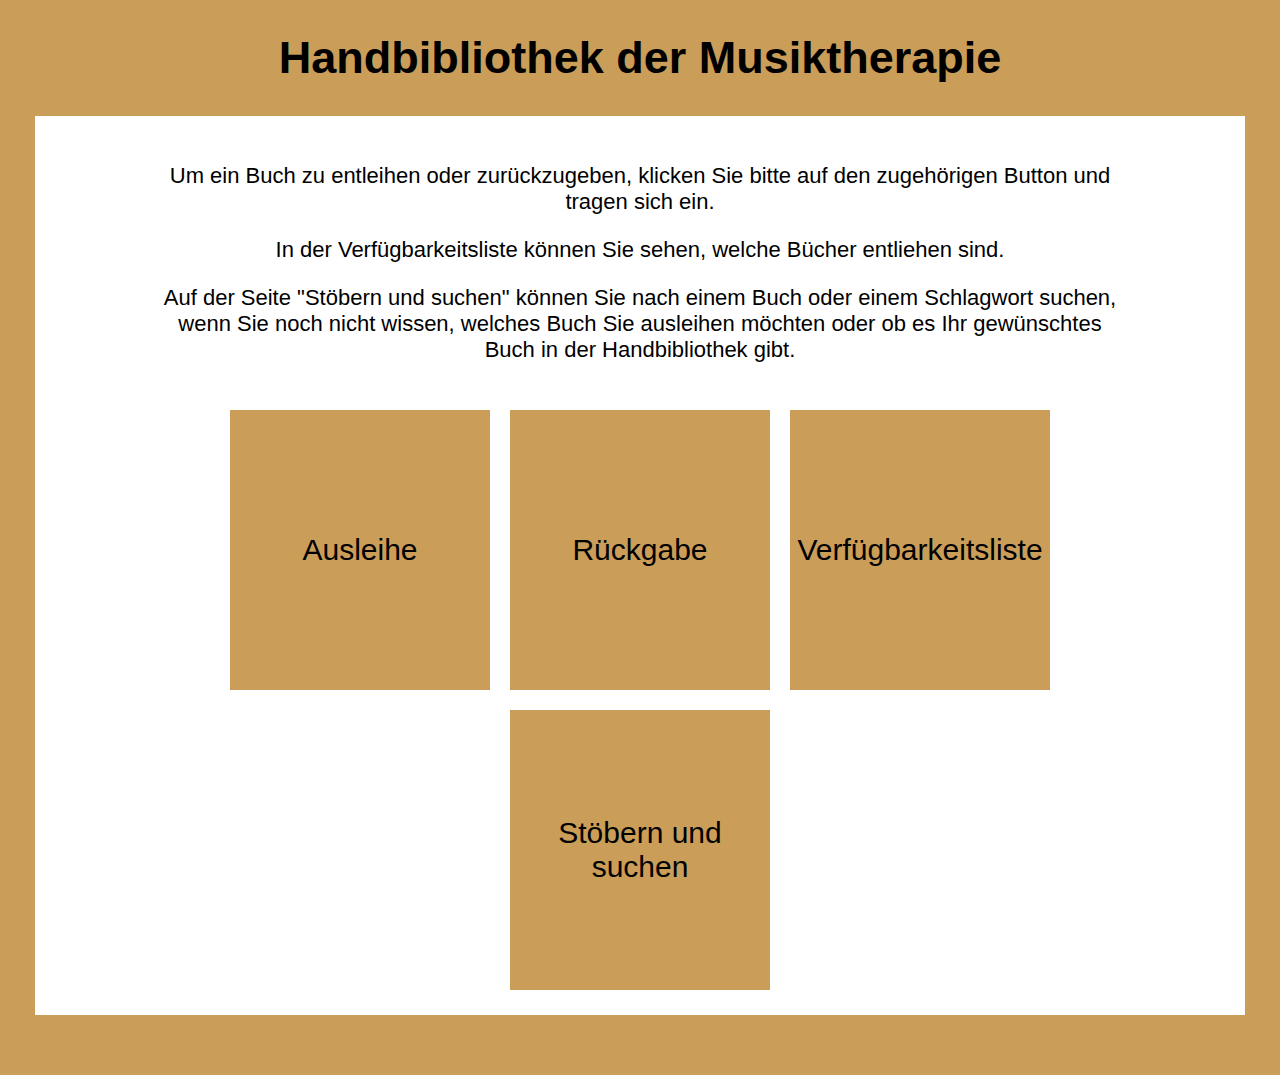
<file: index.html>
<!DOCTYPE html>
<html lang="de" dir="ltr">
	<head>
		<meta charset="utf-8" content="width=device-width, initial-scale=1">
		<title>Handbibo Musiktherapie</title>
		<link rel="stylesheet" href="style.css">
	</head>
	<body>
		<div class="header">
			<h1>Handbibliothek der Musiktherapie</h1>
		</div>
		<div class ="content">
			<div class = "sidebar" "sidebar-left"></div>
			<div class = "container">
				<div class="text">
					<p>Um ein Buch zu entleihen oder zurückzugeben, klicken Sie bitte auf den zugehörigen Button und tragen sich ein.</p>
					<p>In der Verfügbarkeitsliste können Sie sehen, welche Bücher entliehen sind.</p>
					<p>Auf der Seite "Stöbern und suchen" können Sie nach einem Buch oder einem Schlagwort suchen, wenn Sie noch nicht wissen, welches Buch Sie ausleihen möchten oder ob es Ihr gewünschtes Buch in der Handbibliothek gibt.</p>
				</div>
				<div class="buttons">
					<a href="pages/ausleihe/ausleih-form.html">Ausleihe</a>
					<a href="pages/rueckgabe/rueckgabe-form.html">Rückgabe</a>
					<a href="https://docs.google.com/spreadsheets/d/1nV0luHpL8KLlRGVkWudYbfSQC-kMVkYb7coOvKLBuo8/edit?usp=sharing">Verfügbarkeitsliste</a>
					<a href="pages/suche/suche.html">Stöbern und suchen</a>
				</div>
			</div>
			<div class = "sidebar" "sidebar-right"></div>
		</div>
		<div class="footer"></div>
	</body>
</html>
</file>
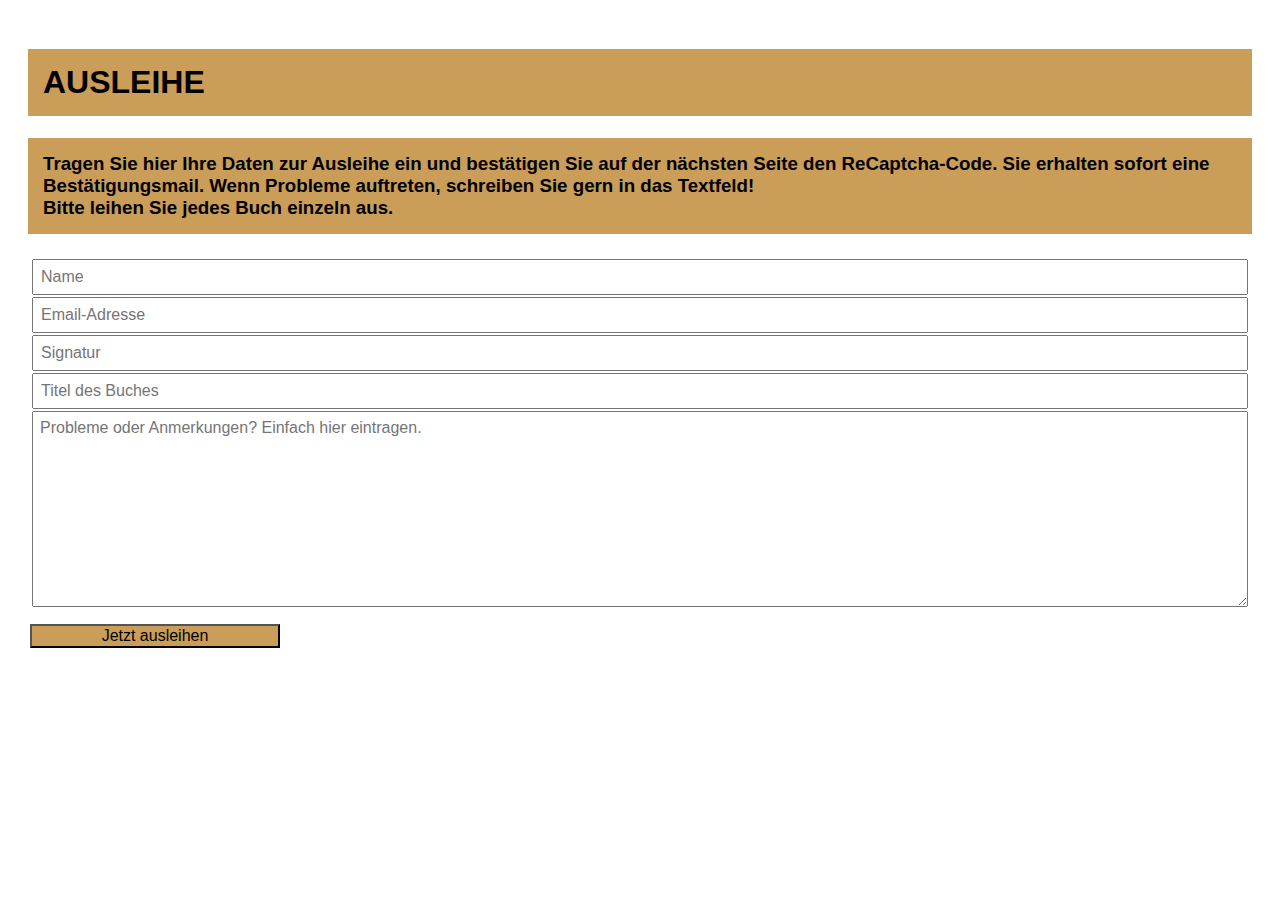
<file: pages/ausleihe/ausleih-form.html>
<!DOCTYPE html>
<html lang="de" dir="ltr">
	<head>
		<meta charset="utf-8">
		<title>Ausleihen</title>
		<link rel="stylesheet" href="style.css">
	</head>
	<body>
		<div class="container">
			<div class="top">
				<h1>AUSLEIHE</h1>
				<h3>
					Tragen Sie hier Ihre Daten zur Ausleihe ein und bestätigen Sie auf der nächsten Seite den ReCaptcha-Code.
					Sie erhalten sofort eine Bestätigungsmail.
					Wenn Probleme auftreten, schreiben Sie gern in das Textfeld! <br>
					Bitte leihen Sie jedes Buch einzeln aus.
				</h3>
			</div>
			<div class="form">
		  <form target="_blank" action="https://formsubmit.co/lona.friessner@gmail.com" method="POST">
				<div class="inputs">
			    <input type="text" name="Name" class="form-control" placeholder="Name" required>
			    <input type="email" name="email" class="form-control" placeholder="Email-Adresse" required>
					<input type="text" name="Signatur" class="form-control" placeholder="Signatur" required>
				  <input type="text" name="Titel" class="form-control" placeholder="Titel des Buches" required>
			    <textarea placeholder="Probleme oder Anmerkungen? Einfach hier eintragen." class="form-control" name="message" rows="10"></textarea>
					<input type="hidden" name="_autoresponse" value="Ausleihe erfolgreich! Hier sehen Sie die übermittelten Daten:">
					<input type="hidden" name="_subject" value="Neue Ausleihe in der Handbibliothek">
					<input type="hidden" name="_next" value="https://handbibliothek-mth.ga/pages/thank-you/thank-you.html">
					<input type="hidden" name="_url" value="https://handbibliothek-mth.ga">
		    </div>
		    <button type="submit" class="btn">Jetzt ausleihen</button>
		  </form>
			</div>

		</div>
	</body>
</html>
</file>
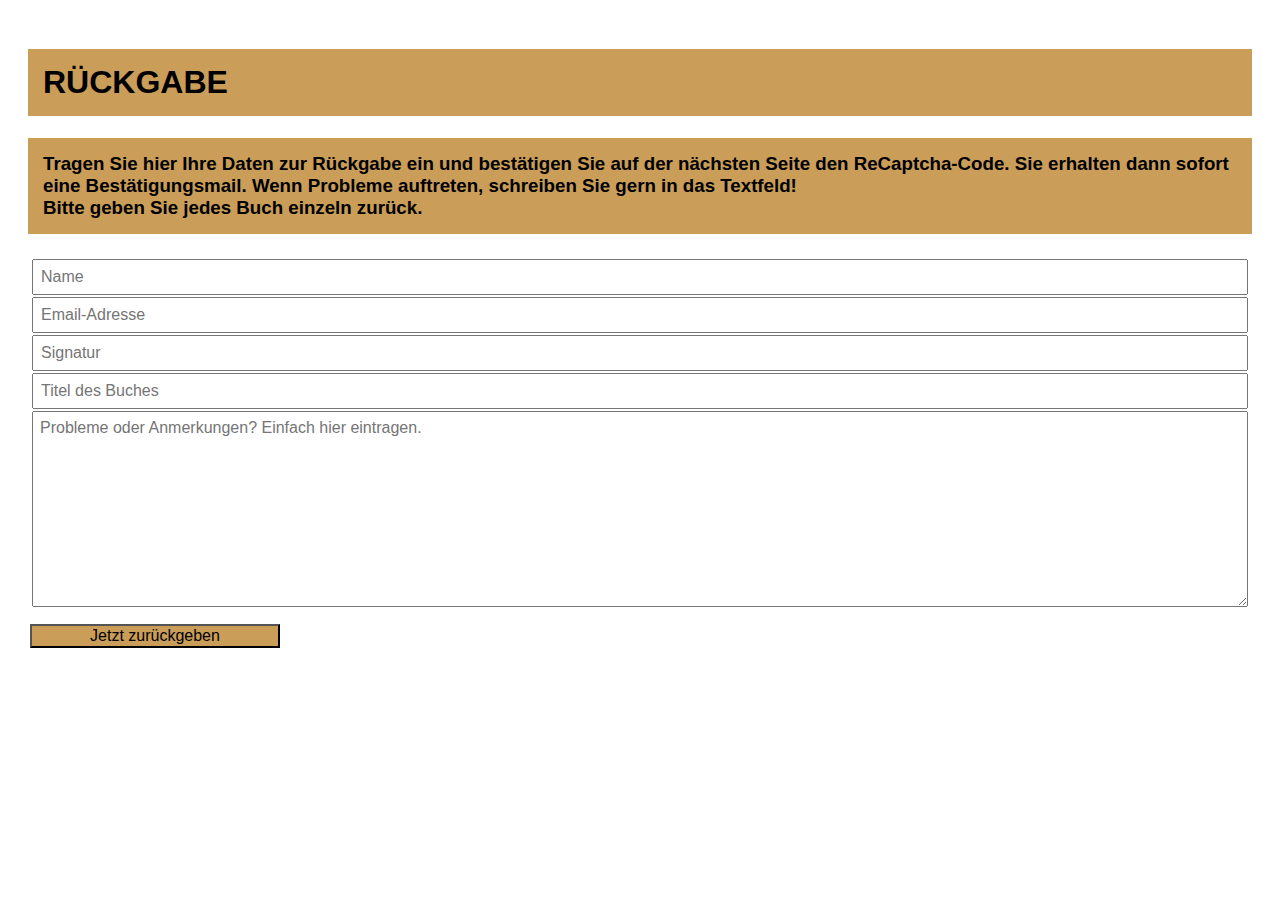
<file: pages/rueckgabe/rueckgabe-form.html>
<!DOCTYPE html>
<html lang="de" dir="ltr">
	<head>
		<meta charset="utf-8">
		<title>Zurückgeben</title>
		<link rel="stylesheet" href="style.css">
	</head>
	<body>
		<div class="container">
			<div class="top">
				<h1>RÜCKGABE</h1>
				<h3>
					Tragen Sie hier Ihre Daten zur Rückgabe ein und bestätigen Sie auf der nächsten Seite den ReCaptcha-Code.
					Sie erhalten dann sofort eine Bestätigungsmail.
					Wenn Probleme auftreten, schreiben Sie gern in das Textfeld! <br>
					Bitte geben Sie jedes Buch einzeln zurück.
				</h3>
			</div>
			<div class="form">
		  <form target="_blank" action="https://formsubmit.co/lona.friessner@gmail.com" method="POST">
				<div class="inputs">
			    <input type="text" name="Name" class="form-control" placeholder="Name" required>
			    <input type="email" name="email" class="form-control" placeholder="Email-Adresse" required>
					<input type="text" name="Signatur" class="form-control" placeholder="Signatur" required>
				  <input type="text" name="Titel" class="form-control" placeholder="Titel des Buches" required>
			    <textarea placeholder="Probleme oder Anmerkungen? Einfach hier eintragen." class="form-control" name="message" rows="10"></textarea>
					<input type="hidden" name="_autoresponse" value="Rückgabe erfolgreich! Hier sehen Sie die übermittelten Daten:">
					<input type="hidden" name="_subject" value="Neue Rückgabe in der Handbibliothek">
					<input type="hidden" name="_next" value="https://handbibliothek-mth.ga/pages/thank-you/thank-you.html">
					<input type="hidden" name="_url" value="https://handbibliothek-mth.ga">
		    </div>
		    <button type="submit" class="btn">Jetzt zurückgeben</button>
		  </form>
			</div>

		</div>
	</body>
</html>
</file>
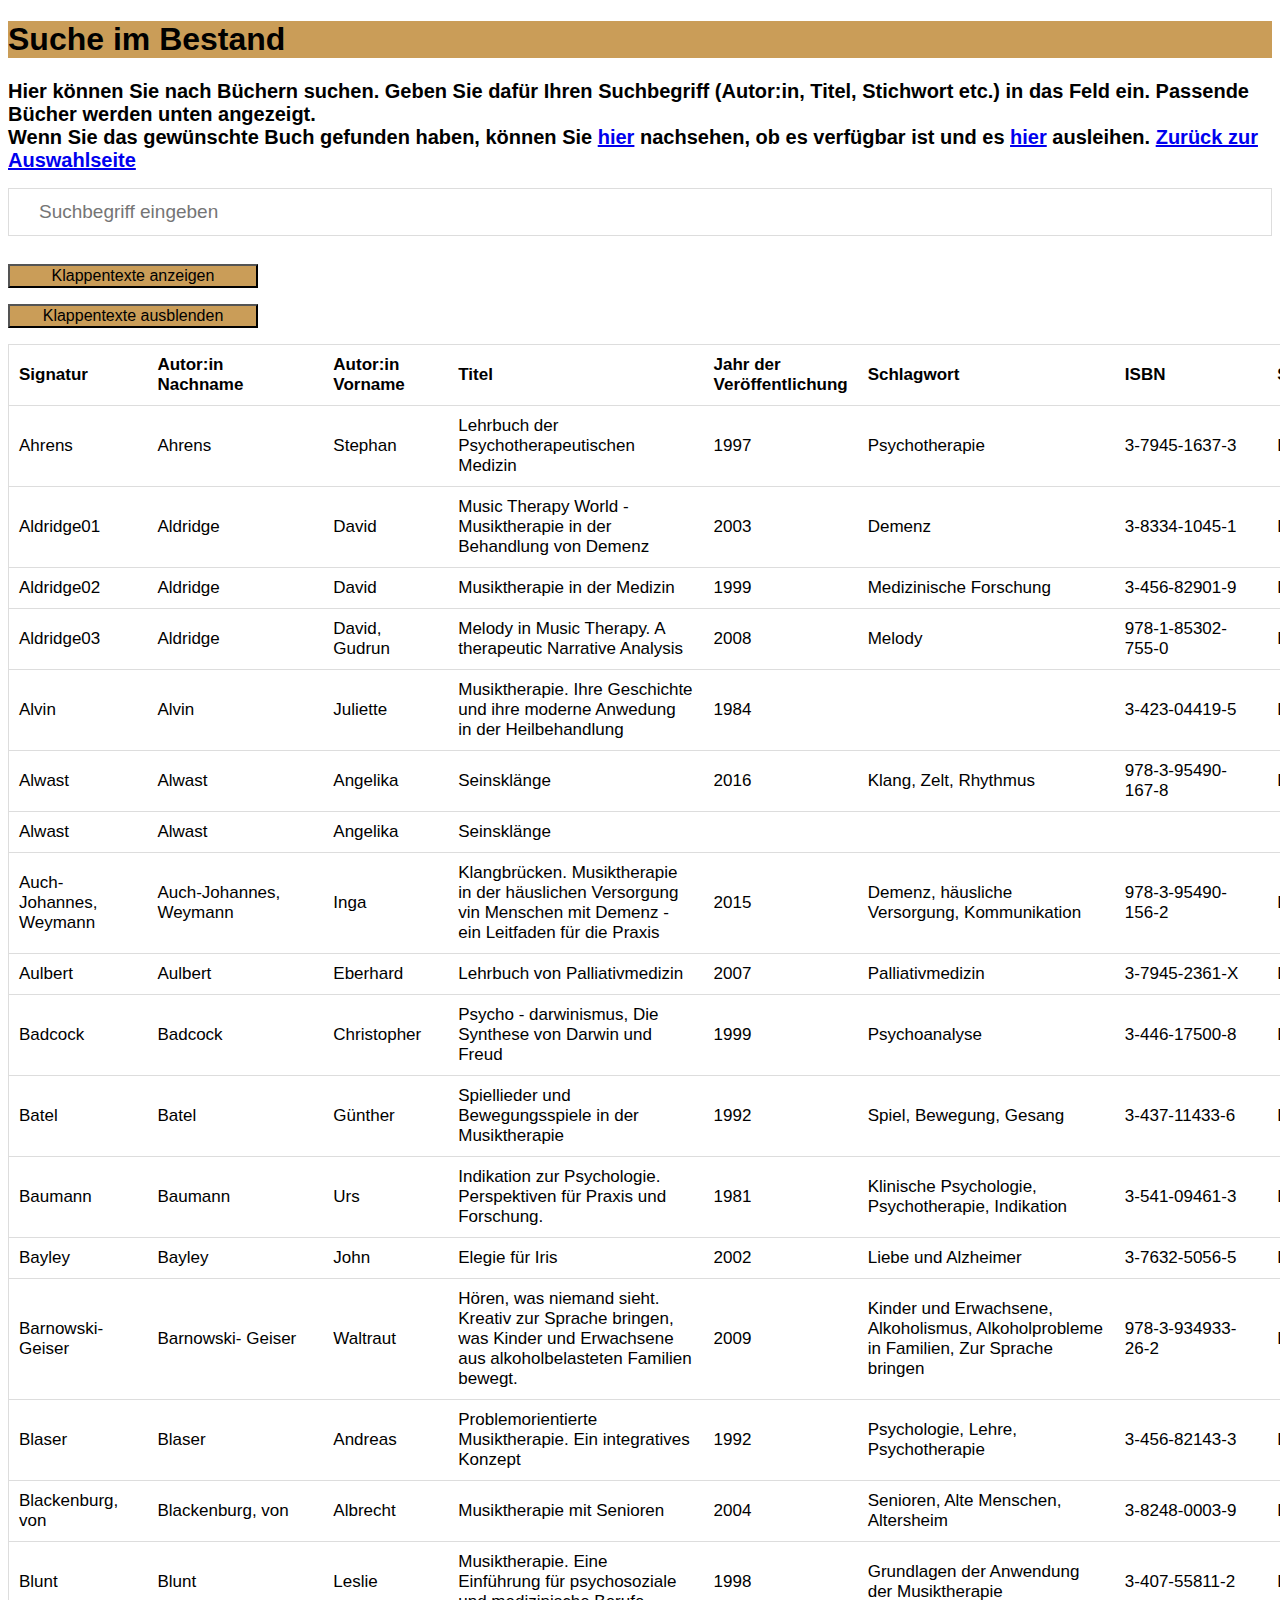
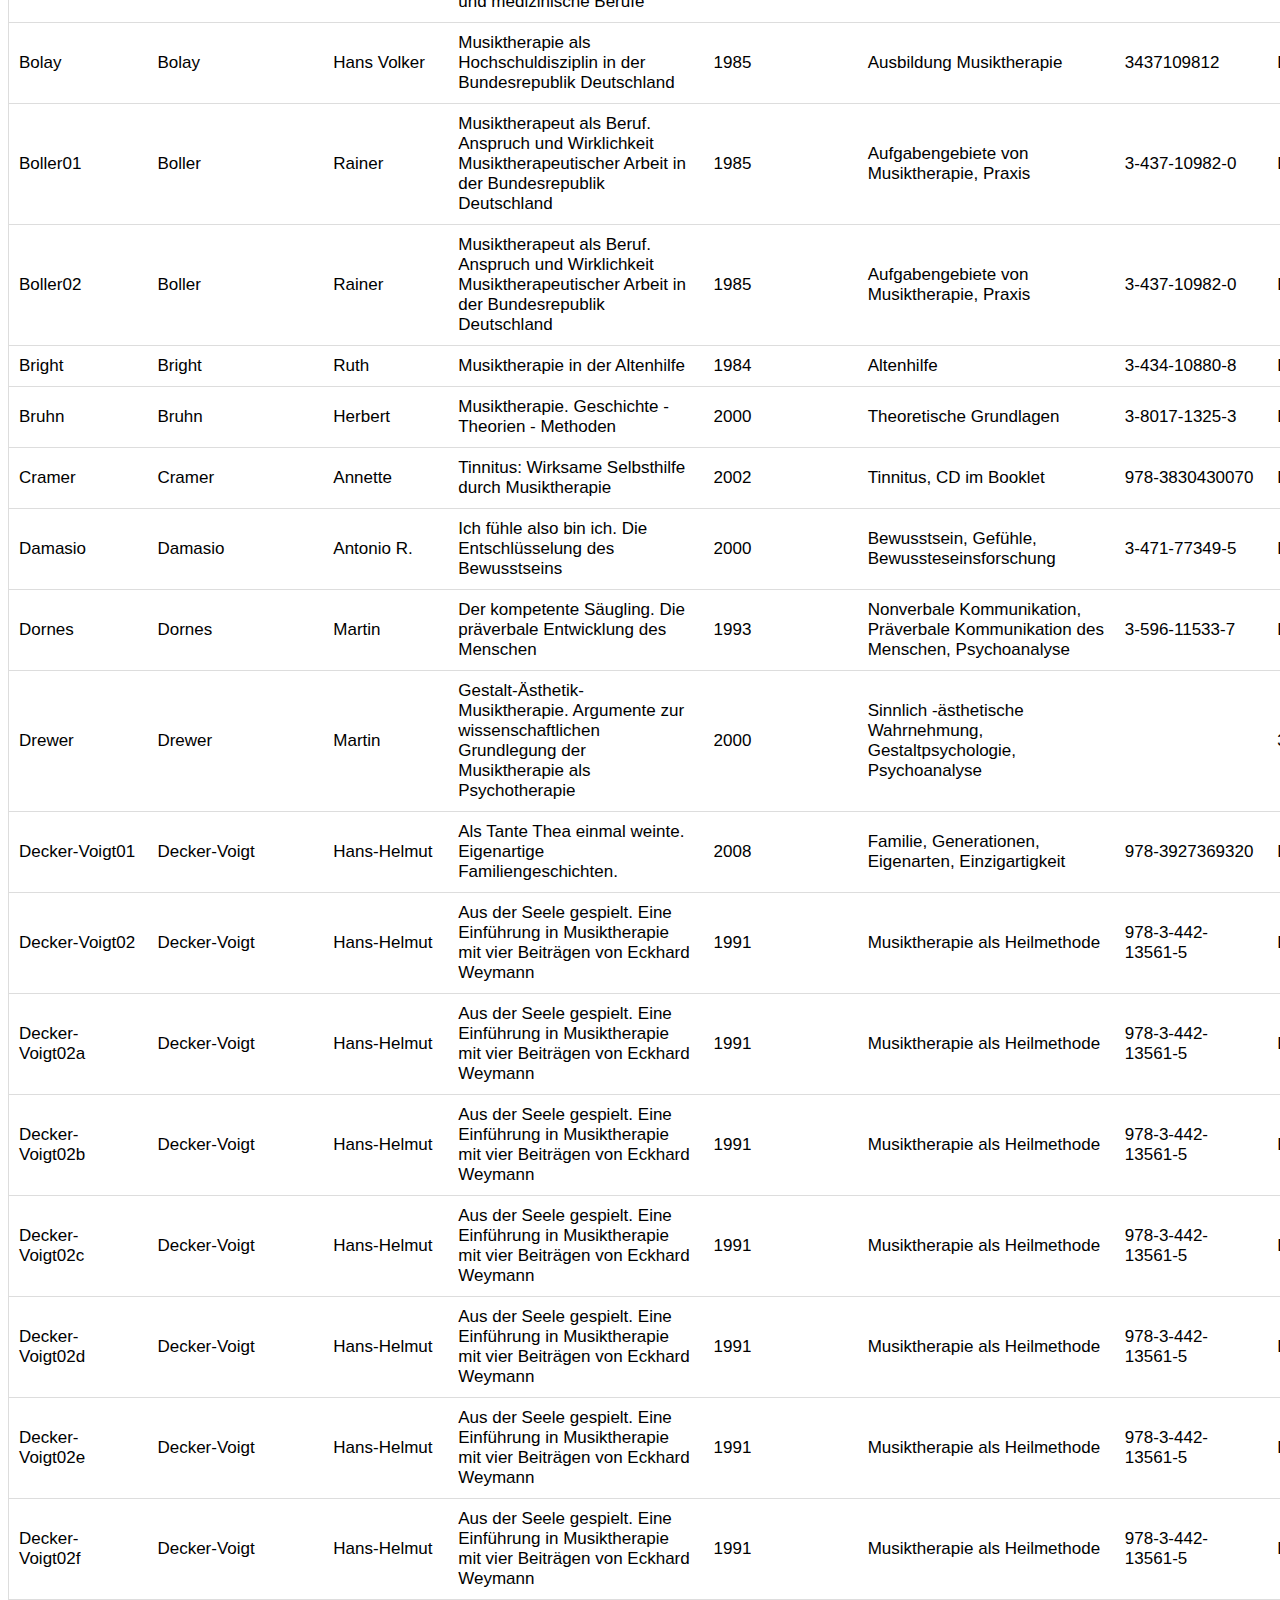
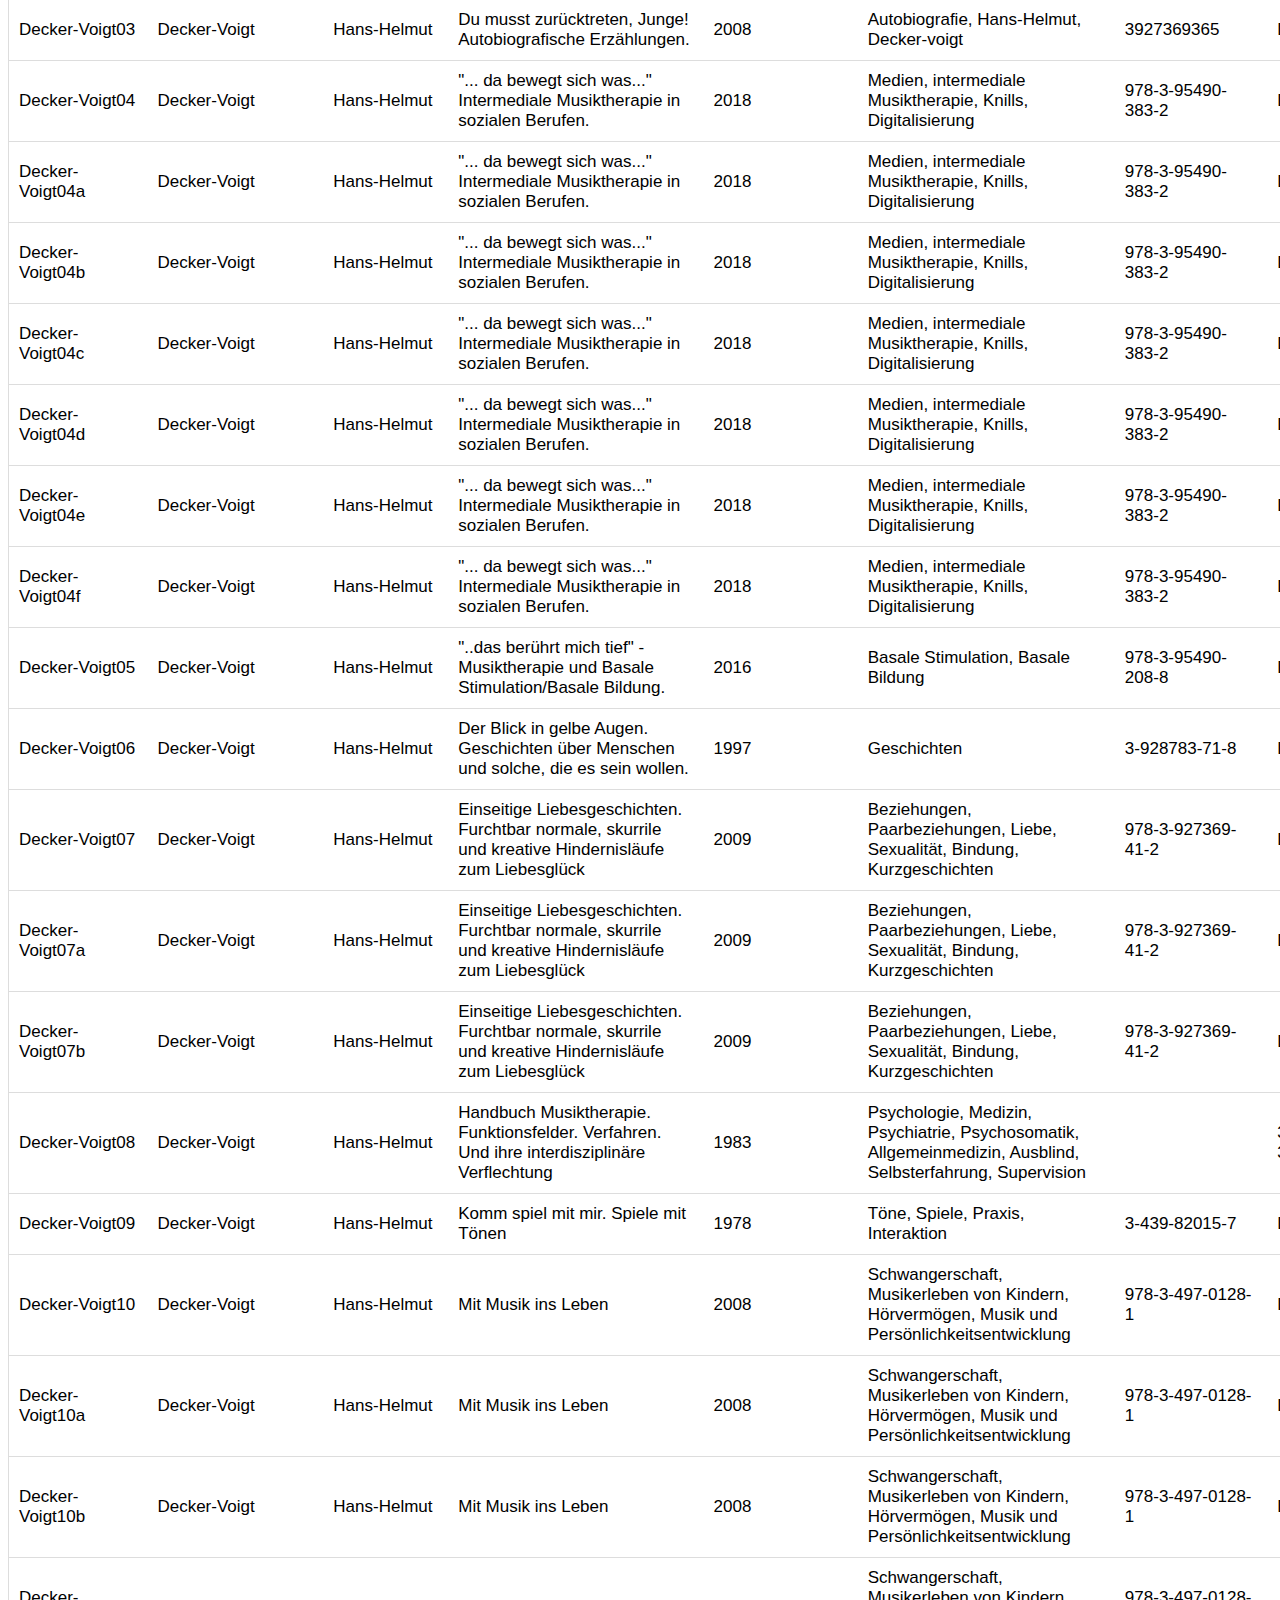
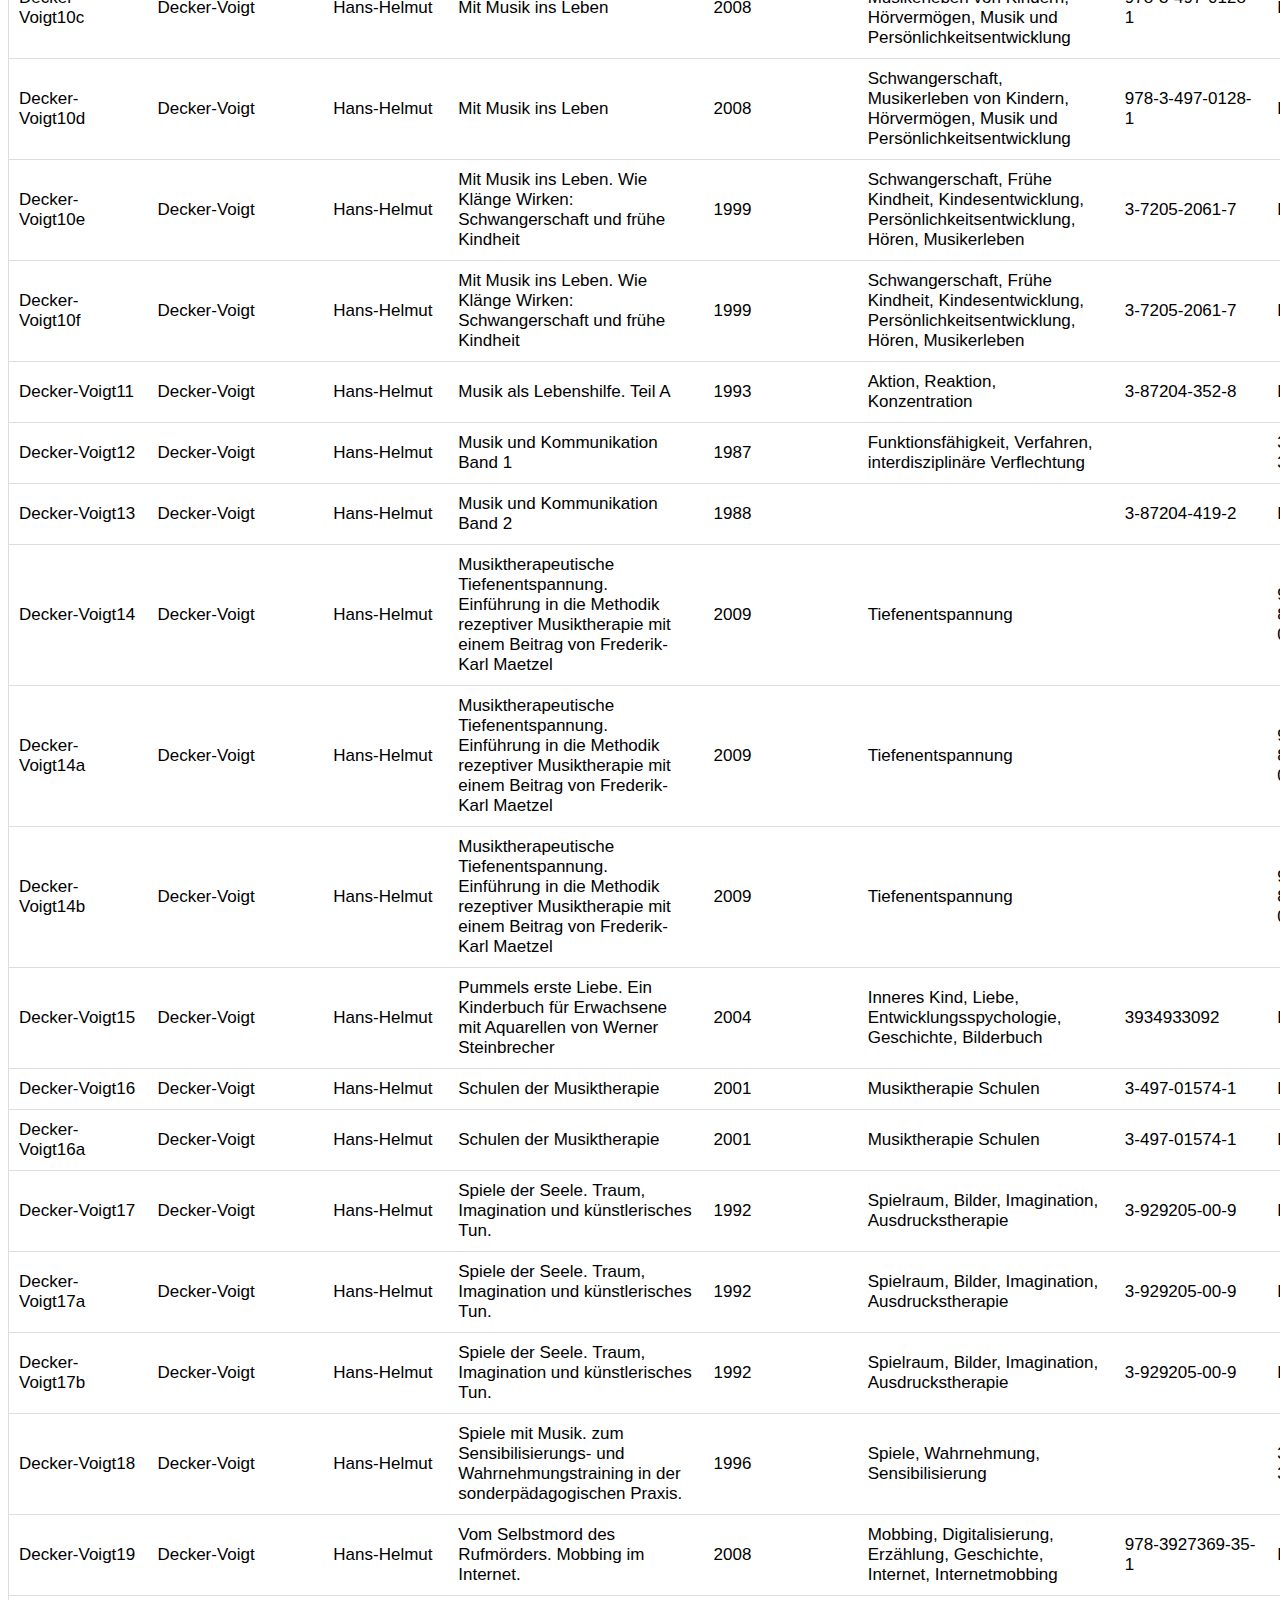
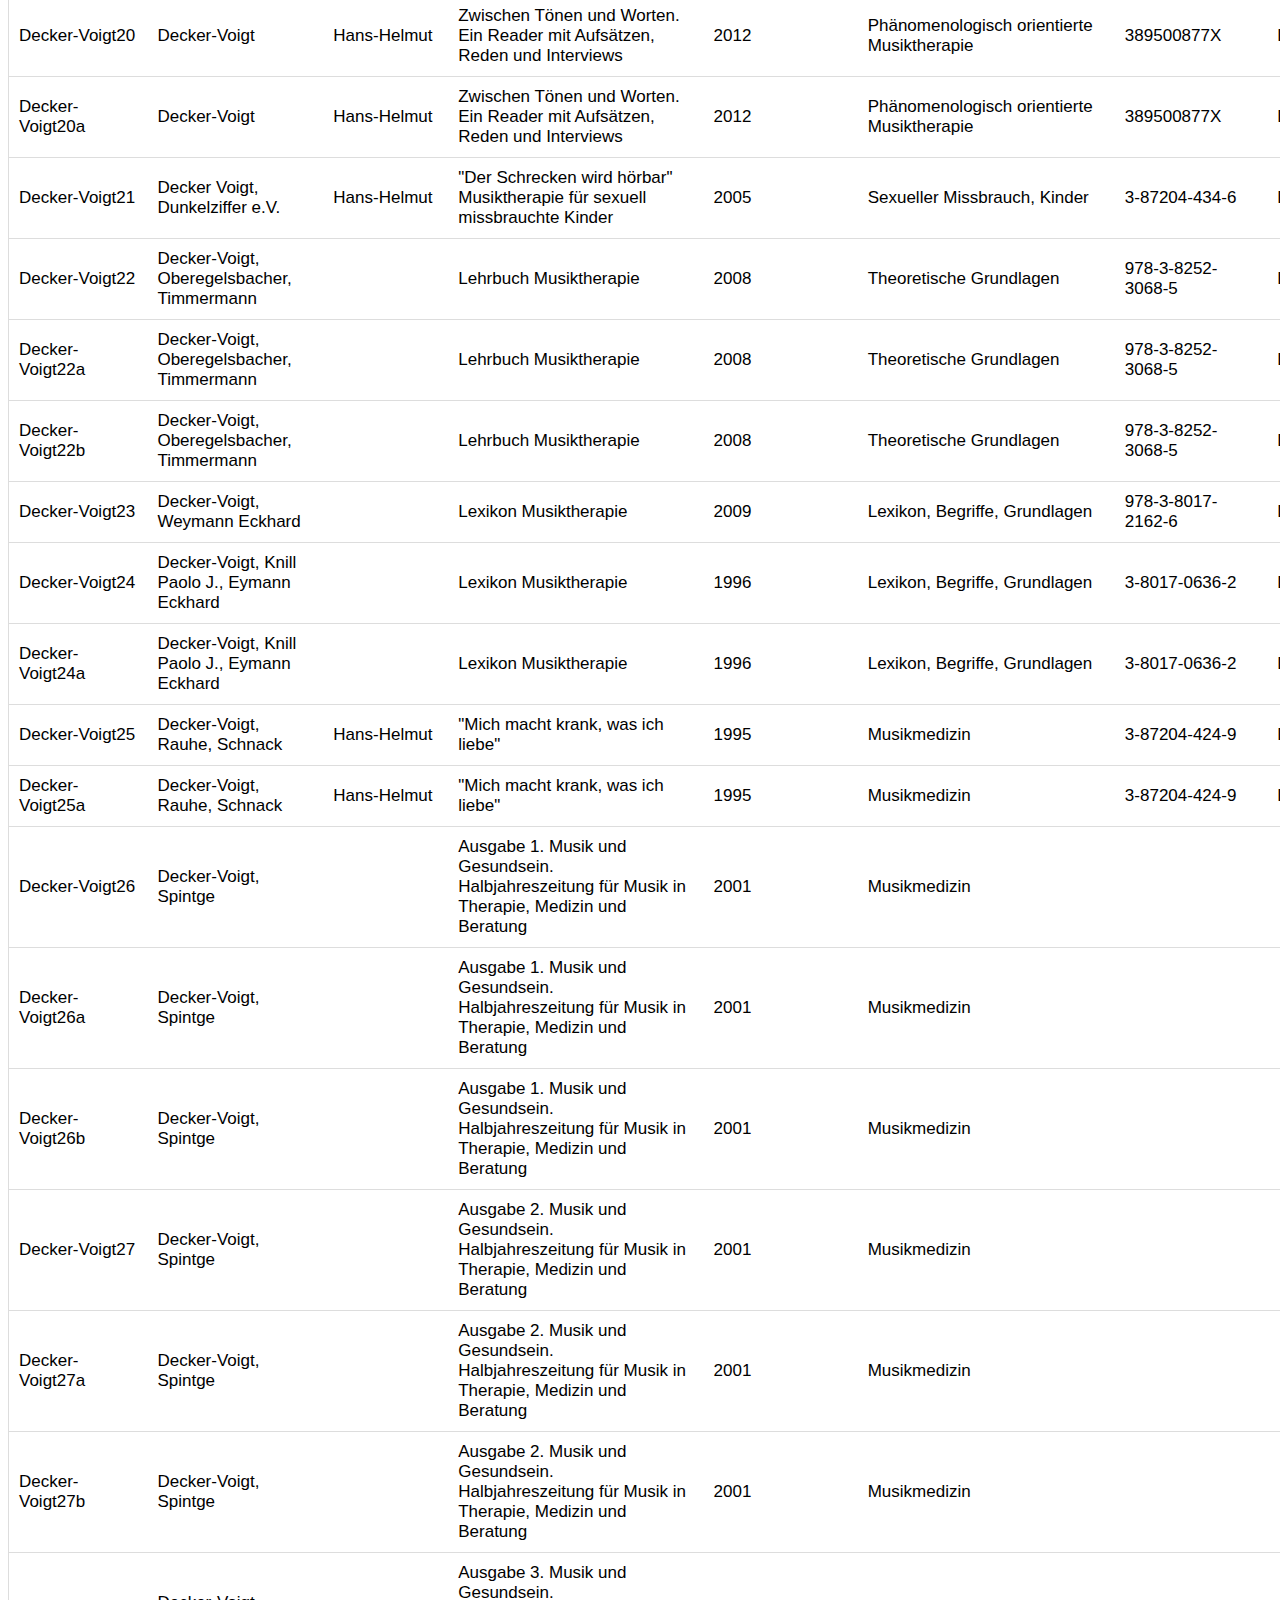
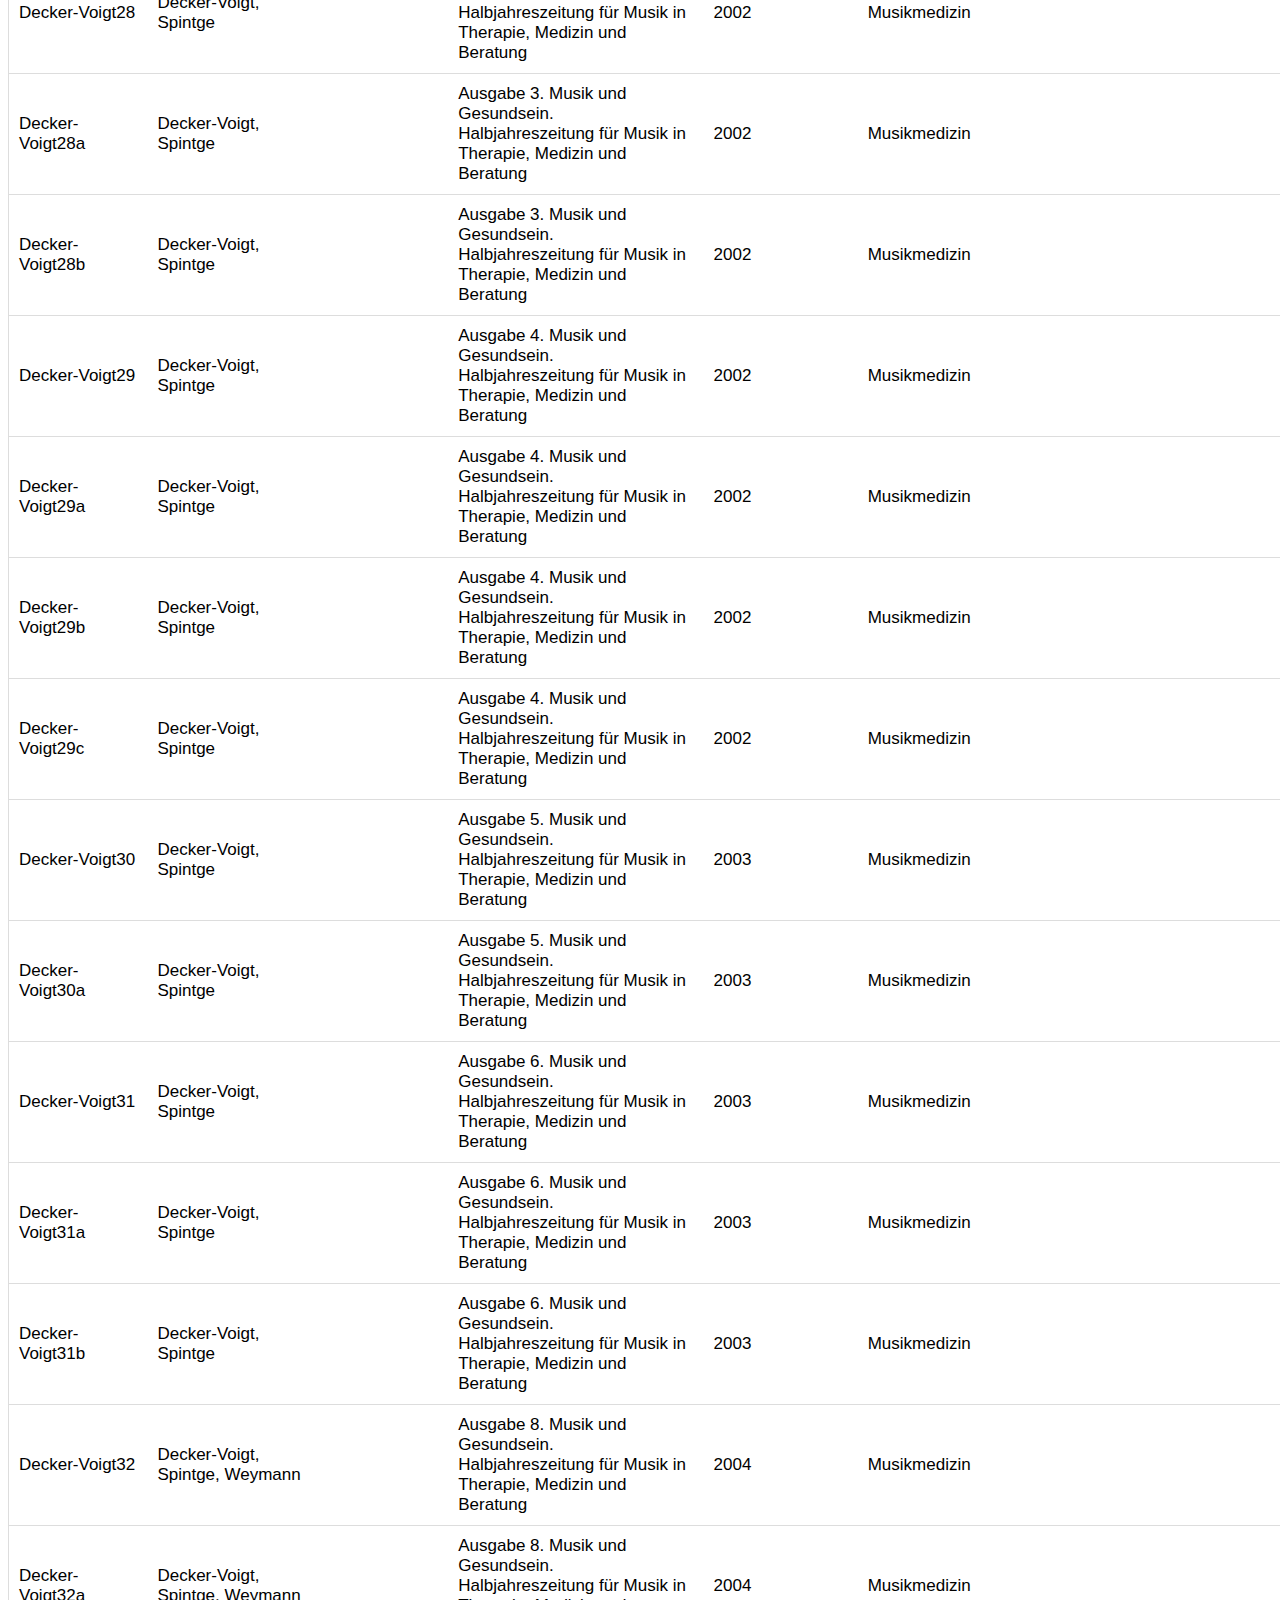
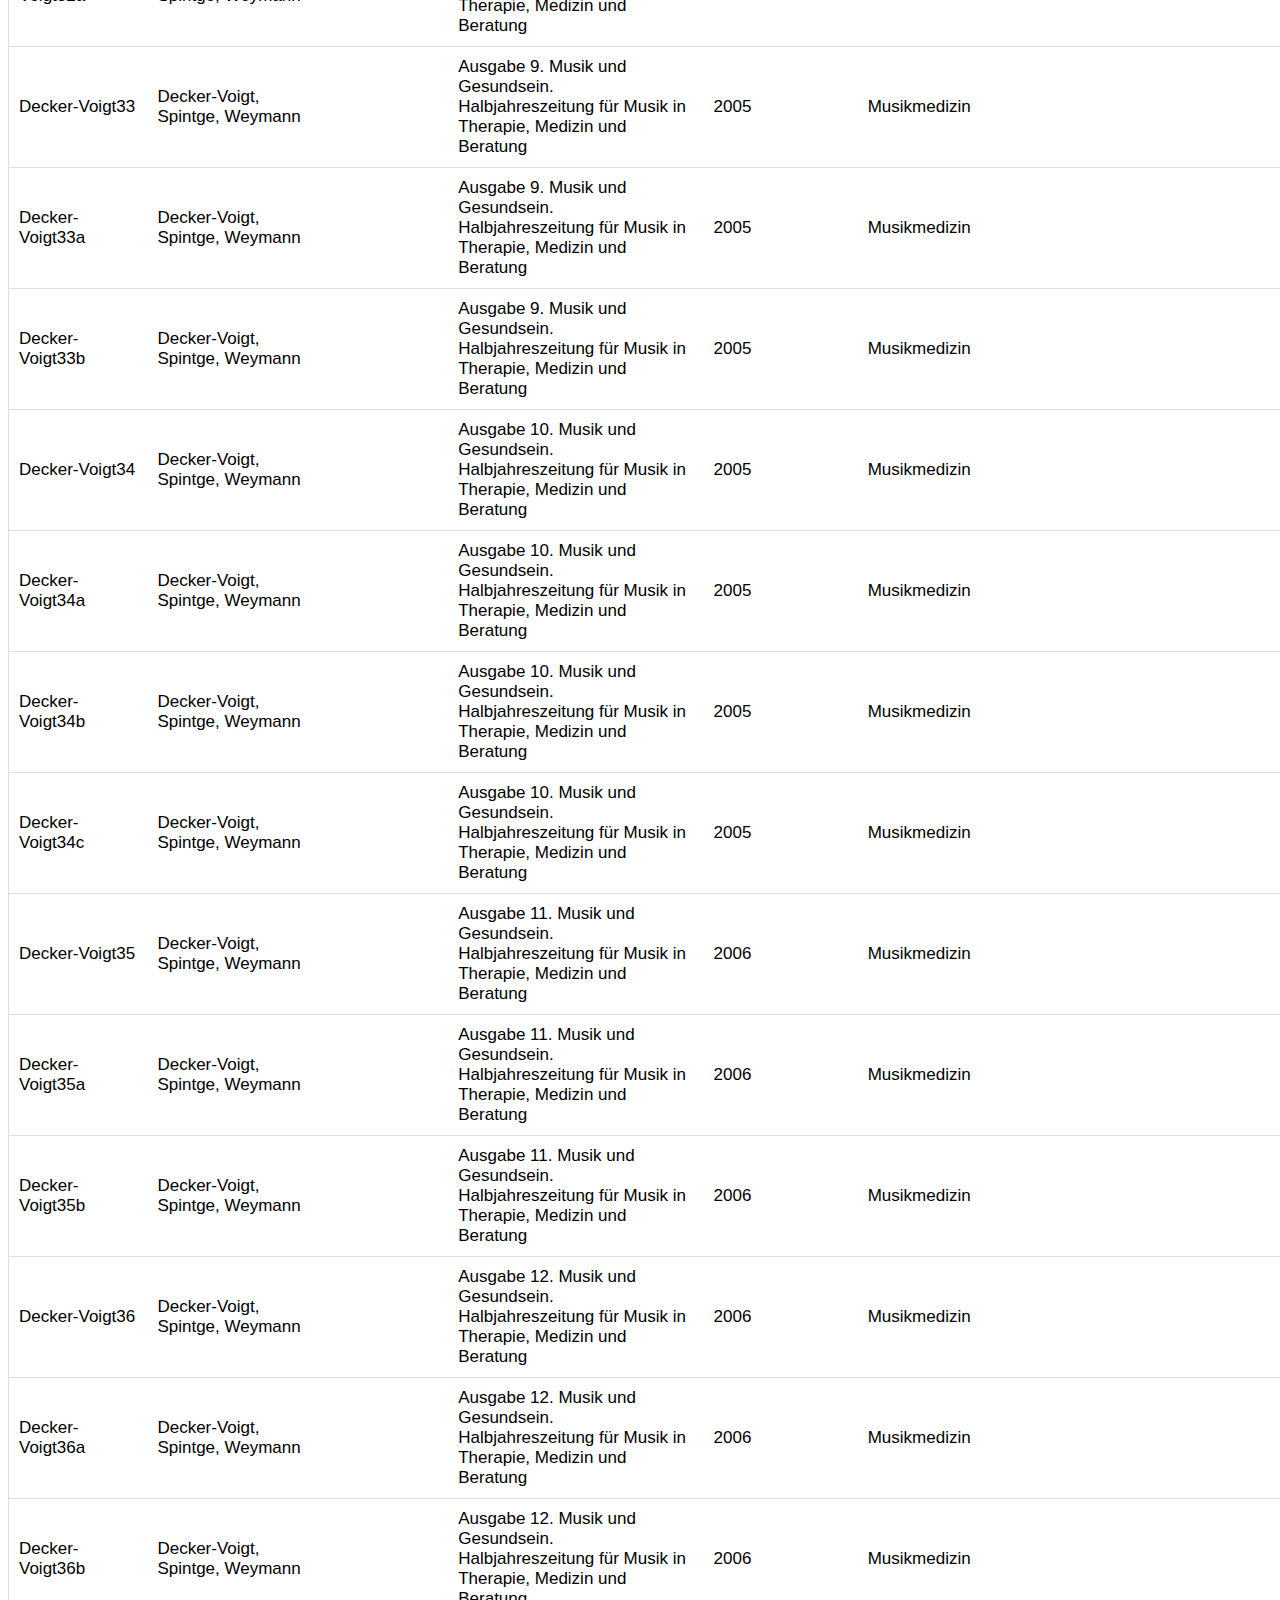
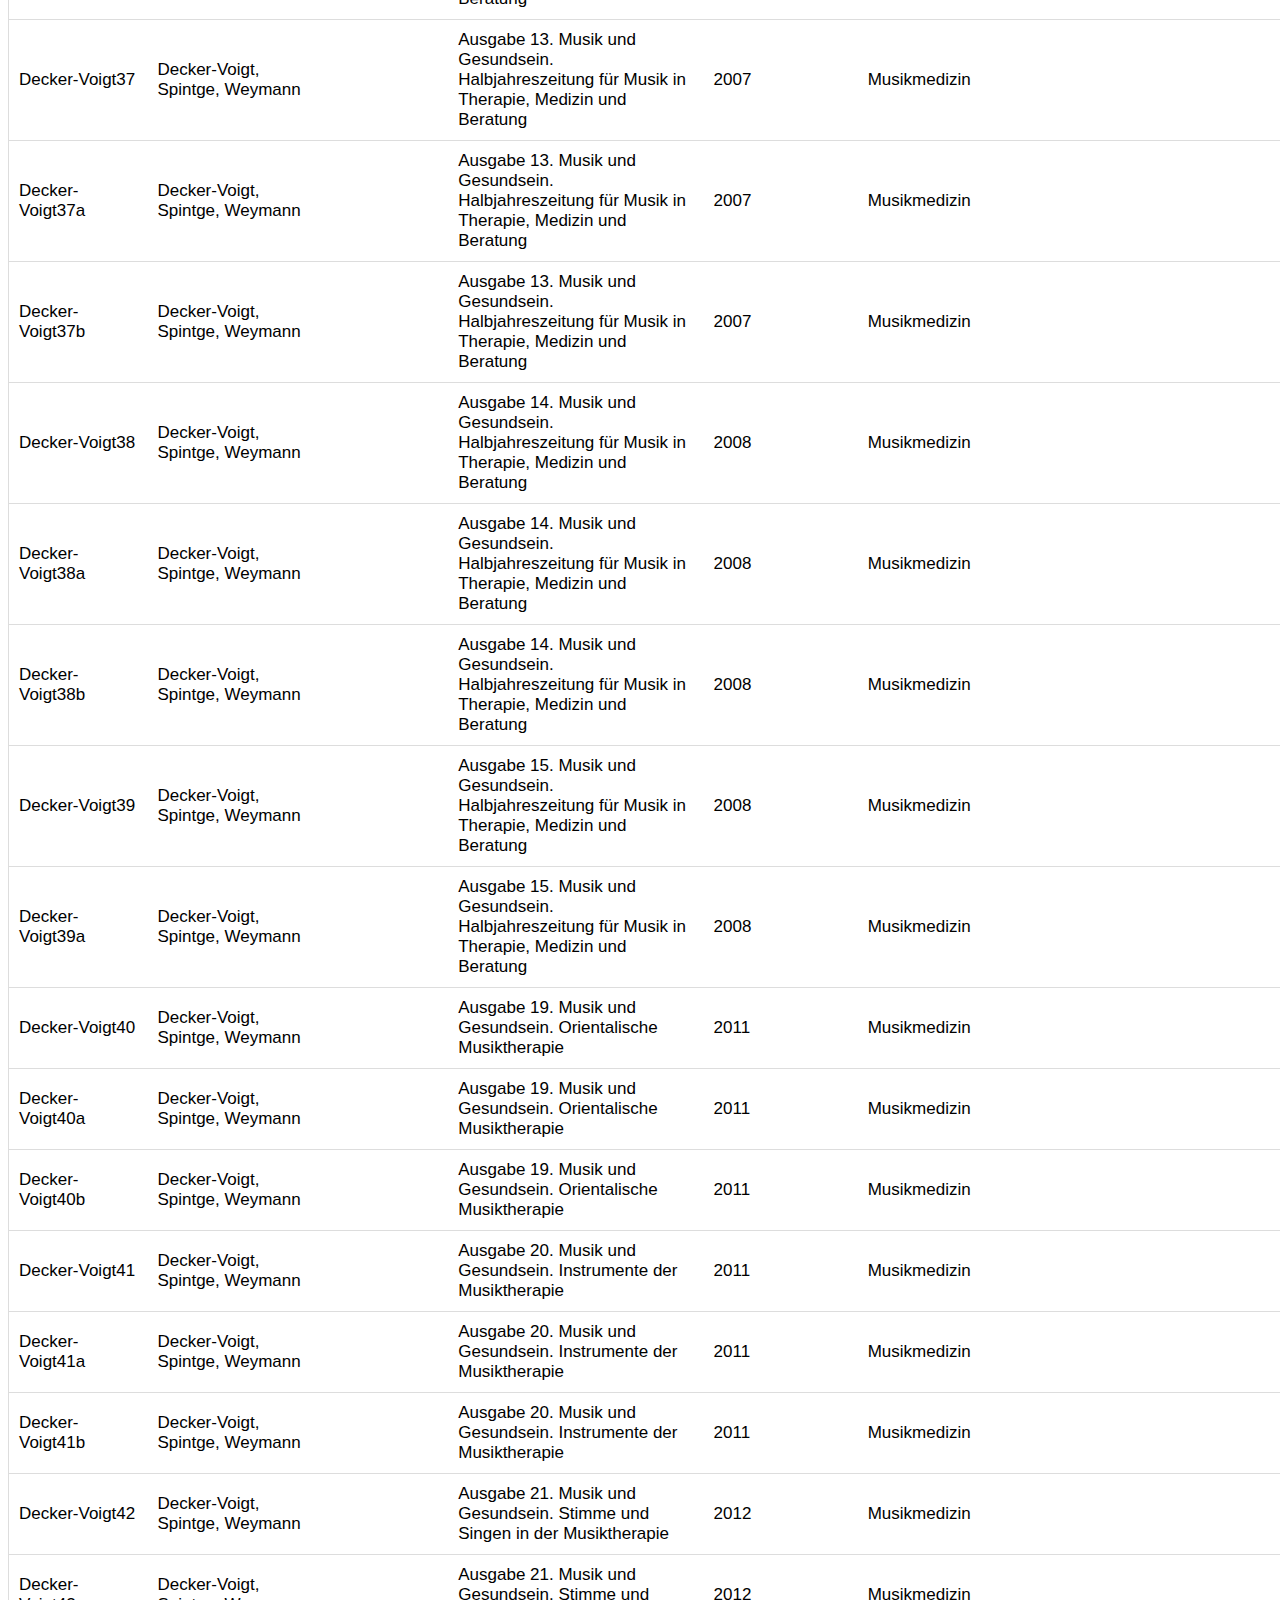
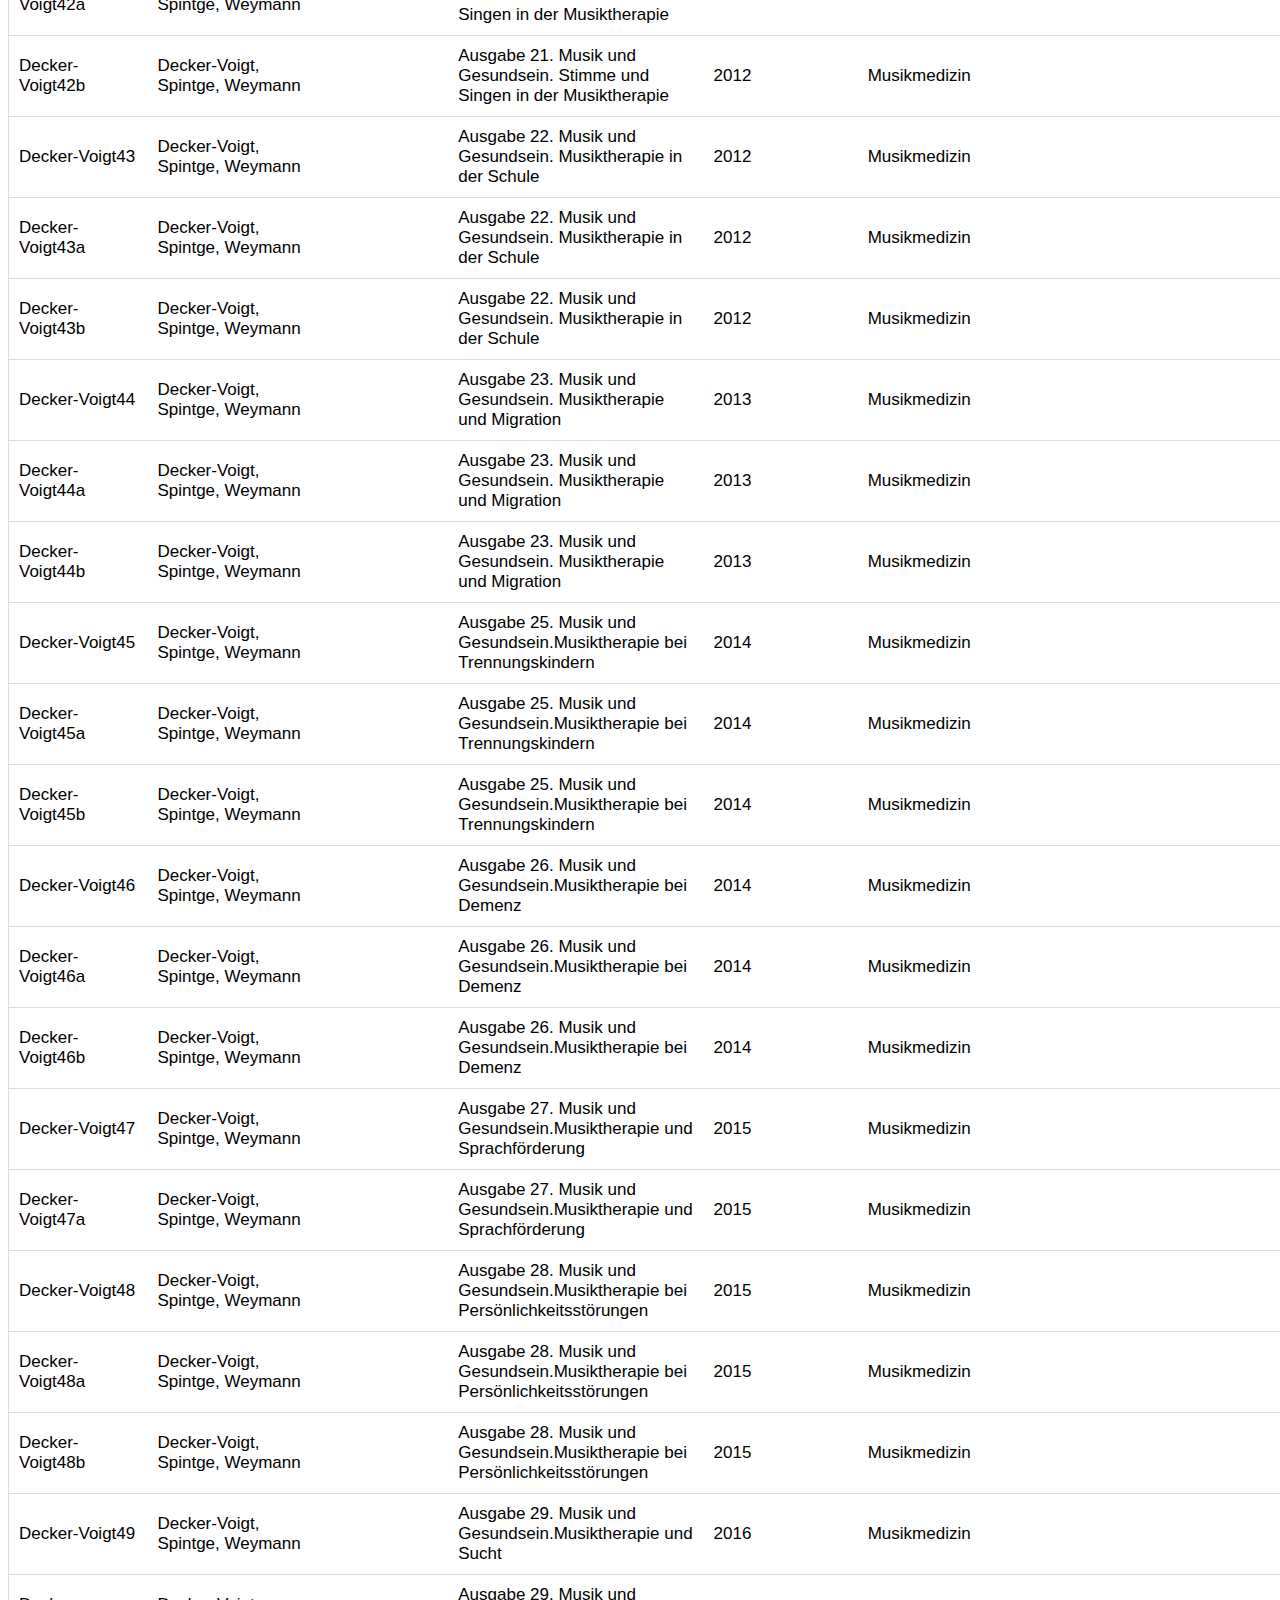
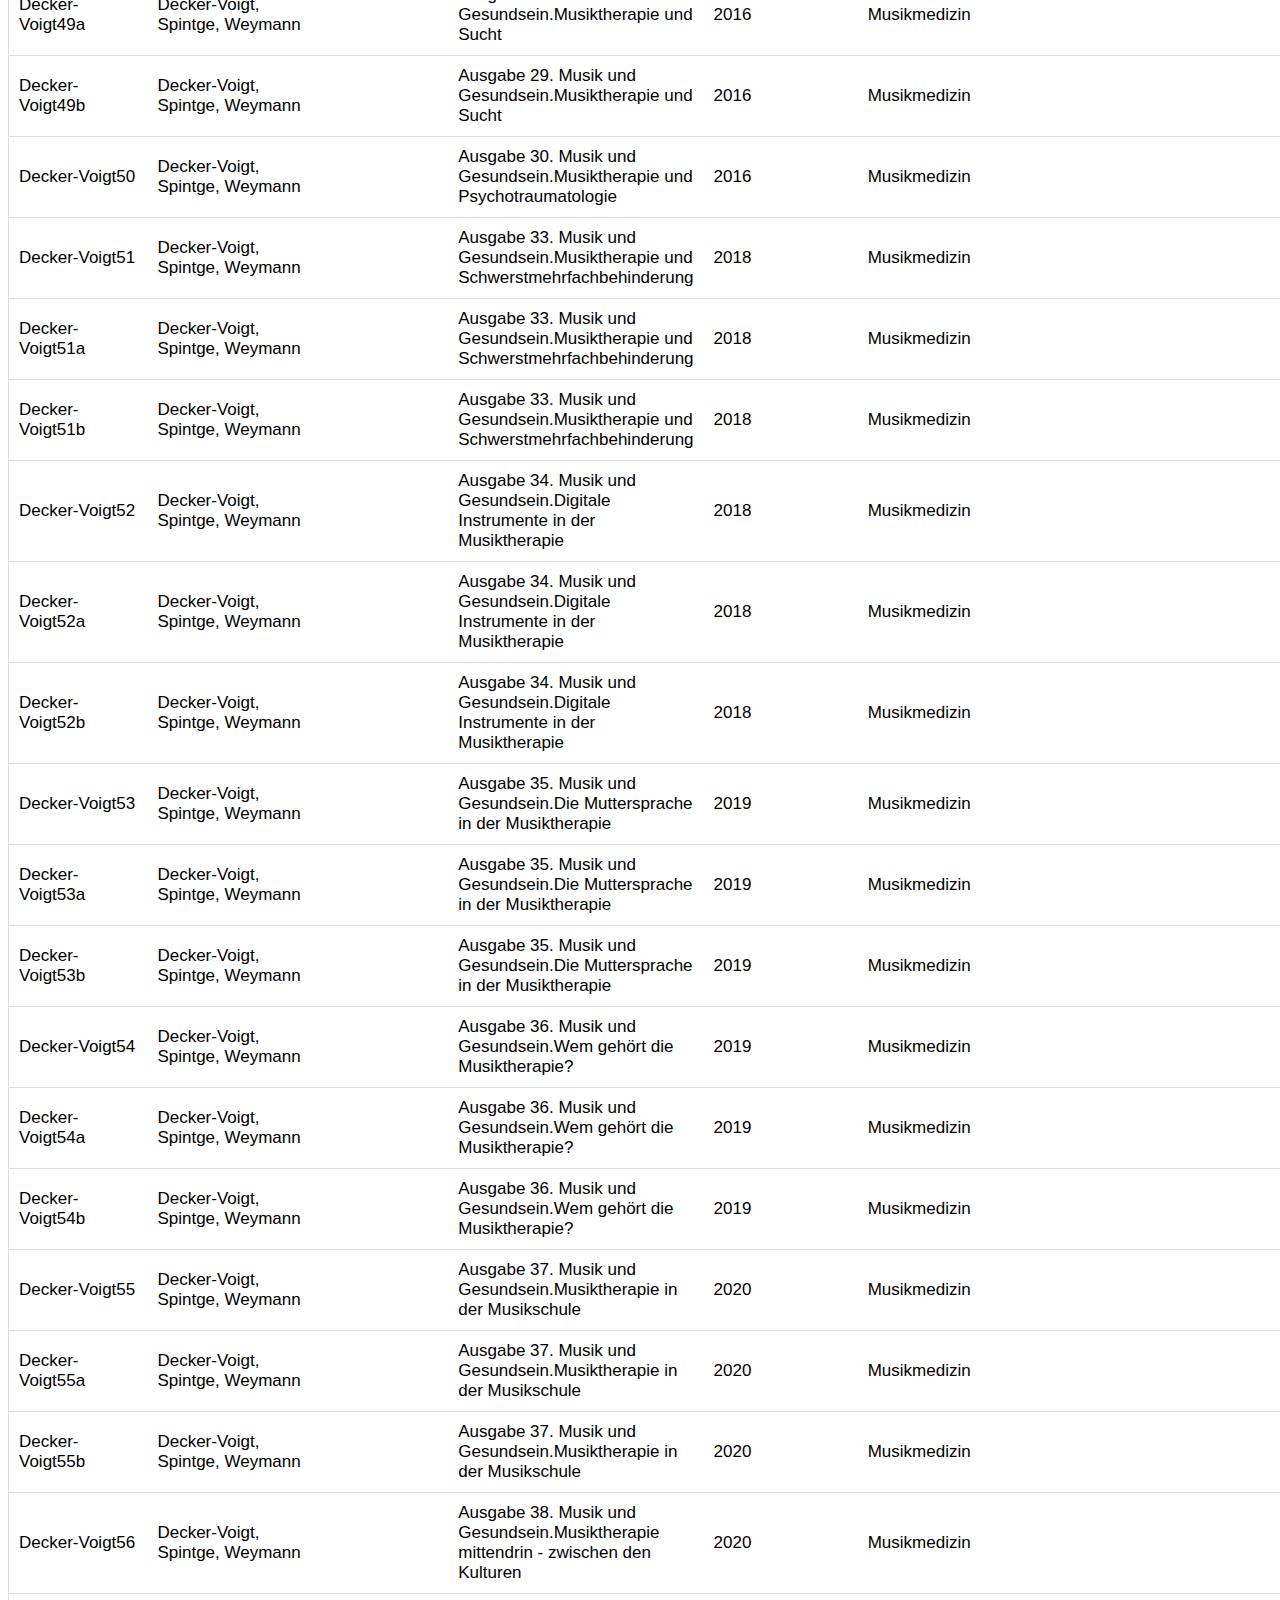
<file: pages/suche/suche.html>
<!DOCTYPE html>
<html lang="de">
<head>
<meta charset="utf-8"; name="viewport" content="width=device-width, initial-scale=1">
<title>Suche im Bestand</title>
<style>
* {
  box-sizing: border-box;
}

.button {
  transition-duration: 0.4s;
	background-color: #ca9d58;
	width: 250px;
	font-size: 16px;
}

.button:hover {
  background-color: #c7821a;
  color: white;
}


#myInput {
  background-position: 15px 15px;
  background-repeat: no-repeat;
  width: 100%;
  font-size: 19px;
  padding: 12px 20px 12px 30px;
  border: 1px solid #ddd;
  margin-bottom: 12px;
}

.unseen {display:none;}
#myTable {
  border-collapse: collapse;
  width: 100%;
  border: 1px solid #ddd;
  font-size: 17px;
}

#myTable th, #myTable td {
  text-align: left;
  padding: 10px;
}
h1{
	background-color: #ca9d58;
}

h2 {
	font-size: 20px;
}
#myTable tr {
  border-bottom: 1px solid #ddd;
}

#myTable tr.header, #myTable tr:hover {
  background-color: #ca9d58;
}
*{
	font-family: Futura, "Helvetica Neue Light", "Helvetica Neue", Helvetica, Arial, "Lucida Grande", sans-serif;
}
</style>
</head>
<body>

<h1>Suche im Bestand</h1>

<h2>
	<div>
Hier können Sie nach Büchern suchen. Geben Sie dafür Ihren Suchbegriff (Autor:in, Titel, Stichwort etc.) in das Feld ein.
Passende Bücher werden unten angezeigt.
</div>
<div>
Wenn Sie das gewünschte Buch gefunden haben, können Sie <a href="https://docs.google.com/spreadsheets/d/1nV0luHpL8KLlRGVkWudYbfSQC-kMVkYb7coOvKLBuo8/edit?usp=sharing">hier</a> nachsehen, ob es verfügbar ist und es <a href="../ausleihe/ausleih-form.html">hier</a> ausleihen.      <a href="../../index.html">Zurück zur Auswahlseite</a></h2>
</div>
<input type="text" id="myInput" onkeyup="myFunction()" placeholder="Suchbegriff eingeben" title="Type in a name"><br>

<p><button onclick="show()" class="button">Klappentexte anzeigen</button></p>
<p><button onclick="hide()" class="button">Klappentexte ausblenden</button></p>



<table id="myTable" class="table table-hover">
	<thead><tr><th title="Field #1">Signatur</th>
	<th title="Field #2">Autor:in Nachname</th>
	<th title="Field #3">Autor:in Vorname</th>
	<th title="Field #4">Titel</th>
	<th title="Field #5">Jahr der Veröffentlichung</th>
	<th title="Field #6">Schlagwort</th>
	<th class="unseen" title="Field #7">Klappentext</th>
	<th title="Field #8">ISBN</th>
	<th title="Field #9">Sprache</th>
	</tr></thead>
	<tbody><tr>
	<td>Ahrens</td>
	<td>Ahrens </td>
	<td>Stephan</td>
	<td>Lehrbuch der Psychotherapeutischen Medizin</td>
	<td>1997</td>
	<td>Psychotherapie</td>
	<td class="unseen">Der hauptberuflich psychotherapeutisch tätige firmiert künftig als Facharzt für psychotherapeutische Medizin zusätzlich gibt es den Facharzt für Psychiatrie und Psychotherapie. Diese formalen Ebene scheint Bewegung in die aktuelle Annäherung der Bereiche Psychotherapie und Psychiatrie zu bringen. Im Sinne dieser sich an waren in den Kooperation zwischen psychotherapeutischen und psychiatrischen Institution stellt das Buch gleichermaßen Starthilfe wie Wissensbasis für die Weiterbildung in diesen Fachbereichen dar. Es steckt den Rahmen psychotherapeutischer in die Kationen ab stellt eine differenzierte Krankheitslehre auf der Basis psychoanalytische Theorie ihn vor und zeigt das Spektrum psychotherapeutischer Behandlungsansätze und Indikatoren auf: Das Lehrbuch als Leitfaden für den psychotherapeutischen Zugang zum Patienten. Fachlich besonders ausgewiesene Autorinnen und Autoren haben ihre Kompetenz und ihre zum Teil sehr persönlichen Erfahrungen eingebracht. In einer einheitlichen, die taktisch einprägsam Gliederung und Durchfall Beispiele illustriert, ist darum ein ebenso lebendiges wie fundiertes und praxisanleitendes Lehrbuch entstanden, das durch sehr ausführliche Fach- und Personenregister sowie ein Abkürzungsverzeichnis gleichzeitig als Nachschlagewerk dient.</td>
	<td>3-7945-1637-3</td>
	<td>Deutsch</td>
	</tr>
	<tr>
	<td>Aldridge01</td>
	<td>Aldridge</td>
	<td>David</td>
	<td>Music Therapy World - Musiktherapie in der Behandlung von Demenz</td>
	<td>2003</td>
	<td>Demenz</td>
	<td class="unseen">Hauptsächlich innerhalb der letzten zehn Jahre entwickelten Musiktherapeuten ihre Arbeit mir älteren Menschen und mit Demenzpatienten. Das Buch &quot;MUSIC THERAPY WORLD -MUSIKTHERAPIE IN DER BEHANDLUNG VON DEMENZ&quot; basiert auf unterschiedlichen Forschungsstudien und den umfangreichen persönlichen Erfahrungen von Musiktherapeuten aus aller Welt; als eine Möglichkeit Erinnerungsvermögen, Gesundheitszustand und Identität von Menschen zu verbessern, die an Demenz und insbesondere an Alzheimer leiden. Hier werden Fragen angesprochen, die sich aus der Arbeit mit diesen Patienten ergeben, etwa der Umgang mit Kriegserinnerungen; es wird beschrieben, wie Musiktherapie auf dem Weg über Töne und Bewegungen die Kommunikation fördert oder überhaupt erst ermöglicht. Dieses frische, originelle Buch ist interessanter, informativer Lesestoff für Betreuende und Familienangehörige von Demenzpatienten und gleichzeitig für Musiktherapeuten und alle diejenigen, die in der Psychogeratrie tätig sind. David Aldridge ist Inhaber des Lehrstuhls für Qualitative Forschung in der Medizin der Fakultät für Medizin an der Universität Witten/Herdecke (Deutschland). Weitere Informationen finden Sie im Internet unter http://www.musictherapyworld.de</td>
	<td>3-8334-1045-1</td>
	<td>Deutsch</td>
	</tr>
	<tr>
	<td>Aldridge02</td>
	<td>Aldridge</td>
	<td>David</td>
	<td>Musiktherapie in der Medizin</td>
	<td>1999</td>
	<td>Medizinische Forschung</td>
	<td class="unseen">Künstlerische Therapieformen sind durchaus der in der Medizin üblichen Wirksamkeitsforschung zugänglich - vorausgesetzt, man lässt sich methodisch auf die Besonderheiten des Therapieprozesses ein. Dieses Buch schlägt die Brücke zwischen traditioneller Medizin und Musiktherapie. Anhand von Falldarstellungengen belegt es, dass Musiktherapie bei einer Vielzahl von medizinischen Indikatoren, u.a. Bei AIDS, Krebs, Koma, Altersdemenz, und bei frühkindlichem Autismus, eine vielversprechende Form der Behandlung ist. Insbesondere für palliative und Rehabilitationsmedizin ist eine von der Musiktherapie inspirierte &quot;symphonische&quot; Betrachtungsweise des Menschlichen Körpers außerordentlich befruchtend. Gleichzeitig werden die Möglichkeiten einer Forschungsentwicklung aufgezeigt, mit deren Hilfe die klinische Bedeutung von Musiktherapie darstellbar wird. Indem der Autor die klinische Praxis mit wissenschaftlichen Aspekten verwebt, zeigt er vielfältige Wege, auf denen eine Wissenschaftskultur aus der Praxis heraus entwickelt werden kann - zum Nutzen aller Beteiligten. Dieses Buch beleuchtet die therapeutischen Aspekte in einer Weise, die es nicht nur für Musiktherapeuten zu einer wertvollen Leküre machen, sondern auch für Studenten, Angehörige von Gesundheitsberufen, Kunsttherapeuten, Ärzte, Pflegende, Hospizmitarbeiter oder diejenigen, die mit chronisch kranken Menschen oder Sterbenden arbeiten.</td>
	<td>3-456-82901-9</td>
	<td>Deutsch</td>
	</tr>
	<tr>
	<td>Aldridge03</td>
	<td>Aldridge</td>
	<td>David, Gudrun</td>
	<td>Melody in Music Therapy. A therapeutic Narrative Analysis</td>
	<td>2008</td>
	<td>Melody</td>
	<td class="unseen">Melody is thought to be an &#39;essential core&#39; of music. In the context of music therapy, looking at how patients develop their own melodies in improvisation can explain how they find their own voice, determine their position in relation to the world, and play an important role in how they relate to their therapist.<br/><br/>Gudrun Aldridge and David Aldridge explore the concept of melody within its historical context and investigate current theories of melody. They make recommendations for choosing an appropriate method of analysing melodic improvisation, and utilise case studies to demonstrate these analyses in practice. They show how the interaction between patient and therapist is affected by the patient&#39;s melodic statements, and how the process of improvisation offers patients a chance to transform their inner emotions into externalised expressions.<br/><br/>Melody in Music Therapy is an important addition to music therapy literature, and will be of interest to music therapists, educators and students alike, as well as musicologists.</td>
	<td>978-1-85302-755-0</td>
	<td>Englisch</td>
	</tr>
	<tr>
	<td>Alvin</td>
	<td>Alvin</td>
	<td>Juliette</td>
	<td>Musiktherapie. Ihre Geschichte und ihre moderne Anwedung in der Heilbehandlung</td>
	<td>1984</td>
	<td> </td>
	<td class="unseen">Die Musiktherapie ist in unserer Zeit ein hochaktuelles Thema. Die weltweit anerkannte englische Musiktherapeutin Juliette Alvin schildert die Geschichte und die gegenwärtige Anwendung der Musiktherapie in der Behandlung, Rehabilitation, Erziehung und Förderung von Kindern und Erwachsenen, die an körperlichen, geistigen oder seelischen Störungen leiden.</td>
	<td>3-423-04419-5</td>
	<td>Deutsch</td>
	</tr>
	<tr>
	<td>Alwast</td>
	<td>Alwast</td>
	<td>Angelika</td>
	<td>Seinsklänge</td>
	<td>2016</td>
	<td>Klang, Zelt, Rhythmus</td>
	<td class="unseen">Vorwort Auszug:<br/>– Worin liegen die magischen, den Hörenden verwandelnden Kräfte der<br/>Musik?<br/>– Was ist Musik als Musik? Sinnstiftendes Ereignis – ein poetisches Erleb-<br/>nis? Ein neurophysiologischer Synapsen-Konnex?<br/>„Philosophische Entwicklungspsychologie“ findet sich in diesem Satz An- gelika Alwasts: „Die Dimension, in die Musik hineinführt, sind die Dimen- sionen des Lebens selbst.“ Alle Leserinnen, die vorzugsweise nur einzelne Ausschnitte lesen, soll- ten mit der Fabel Homers von der Leier des Hermes beginnen, weil sie da einer Schildkröte begegnen, deren Innenraum uns durch diese originäre und originelle Autorin in den Folgekapiteln vertraut gemacht wird durch die Fragen, die der Schildkrötenpanzer als künftige Leier aufwirft, z. B.:<br/>Was sind die dem Wesen der Musik eigenen Wurzeln in der (griechi- schen) Mythologie, die als Grundwasser in der Seelengeschichte des Men- schen in unserem Kulturkreis plätschert? Ein Kulturkreis, dessen Wurzeln wir umso mehr pflegen sollten, je mehr er sich durch Globalisierung, durch Völkerwanderung vermischen wird mit anderen Kulturkreisen – zu hof- fentlich wechselseitiger weiterer Kreativierung unseres Fühlens, Denkens und Handelns für uns selbst und für und mit unseren Patienten. So denken wir mit der Autorin über den Zusammenhang zwischen Mythos und thera- peutischem Prozess nach.<br/>Weitere Beispielfrage:<br/>Wie kommt es zu der Wechselwirkung zwischen Musik und Bewusst- sein? Diesmal antworten weniger die Neuropsychologie und -physiologie, sondern Immanuel Kant mit seiner transzendentalen Perspektive (aus der heraus ich die transzendierende Funktion der Musik neu verstand und in den Katalog der Funktionen der Musik in der menschlichen Psyche auf- nahm).<br/>Dieses kleine Buch thematisiert die große Aufgabe der Musik als „ge- stalteter Zeit-Sinn“, und wer noch bei dem Wiener Professor Haase seine harmonikalen Grundlagen studierte, wird neben Wiederkennung eine neue Auffassung von Harmonik kennenlernen.<br/>Ich habe das Buch als Anlass für eine längst fällige Neu-Tapezierung meines Wissens um die Philosophie der Musik nehmen können – und wünsche dies nicht nur einigen, sondern etlichen kollegialen und anderen interessierten Lesern!<br/>Prof. Dr. Dr. h. c. Hans-Helmut Decker-Voigt Prof. h. c. der Kunstwissenschaften<br/>März 2016</td>
	<td>978-3-95490-167-8</td>
	<td>Deutsch</td>
	</tr>
	<tr>
	<td>Alwast</td>
	<td>Alwast</td>
	<td>Angelika</td>
	<td>Seinsklänge</td>
	<td> </td>
	<td> </td>
	<td> </td>
	<td> </td>
	<td> </td>
	</tr>
	<tr>
	<td>Auch-Johannes, Weymann</td>
	<td>Auch-Johannes, Weymann</td>
	<td>Inga</td>
	<td>Klangbrücken. Musiktherapie in der häuslichen Versorgung vin Menschen mit Demenz - ein Leitfaden für die Praxis</td>
	<td>2015</td>
	<td>Demenz, häusliche Versorgung, Kommunikation</td>
	<td class="unseen">Musiktherapie gilt mittlerweile als eine wirksame Methode der Begleitung von Menschen mit Demenz. Die Erkrankung verändert allmählich die Wahrnehmungen und sozialen Bezüge der Betroffenen, die oft über langeZeit von ihren nächsten Angehörigen zu Hause versorgt werden. In dieser Situation kann ambulante, aufsuchende Musiktherapie hilfreich sein. Das Buch bietet einen Leitfaden für den Aufbau spezifischer musiktherapeutischerAngebote in diesem Bereich. Es wendet sich in erster Linie an MusiktherapeutInnen, spricht aber auch AltenpflegerInnen und Angehörige anderer benachbarter Berufe an. Auch für die pflegenden Angehörigen sind die bereitgestellten Informationen von Interesse. Im Zentrum des Buches steht die Darstellung der ambulanten Musiktherapie und einer Gruppen-Veranstaltung für die Angehörigen. Vor dem Hintergrund aktueller Forschungsergebnisse werden konkrete Hilfestellungen zum Einstieg gegeben und mit zahlreiche Fallvignetten praxisnah verdeutlicht.</td>
	<td>978-3-95490-156-2</td>
	<td>Deutsch</td>
	</tr>
	<tr>
	<td>Aulbert</td>
	<td>Aulbert</td>
	<td>Eberhard</td>
	<td>Lehrbuch von Palliativmedizin</td>
	<td>2007</td>
	<td>Palliativmedizin</td>
	<td class="unseen">Im Mittelpunkt der Palliativmedizin steht die Behandlung und Begleitung von Patienten mit einer nicht heilbaren, progredienten und weit fortgeschrittenen Erkrankung bei begrenzter Lebenserwartung, wie z. B. Tumorerkrankungen, AIDS, chronische internistische, neurologische und geriatrische Erkrankungen sowie pädiatrische Stoffwechselerkrankungen in der Terminalphase.<br/>Ziele des ganzheitlichen Behandlungskonzeptes sind die umfassende und fachgerechte Linderung belastender Krankheitssymptome, Hilfe bei der Krankheitsbewältigung, Rehabilitation, Verbesserung der Lebensqualität und Sterbebegleitung. Um diese zu erreichen, ist es notwendig, dass Ärzte verschiedener Fachrichtungen, Pflegepersonal und alle anderen Berufsgruppen, die unheilbar Kranke betreuen, auf diesem Gebiet sehr gut aus-, fort- und weitergebildet sind und eng miteinander kooperieren. Eine extreme Herausforderung, bei deren Bewältigung dieses Lehrbuch eine große Hilfe ist.</td>
	<td>3-7945-2361-X</td>
	<td>Deutsch</td>
	</tr>
	<tr>
	<td>Badcock</td>
	<td>Badcock</td>
	<td>Christopher</td>
	<td>Psycho - darwinismus, Die Synthese von Darwin und Freud</td>
	<td>1999</td>
	<td>Psychoanalyse</td>
	<td class="unseen">Auf diesen Begriff bringt Christoph Badcock das von ihm entdeckte faszinierende Zusammmenspiel von Evolution und Seele. Noch nie wurde so anschaulich dargestellt, wie unser genetisches Verhaltensprogramm und die Prägungen, die wir durch die Umwelt erfahren, miteinander kooperieren. Dieses Buch entwickelt aus den Erkenntnisen von Darwin und Freud ein völlig neues Bild des Menschen.</td>
	<td>3-446-17500-8</td>
	<td>Deutsch</td>
	</tr>
	<tr>
	<td>Batel</td>
	<td>Batel</td>
	<td>Günther</td>
	<td>Spiellieder und Bewegungsspiele in der Musiktherapie</td>
	<td>1992</td>
	<td>Spiel, Bewegung, Gesang</td>
	<td class="unseen">Spiel, Bewegung, Gesang sind besonders geeignete Medien zur Verwirklichung musiktherapeutischer und sozialpädagogischer Zielsetzungen, da es betont kommunikative Medien sind. Sie bieten ein Übungsfeld für soziale Verhaltensweisen und bereichern die Erlebnis. Und Kommunikationsmöglichkeiten; zusätzlich fördern sie die gesamte-rötliche Geschicklichkeit. Dieses kommt insbesondere in den Spielliedern und Bewegungspielen der Kinder zum Ausdruck. Dieser Wand befasst sich mit der Bedeutung von Musik, Spiel und Bewegung im therapeutischen Prozess und untersucht dabei speziell die musiktherapeutische Relevanz von Spielliedern und Bewegungspielen der Kinder. Daraus resultieren wichtige Modelle für musiktherapeutischen Kommunikationsspiele, die ausführlich erläutert werden.</td>
	<td>3-437-11433-6</td>
	<td>Deutsch</td>
	</tr>
	<tr>
	<td>Baumann</td>
	<td>Baumann</td>
	<td>Urs</td>
	<td>Indikation zur Psychologie. Perspektiven für Praxis und Forschung.</td>
	<td>1981</td>
	<td>Klinische Psychologie, Psychotherapie, Indikation</td>
	<td class="unseen">Es gibt heute eine Vielfalt von Methoden, die alle den Namen „Psychotherapie“ in Anspruch nehmen. Die Palette reicht vom begründeten verantwortungsvollen Handeln bis zur Heilslehre. Für verschiedene Gruppen – Klienten, Therapeuten, Wissenschaftler, Behörden – ist daher die Indikationsfrage von größter Bedeutung: wann ist welche Psychotherapie angebracht? Im vorliegenden Buch befassen sich mit dieser Frage Autoren aus den Bereichen Psychotherapie, Psychosomatik, Psychiatrie, Psychopharmakotherapie, Methodik und Wissenschaftstheorie.Sie zeigen, wie vielschichtig die Indikationsfrage ist und dass es sich verbietet, sie „kochbuchartig“ zu beantworten. Der Herausgeber Urs Baumann ist Professor für klinische Psychologie an der Universität Kiel und durch zahlreiche Publikation ausgewiesen.</td>
	<td>3-541-09461-3</td>
	<td>Deutsch</td>
	</tr>
	<tr>
	<td>Bayley</td>
	<td>Bayley</td>
	<td>John</td>
	<td>Elegie für Iris</td>
	<td>2002</td>
	<td>Liebe und Alzheimer</td>
	<td class="unseen">Iris Murdoch starb 1999 an der Alzheimerschen Krankheit. Ihr Mann, John Bayley, erzählt die Geschichte seines außergewöhnlichen Lebens mit dieser großen Schriftstellerin. Selten sind die Höhen und Tiefen einer Ehe und die unbeirrbare Macht der Liebe bewegender dargestellt worden als in diesem wunderbaren Buch.</td>
	<td>3-7632-5056-5</td>
	<td>Deutsch</td>
	</tr>
	<tr>
	<td>Barnowski- Geiser</td>
	<td>Barnowski- Geiser</td>
	<td>Waltraut</td>
	<td>Hören, was niemand sieht. Kreativ zur Sprache bringen, was Kinder und Erwachsene aus alkoholbelasteten Familien bewegt.</td>
	<td>2009</td>
	<td>Kinder und Erwachsene, Alkoholismus, Alkoholprobleme in Familien, Zur Sprache bringen</td>
	<td class="unseen">Kinder aus alkoholbelasteten Familien sind extrem belastet: Sie erleben alltäglich Krisen, die von ihren Eltern oftmals verleugnet und von ihrem Umfeld nicht wahrgenommen werden. Die meisten derart Betroffenen leiden stumm und unerkannt, oftmals bis ins hohe Erwachsenenalter - ohne je therapeutische Hilfe erfahren zu dürfen. Die Musiktherapeutin Waltraut Barnowski-Geiser untersuchte knapp ein Jahrzehnt das Erleben der Alkoholbelastung unter leibtherapeutischen Aspekten und ermöglicht bislang verborgene Einblicke in die seelische Welt Betroffener. Sie gibt wertvolle Hilfestellungen, wie musiktherapeutische und intermediale Wege zu dieser vergessenen Hochrisikogruppe aussehen zu können. Anhand zahlreicher Fallbeispiele und ausführlicher Einzeldarstellungen aus der Arbeit mit Kindern, Jugendlichen und Erwachsenen demonstriert sie anschaulich, wie trotz der familiären Alkoholbelastung durch das von ihr speziell für die Zielgruppe entwickelte &quot;AWOKADO-Konzept zu sanften Entlastung&quot; praxisnahe Hilfe möglich werden kann. Das Buch für die kompetente und angemessene Theorie und Praxis von Alkoholbelastung - eine unverzichtbare Orientierungshilfe für Menschen, die sich dem Erleben dieser immer größer werdenden Zahl Betroffener annähern möchten.</td>
	<td>978-3-934933-26-2</td>
	<td>Deutsch</td>
	</tr>
	<tr>
	<td>Blaser</td>
	<td>Blaser</td>
	<td>Andreas </td>
	<td>Problemorientierte Musiktherapie. Ein integratives Konzept</td>
	<td>1992</td>
	<td>Psychologie, Lehre, Psychotherapie</td>
	<td class="unseen">Dieser psychotherapeutische Leitfaden wurde von Praktikern für die Praxis geschrieben. Die Anwendung integrativer Psychotherapie wird theoretisch begründet. Die Hauptmerkmale sind konsequente Patienten- und Problemorientiertheit, Methodenpluralismus und Strukturierung von Aufbau und Ablauf der Therapie. Elemente wirksame Psychotherapieformen werden in ein theoretisches Konzept integriert und durch eine pragmatische Indikationsstellung therapeutisch umgesetzt. Ein wesentlicher Aspekt ist die didaktische Zielsetzung des Buches, dass ich deshalb besonders gut zum Erwerb psychotherapeutischen Basiswissens eignet. Dem erfahrenen Psychotherapeuten erlaubt es, sein Wissen und Können zielgerecht anzuwenden.</td>
	<td>3-456-82143-3</td>
	<td>Deutsch</td>
	</tr>
	<tr>
	<td>Blackenburg, von</td>
	<td>Blackenburg, von</td>
	<td>Albrecht</td>
	<td>Musiktherapie mit Senioren</td>
	<td>2004</td>
	<td>Senioren, Alte Menschen, Altersheim </td>
	<td class="unseen">Freude, Kreativität und neue Erlebnisse mit Hilfe von Musik können auch ältere Menschen erleben. Dieses Buch soll Anregung und Hilfe sein, das Behandlungsangebote der Musiktherapie noch viel stärker für Senioren zu öffnen und zu erweitern. Ausgehend von einem Erfahrungsbericht gibt der Autor praktische Vorschläge zur Gestaltung von aktiver Musiktherapie unter Verwendung von Orff'schem Instrumentarium.</td>
	<td>3-8248-0003-9</td>
	<td>Deutsch</td>
	</tr>
	<tr>
	<td>Blunt</td>
	<td>Blunt</td>
	<td>Leslie</td>
	<td>Musiktherapie. Eine Einführung für psychosoziale und medizinische Berufe</td>
	<td>1998</td>
	<td>Grundlagen der Anwendung der Musiktherapie</td>
	<td class="unseen">Ein Standardwerk, das eine schulen-vergreifende Gesamtdarstellung der Musiktherapie bietet. Das Buch gibt einen für uns hochaktuellen Überblick über die Anwendung der Musiktherapie im angloamerikanischen Raum. Dabei geht es sowohl um die Prävention un der Musik- und Sozialpädagogik als auch um soziale Kulturarbeit. Ausführlich wird die Musiktherapie in der stationären und ambulanten Kinder-, Jugend-, und Erwachsenenpsychatrie und -Neurologie dargestellt. In sehr lebendiger Weise wird die Fach Diskussion vermittelt, wobei der Autor eindrucksvolle Fälle aus der Behandlungspraxis einbezieht. Er berichtet über Forschungen, die die Effizienz der Musiktherapie belegen und für uns neuartig sind. Das Buch bietet deshalb vielfältige Anregungen zum Einsatz von Musiktherapie im Kontext sozialpädagogischer gesundheitspolitische Aufgaben.</td>
	<td>3-407-55811-2</td>
	<td>Deutsch</td>
	</tr>
	<tr>
	<td>Bolay</td>
	<td>Bolay</td>
	<td>Hans Volker</td>
	<td>Musiktherapie als Hochschuldisziplin in der Bundesrepublik Deutschland</td>
	<td>1985</td>
	<td>Ausbildung Musiktherapie</td>
	<td class="unseen">Erst in den letzten Jahren hat sich in der Bundesrepublik Deutschland die Musiktherapie als Ausbildungsdisziplin installiert. Die Musik therapeutische Ausbildungslandschaft ist derzeit jedoch schwer überschaubar und bietet insbesondere dem musiktherapeutischen Laien ein recht widersprüchliches Bild. Musiktherapeutische Weiterbildungs – und Fortbildungsangebote stehen neben Versuchen musiktherapeutische Schwerpunktbildungen in fachfremden Studiengängen sowie ersten vielversprechenden Bemühungen um eine grundständige musiktherapeutische Ausbildung auf Fachhochschuleebene. Die vorliegende Arbeit bietet einen umfassenden Überblick über die aktuelle Entwicklung der Musiktherapie im Ausbildungsbereich und berücksichtigt dabei im Rahmen einer vergleichende Analyse sowohl Studienstruktur, Studienorganisation, inhaltliche Konzeption und Schwerpunktbildung in der Bundesrepublik Deutschland vorzufindenden musiktherapeutischen Ausbildungsangebote als auch deren didaktische Vorgehensweisen und Zielvorstellungen. Darüber hinaus wird im Rahmen dieser Arbeit einer Grundsatzdiskussion zur Frage der Lehrbarkeit und Überprüfbarkeit psychotherapeutisch-Musiktherapeutischer Kompetenz Stellung genommen.</td>
	<td>3437109812</td>
	<td>Deutsch</td>
	</tr>
	<tr>
	<td>Boller01</td>
	<td>Boller</td>
	<td>Rainer</td>
	<td>Musiktherapeut als Beruf. Anspruch und Wirklichkeit Musiktherapeutischer Arbeit in der Bundesrepublik Deutschland</td>
	<td>1985</td>
	<td>Aufgabengebiete von Musiktherapie, Praxis</td>
	<td class="unseen">Die Musiktherapie macht erst seit geraumer Zeit den Versuch, sich mit Hilfe eines wissenschaftlichen Instrumentariums und wissenschaftlicher Methoden zur artikulieren, ihre Aufgabengebiete festzulegen und darüber nachzudenken, wer denn nun eigentlich als „Musiktherapeut“ bezeichnet werden können und des Nachweises welche Fähigkeiten und Fertigkeiten es bedürfe, um diese Berufsbezeichnung tragen und angemessen vertreten zu können. Ausgehend von einschlägigen Definitionsversuchen von „Musiktherapie“ wird in der vorliegenden Arbeit untersucht, ob beziehungsweise inwieweit sich diese in der Literatur aufzufinden Standortbestimmung mit dem musiktherapeutischen Alltag der Betroffenen sowie mit den Vorstellungen und Erwartungen potentieller Arbeitgeber von Musiktherapeuten in Übereinstimmung bringen lässt. Die im Rahmen empirische Untersuchungen werden insbesondere Anforderungen und Tätigkeitsmerkmale musiktherapeutische Arbeit untersucht, darüber hinaus werden potentielle Arbeitgeber von Musiktherapeuten zu den Vorstellungen und Erwartungen befragt, die sie mit musiktherapeutischer Arbeit verbinden. Im weiteren werden berufspolitische Fragen der Musiktherapie eben so diskutiert wie das Verhältnis der Musiktherapie zu anderen Berufsgruppen innerhalb des therapeutischen Teams. Die Entwicklung alternativer musiktherapeutischer „Berufsmöglichkeiten“ wird als wesentliche Aufgabe praktizierender Musiktherapeuten vorgestellt.</td>
	<td>3-437-10982-0</td>
	<td>Deutsch</td>
	</tr>
	<tr>
	<td>Boller02</td>
	<td>Boller</td>
	<td>Rainer</td>
	<td>Musiktherapeut als Beruf. Anspruch und Wirklichkeit Musiktherapeutischer Arbeit in der Bundesrepublik Deutschland</td>
	<td>1985</td>
	<td>Aufgabengebiete von Musiktherapie, Praxis</td>
	<td class="unseen">Die Musiktherapie macht erst seit geraumer Zeit den Versuch, sich mit Hilfe eines wissenschaftlichen Instrumentariums und wissenschaftlicher Methoden zur artikulieren, ihre Aufgabengebiete festzulegen und darüber nachzudenken, wer denn nun eigentlich als „Musiktherapeut“ bezeichnet werden können und des Nachweises welche Fähigkeiten und Fertigkeiten es bedürfe, um diese Berufsbezeichnung tragen und angemessen vertreten zu können. Ausgehend von einschlägigen Definitionsversuchen von „Musiktherapie“ wird in der vorliegenden Arbeit untersucht, ob beziehungsweise inwieweit sich diese in der Literatur aufzufinden Standortbestimmung mit dem musiktherapeutischen Alltag der Betroffenen sowie mit den Vorstellungen und Erwartungen potentieller Arbeitgeber von Musiktherapeuten in Übereinstimmung bringen lässt. Die im Rahmen empirische Untersuchungen werden insbesondere Anforderungen und Tätigkeitsmerkmale musiktherapeutische Arbeit untersucht, darüber hinaus werden potentielle Arbeitgeber von Musiktherapeuten zu den Vorstellungen und Erwartungen befragt, die sie mit musiktherapeutischer Arbeit verbinden. Im weiteren werden berufspolitische Fragen der Musiktherapie eben so diskutiert wie das Verhältnis der Musiktherapie zu anderen Berufsgruppen innerhalb des therapeutischen Teams. Die Entwicklung alternativer musiktherapeutischer „Berufsmöglichkeiten“ wird als wesentliche Aufgabe praktizierender Musiktherapeuten vorgestellt.</td>
	<td>3-437-10982-0</td>
	<td>Deutsch</td>
	</tr>
	<tr>
	<td>Bright</td>
	<td>Bright</td>
	<td>Ruth</td>
	<td>Musiktherapie in der Altenhilfe</td>
	<td>1984</td>
	<td>Altenhilfe</td>
	<td class="unseen">Der vierte Band im Rahmen der Reihe „Praxis der Musiktherapie“ bietet eine Übersicht über die Einsatzmöglichkeiten der Musiktherapie bei alten Menschen, insbesondere in Krankenhäusern, Pflegeheimen und Altenzentren. Überall dort, wo ältere Menschen von ihrer Umwelt abgekapselt sind, wo sie unter Schmerzen, Ängsten und Vereinsamung leiden und sich unglücklich fühlen, können Sie durch die Musiktherapie mit dem Ziel der Bildung neuer Beziehungen angesprochen werden. Musik kann dabei als intellektuelle Herausforderung, als Quelle des Vergnügens und als Assoziation zur Vergangenheit eine segensreiche WIrkung entfalten. Somit gehört dieses Buch in die Hände aller Therapeuten, die sich mit alten Menschen befassen.</td>
	<td>3-434-10880-8</td>
	<td>Deutsch</td>
	</tr>
	<tr>
	<td>Bruhn</td>
	<td>Bruhn</td>
	<td>Herbert</td>
	<td>Musiktherapie. Geschichte - Theorien - Methoden</td>
	<td>2000</td>
	<td>Theoretische Grundlagen</td>
	<td class="unseen">Seit Jahrtausenden wird Musik von Menschen zur Heilung von Krankheiten eingesetzt, aber erst ab Mitte des 20. Jahrhunderts sind die vielfältigen Methoden so weiterentwickelt worden, dass ein gezielter Einsatz von Musiktherapie als Psychotherapie möglich wurde. Sehr effektiv ist Musiktherapie bei der Bearbeitung von Konflikten, die aus unterschiedlichen Gründen mit sprachlichen Möglichkeiten nicht bewusst gemacht werden können. In manchen Fällen wird Musiktherapie eingesetzt, um Lernen zu unterstützen oder um Beeinträchtigungen durch Unfall oder Schlaganfall zu bewältigen. Bei Behinderungen, die dauerhaft und unveränderbar existieren, kann Musiktherapie auf eine Verbesserung des Erlebens ausgerichtet sein. Das Buch beschreibt die Entwicklung der Musiktherapie, den Kern der Methoden, der allen Richtungen der Musiktherapie gemeinsam ist, sowie die Anwendungsfelder der Musiktherapie.</td>
	<td>3-8017-1325-3</td>
	<td>Deutsch</td>
	</tr>
	<tr>
	<td>Cramer</td>
	<td>Cramer</td>
	<td>Annette</td>
	<td>Tinnitus: Wirksame Selbsthilfe durch Musiktherapie</td>
	<td>2002</td>
	<td>Tinnitus, CD im Booklet</td>
	<td class="unseen">Mit sanften Klängen gegen Tinnitus<br/><br/>Das erste Hör-Programm - für Sie individuell zum Kombinieren<br/><br/>Fast jeder 10. Deutsche ist von Tinnitus betroffen. Dabei bietet die Musiktherapie gerade langfristig Betroffenen verblüffende Erfolge. Erproben Sie die heilende Kraft der tinnituszentrierten Musiktherapie. Das Besondere daran: Sie kombinieren die Übungen selbst. <br/><br/>Gezielte Klangangebote verbessern Ihre Hörleistung <br/><br/>Eine Vielfalt von Klang- und Musikbeispielen bieten Ihnen die zwei CDs. Mit umfangreichen Hörtests lernen Sie Ihr Ohrgeräusch genau einzuschätzen. Und auch jene Hörstörungen, die häufig damit verbunden sind. In 7 Schritten bauen Sie Ihr passendes Selbsthilfeprogramm auf. <br/><br/>Mit dem 3-Wochen-Basistraining erlangen Sie wieder größeres Hörvergnügen<br/><br/>Das dreiwöchige Basistraining bietet Ihnen die Kernelemente einer erfolgreichen Behandlung. Beim richtigen Zuhören lernen Sie sich tief zu entspannen. Die Innenohr-Gymnastik verbessert Ihre subjektive Hörwahrnehmung. Und schließlich lernen Sie mit der richtigen Musik wieder aktiv zu hören - und damit den Tinnitus einfach nicht mehr wahrzunehmen. <br/><br/>&quot;Wer trotz seines Leidens am Tinnitus aktiv an dieses Buch gehen kann, der hat die Chance, wieder handlungsfähig und dabei zum Komponisten des eigenen Lebens zu werden.&quot; Dr. H. Schaaf, Leitender Oberarzt der Tinnitus-Klinik Bad Arolsen</td>
	<td>978-3830430070</td>
	<td>Deutsch</td>
	</tr>
	<tr>
	<td>Damasio</td>
	<td>Damasio</td>
	<td>Antonio R.</td>
	<td>Ich fühle also bin ich. Die Entschlüsselung des Bewusstseins</td>
	<td>2000</td>
	<td>Bewusstsein, Gefühle, Bewussteseinsforschung</td>
	<td class="unseen">Woher wissen wir, dass wir wissen? Wie entsteht das Gefühl für unser Selbst? Welche Rolle spielen Emotionen und Gefühle im Bewusstseinsprozess? In einer klaren, gut verständlichen Sprache beschreibt der weltweit berühmte Neurologe Antonio Damasio, warum wir fühlen, was wir sind. Zahlreiche Fallbeispiele aus seinem Patientenkreis veranschaulichen dabei, welch kuriose und schreckliche Folgen Schädigungen des Gehirns für unser Selbstverständnis haben können. Eine spannende Reise in die Tiefe unseres Bewusstseins.</td>
	<td>3-471-77349-5</td>
	<td>Deutsch</td>
	</tr>
	<tr>
	<td>Dornes</td>
	<td>Dornes</td>
	<td>Martin</td>
	<td>Der kompetente Säugling. Die präverbale Entwicklung des Menschen</td>
	<td>1993</td>
	<td>Nonverbale Kommunikation, Präverbale Kommunikation des Menschen, Psychoanalyse</td>
	<td class="unseen">Neue Forschungen haben gezeigt, dass Säuglinge ihre körperlichen Bedürfnissen keineswegs passiv ausgeliefert sind, wie früher angenommen worden ist. Sie sind kompetenter und nehmen ihre Umweltwald Schäfer war, als ich früher Forscher haben träumen lassen. Der Auto erläutere die Bedeutung dieser Erkenntnisse für Theorie und Praxis der Psychoanalyse.</td>
	<td>3-596-11533-7</td>
	<td>Deutsch</td>
	</tr>
	<tr>
	<td>Drewer</td>
	<td>Drewer</td>
	<td>Martin</td>
	<td>Gestalt-Ästhetik-Musiktherapie. Argumente zur wissenschaftlichen Grundlegung der Musiktherapie als Psychotherapie</td>
	<td>2000</td>
	<td>Sinnlich -ästhetische Wahrnehmung, Gestaltpsychologie, Psychoanalyse</td>
	<td> </td>
	<td>3825846083</td>
	<td>Deutsch</td>
	</tr>
	<tr>
	<td>Decker-Voigt01</td>
	<td>Decker-Voigt</td>
	<td>Hans-Helmut</td>
	<td>Als Tante Thea einmal weinte. Eigenartige Familiengeschichten.</td>
	<td>2008</td>
	<td>Familie, Generationen, Eigenarten, Einzigartigkeit</td>
	<td class="unseen">Jede Familie hat ihre Eigenart, und eigenartig sind die hier versammelten Familiengeschichten allemal: Lebenslang unterdrückte Geheimnisse, Generationen überspannende Prinzipien und Haltungen, Schicksalsmomente, deren Dramatik Ausfluss einer langen Seelengeschichte ist, unwahrscheinliche Erlebnisse aus dem realen Leben und bizarre Nachbarschaften sind die Schwerpunkte, um die sich die Erzählungen drehen. Es sind Meisterstücke der kleinen Form, aus denen die Liebe des Autors zu seinen Figuren spricht, die Nachsicht mit den Schwächen der Protagonistinnen und Protagonisten sowie ein tiefes Verständnis ihrer seelischen Wirklichkeit. Hans-Helmut Decker-Voigt, im anderen Teil seines Lebens Professor für Musiktherapie, ist ein kunstvoller, beobachtungsgenauer Erzähler. Seine lakonische, immer auch humorvolle Sprache legt menschliche Botschaften frei, die zu manch innerem Aha-Erlebnis führen – und das Lachen über sich selbst erleichtern.</td>
	<td>978-3927369320</td>
	<td>Deutsch</td>
	</tr>
	<tr>
	<td>Decker-Voigt02</td>
	<td>Decker-Voigt</td>
	<td>Hans-Helmut</td>
	<td>Aus der Seele gespielt. Eine Einführung in Musiktherapie mit vier Beiträgen von Eckhard Weymann</td>
	<td>1991</td>
	<td>Musiktherapie als Heilmethode</td>
	<td class="unseen">Musik berührt die Seele, weckt Gefühle und Erinnerungen, wühlt auf oder beruhigt. Hans-Helmut Decker-Voigt erklärt, wie die Beziehung des Menschen zur Musik entsteht und wie man sie in der Musiktherapie nutzen kann. Er zeigt, wie die Musiktherapie praktisch angewendet wird und welche psychischen und psychosomatischen Erkrankungen sich mit ihrer Hilfe behandeln lassen. Der Autor stellt darüber hinaus konkrete Übungen vor, mit denen auch Gesunde die positiven Wirkungen der Musik nutzen können, um zu entspannen und neue Energie zu sammeln.</td>
	<td>978-3-442-13561-5</td>
	<td>Deutsch</td>
	</tr>
	<tr>
	<td>Decker-Voigt02a</td>
	<td>Decker-Voigt</td>
	<td>Hans-Helmut</td>
	<td>Aus der Seele gespielt. Eine Einführung in Musiktherapie mit vier Beiträgen von Eckhard Weymann</td>
	<td>1991</td>
	<td>Musiktherapie als Heilmethode</td>
	<td class="unseen">Musik berührt die Seele, weckt Gefühle und Erinnerungen, wühlt auf oder beruhigt. Hans-Helmut Decker-Voigt erklärt, wie die Beziehung des Menschen zur Musik entsteht und wie man sie in der Musiktherapie nutzen kann. Er zeigt, wie die Musiktherapie praktisch angewendet wird und welche psychischen und psychosomatischen Erkrankungen sich mit ihrer Hilfe behandeln lassen. Der Autor stellt darüber hinaus konkrete Übungen vor, mit denen auch Gesunde die positiven Wirkungen der Musik nutzen können, um zu entspannen und neue Energie zu sammeln.</td>
	<td>978-3-442-13561-5</td>
	<td>Deutsch</td>
	</tr>
	<tr>
	<td>Decker-Voigt02b</td>
	<td>Decker-Voigt</td>
	<td>Hans-Helmut</td>
	<td>Aus der Seele gespielt. Eine Einführung in Musiktherapie mit vier Beiträgen von Eckhard Weymann</td>
	<td>1991</td>
	<td>Musiktherapie als Heilmethode</td>
	<td class="unseen">Musik berührt die Seele, weckt Gefühle und Erinnerungen, wühlt auf oder beruhigt. Hans-Helmut Decker-Voigt erklärt, wie die Beziehung des Menschen zur Musik entsteht und wie man sie in der Musiktherapie nutzen kann. Er zeigt, wie die Musiktherapie praktisch angewendet wird und welche psychischen und psychosomatischen Erkrankungen sich mit ihrer Hilfe behandeln lassen. Der Autor stellt darüber hinaus konkrete Übungen vor, mit denen auch Gesunde die positiven Wirkungen der Musik nutzen können, um zu entspannen und neue Energie zu sammeln.</td>
	<td>978-3-442-13561-5</td>
	<td>Deutsch</td>
	</tr>
	<tr>
	<td>Decker-Voigt02c</td>
	<td>Decker-Voigt</td>
	<td>Hans-Helmut</td>
	<td>Aus der Seele gespielt. Eine Einführung in Musiktherapie mit vier Beiträgen von Eckhard Weymann</td>
	<td>1991</td>
	<td>Musiktherapie als Heilmethode</td>
	<td class="unseen">Musik berührt die Seele, weckt Gefühle und Erinnerungen, wühlt auf oder beruhigt. Hans-Helmut Decker-Voigt erklärt, wie die Beziehung des Menschen zur Musik entsteht und wie man sie in der Musiktherapie nutzen kann. Er zeigt, wie die Musiktherapie praktisch angewendet wird und welche psychischen und psychosomatischen Erkrankungen sich mit ihrer Hilfe behandeln lassen. Der Autor stellt darüber hinaus konkrete Übungen vor, mit denen auch Gesunde die positiven Wirkungen der Musik nutzen können, um zu entspannen und neue Energie zu sammeln.</td>
	<td>978-3-442-13561-5</td>
	<td>Deutsch</td>
	</tr>
	<tr>
	<td>Decker-Voigt02d</td>
	<td>Decker-Voigt</td>
	<td>Hans-Helmut</td>
	<td>Aus der Seele gespielt. Eine Einführung in Musiktherapie mit vier Beiträgen von Eckhard Weymann</td>
	<td>1991</td>
	<td>Musiktherapie als Heilmethode</td>
	<td class="unseen">Musik berührt die Seele, weckt Gefühle und Erinnerungen, wühlt auf oder beruhigt. Hans-Helmut Decker-Voigt erklärt, wie die Beziehung des Menschen zur Musik entsteht und wie man sie in der Musiktherapie nutzen kann. Er zeigt, wie die Musiktherapie praktisch angewendet wird und welche psychischen und psychosomatischen Erkrankungen sich mit ihrer Hilfe behandeln lassen. Der Autor stellt darüber hinaus konkrete Übungen vor, mit denen auch Gesunde die positiven Wirkungen der Musik nutzen können, um zu entspannen und neue Energie zu sammeln.</td>
	<td>978-3-442-13561-5</td>
	<td>Deutsch</td>
	</tr>
	<tr>
	<td>Decker-Voigt02e</td>
	<td>Decker-Voigt</td>
	<td>Hans-Helmut</td>
	<td>Aus der Seele gespielt. Eine Einführung in Musiktherapie mit vier Beiträgen von Eckhard Weymann</td>
	<td>1991</td>
	<td>Musiktherapie als Heilmethode</td>
	<td class="unseen">Musik berührt die Seele, weckt Gefühle und Erinnerungen, wühlt auf oder beruhigt. Hans-Helmut Decker-Voigt erklärt, wie die Beziehung des Menschen zur Musik entsteht und wie man sie in der Musiktherapie nutzen kann. Er zeigt, wie die Musiktherapie praktisch angewendet wird und welche psychischen und psychosomatischen Erkrankungen sich mit ihrer Hilfe behandeln lassen. Der Autor stellt darüber hinaus konkrete Übungen vor, mit denen auch Gesunde die positiven Wirkungen der Musik nutzen können, um zu entspannen und neue Energie zu sammeln.</td>
	<td>978-3-442-13561-5</td>
	<td>Deutsch</td>
	</tr>
	<tr>
	<td>Decker-Voigt02f</td>
	<td>Decker-Voigt</td>
	<td>Hans-Helmut</td>
	<td>Aus der Seele gespielt. Eine Einführung in Musiktherapie mit vier Beiträgen von Eckhard Weymann</td>
	<td>1991</td>
	<td>Musiktherapie als Heilmethode</td>
	<td class="unseen">Musik berührt die Seele, weckt Gefühle und Erinnerungen, wühlt auf oder beruhigt. Hans-Helmut Decker-Voigt erklärt, wie die Beziehung des Menschen zur Musik entsteht und wie man sie in der Musiktherapie nutzen kann. Er zeigt, wie die Musiktherapie praktisch angewendet wird und welche psychischen und psychosomatischen Erkrankungen sich mit ihrer Hilfe behandeln lassen. Der Autor stellt darüber hinaus konkrete Übungen vor, mit denen auch Gesunde die positiven Wirkungen der Musik nutzen können, um zu entspannen und neue Energie zu sammeln.</td>
	<td>978-3-442-13561-5</td>
	<td>Deutsch</td>
	</tr>
	<tr>
	<td>Decker-Voigt03</td>
	<td>Decker-Voigt</td>
	<td>Hans-Helmut</td>
	<td>Du musst zurücktreten, Junge! Autobiografische Erzählungen.</td>
	<td>2008</td>
	<td>Autobiografie, Hans-Helmut, Decker-voigt</td>
	<td class="unseen">Inneres Wachstum braucht wenigstens zwei Zutaten: ein Verstehen der äußeren Faktoren, die uns in Lebensrichtungen zu drängen versuchen, und ein unerschütterliches Wissen über das eigene Gemeint-Sein. Beides braucht Zeit, um sich zur persönlichen Reife zu entfalten. Es lohnt sich, gelegentlich innezuhalten und die eigene Seelenlandschaft zu überblicken – oder diejenige der Menschen, auf die man sich am innigsten bezieht. Hans-Helmut Decker-Voigt, im anderen Teil seines Lebens Professor für Musiktherapie, tut dies in diesem Erzählband, indem er die Spiegelungen verwandter Menschen in seinem eigenen Seelenbrunnen beobachtet und aus ihm schöpft. Insbesondere im Dialog mit seiner Mutter fördert er tiefsinnige Einsichten zutage, die das so häufig problembeladene Verhältnis zwischen Bezogenheit und Ich-Behauptung erhellen. Dabei liegt über allen Geschichten der freundliche Schimmer einer humorvollen Menschenliebe, die das Lesen zum reinen Vergnügen macht.</td>
	<td>3927369365</td>
	<td>Deutsch</td>
	</tr>
	<tr>
	<td>Decker-Voigt04</td>
	<td>Decker-Voigt</td>
	<td>Hans-Helmut</td>
	<td>&quot;... da bewegt sich was...&quot; Intermediale Musiktherapie in sozialen Berufen.</td>
	<td>2018</td>
	<td>Medien, intermediale Musiktherapie, Knills, Digitalisierung</td>
	<td class="unseen">Jede Gestaltung mit künstlerischen Medien &quot;bewegt&quot; und ändert damit die Psychodynamik der einzelnen KlientInnen/ PatientInnen bzw. die Dynamik einer Gruppe. Dieses Buch führt ein in die Arbeit mit intermedialen Verfahrensschritten: Die Verbindung einzelner künstlerischer Medien wie Musik, Bewegung/Tanz, Sprache, Malen/Bildnerisches Gestalten, digitale Instrumente und der Natur als Co-Therapeutin. Die jahrelange Zusammenarbeit von Paolo J. Knill (Ausdruckstherapie) und Hans-Helmut Decker-Voigt (Musik- und Medientherapie) veranlasst den Herausgeber anzuregen, diese Verfahren für die sozialen Berufe unter Einbeziehung der neuen digitalen Medien sowie der uralten der Natur für soziale Berufe aufzubereiten. Der Praxisteil von Constanze Rüdenauer-Speck lädt ein zu Spielprozessen &quot;von einem Medium zum anderen&quot;, die zusammen mit dem Grundlagenteil sowohl therapeutisch als auch sozial- und heilpädagogisch aufbereitet werden können.<br/><br/>&quot;Die Zukunft der Heilkunst liegt in der Rückkehr der Künste.&quot;<br/>James Hillman<br/><br/>&quot;Jedes Umweltmaterial und jede Kombination von Materialien kann in der Gestaltung zu Kunst werden.&quot;<br/>Paolo J. Knill<br/><br/>&quot;Die einzig revolutionäre Kraft ist die Kraft der menschlichen Kreativität, die einzig revolutionäre Kraft ist die Kunst.&quot;<br/>Joseph Beuys<br/><br/>&quot;Der Autor legt ein Grundlagenwerk zur Intermedialen Musiktherapie vor, das sich in Verbindung mit einem grosszügig bebilderten Praxisteil von Constanze Rüdenauer-Speck als wertvolles Handbuch für alle Studierenden, Lehrenden und<br/>Freunde der sozialen Berufe erweisen dürfte.&quot;<br/>Kurt Brust, Herausgeber<br/><br/>&quot;Hans-Helmut Decker-Voigt hat mit seinem Institut für Medien- und Ausdruckstherapie grundlegende Prinzipien einer intermedialen Berufsausbildung entwickelt und später an der Hochschule für Musik und Theater Hamburg umgesetzt&quot;.<br/>Paolo J. Knill und Herbert Eberhart</td>
	<td>978-3-95490-383-2</td>
	<td>Deutsch</td>
	</tr>
	<tr>
	<td>Decker-Voigt04a</td>
	<td>Decker-Voigt</td>
	<td>Hans-Helmut</td>
	<td>&quot;... da bewegt sich was...&quot; Intermediale Musiktherapie in sozialen Berufen.</td>
	<td>2018</td>
	<td>Medien, intermediale Musiktherapie, Knills, Digitalisierung</td>
	<td class="unseen">Jede Gestaltung mit künstlerischen Medien &quot;bewegt&quot; und ändert damit die Psychodynamik der einzelnen KlientInnen/ PatientInnen bzw. die Dynamik einer Gruppe. Dieses Buch führt ein in die Arbeit mit intermedialen Verfahrensschritten: Die Verbindung einzelner künstlerischer Medien wie Musik, Bewegung/Tanz, Sprache, Malen/Bildnerisches Gestalten, digitale Instrumente und der Natur als Co-Therapeutin. Die jahrelange Zusammenarbeit von Paolo J. Knill (Ausdruckstherapie) und Hans-Helmut Decker-Voigt (Musik- und Medientherapie) veranlasst den Herausgeber anzuregen, diese Verfahren für die sozialen Berufe unter Einbeziehung der neuen digitalen Medien sowie der uralten der Natur für soziale Berufe aufzubereiten. Der Praxisteil von Constanze Rüdenauer-Speck lädt ein zu Spielprozessen &quot;von einem Medium zum anderen&quot;, die zusammen mit dem Grundlagenteil sowohl therapeutisch als auch sozial- und heilpädagogisch aufbereitet werden können.<br/><br/>&quot;Die Zukunft der Heilkunst liegt in der Rückkehr der Künste.&quot;<br/>James Hillman<br/><br/>&quot;Jedes Umweltmaterial und jede Kombination von Materialien kann in der Gestaltung zu Kunst werden.&quot;<br/>Paolo J. Knill<br/><br/>&quot;Die einzig revolutionäre Kraft ist die Kraft der menschlichen Kreativität, die einzig revolutionäre Kraft ist die Kunst.&quot;<br/>Joseph Beuys<br/><br/>&quot;Der Autor legt ein Grundlagenwerk zur Intermedialen Musiktherapie vor, das sich in Verbindung mit einem grosszügig bebilderten Praxisteil von Constanze Rüdenauer-Speck als wertvolles Handbuch für alle Studierenden, Lehrenden und<br/>Freunde der sozialen Berufe erweisen dürfte.&quot;<br/>Kurt Brust, Herausgeber<br/><br/>&quot;Hans-Helmut Decker-Voigt hat mit seinem Institut für Medien- und Ausdruckstherapie grundlegende Prinzipien einer intermedialen Berufsausbildung entwickelt und später an der Hochschule für Musik und Theater Hamburg umgesetzt&quot;.<br/>Paolo J. Knill und Herbert Eberhart</td>
	<td>978-3-95490-383-2</td>
	<td>Deutsch</td>
	</tr>
	<tr>
	<td>Decker-Voigt04b</td>
	<td>Decker-Voigt</td>
	<td>Hans-Helmut</td>
	<td>&quot;... da bewegt sich was...&quot; Intermediale Musiktherapie in sozialen Berufen.</td>
	<td>2018</td>
	<td>Medien, intermediale Musiktherapie, Knills, Digitalisierung</td>
	<td class="unseen">Jede Gestaltung mit künstlerischen Medien &quot;bewegt&quot; und ändert damit die Psychodynamik der einzelnen KlientInnen/ PatientInnen bzw. die Dynamik einer Gruppe. Dieses Buch führt ein in die Arbeit mit intermedialen Verfahrensschritten: Die Verbindung einzelner künstlerischer Medien wie Musik, Bewegung/Tanz, Sprache, Malen/Bildnerisches Gestalten, digitale Instrumente und der Natur als Co-Therapeutin. Die jahrelange Zusammenarbeit von Paolo J. Knill (Ausdruckstherapie) und Hans-Helmut Decker-Voigt (Musik- und Medientherapie) veranlasst den Herausgeber anzuregen, diese Verfahren für die sozialen Berufe unter Einbeziehung der neuen digitalen Medien sowie der uralten der Natur für soziale Berufe aufzubereiten. Der Praxisteil von Constanze Rüdenauer-Speck lädt ein zu Spielprozessen &quot;von einem Medium zum anderen&quot;, die zusammen mit dem Grundlagenteil sowohl therapeutisch als auch sozial- und heilpädagogisch aufbereitet werden können.<br/><br/>&quot;Die Zukunft der Heilkunst liegt in der Rückkehr der Künste.&quot;<br/>James Hillman<br/><br/>&quot;Jedes Umweltmaterial und jede Kombination von Materialien kann in der Gestaltung zu Kunst werden.&quot;<br/>Paolo J. Knill<br/><br/>&quot;Die einzig revolutionäre Kraft ist die Kraft der menschlichen Kreativität, die einzig revolutionäre Kraft ist die Kunst.&quot;<br/>Joseph Beuys<br/><br/>&quot;Der Autor legt ein Grundlagenwerk zur Intermedialen Musiktherapie vor, das sich in Verbindung mit einem grosszügig bebilderten Praxisteil von Constanze Rüdenauer-Speck als wertvolles Handbuch für alle Studierenden, Lehrenden und<br/>Freunde der sozialen Berufe erweisen dürfte.&quot;<br/>Kurt Brust, Herausgeber<br/><br/>&quot;Hans-Helmut Decker-Voigt hat mit seinem Institut für Medien- und Ausdruckstherapie grundlegende Prinzipien einer intermedialen Berufsausbildung entwickelt und später an der Hochschule für Musik und Theater Hamburg umgesetzt&quot;.<br/>Paolo J. Knill und Herbert Eberhart</td>
	<td>978-3-95490-383-2</td>
	<td>Deutsch</td>
	</tr>
	<tr>
	<td>Decker-Voigt04c</td>
	<td>Decker-Voigt</td>
	<td>Hans-Helmut</td>
	<td>&quot;... da bewegt sich was...&quot; Intermediale Musiktherapie in sozialen Berufen.</td>
	<td>2018</td>
	<td>Medien, intermediale Musiktherapie, Knills, Digitalisierung</td>
	<td class="unseen">Jede Gestaltung mit künstlerischen Medien &quot;bewegt&quot; und ändert damit die Psychodynamik der einzelnen KlientInnen/ PatientInnen bzw. die Dynamik einer Gruppe. Dieses Buch führt ein in die Arbeit mit intermedialen Verfahrensschritten: Die Verbindung einzelner künstlerischer Medien wie Musik, Bewegung/Tanz, Sprache, Malen/Bildnerisches Gestalten, digitale Instrumente und der Natur als Co-Therapeutin. Die jahrelange Zusammenarbeit von Paolo J. Knill (Ausdruckstherapie) und Hans-Helmut Decker-Voigt (Musik- und Medientherapie) veranlasst den Herausgeber anzuregen, diese Verfahren für die sozialen Berufe unter Einbeziehung der neuen digitalen Medien sowie der uralten der Natur für soziale Berufe aufzubereiten. Der Praxisteil von Constanze Rüdenauer-Speck lädt ein zu Spielprozessen &quot;von einem Medium zum anderen&quot;, die zusammen mit dem Grundlagenteil sowohl therapeutisch als auch sozial- und heilpädagogisch aufbereitet werden können.<br/><br/>&quot;Die Zukunft der Heilkunst liegt in der Rückkehr der Künste.&quot;<br/>James Hillman<br/><br/>&quot;Jedes Umweltmaterial und jede Kombination von Materialien kann in der Gestaltung zu Kunst werden.&quot;<br/>Paolo J. Knill<br/><br/>&quot;Die einzig revolutionäre Kraft ist die Kraft der menschlichen Kreativität, die einzig revolutionäre Kraft ist die Kunst.&quot;<br/>Joseph Beuys<br/><br/>&quot;Der Autor legt ein Grundlagenwerk zur Intermedialen Musiktherapie vor, das sich in Verbindung mit einem grosszügig bebilderten Praxisteil von Constanze Rüdenauer-Speck als wertvolles Handbuch für alle Studierenden, Lehrenden und<br/>Freunde der sozialen Berufe erweisen dürfte.&quot;<br/>Kurt Brust, Herausgeber<br/><br/>&quot;Hans-Helmut Decker-Voigt hat mit seinem Institut für Medien- und Ausdruckstherapie grundlegende Prinzipien einer intermedialen Berufsausbildung entwickelt und später an der Hochschule für Musik und Theater Hamburg umgesetzt&quot;.<br/>Paolo J. Knill und Herbert Eberhart</td>
	<td>978-3-95490-383-2</td>
	<td>Deutsch</td>
	</tr>
	<tr>
	<td>Decker-Voigt04d</td>
	<td>Decker-Voigt</td>
	<td>Hans-Helmut</td>
	<td>&quot;... da bewegt sich was...&quot; Intermediale Musiktherapie in sozialen Berufen.</td>
	<td>2018</td>
	<td>Medien, intermediale Musiktherapie, Knills, Digitalisierung</td>
	<td class="unseen">Jede Gestaltung mit künstlerischen Medien &quot;bewegt&quot; und ändert damit die Psychodynamik der einzelnen KlientInnen/ PatientInnen bzw. die Dynamik einer Gruppe. Dieses Buch führt ein in die Arbeit mit intermedialen Verfahrensschritten: Die Verbindung einzelner künstlerischer Medien wie Musik, Bewegung/Tanz, Sprache, Malen/Bildnerisches Gestalten, digitale Instrumente und der Natur als Co-Therapeutin. Die jahrelange Zusammenarbeit von Paolo J. Knill (Ausdruckstherapie) und Hans-Helmut Decker-Voigt (Musik- und Medientherapie) veranlasst den Herausgeber anzuregen, diese Verfahren für die sozialen Berufe unter Einbeziehung der neuen digitalen Medien sowie der uralten der Natur für soziale Berufe aufzubereiten. Der Praxisteil von Constanze Rüdenauer-Speck lädt ein zu Spielprozessen &quot;von einem Medium zum anderen&quot;, die zusammen mit dem Grundlagenteil sowohl therapeutisch als auch sozial- und heilpädagogisch aufbereitet werden können.<br/><br/>&quot;Die Zukunft der Heilkunst liegt in der Rückkehr der Künste.&quot;<br/>James Hillman<br/><br/>&quot;Jedes Umweltmaterial und jede Kombination von Materialien kann in der Gestaltung zu Kunst werden.&quot;<br/>Paolo J. Knill<br/><br/>&quot;Die einzig revolutionäre Kraft ist die Kraft der menschlichen Kreativität, die einzig revolutionäre Kraft ist die Kunst.&quot;<br/>Joseph Beuys<br/><br/>&quot;Der Autor legt ein Grundlagenwerk zur Intermedialen Musiktherapie vor, das sich in Verbindung mit einem grosszügig bebilderten Praxisteil von Constanze Rüdenauer-Speck als wertvolles Handbuch für alle Studierenden, Lehrenden und<br/>Freunde der sozialen Berufe erweisen dürfte.&quot;<br/>Kurt Brust, Herausgeber<br/><br/>&quot;Hans-Helmut Decker-Voigt hat mit seinem Institut für Medien- und Ausdruckstherapie grundlegende Prinzipien einer intermedialen Berufsausbildung entwickelt und später an der Hochschule für Musik und Theater Hamburg umgesetzt&quot;.<br/>Paolo J. Knill und Herbert Eberhart</td>
	<td>978-3-95490-383-2</td>
	<td>Deutsch</td>
	</tr>
	<tr>
	<td>Decker-Voigt04e</td>
	<td>Decker-Voigt</td>
	<td>Hans-Helmut</td>
	<td>&quot;... da bewegt sich was...&quot; Intermediale Musiktherapie in sozialen Berufen.</td>
	<td>2018</td>
	<td>Medien, intermediale Musiktherapie, Knills, Digitalisierung</td>
	<td class="unseen">Jede Gestaltung mit künstlerischen Medien &quot;bewegt&quot; und ändert damit die Psychodynamik der einzelnen KlientInnen/ PatientInnen bzw. die Dynamik einer Gruppe. Dieses Buch führt ein in die Arbeit mit intermedialen Verfahrensschritten: Die Verbindung einzelner künstlerischer Medien wie Musik, Bewegung/Tanz, Sprache, Malen/Bildnerisches Gestalten, digitale Instrumente und der Natur als Co-Therapeutin. Die jahrelange Zusammenarbeit von Paolo J. Knill (Ausdruckstherapie) und Hans-Helmut Decker-Voigt (Musik- und Medientherapie) veranlasst den Herausgeber anzuregen, diese Verfahren für die sozialen Berufe unter Einbeziehung der neuen digitalen Medien sowie der uralten der Natur für soziale Berufe aufzubereiten. Der Praxisteil von Constanze Rüdenauer-Speck lädt ein zu Spielprozessen &quot;von einem Medium zum anderen&quot;, die zusammen mit dem Grundlagenteil sowohl therapeutisch als auch sozial- und heilpädagogisch aufbereitet werden können.<br/><br/>&quot;Die Zukunft der Heilkunst liegt in der Rückkehr der Künste.&quot;<br/>James Hillman<br/><br/>&quot;Jedes Umweltmaterial und jede Kombination von Materialien kann in der Gestaltung zu Kunst werden.&quot;<br/>Paolo J. Knill<br/><br/>&quot;Die einzig revolutionäre Kraft ist die Kraft der menschlichen Kreativität, die einzig revolutionäre Kraft ist die Kunst.&quot;<br/>Joseph Beuys<br/><br/>&quot;Der Autor legt ein Grundlagenwerk zur Intermedialen Musiktherapie vor, das sich in Verbindung mit einem grosszügig bebilderten Praxisteil von Constanze Rüdenauer-Speck als wertvolles Handbuch für alle Studierenden, Lehrenden und<br/>Freunde der sozialen Berufe erweisen dürfte.&quot;<br/>Kurt Brust, Herausgeber<br/><br/>&quot;Hans-Helmut Decker-Voigt hat mit seinem Institut für Medien- und Ausdruckstherapie grundlegende Prinzipien einer intermedialen Berufsausbildung entwickelt und später an der Hochschule für Musik und Theater Hamburg umgesetzt&quot;.<br/>Paolo J. Knill und Herbert Eberhart</td>
	<td>978-3-95490-383-2</td>
	<td>Deutsch</td>
	</tr>
	<tr>
	<td>Decker-Voigt04f</td>
	<td>Decker-Voigt</td>
	<td>Hans-Helmut</td>
	<td>&quot;... da bewegt sich was...&quot; Intermediale Musiktherapie in sozialen Berufen.</td>
	<td>2018</td>
	<td>Medien, intermediale Musiktherapie, Knills, Digitalisierung</td>
	<td class="unseen">Jede Gestaltung mit künstlerischen Medien &quot;bewegt&quot; und ändert damit die Psychodynamik der einzelnen KlientInnen/ PatientInnen bzw. die Dynamik einer Gruppe. Dieses Buch führt ein in die Arbeit mit intermedialen Verfahrensschritten: Die Verbindung einzelner künstlerischer Medien wie Musik, Bewegung/Tanz, Sprache, Malen/Bildnerisches Gestalten, digitale Instrumente und der Natur als Co-Therapeutin. Die jahrelange Zusammenarbeit von Paolo J. Knill (Ausdruckstherapie) und Hans-Helmut Decker-Voigt (Musik- und Medientherapie) veranlasst den Herausgeber anzuregen, diese Verfahren für die sozialen Berufe unter Einbeziehung der neuen digitalen Medien sowie der uralten der Natur für soziale Berufe aufzubereiten. Der Praxisteil von Constanze Rüdenauer-Speck lädt ein zu Spielprozessen &quot;von einem Medium zum anderen&quot;, die zusammen mit dem Grundlagenteil sowohl therapeutisch als auch sozial- und heilpädagogisch aufbereitet werden können.<br/><br/>&quot;Die Zukunft der Heilkunst liegt in der Rückkehr der Künste.&quot;<br/>James Hillman<br/><br/>&quot;Jedes Umweltmaterial und jede Kombination von Materialien kann in der Gestaltung zu Kunst werden.&quot;<br/>Paolo J. Knill<br/><br/>&quot;Die einzig revolutionäre Kraft ist die Kraft der menschlichen Kreativität, die einzig revolutionäre Kraft ist die Kunst.&quot;<br/>Joseph Beuys<br/><br/>&quot;Der Autor legt ein Grundlagenwerk zur Intermedialen Musiktherapie vor, das sich in Verbindung mit einem grosszügig bebilderten Praxisteil von Constanze Rüdenauer-Speck als wertvolles Handbuch für alle Studierenden, Lehrenden und<br/>Freunde der sozialen Berufe erweisen dürfte.&quot;<br/>Kurt Brust, Herausgeber<br/><br/>&quot;Hans-Helmut Decker-Voigt hat mit seinem Institut für Medien- und Ausdruckstherapie grundlegende Prinzipien einer intermedialen Berufsausbildung entwickelt und später an der Hochschule für Musik und Theater Hamburg umgesetzt&quot;.<br/>Paolo J. Knill und Herbert Eberhart</td>
	<td>978-3-95490-383-2</td>
	<td>Deutsch</td>
	</tr>
	<tr>
	<td>Decker-Voigt05</td>
	<td>Decker-Voigt</td>
	<td>Hans-Helmut</td>
	<td>&quot;..das berührt mich tief&quot; - Musiktherapie und Basale Stimulation/Basale Bildung.</td>
	<td>2016</td>
	<td>Basale Stimulation, Basale Bildung</td>
	<td class="unseen">&quot;Basale Stimulation&quot; (C. Bienstein, A. Fröhlich u.v. a.) stammte zunächst aus Bereichen der Altenpflege, der Arbeit mit Koma-, Wachkomapatienten u.a., die der Vollpflege bedürfen und basierte auf Erkenntnissen, die die Stimulans jeder taktil-haptischen Berührung auf den Affekthaushalt des Klienten beschrieben und dem Klienten erfahrbar machten (z.B. bei der ganzheitlichen Auffassung von Waschprozessen).</td>
	<td>978-3-95490-208-8</td>
	<td>Deutsch</td>
	</tr>
	<tr>
	<td>Decker-Voigt06</td>
	<td>Decker-Voigt</td>
	<td>Hans-Helmut</td>
	<td>Der Blick in gelbe Augen. Geschichten über Menschen und solche, die es sein wollen.</td>
	<td>1997</td>
	<td>Geschichten</td>
	<td class="unseen">Auszug aus dem Vorwort: die Kolumnen Hans–Helmut Decker – Voigts sind anders. So lange schreibe ja, behaupten jene Zeitungsmacher, die den durchschnittlichen Medien – Konsumenten wissenschaftlich betrachten. Danach Alarme das Interesse der geneigten Leserschaft nicht nur nach 87 Zeilen, viel mehr noch: der Beitrag wäre gar nicht erst gelesen.</td>
	<td>3-928783-71-8</td>
	<td>Deutsch</td>
	</tr>
	<tr>
	<td>Decker-Voigt07</td>
	<td>Decker-Voigt</td>
	<td>Hans-Helmut</td>
	<td>Einseitige Liebesgeschichten. Furchtbar normale, skurrile und kreative Hindernisläufe zum Liebesglück</td>
	<td>2009</td>
	<td>Beziehungen, Paarbeziehungen, Liebe, Sexualität, Bindung, Kurzgeschichten</td>
	<td class="unseen">Hans-Helmut Decker-Vogt hat die besondere Gabe, psychologisch scharfsinnige Beobachtungen an sich selbst und seinen Mitmenschen mit Humor und einer erfrischend warmherzigen Liebe und Sorgfalt so zu schildern, dass man beim Lesen selbst über seine mannigfaltigen Aha-Erlebnisse schmunzeln muss. Die in diesem Erzählband versammelten Kurzgeschichten zeigen die ungewöhnlichen Spielarten der Liebe zwischen ganz normalen Leuten. Wunderbarer Lesestoff mit lehrreichen Überraschungen.</td>
	<td>978-3-927369-41-2</td>
	<td>Deutsch</td>
	</tr>
	<tr>
	<td>Decker-Voigt07a</td>
	<td>Decker-Voigt</td>
	<td>Hans-Helmut</td>
	<td>Einseitige Liebesgeschichten. Furchtbar normale, skurrile und kreative Hindernisläufe zum Liebesglück</td>
	<td>2009</td>
	<td>Beziehungen, Paarbeziehungen, Liebe, Sexualität, Bindung, Kurzgeschichten</td>
	<td class="unseen">Hans-Helmut Decker-Vogt hat die besondere Gabe, psychologisch scharfsinnige Beobachtungen an sich selbst und seinen Mitmenschen mit Humor und einer erfrischend warmherzigen Liebe und Sorgfalt so zu schildern, dass man beim Lesen selbst über seine mannigfaltigen Aha-Erlebnisse schmunzeln muss. Die in diesem Erzählband versammelten Kurzgeschichten zeigen die ungewöhnlichen Spielarten der Liebe zwischen ganz normalen Leuten. Wunderbarer Lesestoff mit lehrreichen Überraschungen.</td>
	<td>978-3-927369-41-2</td>
	<td>Deutsch</td>
	</tr>
	<tr>
	<td>Decker-Voigt07b</td>
	<td>Decker-Voigt</td>
	<td>Hans-Helmut</td>
	<td>Einseitige Liebesgeschichten. Furchtbar normale, skurrile und kreative Hindernisläufe zum Liebesglück</td>
	<td>2009</td>
	<td>Beziehungen, Paarbeziehungen, Liebe, Sexualität, Bindung, Kurzgeschichten</td>
	<td class="unseen">Hans-Helmut Decker-Vogt hat die besondere Gabe, psychologisch scharfsinnige Beobachtungen an sich selbst und seinen Mitmenschen mit Humor und einer erfrischend warmherzigen Liebe und Sorgfalt so zu schildern, dass man beim Lesen selbst über seine mannigfaltigen Aha-Erlebnisse schmunzeln muss. Die in diesem Erzählband versammelten Kurzgeschichten zeigen die ungewöhnlichen Spielarten der Liebe zwischen ganz normalen Leuten. Wunderbarer Lesestoff mit lehrreichen Überraschungen.</td>
	<td>978-3-927369-41-2</td>
	<td>Deutsch</td>
	</tr>
	<tr>
	<td>Decker-Voigt08</td>
	<td>Decker-Voigt</td>
	<td>Hans-Helmut</td>
	<td>Handbuch Musiktherapie. Funktionsfelder. Verfahren. Und ihre interdisziplinäre Verflechtung</td>
	<td>1983</td>
	<td>Psychologie, Medizin, Psychiatrie, Psychosomatik, Allgemeinmedizin, Ausblind, Selbsterfahrung, Supervision</td>
	<td> </td>
	<td>3-87204-350-1</td>
	<td>Deutsch</td>
	</tr>
	<tr>
	<td>Decker-Voigt09</td>
	<td>Decker-Voigt</td>
	<td>Hans-Helmut</td>
	<td>Komm spiel mit mir. Spiele mit Tönen</td>
	<td>1978</td>
	<td>Töne, Spiele, Praxis, Interaktion</td>
	<td class="unseen">Dies ist eine Sammlung von alten und neuen Spielen für Kinder und Erwachsene, solchen, die jeder kennt und Spielen, die der Autor neu erfunden hat. Allen gemeinsam ist eins: gespielt wird mit Tönen, Geräuschen und Klängen.</td>
	<td>3-439-82015-7</td>
	<td>Deutsch</td>
	</tr>
	<tr>
	<td>Decker-Voigt10</td>
	<td>Decker-Voigt</td>
	<td>Hans-Helmut</td>
	<td>Mit Musik ins Leben</td>
	<td>2008</td>
	<td>Schwangerschaft, Musikerleben von Kindern, Hörvermögen, Musik und Persönlichkeitsentwicklung</td>
	<td class="unseen">Schon im Mutterleib erlebt das Baby Rhythmen, musikalische Dynamik und Melodien durch den Herzschlag der Mutter, ihre Stimme, Geräusche der Außenwelt. Wie entwickeln sich Musikerleben und Hörvermögen des Kindes? Wie prägen uns frühe Rhythmen? Wie beeinflusst Musikerleben die Persönlichkeitsentwicklung? Der Autor erklärt Eltern die spannendsten Forschungsergebnisse zum Musikerleben von der Schwangerschaft bis in die frühe Kindheit. Für jede Entwicklungsphase gibt er Anregungen, wie man Kinder spielerisch mit Musik begleiten, fordern und anregen kann: in gemeinsamen Ritualen, mit Singen, Rhythmus- und Bewegungsspielen. Dabei lernen Eltern vor allem Eines: genau hinhören und mitschwingen mit dem individuellen Rhythmus ihres Kindes.</td>
	<td>978-3-497-0128-1</td>
	<td>Deutsch</td>
	</tr>
	<tr>
	<td>Decker-Voigt10a</td>
	<td>Decker-Voigt</td>
	<td>Hans-Helmut</td>
	<td>Mit Musik ins Leben</td>
	<td>2008</td>
	<td>Schwangerschaft, Musikerleben von Kindern, Hörvermögen, Musik und Persönlichkeitsentwicklung</td>
	<td class="unseen">Schon im Mutterleib erlebt das Baby Rhythmen, musikalische Dynamik und Melodien durch den Herzschlag der Mutter, ihre Stimme, Geräusche der Außenwelt. Wie entwickeln sich Musikerleben und Hörvermögen des Kindes? Wie prägen uns frühe Rhythmen? Wie beeinflusst Musikerleben die Persönlichkeitsentwicklung? Der Autor erklärt Eltern die spannendsten Forschungsergebnisse zum Musikerleben von der Schwangerschaft bis in die frühe Kindheit. Für jede Entwicklungsphase gibt er Anregungen, wie man Kinder spielerisch mit Musik begleiten, fordern und anregen kann: in gemeinsamen Ritualen, mit Singen, Rhythmus- und Bewegungsspielen. Dabei lernen Eltern vor allem Eines: genau hinhören und mitschwingen mit dem individuellen Rhythmus ihres Kindes.</td>
	<td>978-3-497-0128-1</td>
	<td>Deutsch</td>
	</tr>
	<tr>
	<td>Decker-Voigt10b</td>
	<td>Decker-Voigt</td>
	<td>Hans-Helmut</td>
	<td>Mit Musik ins Leben</td>
	<td>2008</td>
	<td>Schwangerschaft, Musikerleben von Kindern, Hörvermögen, Musik und Persönlichkeitsentwicklung</td>
	<td class="unseen">Schon im Mutterleib erlebt das Baby Rhythmen, musikalische Dynamik und Melodien durch den Herzschlag der Mutter, ihre Stimme, Geräusche der Außenwelt. Wie entwickeln sich Musikerleben und Hörvermögen des Kindes? Wie prägen uns frühe Rhythmen? Wie beeinflusst Musikerleben die Persönlichkeitsentwicklung? Der Autor erklärt Eltern die spannendsten Forschungsergebnisse zum Musikerleben von der Schwangerschaft bis in die frühe Kindheit. Für jede Entwicklungsphase gibt er Anregungen, wie man Kinder spielerisch mit Musik begleiten, fordern und anregen kann: in gemeinsamen Ritualen, mit Singen, Rhythmus- und Bewegungsspielen. Dabei lernen Eltern vor allem Eines: genau hinhören und mitschwingen mit dem individuellen Rhythmus ihres Kindes.</td>
	<td>978-3-497-0128-1</td>
	<td>Deutsch</td>
	</tr>
	<tr>
	<td>Decker-Voigt10c</td>
	<td>Decker-Voigt</td>
	<td>Hans-Helmut</td>
	<td>Mit Musik ins Leben</td>
	<td>2008</td>
	<td>Schwangerschaft, Musikerleben von Kindern, Hörvermögen, Musik und Persönlichkeitsentwicklung</td>
	<td class="unseen">Schon im Mutterleib erlebt das Baby Rhythmen, musikalische Dynamik und Melodien durch den Herzschlag der Mutter, ihre Stimme, Geräusche der Außenwelt. Wie entwickeln sich Musikerleben und Hörvermögen des Kindes? Wie prägen uns frühe Rhythmen? Wie beeinflusst Musikerleben die Persönlichkeitsentwicklung? Der Autor erklärt Eltern die spannendsten Forschungsergebnisse zum Musikerleben von der Schwangerschaft bis in die frühe Kindheit. Für jede Entwicklungsphase gibt er Anregungen, wie man Kinder spielerisch mit Musik begleiten, fordern und anregen kann: in gemeinsamen Ritualen, mit Singen, Rhythmus- und Bewegungsspielen. Dabei lernen Eltern vor allem Eines: genau hinhören und mitschwingen mit dem individuellen Rhythmus ihres Kindes.</td>
	<td>978-3-497-0128-1</td>
	<td>Deutsch</td>
	</tr>
	<tr>
	<td>Decker-Voigt10d</td>
	<td>Decker-Voigt</td>
	<td>Hans-Helmut</td>
	<td>Mit Musik ins Leben</td>
	<td>2008</td>
	<td>Schwangerschaft, Musikerleben von Kindern, Hörvermögen, Musik und Persönlichkeitsentwicklung</td>
	<td class="unseen">Schon im Mutterleib erlebt das Baby Rhythmen, musikalische Dynamik und Melodien durch den Herzschlag der Mutter, ihre Stimme, Geräusche der Außenwelt. Wie entwickeln sich Musikerleben und Hörvermögen des Kindes? Wie prägen uns frühe Rhythmen? Wie beeinflusst Musikerleben die Persönlichkeitsentwicklung? Der Autor erklärt Eltern die spannendsten Forschungsergebnisse zum Musikerleben von der Schwangerschaft bis in die frühe Kindheit. Für jede Entwicklungsphase gibt er Anregungen, wie man Kinder spielerisch mit Musik begleiten, fordern und anregen kann: in gemeinsamen Ritualen, mit Singen, Rhythmus- und Bewegungsspielen. Dabei lernen Eltern vor allem Eines: genau hinhören und mitschwingen mit dem individuellen Rhythmus ihres Kindes.</td>
	<td>978-3-497-0128-1</td>
	<td>Deutsch</td>
	</tr>
	<tr>
	<td>Decker-Voigt10e</td>
	<td>Decker-Voigt</td>
	<td>Hans-Helmut</td>
	<td>Mit Musik ins Leben. Wie Klänge Wirken: Schwangerschaft und frühe Kindheit</td>
	<td>1999</td>
	<td>Schwangerschaft, Frühe Kindheit, Kindesentwicklung, Persönlichkeitsentwicklung, Hören, Musikerleben</td>
	<td class="unseen">Die Klänge, die ein Kind ins Leben begleiten, beeinflussen seine gesamte Entwicklung. Schon im Mutterleib und unmittelbar nach der Geburt kommuniziert ein Kind mit seiner Umwelt: durch Laute, Töne und Klänge. Von dieser „Musik“ der ersten Dialoge handelt das Buch das Musiktherapeutin, Entwicklungspsychologen und Schriftstellers Professor Decker-Voigt. Er hat faszinierende Forschungsergebnisse einfühlsam und verständlich aufbereitet – für Eltern, Erzieher, Therapeuten und jeden Musikinteressierten.</td>
	<td>3-7205-2061-7</td>
	<td>Deutsch</td>
	</tr>
	<tr>
	<td>Decker-Voigt10f</td>
	<td>Decker-Voigt</td>
	<td>Hans-Helmut</td>
	<td>Mit Musik ins Leben. Wie Klänge Wirken: Schwangerschaft und frühe Kindheit</td>
	<td>1999</td>
	<td>Schwangerschaft, Frühe Kindheit, Kindesentwicklung, Persönlichkeitsentwicklung, Hören, Musikerleben</td>
	<td class="unseen">Die Klänge, die ein Kind ins Leben begleiten, beeinflussen seine gesamte Entwicklung. Schon im Mutterleib und unmittelbar nach der Geburt kommuniziert ein Kind mit seiner Umwelt: durch Laute, Töne und Klänge. Von dieser „Musik“ der ersten Dialoge handelt das Buch das Musiktherapeutin, Entwicklungspsychologen und Schriftstellers Professor Decker-Voigt. Er hat faszinierende Forschungsergebnisse einfühlsam und verständlich aufbereitet – für Eltern, Erzieher, Therapeuten und jeden Musikinteressierten.</td>
	<td>3-7205-2061-7</td>
	<td>Deutsch</td>
	</tr>
	<tr>
	<td>Decker-Voigt11</td>
	<td>Decker-Voigt</td>
	<td>Hans-Helmut</td>
	<td>Musik als Lebenshilfe. Teil A</td>
	<td>1993</td>
	<td>Aktion, Reaktion, Konzentration</td>
	<td class="unseen">Spiele aus dem Vorfeld der Musik zum Einsatz im Schnittfeld zwischen Musiktherapie und Musikpädagogik.</td>
	<td>3-87204-352-8</td>
	<td>Deutsch</td>
	</tr>
	<tr>
	<td>Decker-Voigt12</td>
	<td>Decker-Voigt</td>
	<td>Hans-Helmut</td>
	<td>Musik und Kommunikation Band 1</td>
	<td>1987</td>
	<td>Funktionsfähigkeit, Verfahren, interdisziplinäre Verflechtung</td>
		<td> </td>
	<td>3-87204-305-1</td>
	<td>Deutsch</td>
	</tr>
	<tr>
	<td>Decker-Voigt13</td>
	<td>Decker-Voigt</td>
	<td>Hans-Helmut</td>
	<td>Musik und Kommunikation Band 2</td>
	<td>1988</td>
	<td> </td>
	<td class="unseen">Dokumentation der Fachtagung</td>
	<td>3-87204-419-2</td>
	<td>Deutsch</td>
	</tr>
	<tr>
	<td>Decker-Voigt14</td>
	<td>Decker-Voigt</td>
	<td>Hans-Helmut</td>
	<td>Musiktherapeutische Tiefenentspannung. Einführung in die Methodik rezeptiver Musiktherapie mit einem Beitrag von Frederik-Karl Maetzel</td>
	<td>2009</td>
	<td>Tiefenentspannung</td>
	<td> </td>
	<td>978-3-87204-358-0</td>
	<td>Deutsch</td>
	</tr>
	<tr>
	<td>Decker-Voigt14a</td>
	<td>Decker-Voigt</td>
	<td>Hans-Helmut</td>
	<td>Musiktherapeutische Tiefenentspannung. Einführung in die Methodik rezeptiver Musiktherapie mit einem Beitrag von Frederik-Karl Maetzel</td>
	<td>2009</td>
	<td>Tiefenentspannung</td>
	<td> </td>
	<td>978-3-87204-358-0</td>
	<td>Deutsch</td>
	</tr>
	<tr>
	<td>Decker-Voigt14b</td>
	<td>Decker-Voigt</td>
	<td>Hans-Helmut</td>
	<td>Musiktherapeutische Tiefenentspannung. Einführung in die Methodik rezeptiver Musiktherapie mit einem Beitrag von Frederik-Karl Maetzel</td>
	<td>2009</td>
	<td>Tiefenentspannung</td>
	<td> </td>
	<td>978-3-87204-358-0</td>
	<td>Deutsch</td>
	</tr>
	<tr>
	<td>Decker-Voigt15</td>
	<td>Decker-Voigt</td>
	<td>Hans-Helmut</td>
	<td>Pummels erste Liebe. Ein Kinderbuch für Erwachsene mit Aquarellen von Werner Steinbrecher</td>
	<td>2004</td>
	<td>Inneres Kind, Liebe, Entwicklungsspychologie, Geschichte, Bilderbuch</td>
	<td class="unseen">Erwachsene, die das Kind in sich pflegen, werden die Geschichte von Pummels erster Liebe lieben. Hans-Helmut Decker-Voigt hat mit &quot;Pummel&quot; eine neue Fabelform in die Entwicklungspsychologie eingeführt und zahlreiche Leserinnen und Leser begeistert. Nun führt er uns mit diesem Kinderbuch für Erwachsene in die Zeit der Pubertät und der ersten Liebe. Und wieder voller Wärme und mit einem Schmunzeln.</td>
	<td>3934933092</td>
	<td>Deutsch</td>
	</tr>
	<tr>
	<td>Decker-Voigt16</td>
	<td>Decker-Voigt</td>
	<td>Hans-Helmut</td>
	<td>Schulen der Musiktherapie</td>
	<td>2001</td>
	<td>Musiktherapie Schulen</td>
	<td class="unseen">Die Musiktherapie &quot;boomt&quot; und ist zunehmend Pflichtwissen für zahlreiche Gesundheitsberufe. Denn Rhythmus, Dynamik, Form, Klang und Melodie eröffnen auf inzwischen nachgewiesene Weise den Zugang zum seelischen und körperlichen Befinden des Menschen. Dabei lässt sich Musik in Medizin und Therapie vielfältig einsetzen. Die Ansätze spiegeln die gesamte Palette (psycho-)therapeutischer und analytischer Verfahren wieder. Sie erwachsen aus medizinischem und und psychologischem Fachwissen oder nehmen Anleihen aus der Philosophie und aus anderen Kulturen.</td>
	<td>3-497-01574-1</td>
	<td>Deutsch</td>
	</tr>
	<tr>
	<td>Decker-Voigt16a</td>
	<td>Decker-Voigt</td>
	<td>Hans-Helmut</td>
	<td>Schulen der Musiktherapie</td>
	<td>2001</td>
	<td>Musiktherapie Schulen</td>
	<td class="unseen">Die Musiktherapie &quot;boomt&quot; und ist zunehmend Pflichtwissen für zahlreiche Gesundheitsberufe. Denn Rhythmus, Dynamik, Form, Klang und Melodie eröffnen auf inzwischen nachgewiesene Weise den Zugang zum seelischen und körperlichen Befinden des Menschen. Dabei lässt sich Musik in Medizin und Therapie vielfältig einsetzen. Die Ansätze spiegeln die gesamte Palette (psycho-)therapeutischer und analytischer Verfahren wieder. Sie erwachsen aus medizinischem und und psychologischem Fachwissen oder nehmen Anleihen aus der Philosophie und aus anderen Kulturen.</td>
	<td>3-497-01574-1</td>
	<td>Deutsch</td>
	</tr>
	<tr>
	<td>Decker-Voigt17</td>
	<td>Decker-Voigt</td>
	<td>Hans-Helmut</td>
	<td>Spiele der Seele. Traum, Imagination und künstlerisches Tun.</td>
	<td>1992</td>
	<td>Spielraum, Bilder, Imagination, Ausdruckstherapie</td>
	<td class="unseen">Paolo J. Knill, Einer der führenden Psychotherapeuten in Mittel Europa, beeinflusste mit seiner als „Ausdruckstherapie“ (Express Therapie) verbreiteten Arbeit wesentliche Entwicklung der Musiktherapie, der Kunsttherapie, der Tanztherapie, der “Poetrytherapie“ und der klinischen Psychologie dort, wo dem anlässlich seines 60. Geburtstages dieses Werkbuch von folgenden Autorinnen und Autoren verfasst wurde: Franz an. Brandauer, Hans Helmut Decker-Voigt, Vera Decurtins, Margot Fuchs, Fritz Hegi, Stephen K. Levine, Thomas Moore, Shaun Mc Niff, Peter Petersen, Christoph Rauh, Gina Schibler, Rosemarie Tüpker, Gottfried Waser</td>
	<td>3-929205-00-9</td>
	<td>Deutsch</td>
	</tr>
	<tr>
	<td>Decker-Voigt17a</td>
	<td>Decker-Voigt</td>
	<td>Hans-Helmut</td>
	<td>Spiele der Seele. Traum, Imagination und künstlerisches Tun.</td>
	<td>1992</td>
	<td>Spielraum, Bilder, Imagination, Ausdruckstherapie</td>
	<td class="unseen">Paolo J. Knill, Einer der führenden Psychotherapeuten in Mittel Europa, beeinflusste mit seiner als „Ausdruckstherapie“ (Express Therapie) verbreiteten Arbeit wesentliche Entwicklung der Musiktherapie, der Kunsttherapie, der Tanztherapie, der “Poetrytherapie“ und der klinischen Psychologie dort, wo dem anlässlich seines 60. Geburtstages dieses Werkbuch von folgenden Autorinnen und Autoren verfasst wurde: Franz an. Brandauer, Hans Helmut Decker-Voigt, Vera Decurtins, Margot Fuchs, Fritz Hegi, Stephen K. Levine, Thomas Moore, Shaun Mc Niff, Peter Petersen, Christoph Rauh, Gina Schibler, Rosemarie Tüpker, Gottfried Waser</td>
	<td>3-929205-00-9</td>
	<td>Deutsch</td>
	</tr>
	<tr>
	<td>Decker-Voigt17b</td>
	<td>Decker-Voigt</td>
	<td>Hans-Helmut</td>
	<td>Spiele der Seele. Traum, Imagination und künstlerisches Tun.</td>
	<td>1992</td>
	<td>Spielraum, Bilder, Imagination, Ausdruckstherapie</td>
	<td class="unseen">Paolo J. Knill, Einer der führenden Psychotherapeuten in Mittel Europa, beeinflusste mit seiner als „Ausdruckstherapie“ (Express Therapie) verbreiteten Arbeit wesentliche Entwicklung der Musiktherapie, der Kunsttherapie, der Tanztherapie, der “Poetrytherapie“ und der klinischen Psychologie dort, wo dem anlässlich seines 60. Geburtstages dieses Werkbuch von folgenden Autorinnen und Autoren verfasst wurde: Franz an. Brandauer, Hans Helmut Decker-Voigt, Vera Decurtins, Margot Fuchs, Fritz Hegi, Stephen K. Levine, Thomas Moore, Shaun Mc Niff, Peter Petersen, Christoph Rauh, Gina Schibler, Rosemarie Tüpker, Gottfried Waser</td>
	<td>3-929205-00-9</td>
	<td>Deutsch</td>
	</tr>
	<tr>
	<td>Decker-Voigt18</td>
	<td>Decker-Voigt</td>
	<td>Hans-Helmut</td>
	<td>Spiele mit Musik. zum Sensibilisierungs- und Wahrnehmungstraining in der sonderpädagogischen Praxis.</td>
	<td>1996</td>
	<td>Spiele, Wahrnehmung, Sensibilisierung</td>
	<td> </td>
	<td>3-8344-3001-5</td>
	<td>Deutsch</td>
	</tr>
	<tr>
	<td>Decker-Voigt19</td>
	<td>Decker-Voigt</td>
	<td>Hans-Helmut</td>
	<td>Vom Selbstmord des Rufmörders. Mobbing im Internet. </td>
	<td>2008</td>
	<td>Mobbing, Digitalisierung, Erzählung, Geschichte, Internet, Internetmobbing</td>
	<td class="unseen">Ein Hochschullehrer bricht zu seiner letzten Vorlesung auf. Er hält sie auf einem Abschiedsdinner, das ihm zu Ehren für Honoratioren, Kollegen, Freunde und Familienmitglieder gegeben wird. Zum ersten Mal spricht er über ein Leiden, das ihm die Jahre vor der Emeritierung vergällt hat: Rufmord, betrieben über das nicht zum Schweigen zu bringende Medium Internet. Er analysiert die Qualen, die diese moderne Form des Mobbings über einen Menschen bringt, und findet aus der Selbstbeobachtung zu einer ermutigenden Lösung. Die packende Geschichte basiert auf eigener, leidvoller Erfahrung des Autors. Hans-Helmut Decker-Voigt, international mit Ehrungen überhäufter Pionier der Musiktherapie, hat eine ungewöhnliche Karriere hinter sich, die in seiner Krankheit als Kind und Jugendlicher gründet. Vor dieser Kulisse entfaltet er das ganze Drama eines Menschen, der sich schutzlos einer Schmutzkampagne ausgeliefert sieht. Trotz aller Psychologie hilft am Ende nur die Erfahrung der Liebe, den Teufelskreis der selbstzerstörerischen Gefühle zu durchbrechen.</td>
	<td>978-3927369-35-1</td>
	<td>Deutsch</td>
	</tr>
	<tr>
	<td>Decker-Voigt20</td>
	<td>Decker-Voigt</td>
	<td>Hans-Helmut</td>
	<td>Zwischen Tönen und Worten. Ein Reader mit Aufsätzen, Reden und Interviews</td>
	<td>2012</td>
	<td>Phänomenologisch orientierte Musiktherapie</td>
	<td class="unseen">„Intuition oder Analyse“ war ein Heftchen mit 10 Seiten, das der Autor dieses Buches als 16jähriger schrieb und erstmals „Musik als Therapie“ andachte vor dem Hintergrund seiner eigenen Selbsterfahrung, in der Musik in Salutogenese und Therapie eine zentrale Rolle spielte. <br/>Fast 50 Jahre liegen zwischen jenem Heftchen und dem Interview zum Thema „Intuition“ in diesem Reader, in denen der Buchautor, Herausgeber und langjährige Fachhochschullehrer und Hochschullehrer für Musiktherapie auch außerhalb der Hochschulwelten auf Kongressen und Symposien auf fast allen Erdteilen redete, in Interviews Antworten gab und einzelne Aufsätze im Ausland veröffentlichte, die hier nicht vollständig erfasst wurden. Alles Denken wurde mitgeprägt durch die die Wissenschaft begleitende praktische Arbeit in Kliniken als Musiktherapeut, Ausdruckstherapeut und Hypnosetherapeut.<br/>Dieser Reader zeigt das Spektrum, das der Autor für die „phänomenologisch orientierte Musiktherapie“ sieht, in dem er selbst erwachsen wurde, das er mitprägte.<br/>Es ist bunt, dies Spektrum, vermittelt bisher unbekanntere Einblicke des Autors in bekannte Themen, in seine klinische Arbeit („Mich macht krank, was ich liebe…“ in vollständiger Fassung) und in seine Art, auf Fragen der öffentlichen Medien zu antworten.</td>
	<td>389500877X</td>
	<td>Deutsch</td>
	</tr>
	<tr>
	<td>Decker-Voigt20a</td>
	<td>Decker-Voigt</td>
	<td>Hans-Helmut</td>
	<td>Zwischen Tönen und Worten. Ein Reader mit Aufsätzen, Reden und Interviews</td>
	<td>2012</td>
	<td>Phänomenologisch orientierte Musiktherapie</td>
	<td class="unseen">„Intuition oder Analyse“ war ein Heftchen mit 10 Seiten, das der Autor dieses Buches als 16jähriger schrieb und erstmals „Musik als Therapie“ andachte vor dem Hintergrund seiner eigenen Selbsterfahrung, in der Musik in Salutogenese und Therapie eine zentrale Rolle spielte. <br/>Fast 50 Jahre liegen zwischen jenem Heftchen und dem Interview zum Thema „Intuition“ in diesem Reader, in denen der Buchautor, Herausgeber und langjährige Fachhochschullehrer und Hochschullehrer für Musiktherapie auch außerhalb der Hochschulwelten auf Kongressen und Symposien auf fast allen Erdteilen redete, in Interviews Antworten gab und einzelne Aufsätze im Ausland veröffentlichte, die hier nicht vollständig erfasst wurden. Alles Denken wurde mitgeprägt durch die die Wissenschaft begleitende praktische Arbeit in Kliniken als Musiktherapeut, Ausdruckstherapeut und Hypnosetherapeut.<br/>Dieser Reader zeigt das Spektrum, das der Autor für die „phänomenologisch orientierte Musiktherapie“ sieht, in dem er selbst erwachsen wurde, das er mitprägte.<br/>Es ist bunt, dies Spektrum, vermittelt bisher unbekanntere Einblicke des Autors in bekannte Themen, in seine klinische Arbeit („Mich macht krank, was ich liebe…“ in vollständiger Fassung) und in seine Art, auf Fragen der öffentlichen Medien zu antworten.</td>
	<td>389500877X</td>
	<td>Deutsch</td>
	</tr>
	<tr>
	<td>Decker-Voigt21</td>
	<td>Decker Voigt, Dunkelziffer e.V.</td>
	<td>Hans-Helmut</td>
	<td>&quot;Der Schrecken wird hörbar&quot; Musiktherapie für sexuell missbrauchte Kinder</td>
	<td>2005</td>
	<td>Sexueller Missbrauch, Kinder</td>
	<td class="unseen">Hilfe für sexuell missbrauchte Kinder - niemand kann auf die Idee kommen, bei dieser Arbeit nicht mit anzufassen.</td>
	<td>3-87204-434-6</td>
	<td>Deutsch</td>
	</tr>
	<tr>
	<td>Decker-Voigt22</td>
	<td>Decker-Voigt, Oberegelsbacher, Timmermann</td>
	<td> </td>
	<td>Lehrbuch Musiktherapie</td>
	<td>2008</td>
	<td>Theoretische Grundlagen</td>
	<td class="unseen">Das Lehrbuch stellt die theoretischen Grundlagen, Behandlungstechniken und klinischen Anwendungen der Musiktherapie umfassend dar. Der Aufbau des Werkes folgt der Entwicklung des Menschen – vom intrauterinen Klangraum angefangen bis zum letzten Lebensabschnitt – und der Rolle der Musik als Therapeutikum darin. Erläutert werden u. a. Setting, Wirkfaktoren, Indikationen und Instrumentarium. Die praktische Anwendung wird für verschiedene Alters- und Entwicklungsstufen mit je typischen Störungsbildern und Konflikten beschrieben und mit vielen Falldarstellungen illustriert. Ein Ausblick auf Forschungsfragen und Entwicklungstrends und ein Überblick über Ausbildung und Organisationen runden das Werk ab.</td>
	<td>978-3-8252-3068-5</td>
	<td>Deutsch</td>
	</tr>
	<tr>
	<td>Decker-Voigt22a</td>
	<td>Decker-Voigt, Oberegelsbacher, Timmermann</td>
	<td> </td>
	<td>Lehrbuch Musiktherapie</td>
	<td>2008</td>
	<td>Theoretische Grundlagen</td>
	<td class="unseen">Das Lehrbuch stellt die theoretischen Grundlagen, Behandlungstechniken und klinischen Anwendungen der Musiktherapie umfassend dar. Der Aufbau des Werkes folgt der Entwicklung des Menschen – vom intrauterinen Klangraum angefangen bis zum letzten Lebensabschnitt – und der Rolle der Musik als Therapeutikum darin. Erläutert werden u. a. Setting, Wirkfaktoren, Indikationen und Instrumentarium. Die praktische Anwendung wird für verschiedene Alters- und Entwicklungsstufen mit je typischen Störungsbildern und Konflikten beschrieben und mit vielen Falldarstellungen illustriert. Ein Ausblick auf Forschungsfragen und Entwicklungstrends und ein Überblick über Ausbildung und Organisationen runden das Werk ab.</td>
	<td>978-3-8252-3068-5</td>
	<td>Deutsch</td>
	</tr>
	<tr>
	<td>Decker-Voigt22b</td>
	<td>Decker-Voigt, Oberegelsbacher, Timmermann</td>
	<td> </td>
	<td>Lehrbuch Musiktherapie</td>
	<td>2008</td>
	<td>Theoretische Grundlagen</td>
	<td class="unseen">Das Lehrbuch stellt die theoretischen Grundlagen, Behandlungstechniken und klinischen Anwendungen der Musiktherapie umfassend dar. Der Aufbau des Werkes folgt der Entwicklung des Menschen – vom intrauterinen Klangraum angefangen bis zum letzten Lebensabschnitt – und der Rolle der Musik als Therapeutikum darin. Erläutert werden u. a. Setting, Wirkfaktoren, Indikationen und Instrumentarium. Die praktische Anwendung wird für verschiedene Alters- und Entwicklungsstufen mit je typischen Störungsbildern und Konflikten beschrieben und mit vielen Falldarstellungen illustriert. Ein Ausblick auf Forschungsfragen und Entwicklungstrends und ein Überblick über Ausbildung und Organisationen runden das Werk ab.</td>
	<td>978-3-8252-3068-5</td>
	<td>Deutsch</td>
	</tr>
	<tr>
	<td>Decker-Voigt23</td>
	<td>Decker-Voigt, Weymann Eckhard</td>
	<td> </td>
	<td>Lexikon Musiktherapie</td>
	<td>2009</td>
	<td>Lexikon, Begriffe, Grundlagen</td>
	<td class="unseen">Ob als Nachschlagewerk für Praktiker, Lehrende, Forschende und Studierende oder als informatives »Lesebuch« bietet das Lexikon eine umfassende Orientierung in dem mittlerweile vielfältig verästelten Fachgebiet der Musiktherapie. In zweiter, überarbeiteter und erweiterter Auflage stellt dieses bewährte Handbuch kompakt aufbereitet und verständlich geschrieben die zentralen Positionen dieser künstlerischen Therapieform dar. Ausgewiesene Experten behandeln in 123 Stichwörtern ein breites Spektrum an Themen, wie z.B. die Bedeutung des Hörens und seine Beeinträchtigungen, musiktherapeutische Diagnostik und Indikation, Spielarten (musik-)therapeutischer Methodologie und Praxeologie, Fragen der ästhetischen Positionierung oder der Ethik des Berufs. Dabei werden aktuelle Forschungsergebnisse vermittelt, die Theoriebildung nachgezeichnet und die konkrete Anwendung in unterschiedlichsten Feldern vorgestellt. Die in der zweiten Auflage neu aufgenommenen Beiträge behandeln unter anderem folgende Themen: »Musiktherapie mit alten Menschen«, »Berufsrecht in der Musiktherapie«, »Geschichte der ostdeutschen Musiktherapie«, »Musiktherapie mit hyperaktiven und verstummten Kindern«, »Säuglingsforschung und Musiktherapie«, »Onkologie und Musiktherapie« oder »Musiktherapie an Musikschulen«.</td>
	<td>978-3-8017-2162-6</td>
	<td>Deutsch</td>
	</tr>
	<tr>
	<td>Decker-Voigt24</td>
	<td>Decker-Voigt, Knill Paolo J., Eymann Eckhard</td>
	<td> </td>
	<td>Lexikon Musiktherapie</td>
	<td>1996</td>
	<td>Lexikon, Begriffe, Grundlagen</td>
	<td class="unseen">Musiktherapie ist international mittlerweile so konsolidiert, dass eine handlich lexikalische Übersicht über die vielfältigen Ansätze Musik therapeutische Praxis, Forschung und Lehre möglich und nötig wird. So ein interdisziplinäres und internationales Team von Autoren stellt in diesem Lexikon den gegenwärtigen Stand der Musiktherapie da. Das Lexikon vermittelt Hintergrundwissen zu den verschiedensten Strömungen im Bereich Musiktherapie, zum Beispiel zur analytische Musiktherapie, zum musiktherapeutischen Verhaltensmodifikation, zur anthroposophischen und sonderpädagogischem Musiktherapie sowie zum morphologisch – hermeneutischen Verfahren. Es enthält weiterhin zentrale Begriffe aus dem Bereich musiktherapeutischen Denkens und Handelns in Geschichte und Gegenwart, zu ethnopsychiatrischen Aspekten in der Musiktherapie verschiedene Kulturen, so esoterische Tradition der Musiktherapie sowie Schamanistischen Heilriten und vielem mehr.  Schließlich informiert das Lexikon über staatliche und privatemusiktherapeutische Studiengänge sowie über die &quot;Übergangsgebiete&quot; der Musiktherapie zu Medizin, zu Psychologie, zu Sonder- und Heilpädagogik.</td>
	<td>3-8017-0636-2</td>
	<td>Deutsch</td>
	</tr>
	<tr>
	<td>Decker-Voigt24a</td>
	<td>Decker-Voigt, Knill Paolo J., Eymann Eckhard</td>
	<td> </td>
	<td>Lexikon Musiktherapie</td>
	<td>1996</td>
	<td>Lexikon, Begriffe, Grundlagen</td>
	<td class="unseen">Musiktherapie ist international mittlerweile so konsolidiert, dass eine handlich lexikalische Übersicht über die vielfältigen Ansätze Musik therapeutische Praxis, Forschung und Lehre möglich und nötig wird. So ein interdisziplinäres und internationales Team von Autoren stellt in diesem Lexikon den gegenwärtigen Stand der Musiktherapie da. Das Lexikon vermittelt Hintergrundwissen zu den verschiedensten Strömungen im Bereich Musiktherapie, zum Beispiel zur analytische Musiktherapie, zum musiktherapeutischen Verhaltensmodifikation, zur anthroposophischen und sonderpädagogischem Musiktherapie sowie zum morphologisch – hermeneutischen Verfahren. Es enthält weiterhin zentrale Begriffe aus dem Bereich musiktherapeutischen Denkens und Handelns in Geschichte und Gegenwart, zu ethnopsychiatrischen Aspekten in der Musiktherapie verschiedene Kulturen, so esoterische Tradition der Musiktherapie sowie Schamanistischen Heilriten und vielem mehr.  Schließlich informiert das Lexikon über staatliche und privatemusiktherapeutische Studiengänge sowie über die &quot;Übergangsgebiete&quot; der Musiktherapie zu Medizin, zu Psychologie, zu Sonder- und Heilpädagogik.</td>
	<td>3-8017-0636-2</td>
	<td>Deutsch</td>
	</tr>
	<tr>
	<td>Decker-Voigt25</td>
	<td>Decker-Voigt, Rauhe, Schnack</td>
	<td>Hans-Helmut</td>
	<td>&quot;Mich macht krank, was ich liebe&quot;</td>
	<td>1995</td>
	<td>Musikmedizin</td>
	<td class="unseen">Die Behandlung der Berufskrankheiten von MusikerInnen (Musikmedizin) ist ein Teilgebiet der Arbeitsmedizin mit wachsender Bedeutung. Musikhochschulen und andere Ausbildungsstätten, Jugendmusikschulen, Opern- und Berufsorchester sowie die Krankenkassen und behandelnden Ärzte im Umfeld ausübender MusikerInnen werden angesichts der Bedeutung, die die Musik für unsere Gesellschaft hat, zunehmend aufmerksam auf dieses Spezialgebiet. Der vorliegende Band will zweierlei. Zum einen will das Buch mit der Bibliographie und den Zusammenfassungen (Abstracts) deutsch- und angloamerikanischer Literatur zur Musikmedizin Hinweise und Hilfestellungenfür Behandler und Ausbilder geben: wo wird praktisch gearbeitet, geforscht, worauf bezogen? Wo gibt es AUtorInnen und Arbeiten, die &quot;mein&quot; Instrument zum Thema machen? Zum anderen: &quot; Mich macht krank, was ich liebe..&quot; ist ein Beitrag, in dem das Hamburger Modell einer MusikerInnen-Medizin und MusikerInnen Therapie geschildert und in dem die Einbeziehung von psychosozialer bzw. Psychotherapeutischer Begleitung in die Musikmedizin bisherigen Zuschnitts forciert wird. Eine ganzheitlich verstandene, holistische Prävention und Hilfe bei Musikerkrankheiten ist Inhalt und Ziel dieser Arbeit.</td>
	<td>3-87204-424-9</td>
	<td>Deutsch</td>
	</tr>
	<tr>
	<td>Decker-Voigt25a</td>
	<td>Decker-Voigt, Rauhe, Schnack</td>
	<td>Hans-Helmut</td>
	<td>&quot;Mich macht krank, was ich liebe&quot;</td>
	<td>1995</td>
	<td>Musikmedizin</td>
	<td class="unseen">Die Behandlung der Berufskrankheiten von MusikerInnen (Musikmedizin) ist ein Teilgebiet der Arbeitsmedizin mit wachsender Bedeutung. Musikhochschulen und andere Ausbildungsstätten, Jugendmusikschulen, Opern- und Berufsorchester sowie die Krankenkassen und behandelnden Ärzte im Umfeld ausübender MusikerInnen werden angesichts der Bedeutung, die die Musik für unsere Gesellschaft hat, zunehmend aufmerksam auf dieses Spezialgebiet. Der vorliegende Band will zweierlei. Zum einen will das Buch mit der Bibliographie und den Zusammenfassungen (Abstracts) deutsch- und angloamerikanischer Literatur zur Musikmedizin Hinweise und Hilfestellungenfür Behandler und Ausbilder geben: wo wird praktisch gearbeitet, geforscht, worauf bezogen? Wo gibt es AUtorInnen und Arbeiten, die &quot;mein&quot; Instrument zum Thema machen? Zum anderen: &quot; Mich macht krank, was ich liebe..&quot; ist ein Beitrag, in dem das Hamburger Modell einer MusikerInnen-Medizin und MusikerInnen Therapie geschildert und in dem die Einbeziehung von psychosozialer bzw. Psychotherapeutischer Begleitung in die Musikmedizin bisherigen Zuschnitts forciert wird. Eine ganzheitlich verstandene, holistische Prävention und Hilfe bei Musikerkrankheiten ist Inhalt und Ziel dieser Arbeit.</td>
	<td>3-87204-424-9</td>
	<td>Deutsch</td>
	</tr>
	<tr>
	<td>Decker-Voigt26</td>
	<td>Decker-Voigt, Spintge</td>
	<td> </td>
	<td>Ausgabe 1. Musik und Gesundsein. Halbjahreszeitung für Musik in Therapie, Medizin und Beratung</td>
	<td>2001</td>
	<td>Musikmedizin</td>
	<td> </td>
	<td> </td>
	<td>Deutsch</td>
	</tr>
	<tr>
	<td>Decker-Voigt26a</td>
	<td>Decker-Voigt, Spintge</td>
	<td> </td>
	<td>Ausgabe 1. Musik und Gesundsein. Halbjahreszeitung für Musik in Therapie, Medizin und Beratung</td>
	<td>2001</td>
	<td>Musikmedizin</td>
	<td> </td>
	<td> </td>
	<td>Deutsch</td>
	</tr>
	<tr>
	<td>Decker-Voigt26b</td>
	<td>Decker-Voigt, Spintge</td>
	<td> </td>
	<td>Ausgabe 1. Musik und Gesundsein. Halbjahreszeitung für Musik in Therapie, Medizin und Beratung</td>
	<td>2001</td>
	<td>Musikmedizin</td>
	<td> </td>
	<td> </td>
	<td>Deutsch</td>
	</tr>
	<tr>
	<td>Decker-Voigt27</td>
	<td>Decker-Voigt, Spintge</td>
	<td> </td>
	<td>Ausgabe 2. Musik und Gesundsein. Halbjahreszeitung für Musik in Therapie, Medizin und Beratung</td>
	<td>2001</td>
	<td>Musikmedizin</td>
	<td> </td>
	<td> </td>
	<td>Deutsch</td>
	</tr>
	<tr>
	<td>Decker-Voigt27a</td>
	<td>Decker-Voigt, Spintge</td>
	<td> </td>
	<td>Ausgabe 2. Musik und Gesundsein. Halbjahreszeitung für Musik in Therapie, Medizin und Beratung</td>
	<td>2001</td>
	<td>Musikmedizin</td>
	<td> </td>
	<td> </td>
	<td>Deutsch</td>
	</tr>
	<tr>
	<td>Decker-Voigt27b</td>
	<td>Decker-Voigt, Spintge</td>
	<td> </td>
	<td>Ausgabe 2. Musik und Gesundsein. Halbjahreszeitung für Musik in Therapie, Medizin und Beratung</td>
	<td>2001</td>
	<td>Musikmedizin</td>
	<td> </td>
	<td> </td>
	<td>Deutsch</td>
	</tr>
	<tr>
	<td>Decker-Voigt28</td>
	<td>Decker-Voigt, Spintge</td>
	<td> </td>
	<td>Ausgabe 3. Musik und Gesundsein. Halbjahreszeitung für Musik in Therapie, Medizin und Beratung</td>
	<td>2002</td>
	<td>Musikmedizin</td>
	<td> </td>
	<td> </td>
	<td>Deutsch</td>
	</tr>
	<tr>
	<td>Decker-Voigt28a</td>
	<td>Decker-Voigt, Spintge</td>
	<td> </td>
	<td>Ausgabe 3. Musik und Gesundsein. Halbjahreszeitung für Musik in Therapie, Medizin und Beratung</td>
	<td>2002</td>
	<td>Musikmedizin</td>
	<td> </td>
	<td> </td>
	<td>Deutsch</td>
	</tr>
	<tr>
	<td>Decker-Voigt28b</td>
	<td>Decker-Voigt, Spintge</td>
	<td> </td>
	<td>Ausgabe 3. Musik und Gesundsein. Halbjahreszeitung für Musik in Therapie, Medizin und Beratung</td>
	<td>2002</td>
	<td>Musikmedizin</td>
	<td> </td>
	<td> </td>
	<td>Deutsch</td>
	</tr>
	<tr>
	<td>Decker-Voigt29</td>
	<td>Decker-Voigt, Spintge</td>
	<td> </td>
	<td>Ausgabe 4. Musik und Gesundsein. Halbjahreszeitung für Musik in Therapie, Medizin und Beratung</td>
	<td>2002</td>
	<td>Musikmedizin</td>
	<td> </td>
	<td> </td>
	<td>Deutsch</td>
	</tr>
	<tr>
	<td>Decker-Voigt29a</td>
	<td>Decker-Voigt, Spintge</td>
	<td> </td>
	<td>Ausgabe 4. Musik und Gesundsein. Halbjahreszeitung für Musik in Therapie, Medizin und Beratung</td>
	<td>2002</td>
	<td>Musikmedizin</td>
	<td> </td>
	<td> </td>
	<td>Deutsch</td>
	</tr>
	<tr>
	<td>Decker-Voigt29b</td>
	<td>Decker-Voigt, Spintge</td>
	<td> </td>
	<td>Ausgabe 4. Musik und Gesundsein. Halbjahreszeitung für Musik in Therapie, Medizin und Beratung</td>
	<td>2002</td>
	<td>Musikmedizin</td>
	<td> </td>
	<td> </td>
	<td>Deutsch</td>
	</tr>
	<tr>
	<td>Decker-Voigt29c</td>
	<td>Decker-Voigt, Spintge</td>
	<td> </td>
	<td>Ausgabe 4. Musik und Gesundsein. Halbjahreszeitung für Musik in Therapie, Medizin und Beratung</td>
	<td>2002</td>
	<td>Musikmedizin</td>
	<td> </td>
	<td> </td>
	<td>Deutsch</td>
	</tr>
	<tr>
	<td>Decker-Voigt30</td>
	<td>Decker-Voigt, Spintge</td>
	<td> </td>
	<td>Ausgabe 5. Musik und Gesundsein. Halbjahreszeitung für Musik in Therapie, Medizin und Beratung</td>
	<td>2003</td>
	<td>Musikmedizin</td>
	<td> </td>
	<td> </td>
	<td>Deutsch</td>
	</tr>
	<tr>
	<td>Decker-Voigt30a</td>
	<td>Decker-Voigt, Spintge</td>
	<td> </td>
	<td>Ausgabe 5. Musik und Gesundsein. Halbjahreszeitung für Musik in Therapie, Medizin und Beratung</td>
	<td>2003</td>
	<td>Musikmedizin</td>
	<td> </td>
	<td> </td>
	<td>Deutsch</td>
	</tr>
	<tr>
	<td>Decker-Voigt31</td>
	<td>Decker-Voigt, Spintge</td>
	<td> </td>
	<td>Ausgabe 6. Musik und Gesundsein. Halbjahreszeitung für Musik in Therapie, Medizin und Beratung</td>
	<td>2003</td>
	<td>Musikmedizin</td>
	<td> </td>
	<td> </td>
	<td>Deutsch</td>
	</tr>
	<tr>
	<td>Decker-Voigt31a</td>
	<td>Decker-Voigt, Spintge</td>
	<td> </td>
	<td>Ausgabe 6. Musik und Gesundsein. Halbjahreszeitung für Musik in Therapie, Medizin und Beratung</td>
	<td>2003</td>
	<td>Musikmedizin</td>
	<td> </td>
	<td> </td>
	<td>Deutsch</td>
	</tr>
	<tr>
	<td>Decker-Voigt31b</td>
	<td>Decker-Voigt, Spintge</td>
	<td> </td>
	<td>Ausgabe 6. Musik und Gesundsein. Halbjahreszeitung für Musik in Therapie, Medizin und Beratung</td>
	<td>2003</td>
	<td>Musikmedizin</td>
	<td> </td>
	<td> </td>
	<td>Deutsch</td>
	</tr>
	<tr>
	<td>Decker-Voigt32</td>
	<td>Decker-Voigt, Spintge, Weymann</td>
	<td> </td>
	<td>Ausgabe 8. Musik und Gesundsein. Halbjahreszeitung für Musik in Therapie, Medizin und Beratung</td>
	<td>2004</td>
	<td>Musikmedizin</td>
	<td> </td>
	<td> </td>
	<td>Deutsch</td>
	</tr>
	<tr>
	<td>Decker-Voigt32a</td>
	<td>Decker-Voigt, Spintge, Weymann</td>
	<td> </td>
	<td>Ausgabe 8. Musik und Gesundsein. Halbjahreszeitung für Musik in Therapie, Medizin und Beratung</td>
	<td>2004</td>
	<td>Musikmedizin</td>
	<td> </td>
	<td> </td>
	<td>Deutsch</td>
	</tr>
	<tr>
	<td>Decker-Voigt33</td>
	<td>Decker-Voigt, Spintge, Weymann</td>
	<td> </td>
	<td>Ausgabe 9. Musik und Gesundsein. Halbjahreszeitung für Musik in Therapie, Medizin und Beratung</td>
	<td>2005</td>
	<td>Musikmedizin</td>
	<td> </td>
	<td> </td>
	<td>Deutsch</td>
	</tr>
	<tr>
	<td>Decker-Voigt33a</td>
	<td>Decker-Voigt, Spintge, Weymann</td>
	<td> </td>
	<td>Ausgabe 9. Musik und Gesundsein. Halbjahreszeitung für Musik in Therapie, Medizin und Beratung</td>
	<td>2005</td>
	<td>Musikmedizin</td>
	<td> </td>
	<td> </td>
	<td>Deutsch</td>
	</tr>
	<tr>
	<td>Decker-Voigt33b</td>
	<td>Decker-Voigt, Spintge, Weymann</td>
	<td> </td>
	<td>Ausgabe 9. Musik und Gesundsein. Halbjahreszeitung für Musik in Therapie, Medizin und Beratung</td>
	<td>2005</td>
	<td>Musikmedizin</td>
	<td> </td>
	<td> </td>
	<td>Deutsch</td>
	</tr>
	<tr>
	<td>Decker-Voigt34</td>
	<td>Decker-Voigt, Spintge, Weymann</td>
	<td> </td>
	<td>Ausgabe 10. Musik und Gesundsein. Halbjahreszeitung für Musik in Therapie, Medizin und Beratung</td>
	<td>2005</td>
	<td>Musikmedizin</td>
	<td> </td>
	<td> </td>
	<td>Deutsch</td>
	</tr>
	<tr>
	<td>Decker-Voigt34a</td>
	<td>Decker-Voigt, Spintge, Weymann</td>
	<td> </td>
	<td>Ausgabe 10. Musik und Gesundsein. Halbjahreszeitung für Musik in Therapie, Medizin und Beratung</td>
	<td>2005</td>
	<td>Musikmedizin</td>
	<td> </td>
	<td> </td>
	<td>Deutsch</td>
	</tr>
	<tr>
	<td>Decker-Voigt34b</td>
	<td>Decker-Voigt, Spintge, Weymann</td>
	<td> </td>
	<td>Ausgabe 10. Musik und Gesundsein. Halbjahreszeitung für Musik in Therapie, Medizin und Beratung</td>
	<td>2005</td>
	<td>Musikmedizin</td>
	<td> </td>
	<td> </td>
	<td>Deutsch</td>
	</tr>
	<tr>
	<td>Decker-Voigt34c</td>
	<td>Decker-Voigt, Spintge, Weymann</td>
	<td> </td>
	<td>Ausgabe 10. Musik und Gesundsein. Halbjahreszeitung für Musik in Therapie, Medizin und Beratung</td>
	<td>2005</td>
	<td>Musikmedizin</td>
	<td> </td>
	<td> </td>
	<td>Deutsch</td>
	</tr>
	<tr>
	<td>Decker-Voigt35</td>
	<td>Decker-Voigt, Spintge, Weymann</td>
	<td> </td>
	<td>Ausgabe 11. Musik und Gesundsein. Halbjahreszeitung für Musik in Therapie, Medizin und Beratung</td>
	<td>2006</td>
	<td>Musikmedizin</td>
	<td> </td>
	<td> </td>
	<td>Deutsch</td>
	</tr>
	<tr>
	<td>Decker-Voigt35a</td>
	<td>Decker-Voigt, Spintge, Weymann</td>
	<td> </td>
	<td>Ausgabe 11. Musik und Gesundsein. Halbjahreszeitung für Musik in Therapie, Medizin und Beratung</td>
	<td>2006</td>
	<td>Musikmedizin</td>
	<td> </td>
	<td> </td>
	<td>Deutsch</td>
	</tr>
	<tr>
	<td>Decker-Voigt35b</td>
	<td>Decker-Voigt, Spintge, Weymann</td>
	<td> </td>
	<td>Ausgabe 11. Musik und Gesundsein. Halbjahreszeitung für Musik in Therapie, Medizin und Beratung</td>
	<td>2006</td>
	<td>Musikmedizin</td>
	<td> </td>
	<td> </td>
	<td>Deutsch</td>
	</tr>
	<tr>
	<td>Decker-Voigt36</td>
	<td>Decker-Voigt, Spintge, Weymann</td>
	<td> </td>
	<td>Ausgabe 12. Musik und Gesundsein. Halbjahreszeitung für Musik in Therapie, Medizin und Beratung</td>
	<td>2006</td>
	<td>Musikmedizin</td>
	<td> </td>
	<td> </td>
	<td>Deutsch</td>
	</tr>
	<tr>
	<td>Decker-Voigt36a</td>
	<td>Decker-Voigt, Spintge, Weymann</td>
	<td> </td>
	<td>Ausgabe 12. Musik und Gesundsein. Halbjahreszeitung für Musik in Therapie, Medizin und Beratung</td>
	<td>2006</td>
	<td>Musikmedizin</td>
	<td> </td>
	<td> </td>
	<td>Deutsch</td>
	</tr>
	<tr>
	<td>Decker-Voigt36b</td>
	<td>Decker-Voigt, Spintge, Weymann</td>
	<td> </td>
	<td>Ausgabe 12. Musik und Gesundsein. Halbjahreszeitung für Musik in Therapie, Medizin und Beratung</td>
	<td>2006</td>
	<td>Musikmedizin</td>
	<td> </td>
	<td> </td>
	<td>Deutsch</td>
	</tr>
	<tr>
	<td>Decker-Voigt37</td>
	<td>Decker-Voigt, Spintge, Weymann</td>
	<td> </td>
	<td>Ausgabe 13. Musik und Gesundsein. Halbjahreszeitung für Musik in Therapie, Medizin und Beratung</td>
	<td>2007</td>
	<td>Musikmedizin</td>
	<td> </td>
	<td> </td>
	<td>Deutsch</td>
	</tr>
	<tr>
	<td>Decker-Voigt37a</td>
	<td>Decker-Voigt, Spintge, Weymann</td>
	<td> </td>
	<td>Ausgabe 13. Musik und Gesundsein. Halbjahreszeitung für Musik in Therapie, Medizin und Beratung</td>
	<td>2007</td>
	<td>Musikmedizin</td>
	<td> </td>
	<td> </td>
	<td>Deutsch</td>
	</tr>
	<tr>
	<td>Decker-Voigt37b</td>
	<td>Decker-Voigt, Spintge, Weymann</td>
	<td> </td>
	<td>Ausgabe 13. Musik und Gesundsein. Halbjahreszeitung für Musik in Therapie, Medizin und Beratung</td>
	<td>2007</td>
	<td>Musikmedizin</td>
	<td> </td>
	<td> </td>
	<td>Deutsch</td>
	</tr>
	<tr>
	<td>Decker-Voigt38</td>
	<td>Decker-Voigt, Spintge, Weymann</td>
	<td> </td>
	<td>Ausgabe 14. Musik und Gesundsein. Halbjahreszeitung für Musik in Therapie, Medizin und Beratung</td>
	<td>2008</td>
	<td>Musikmedizin</td>
	<td> </td>
	<td> </td>
	<td>Deutsch</td>
	</tr>
	<tr>
	<td>Decker-Voigt38a</td>
	<td>Decker-Voigt, Spintge, Weymann</td>
	<td> </td>
	<td>Ausgabe 14. Musik und Gesundsein. Halbjahreszeitung für Musik in Therapie, Medizin und Beratung</td>
	<td>2008</td>
	<td>Musikmedizin</td>
	<td> </td>
	<td> </td>
	<td>Deutsch</td>
	</tr>
	<tr>
	<td>Decker-Voigt38b</td>
	<td>Decker-Voigt, Spintge, Weymann</td>
	<td> </td>
	<td>Ausgabe 14. Musik und Gesundsein. Halbjahreszeitung für Musik in Therapie, Medizin und Beratung</td>
	<td>2008</td>
	<td>Musikmedizin</td>
	<td> </td>
	<td> </td>
	<td>Deutsch</td>
	</tr>
	<tr>
	<td>Decker-Voigt39</td>
	<td>Decker-Voigt, Spintge, Weymann</td>
	<td> </td>
	<td>Ausgabe 15. Musik und Gesundsein. Halbjahreszeitung für Musik in Therapie, Medizin und Beratung</td>
	<td>2008</td>
	<td>Musikmedizin</td>
	<td> </td>
	<td> </td>
	<td>Deutsch</td>
	</tr>
	<tr>
	<td>Decker-Voigt39a</td>
	<td>Decker-Voigt, Spintge, Weymann</td>
	<td> </td>
	<td>Ausgabe 15. Musik und Gesundsein. Halbjahreszeitung für Musik in Therapie, Medizin und Beratung</td>
	<td>2008</td>
	<td>Musikmedizin</td>
	<td> </td>
	<td> </td>
	<td>Deutsch</td>
	</tr>
	<tr>
	<td>Decker-Voigt40</td>
	<td>Decker-Voigt, Spintge, Weymann</td>
	<td> </td>
	<td>Ausgabe 19. Musik und Gesundsein. Orientalische Musiktherapie</td>
	<td>2011</td>
	<td>Musikmedizin</td>
	<td> </td>
	<td> </td>
	<td>Deutsch</td>
	</tr>
	<tr>
	<td>Decker-Voigt40a</td>
	<td>Decker-Voigt, Spintge, Weymann</td>
	<td> </td>
	<td>Ausgabe 19. Musik und Gesundsein. Orientalische Musiktherapie</td>
	<td>2011</td>
	<td>Musikmedizin</td>
	<td> </td>
	<td> </td>
	<td>Deutsch</td>
	</tr>
	<tr>
	<td>Decker-Voigt40b</td>
	<td>Decker-Voigt, Spintge, Weymann</td>
	<td> </td>
	<td>Ausgabe 19. Musik und Gesundsein. Orientalische Musiktherapie</td>
	<td>2011</td>
	<td>Musikmedizin</td>
	<td> </td>
	<td> </td>
	<td>Deutsch</td>
	</tr>
	<tr>
	<td>Decker-Voigt41</td>
	<td>Decker-Voigt, Spintge, Weymann</td>
	<td> </td>
	<td>Ausgabe 20. Musik und Gesundsein. Instrumente der Musiktherapie</td>
	<td>2011</td>
	<td>Musikmedizin</td>
	<td> </td>
	<td> </td>
	<td>Deutsch</td>
	</tr>
	<tr>
	<td>Decker-Voigt41a</td>
	<td>Decker-Voigt, Spintge, Weymann</td>
	<td> </td>
	<td>Ausgabe 20. Musik und Gesundsein. Instrumente der Musiktherapie</td>
	<td>2011</td>
	<td>Musikmedizin</td>
	<td> </td>
	<td> </td>
	<td>Deutsch</td>
	</tr>
	<tr>
	<td>Decker-Voigt41b</td>
	<td>Decker-Voigt, Spintge, Weymann</td>
	<td> </td>
	<td>Ausgabe 20. Musik und Gesundsein. Instrumente der Musiktherapie</td>
	<td>2011</td>
	<td>Musikmedizin</td>
	<td> </td>
	<td> </td>
	<td>Deutsch</td>
	</tr>
	<tr>
	<td>Decker-Voigt42</td>
	<td>Decker-Voigt, Spintge, Weymann</td>
	<td> </td>
	<td>Ausgabe 21. Musik und Gesundsein. Stimme und Singen in der Musiktherapie</td>
	<td>2012</td>
	<td>Musikmedizin</td>
	<td> </td>
	<td> </td>
	<td>Deutsch</td>
	</tr>
	<tr>
	<td>Decker-Voigt42a</td>
	<td>Decker-Voigt, Spintge, Weymann</td>
	<td> </td>
	<td>Ausgabe 21. Musik und Gesundsein. Stimme und Singen in der Musiktherapie</td>
	<td>2012</td>
	<td>Musikmedizin</td>
	<td> </td>
	<td> </td>
	<td>Deutsch</td>
	</tr>
	<tr>
	<td>Decker-Voigt42b</td>
	<td>Decker-Voigt, Spintge, Weymann</td>
	<td> </td>
	<td>Ausgabe 21. Musik und Gesundsein. Stimme und Singen in der Musiktherapie</td>
	<td>2012</td>
	<td>Musikmedizin</td>
	<td> </td>
	<td> </td>
	<td>Deutsch</td>
	</tr>
	<tr>
	<td>Decker-Voigt43</td>
	<td>Decker-Voigt, Spintge, Weymann</td>
	<td> </td>
	<td>Ausgabe 22. Musik und Gesundsein. Musiktherapie in der Schule</td>
	<td>2012</td>
	<td>Musikmedizin</td>
	<td> </td>
	<td> </td>
	<td>Deutsch</td>
	</tr>
	<tr>
	<td>Decker-Voigt43a</td>
	<td>Decker-Voigt, Spintge, Weymann</td>
	<td> </td>
	<td>Ausgabe 22. Musik und Gesundsein. Musiktherapie in der Schule</td>
	<td>2012</td>
	<td>Musikmedizin</td>
	<td> </td>
	<td> </td>
	<td>Deutsch</td>
	</tr>
	<tr>
	<td>Decker-Voigt43b</td>
	<td>Decker-Voigt, Spintge, Weymann</td>
	<td> </td>
	<td>Ausgabe 22. Musik und Gesundsein. Musiktherapie in der Schule</td>
	<td>2012</td>
	<td>Musikmedizin</td>
	<td> </td>
	<td> </td>
	<td>Deutsch</td>
	</tr>
	<tr>
	<td>Decker-Voigt44</td>
	<td>Decker-Voigt, Spintge, Weymann</td>
	<td> </td>
	<td>Ausgabe 23. Musik und Gesundsein. Musiktherapie und Migration</td>
	<td>2013</td>
	<td>Musikmedizin</td>
	<td> </td>
	<td> </td>
	<td>Deutsch</td>
	</tr>
	<tr>
	<td>Decker-Voigt44a</td>
	<td>Decker-Voigt, Spintge, Weymann</td>
	<td> </td>
	<td>Ausgabe 23. Musik und Gesundsein. Musiktherapie und Migration</td>
	<td>2013</td>
	<td>Musikmedizin</td>
	<td> </td>
	<td> </td>
	<td>Deutsch</td>
	</tr>
	<tr>
	<td>Decker-Voigt44b</td>
	<td>Decker-Voigt, Spintge, Weymann</td>
	<td> </td>
	<td>Ausgabe 23. Musik und Gesundsein. Musiktherapie und Migration</td>
	<td>2013</td>
	<td>Musikmedizin</td>
	<td> </td>
	<td> </td>
	<td>Deutsch</td>
	</tr>
	<tr>
	<td>Decker-Voigt45</td>
	<td>Decker-Voigt, Spintge, Weymann</td>
	<td> </td>
	<td>Ausgabe 25. Musik und Gesundsein.Musiktherapie bei Trennungskindern</td>
	<td>2014</td>
	<td>Musikmedizin</td>
	<td> </td>
	<td> </td>
	<td>Deutsch</td>
	</tr>
	<tr>
	<td>Decker-Voigt45a</td>
	<td>Decker-Voigt, Spintge, Weymann</td>
	<td> </td>
	<td>Ausgabe 25. Musik und Gesundsein.Musiktherapie bei Trennungskindern</td>
	<td>2014</td>
	<td>Musikmedizin</td>
	<td> </td>
	<td> </td>
	<td>Deutsch</td>
	</tr>
	<tr>
	<td>Decker-Voigt45b</td>
	<td>Decker-Voigt, Spintge, Weymann</td>
	<td> </td>
	<td>Ausgabe 25. Musik und Gesundsein.Musiktherapie bei Trennungskindern</td>
	<td>2014</td>
	<td>Musikmedizin</td>
	<td> </td>
	<td> </td>
	<td>Deutsch</td>
	</tr>
	<tr>
	<td>Decker-Voigt46</td>
	<td>Decker-Voigt, Spintge, Weymann</td>
	<td> </td>
	<td>Ausgabe 26. Musik und Gesundsein.Musiktherapie bei Demenz</td>
	<td>2014</td>
	<td>Musikmedizin</td>
	<td> </td>
	<td> </td>
	<td>Deutsch</td>
	</tr>
	<tr>
	<td>Decker-Voigt46a</td>
	<td>Decker-Voigt, Spintge, Weymann</td>
	<td> </td>
	<td>Ausgabe 26. Musik und Gesundsein.Musiktherapie bei Demenz</td>
	<td>2014</td>
	<td>Musikmedizin</td>
	<td> </td>
	<td> </td>
	<td>Deutsch</td>
	</tr>
	<tr>
	<td>Decker-Voigt46b</td>
	<td>Decker-Voigt, Spintge, Weymann</td>
	<td> </td>
	<td>Ausgabe 26. Musik und Gesundsein.Musiktherapie bei Demenz</td>
	<td>2014</td>
	<td>Musikmedizin</td>
	<td> </td>
	<td> </td>
	<td>Deutsch</td>
	</tr>
	<tr>
	<td>Decker-Voigt47</td>
	<td>Decker-Voigt, Spintge, Weymann</td>
	<td> </td>
	<td>Ausgabe 27. Musik und Gesundsein.Musiktherapie und Sprachförderung</td>
	<td>2015</td>
	<td>Musikmedizin</td>
	<td> </td>
	<td> </td>
	<td>Deutsch</td>
	</tr>
	<tr>
	<td>Decker-Voigt47a</td>
	<td>Decker-Voigt, Spintge, Weymann</td>
	<td> </td>
	<td>Ausgabe 27. Musik und Gesundsein.Musiktherapie und Sprachförderung</td>
	<td>2015</td>
	<td>Musikmedizin</td>
	<td> </td>
	<td> </td>
	<td>Deutsch</td>
	</tr>
	<tr>
	<td>Decker-Voigt48</td>
	<td>Decker-Voigt, Spintge, Weymann</td>
	<td> </td>
	<td>Ausgabe 28. Musik und Gesundsein.Musiktherapie bei Persönlichkeitsstörungen</td>
	<td>2015</td>
	<td>Musikmedizin</td>
	<td> </td>
	<td> </td>
	<td>Deutsch</td>
	</tr>
	<tr>
	<td>Decker-Voigt48a</td>
	<td>Decker-Voigt, Spintge, Weymann</td>
	<td> </td>
	<td>Ausgabe 28. Musik und Gesundsein.Musiktherapie bei Persönlichkeitsstörungen</td>
	<td>2015</td>
	<td>Musikmedizin</td>
	<td> </td>
	<td> </td>
	<td>Deutsch</td>
	</tr>
	<tr>
	<td>Decker-Voigt48b</td>
	<td>Decker-Voigt, Spintge, Weymann</td>
	<td> </td>
	<td>Ausgabe 28. Musik und Gesundsein.Musiktherapie bei Persönlichkeitsstörungen</td>
	<td>2015</td>
	<td>Musikmedizin</td>
	<td> </td>
	<td> </td>
	<td>Deutsch</td>
	</tr>
	<tr>
	<td>Decker-Voigt49</td>
	<td>Decker-Voigt, Spintge, Weymann</td>
	<td> </td>
	<td>Ausgabe 29. Musik und Gesundsein.Musiktherapie und Sucht</td>
	<td>2016</td>
	<td>Musikmedizin</td>
	<td> </td>
	<td> </td>
	<td>Deutsch</td>
	</tr>
	<tr>
	<td>Decker-Voigt49a</td>
	<td>Decker-Voigt, Spintge, Weymann</td>
	<td> </td>
	<td>Ausgabe 29. Musik und Gesundsein.Musiktherapie und Sucht</td>
	<td>2016</td>
	<td>Musikmedizin</td>
	<td> </td>
	<td> </td>
	<td>Deutsch</td>
	</tr>
	<tr>
	<td>Decker-Voigt49b</td>
	<td>Decker-Voigt, Spintge, Weymann</td>
	<td> </td>
	<td>Ausgabe 29. Musik und Gesundsein.Musiktherapie und Sucht</td>
	<td>2016</td>
	<td>Musikmedizin</td>
	<td> </td>
	<td> </td>
	<td>Deutsch</td>
	</tr>
	<tr>
	<td>Decker-Voigt50</td>
	<td>Decker-Voigt, Spintge, Weymann</td>
	<td> </td>
	<td>Ausgabe 30. Musik und Gesundsein.Musiktherapie und Psychotraumatologie</td>
	<td>2016</td>
	<td>Musikmedizin</td>
	<td> </td>
	<td> </td>
	<td>Deutsch</td>
	</tr>
	<tr>
	<td>Decker-Voigt51</td>
	<td>Decker-Voigt, Spintge, Weymann</td>
	<td> </td>
	<td>Ausgabe 33. Musik und Gesundsein.Musiktherapie und Schwerstmehrfachbehinderung</td>
	<td>2018</td>
	<td>Musikmedizin</td>
	<td> </td>
	<td> </td>
	<td>Deutsch</td>
	</tr>
	<tr>
	<td>Decker-Voigt51a</td>
	<td>Decker-Voigt, Spintge, Weymann</td>
	<td> </td>
	<td>Ausgabe 33. Musik und Gesundsein.Musiktherapie und Schwerstmehrfachbehinderung</td>
	<td>2018</td>
	<td>Musikmedizin</td>
	<td> </td>
	<td> </td>
	<td>Deutsch</td>
	</tr>
	<tr>
	<td>Decker-Voigt51b</td>
	<td>Decker-Voigt, Spintge, Weymann</td>
	<td> </td>
	<td>Ausgabe 33. Musik und Gesundsein.Musiktherapie und Schwerstmehrfachbehinderung</td>
	<td>2018</td>
	<td>Musikmedizin</td>
	<td> </td>
	<td> </td>
	<td>Deutsch</td>
	</tr>
	<tr>
	<td>Decker-Voigt52</td>
	<td>Decker-Voigt, Spintge, Weymann</td>
	<td> </td>
	<td>Ausgabe 34. Musik und Gesundsein.Digitale Instrumente in der Musiktherapie</td>
	<td>2018</td>
	<td>Musikmedizin</td>
	<td> </td>
	<td> </td>
	<td>Deutsch</td>
	</tr>
	<tr>
	<td>Decker-Voigt52a</td>
	<td>Decker-Voigt, Spintge, Weymann</td>
	<td> </td>
	<td>Ausgabe 34. Musik und Gesundsein.Digitale Instrumente in der Musiktherapie</td>
	<td>2018</td>
	<td>Musikmedizin</td>
	<td> </td>
	<td> </td>
	<td>Deutsch</td>
	</tr>
	<tr>
	<td>Decker-Voigt52b</td>
	<td>Decker-Voigt, Spintge, Weymann</td>
	<td> </td>
	<td>Ausgabe 34. Musik und Gesundsein.Digitale Instrumente in der Musiktherapie</td>
	<td>2018</td>
	<td>Musikmedizin</td>
	<td> </td>
	<td> </td>
	<td>Deutsch</td>
	</tr>
	<tr>
	<td>Decker-Voigt53</td>
	<td>Decker-Voigt, Spintge, Weymann</td>
	<td> </td>
	<td>Ausgabe 35. Musik und Gesundsein.Die Muttersprache in der Musiktherapie</td>
	<td>2019</td>
	<td>Musikmedizin</td>
	<td> </td>
	<td> </td>
	<td>Deutsch</td>
	</tr>
	<tr>
	<td>Decker-Voigt53a</td>
	<td>Decker-Voigt, Spintge, Weymann</td>
	<td> </td>
	<td>Ausgabe 35. Musik und Gesundsein.Die Muttersprache in der Musiktherapie</td>
	<td>2019</td>
	<td>Musikmedizin</td>
	<td> </td>
	<td> </td>
	<td>Deutsch</td>
	</tr>
	<tr>
	<td>Decker-Voigt53b</td>
	<td>Decker-Voigt, Spintge, Weymann</td>
	<td> </td>
	<td>Ausgabe 35. Musik und Gesundsein.Die Muttersprache in der Musiktherapie</td>
	<td>2019</td>
	<td>Musikmedizin</td>
	<td> </td>
	<td> </td>
	<td>Deutsch</td>
	</tr>
	<tr>
	<td>Decker-Voigt54</td>
	<td>Decker-Voigt, Spintge, Weymann</td>
	<td> </td>
	<td>Ausgabe 36. Musik und Gesundsein.Wem gehört die Musiktherapie?</td>
	<td>2019</td>
	<td>Musikmedizin</td>
	<td> </td>
	<td> </td>
	<td>Deutsch</td>
	</tr>
	<tr>
	<td>Decker-Voigt54a</td>
	<td>Decker-Voigt, Spintge, Weymann</td>
	<td> </td>
	<td>Ausgabe 36. Musik und Gesundsein.Wem gehört die Musiktherapie?</td>
	<td>2019</td>
	<td>Musikmedizin</td>
	<td> </td>
	<td> </td>
	<td>Deutsch</td>
	</tr>
	<tr>
	<td>Decker-Voigt54b</td>
	<td>Decker-Voigt, Spintge, Weymann</td>
	<td> </td>
	<td>Ausgabe 36. Musik und Gesundsein.Wem gehört die Musiktherapie?</td>
	<td>2019</td>
	<td>Musikmedizin</td>
	<td> </td>
	<td> </td>
	<td>Deutsch</td>
	</tr>
	<tr>
	<td>Decker-Voigt55</td>
	<td>Decker-Voigt, Spintge, Weymann</td>
	<td> </td>
	<td>Ausgabe 37. Musik und Gesundsein.Musiktherapie in der Musikschule</td>
	<td>2020</td>
	<td>Musikmedizin</td>
	<td> </td>
	<td> </td>
	<td>Deutsch</td>
	</tr>
	<tr>
	<td>Decker-Voigt55a</td>
	<td>Decker-Voigt, Spintge, Weymann</td>
	<td> </td>
	<td>Ausgabe 37. Musik und Gesundsein.Musiktherapie in der Musikschule</td>
	<td>2020</td>
	<td>Musikmedizin</td>
	<td> </td>
	<td> </td>
	<td>Deutsch</td>
	</tr>
	<tr>
	<td>Decker-Voigt55b</td>
	<td>Decker-Voigt, Spintge, Weymann</td>
	<td> </td>
	<td>Ausgabe 37. Musik und Gesundsein.Musiktherapie in der Musikschule</td>
	<td>2020</td>
	<td>Musikmedizin</td>
	<td> </td>
	<td> </td>
	<td>Deutsch</td>
	</tr>
	<tr>
	<td>Decker-Voigt56</td>
	<td>Decker-Voigt, Spintge, Weymann</td>
	<td> </td>
	<td>Ausgabe 38. Musik und Gesundsein.Musiktherapie mittendrin - zwischen den Kulturen</td>
	<td>2020</td>
	<td>Musikmedizin</td>
	<td> </td>
	<td> </td>
	<td>Deutsch</td>
	</tr>
	<tr>
	<td>Decker-Voigt56a</td>
	<td>Decker-Voigt, Spintge, Weymann</td>
	<td> </td>
	<td>Ausgabe 38. Musik und Gesundsein.Musiktherapie mittendrin - zwischen den Kulturen</td>
	<td>2020</td>
	<td>Musikmedizin</td>
	<td> </td>
	<td> </td>
	<td>Deutsch</td>
	</tr>
	<tr>
	<td>Decker-Voigt56b</td>
	<td>Decker-Voigt, Spintge, Weymann</td>
	<td> </td>
	<td>Ausgabe 38. Musik und Gesundsein.Musiktherapie mittendrin - zwischen den Kulturen</td>
	<td>2020</td>
	<td>Musikmedizin</td>
	<td> </td>
	<td> </td>
	<td>Deutsch</td>
	</tr>
	<tr>
	<td>Decker-Voigt57</td>
	<td>Decker-Voigt, Spintge, Weymann</td>
	<td> </td>
	<td>Musik und Gesundsein.Musiktherapie in Hospiz und Palliativmedizin</td>
	<td>K.A.</td>
	<td>Musikmedizin</td>
	<td> </td>
	<td> </td>
	<td>Deutsch</td>
	</tr>
	<tr>
	<td>Decker-Voigt57a</td>
	<td>Decker-Voigt, Spintge, Weymann</td>
	<td> </td>
	<td>Musik und Gesundsein.Musiktherapie in Hospiz und Palliativmedizin</td>
	<td>K.A.</td>
	<td>Musikmedizin</td>
	<td> </td>
	<td> </td>
	<td>Deutsch</td>
	</tr>
	<tr>
	<td>Decker-Voigt57b</td>
	<td>Decker-Voigt, Spintge, Weymann</td>
	<td> </td>
	<td>Musik und Gesundsein.Musiktherapie in Hospiz und Palliativmedizin</td>
	<td>K.A.</td>
	<td>Musikmedizin</td>
	<td> </td>
	<td> </td>
	<td>Deutsch</td>
	</tr>
	<tr>
	<td>Decker-Voigt58</td>
	<td>Decker-Voigt, Spintge, Weymann</td>
	<td> </td>
	<td>Ausgabe 15. Musik und Gesundsein. Halbjahreszeitung für Musik in Therapie, Medizin und Beratung</td>
	<td>2008</td>
	<td>Musikmedizin</td>
	<td> </td>
	<td> </td>
	<td>Deutsch</td>
	</tr>
	<tr>
	<td>Decker-Voigt59</td>
	<td>Decker-Voigt, Escher Josef</td>
	<td>Hans-Helmut</td>
	<td>Neue Klänge in der Medizin. Musiktherapie in der Inneren Medizin</td>
	<td>1994</td>
	<td>Musikmedizin, innere Medizin, Musik und Gesundheit</td>
	<td> </td>
	<td>3-929205-04-1</td>
	<td>Deutsch</td>
	</tr>
	<tr>
	<td>DMG 01</td>
	<td>Deutsche Musiktherapie Gesellschaft</td>
	<td>(DMtG)</td>
	<td>Jahrbuch Musiktherapie, Music Therapy Annual. Band 2 (2006) Schöpferisches Potential der Musiktherapie vor dem Hintergrund gegenwärtiger Rahmenbedingungen</td>
	<td>2006</td>
	<td>Schöpferisches Potential Musiktherapie</td>
	<td> </td>
	<td>3-89500-488-9</td>
	<td>Deutsch/Englisch</td>
	</tr>
	<tr>
	<td>DMG 02</td>
	<td>Deutsche Musiktherapie Gesellschaft</td>
	<td>(DMtG)</td>
	<td>Jahrbuch Musiktherapie, Music Therapy Annual. Band 4(2008) &quot;Drittes Reich&quot; Zweiter Weltkrieg und danach - Spuren der Vergangenheit</td>
	<td>2008</td>
	<td>Drittes Reich, Zweiter Weltkrieg, Flucht, Verfolgung</td>
	<td> </td>
	<td>978-3-89500-687-6</td>
	<td>Deutsch/Englisch</td>
	</tr>
	<tr>
	<td>DMG 02</td>
	<td>Deutsche Musiktherapie Gesellschaft</td>
	<td>(DMtG)</td>
	<td>Jahrbuch Musiktherapie, Music Therapy Annual. Band 4(2008) &quot;Drittes Reich&quot; Zweiter Weltkrieg und danach - Spuren der Vergangenheit</td>
	<td>2008</td>
	<td>Drittes Reich, Zweiter Weltkrieg, Flucht, Verfolgung</td>
	<td> </td>
	<td>978-3-89500-687-6</td>
	<td>Deutsch/Englisch</td>
	</tr>
	<tr>
	<td>DMG 03</td>
	<td>Deutsche Musiktherapie Gesellschaft</td>
	<td>(DMtG)</td>
	<td>Jahrbuch Musiktherapie, Music Therapy Annual. Band 5(2009) Musiktherapie und emotionale Differenzierung</td>
	<td>2009</td>
	<td>emotionale Differenzierung</td>
	<td> </td>
	<td>978-3-89500-733-0</td>
	<td>Deutsch/Englisch</td>
	</tr>
	<tr>
	<td>DMG 04</td>
	<td>Deutsche Musiktherapie Gesellschaft</td>
	<td>(DMtG)</td>
	<td>Jahrbuch Musiktherapie, Music Therapy Annual. Band 7(2011) Grenzen und Übergänge</td>
	<td>2011</td>
	<td>Grenzen, Übergänge</td>
	<td> </td>
	<td>978-3-89500-866-5</td>
	<td>Deutsch/Englisch</td>
	</tr>
	<tr>
	<td>DMG 05</td>
	<td>Deutsche Musiktherapie Gesellschaft</td>
	<td>(DMtG)</td>
	<td>Jahrbuch Musiktherapie, Music Therapy Annual. Band 10(2014) Mentalisierung und Symbolbildung in der musiktherapeutischen Praxis</td>
	<td>2014</td>
	<td>Mentalisierung und Symbolbildung in der musiktherapeutischen Praxis</td>
	<td> </td>
	<td>978-3-95490-070-1</td>
	<td>Deutsch/Englisch</td>
	</tr>
	<tr>
	<td>DMG 06</td>
	<td>Deutsche Musiktherapie Gesellschaft</td>
	<td>(DMtG)</td>
	<td>Jahrbuch Musiktherapie, Music Therapy Annual. Band 11(2015) Formen</td>
	<td>2015</td>
	<td>Formen</td>
	<td> </td>
	<td>978-3-95490-163-0</td>
	<td>Deutsch/Englisch</td>
	</tr>
	<tr>
	<td>Dtv-Atlas</td>
	<td>Dtv-Atlas</td>
	<td> </td>
	<td>Musik</td>
	<td>2001</td>
	<td>Musik, Begriffe, Epochen, Geschichte, Grundlagen</td>
	<td class="unseen">Der &quot;dtv-Atlas&quot; gibt einen detaillierten Überblick über die theoretischen Grundlagen der Musik und stellt ihre Geschichte von den ältesten Denkmälern der Vor- und Frühgeschichte bis zur E- und U-Musik des 20.Jahrhunderts dar. 250 ganzseitige Farbtafeln machen durch grafische Darstellungen und mir einer Fülle von Notenbeispielen musikalische Strukturen deutlich.</td>
	<td>3-423-08599-1</td>
	<td>Deutsch</td>
	</tr>
	<tr>
	<td>Elbing</td>
	<td>Elbing</td>
	<td>Ulrich</td>
	<td>Nichts passiert aus heiterem Himmel...es sei denn, man kennt das Wetter nicht. Transaktionsanalyse, geistige Behinderung und sogenannte Verhaltensstörungen</td>
	<td>1996</td>
	<td>Transaktionsanalyse, geistige Behinderung, Verhaltensstörungen</td>
	<td class="unseen">Der Autor zeigt, wie mit Hilfe der Transaktionsanalyse sog. Verhaltensstörungen geistig behinderter Menschen verstanden, eingeordnet und therapeutisch behandelt werden können.<br/>Dazu entwickelt er in fünf Teilen einen genauen theoretischen Hintergrund zum Verständnis von Persönlichkeitsstrukturen, behindernden und schädigenden Verhaltensweisen von Personen in Beziehungen und von gestörter Kommunikation. Nach einer intensiven Auseinandersetzung mit der Persönlichkeitsentwicklung behinderter wie nichtbehinderter Menschen bündelt der Autor im letzten Teil die vorangegangenen Buchteile zu einem vielschichtigen Behandlungs- und Veränderungskonzept.<br/>Er beschreibt die theoretischen Elemente des Buches knapp und präzise. Dabei spricht er so viele Aspekte an, daß für den Leser ein sehr differenziertes Bild entsteht. Jedem Theorieteil sind lebendige Beispiele aus der praktischen Erfahrung des Autors zugeordnet. Auf diese Weise wird der Gedankengang korrekt und anschaulich. Den Lesern gibt der Autor zudem ein Lesermenü mit auf den Weg durch das Buch. Jeder Leser kann sich damit je nach Interesse ein individuelles Buch im Buch zurechtlegen. Nicht nur hinter dem Lesermenü, sondern hinter allen Überlegungen des Buches wird ein roter Faden deutlich.<br/>Elbing stellt seine Überlegungen auf ein breites wissenschaftliches Fundament und verarbeitet dabei die aktuelle psychologische und pädagogische Literatur.</td>
	<td>3-8080-0381-2</td>
	<td>Deutsch</td>
	</tr>
	<tr>
	<td>Elhardt</td>
	<td>Elhardt</td>
	<td>Siegfried</td>
	<td>Tiefenpsychologie. Eine Einführung. Siebte Auflage</td>
	<td>1980</td>
	<td>Tiefenpsychologie</td>
	<td class="unseen">In dieser grundlegenden Einführung in das umfangreiche Gesamtgebiet der Tiefenpsychologie nehmen die Psychoanalyse und der psychogenetische Entwicklungsaspekt beim Kind den breitesten Raum ein. In allgemein verständliche Sprache werden bei voller wissenschaftlicher Präzision die wesentlichen Grundbegriffe und Theorien so wie ihre empirische Fundierung zugänglich gemacht und in ihrer therapeutischen Anwendbarkeit für die Neurosenbehandlung aufgezeigt. Der psychosoziale Aspekt und die Grundzüge der Therapie werden mit einbezogen. Eine kurze Darstellung der abweichenden Schulrichtungen (Adler und Jung) Erweitert den engeren Rahmen über die Psychoanalyse hinaus. Hinweise auf weiterführende Literatur erleichtern das vertiefende einarbeiten in das faszinierende Gebiet der Tiefenpsychologie.     </td>
	<td>3-17-005735-9</td>
	<td>Deutsch</td>
	</tr>
	<tr>
	<td>Eschen01</td>
	<td>Eschen</td>
	<td>Johannes Th.</td>
	<td>Analytical Music Therapy</td>
	<td>2002</td>
	<td>AMT</td>
	<td class="unseen">This book brings together the professional experiences of eminent analytical music <br/>therapists from Europe and the USA. The book examines the origins and theory of AMT -<br/>including a contribution on the subject from Mary Priestley - before exploring its uses in various contexts. The central chapters the use of AMT in psychiatry, psychotherapy, counseling and rehabilitation, with adults and children and with nonverbal clients. A concluding section discusses aspects of the Training of music therapy students. Written by leading analytical music therapists and edited by Johannes Th. Eschen, one of Mary Priestley‘s first AMT students, this book will be of interest to students and practitionersof all schools of music therapy and related disciplines.</td>
	<td> </td>
	<td>Englisch</td>
	</tr>
	<tr>
	<td>Eschen02</td>
	<td>Eschen</td>
	<td>Johannes Th.</td>
	<td>Zu den Anfängen der Musiktherapie in Deutschland</td>
	<td>2010</td>
	<td>Anfänge der Musiktherapie Deutschland</td>
	<td> </td>
	<td>978-3-89500-778-1</td>
	<td>Deutsch</td>
	</tr>
	<tr>
	<td>Etkin</td>
	<td>Etkin</td>
	<td>Pauline</td>
	<td>Dialogue and Debate. Musik Therapy in the 21st Century: A contemporary Force for Change. Book of Abstracts</td>
	<td>2002</td>
	<td>Abstracts, Musictherapie</td>
	<td class="unseen">The 10th Worldcongress of music therapy </td>
	<td> </td>
	<td>Englisch</td>
	</tr>
	<tr>
	<td>Finger-Trescher</td>
	<td>Finger-Trescher</td>
	<td>Urte</td>
	<td>Wirkfaktoren der Einzel- und Gruppenanalyse</td>
	<td>1991</td>
	<td>Wirkungsfaktoren, Psychoanalyse</td>
	<td class="unseen">Urte Finger-Trescher ist Diplom-Pädagogin, Psychotherapist (ECP), Gruppenanalytikerin, Kinder- und Jugendlichenpsychotherapeutin, Supervisorin sowie Honorar-Professorin am Institut für Bildungswissenschaft der Universität Wien. Sie war bis 2016 Leiterin der Beratungsstelle für Eltern, Kinder und Jugendliche der Stadt Offenbach. Ihre Arbeitsschwerpunkte sind Psychotraumatologie im Kindes- und Jugendalter, Psychosoziale Beratung und Jugendhilfe, Gruppenanalyse. Im Psychosozial-Verlag ist Urte Finger-Trescher Mitherausgeberin der Reihe »Psychoanalytische Pädagogik« und des Jahrbuchs für Psychoanalytische Pädagogik.</td>
	<td>3-7728-1424-7</td>
	<td>Deutsch</td>
	</tr>
	<tr>
	<td>Fitzthum</td>
	<td>Fitzthum</td>
	<td>Elena</td>
	<td>Wiener Ringvorlesung Musiktherapie</td>
	<td>2014</td>
	<td>Theoretische Grundlagen, Praxisfelder</td>
	<td class="unseen">Dies ist die zweite, aktualisierte und erweiterte Auflage des 11. Bandes der „Wiener Beiträge zur Musiktherapie“. Er beinhaltet – in didaktisch aufbereiteter Form – 20 Vorlesungen, die seit dem Studienjahr 2011 unter der Bezeichnung „Ringvorlesung Musiktherapie“ an der mdw – Universität für Musik und darstellende Kunst Wien gehalten wurden. Sie vermitteln den Studierenden der Musiktherapie und anderen InteressentInnen einen breitgefächerten Überblick über die Grundlagen und Einsatzfelder der Musiktherapie, die von der Neonatologie bis zur Geriatrie reichen. Die insgesamt 20 AutorInnen aus Österreich, Deutschland, Norwegen und der Schweiz sind erfahrene MusiktherapeutInnen, engagierte Hochschullehrende sowie namhafte ForscherInnen. Wiederholungsfragen zu den Inhalten sowie das neue Layout sollen den Lehrbuchcharakter dieses Buches unterstreichen und Literaturtipps zu jedem Kapitel laden zum vertiefenden Weiterlesen ein. </td>
	<td>978-3-7069-1012-5</td>
	<td>Deutsch</td>
	</tr>
	<tr>
	<td>Frohne-Ha01</td>
	<td>Frohne-Hagemann, Pleß-Adamczyk</td>
	<td>Isabellle</td>
	<td>Indikation Musiktherapie bei psychischen Problemen im Kindes- und Jugendalter. Musiktherapeutische Diagnose und Manual nach ICD-10</td>
	<td>2005</td>
	<td>Kinder, Jugendliche, Psyche, Probleme </td>
	<td class="unseen">Isabelle Frohne-Hagemann und Heino Pleß-Adamczyk kommt das Verdienst zu, für die Musiktherapie mit Kindern und Jugendlichen mit diesem Band die Grundlagen für störungsspezifische Indikationen zu liefern, wie sie inzwischen von Psychotherapieverfahren gefordert werden. Die Autoren bedienen sich einer integrativen Sichtweise, die die spezifisch musiktherapeutische Diagnostik vor dem Hintergrund verschiedener Theoriemodelle anderer Verfahren anschaulich macht. Das abschließende Manual gibt einen praxisbezogenen Überblick zu den relevanten Störungsbildern nach ICD-10 und vermittelt exemplarisch, welche beziehungsfördernden Funktionen Musik bei spezifischen Symptomatiken in der musiktherapeutischen Behandlung haben kann.<br/><br/>Heino Pleß-Adamczyk M.A. ist Gestalt-Musiktherapeut, Supervisor und Kinder- und Jugendlichenpsychotherapeut in eigener Praxis in Berlin.</td>
	<td>978-3-525-46211-9</td>
	<td>Deutsch</td>
	</tr>
	<tr>
	<td>Frohne-Ha01a</td>
	<td>Frohne-Hagemann, Pleß-Adamczyk</td>
	<td>Isabellle</td>
	<td>Indikation Musiktherapie bei psychischen Problemen im Kindes- und Jugendalter. Musiktherapeutische Diagnose und Manual nach ICD-10</td>
	<td>2005</td>
	<td>Kinder, Jugendliche, Psyche, Probleme </td>
	<td class="unseen">Isabelle Frohne-Hagemann und Heino Pleß-Adamczyk kommt das Verdienst zu, für die Musiktherapie mit Kindern und Jugendlichen mit diesem Band die Grundlagen für störungsspezifische Indikationen zu liefern, wie sie inzwischen von Psychotherapieverfahren gefordert werden. Die Autoren bedienen sich einer integrativen Sichtweise, die die spezifisch musiktherapeutische Diagnostik vor dem Hintergrund verschiedener Theoriemodelle anderer Verfahren anschaulich macht. Das abschließende Manual gibt einen praxisbezogenen Überblick zu den relevanten Störungsbildern nach ICD-10 und vermittelt exemplarisch, welche beziehungsfördernden Funktionen Musik bei spezifischen Symptomatiken in der musiktherapeutischen Behandlung haben kann.<br/><br/>Heino Pleß-Adamczyk M.A. ist Gestalt-Musiktherapeut, Supervisor und Kinder- und Jugendlichenpsychotherapeut in eigener Praxis in Berlin.</td>
	<td>978-3-525-46211-9</td>
	<td>Deutsch</td>
	</tr>
	<tr>
	<td>Frohne-Ha02</td>
	<td>Frohne-Hagemann, Pleß-Adamczyk</td>
	<td>Isabellle</td>
	<td>Musik und Gestalt. Klinische Musiktherapie als integrative Psychotherapie.</td>
	<td>1990</td>
	<td>Psychotherapie, Ganzheitlichkeit, Musik, Klang, klinisch – Praxeologische Gesichtspunkte</td>
	<td class="unseen">Obwohl Musik, Spiel und Tanz seid Jahrtausenden als Möglichkeiten bekannt sind, Körper und Seele des Menschen im ganzheitlichen Sinne zu integrieren, befindet sich Musiktherapie ihr seid alle Jungs zur Zeit auf dem Wege zu einer wissenschaftlichen fundierten ganzheitlichen Psychotherapie.Im Laufe der Jahrhunderte wurde mit der Heilkraft der Musik auf verschiedensten Gebieten experiementiert, und es wurden viele interessante Möglichkeiten entdeckt, Musik und Klang zu erforschen und therapeutisch zu nutzen.</td>
	<td>3-87387-011-8</td>
	<td>Deutsch</td>
	</tr>
	<tr>
	<td>Graubner</td>
	<td>Graubner</td>
	<td>Bernd</td>
	<td>ICD-10-GM. 2010. Systematisches verzeichnis. Internationale statistische Klassifikation der Krankheiten und verwandter Gesundheitsprobleme. 10.Revision - German Modification</td>
	<td>2009</td>
	<td>Klassifikation der Krankheiten, Statistik, Gesundheitsprobleme</td>
	<td> </td>
	<td>978-3-7691-3442-1</td>
	<td>Deutsch</td>
	</tr>
	<tr>
	<td>Grocke, Wigram</td>
	<td>Grocke, Wigram</td>
	<td>Denise</td>
	<td>Receptive Methods in Music Therapy. Techniques and linkslastigstem Applications for Music Therapy Clinicians, Educators and STudents</td>
	<td>2007</td>
	<td>Rezeptive Methoden, Techniken, Praxisbeispiele, Klinik</td>
	<td class="unseen">This practical book describes the specific use of receptive (listening) methods and techniques in music therapy clinical practice and research, including relaxation with music for children and adults, the use of visualisation and imagery, music and collage, song-lyric discussion, vibroacoustic applications, music and movement techniques, and other forms of aesthetic listening to music. The authors explain these receptive methods of intervention using a format that enables practitioners to apply them in practice and make informed choices about music suitable for each of the different techniques. Protocols are described step-by-step, with reference to the necessary environment, conditions, skills and appropriate musical material.<br/><br/>Receptive Methods in Music Therapy will prove indispensable to music therapy students, practitioners, educators and researchers.</td>
	<td>1-84310-413-x</td>
	<td>Englisch</td>
	</tr>
	<tr>
	<td>Grootaers</td>
	<td>Grootaers</td>
	<td>Frank G.</td>
	<td>Bilder Behandeln Bilder. Musiktherapie als angewandte Morphologie</td>
	<td>2000</td>
	<td>Bilder, Behandlung, angewandte Morphologie</td>
	<td class="unseen">Dreizehn Einzelfallstudien zeigen auf, wie gestörte Lebensbilder sich lösungsorientiert verwandeln lassen. Die gemeinsame musikalische Produktion ist hierbei der entschiedene Ansatz. Die Verlaufsschilderung von mehrwöchigen musiktherapeutischen Gruppenbehandlungen macht beschaubar, wie die Lebensbilder solcher Gruppen in Verwandlung geraten und so Profit für den Einzelnen bringen. Der vorliegende epische Beitrag zur Morphologie der Musiktherapie führt aus, wie konzeptgeleitete klinische Behandlung wirkungsvoll funktioniert. Das Buch richtet sich an Musiktherapeutinnen und Musiktherapeuten sowie an alle, die an Psychotherapie interessiert sind.</td>
	<td>3-8258-5339-x</td>
	<td>Deutsch</td>
	</tr>
	<tr>
	<td>Hamel</td>
	<td>Hamel</td>
	<td>Peter Michael</td>
	<td>Ein neuer Ton. Ausgewählte Schriften zu einer ganzen Musik</td>
	<td>2007</td>
	<td>Klang, Kulturphilosophie, Kulturethnographie</td>
	<td class="unseen">Peter Michael Hamel - Komponist von Orchester-, Chor- und Kammermusikwerken, Musiker und Improvisationskünstler, Schriftsteller und Denker - gewährt in dieser Sammlung ausgewählter Schriften und Gespräche tieferen Einblick in seine Klangvorstellungen von einem &quot;neuen Ton&quot;. Kulturphilosophische Überlegungen sind dabei ebenso wesentlich wie seine musik-ethnologischen Erfahrungen, die ihn immer wieder zum Grenzgänger zwischen den Welten werden ließen. Doch auch Komponistenkollegen wie Luc Ferrari oder Krzystof Penderecki werden als wichtige Weggefährten ebenso gewürdigt wie sein hoch verehrter Lehrer Günter Bialas oder der &quot;Maestro&quot; Sergiu Celibidache. An der Hochschule für Musik und Theater Hamburg ist Peter Michael Hamel seit nunmehr 10 Jahren als Kompositionsprofessor in der Nachfolge von György Ligeti tätig und mit seinen Studenten in ambitionierten Projekten dem &quot;neuen Ton&quot; stets auf der Spur. Mit den vielfältigen Beiträgen aus den unterschiedlichen Schaffensperioden Peter Michael Hamels erweist sich dieses Buch nicht zuletzt auch als ein Zeitdokument der jüngeren und jüngsten Musikgeschichte.</td>
	<td>978-3-86520-261-1</td>
	<td>Deutsch</td>
	</tr>
	<tr>
	<td>Hegi01</td>
	<td>Hegi</td>
	<td>Fritz</td>
	<td>Improvisation und Musiktherapie. Möglichkeiten und Wirkungen von freier Musik</td>
	<td>1990</td>
	<td>Improvisation, freie Musik</td>
	<td class="unseen">Improvisation hat eine musikalische, psychische und soziale Sprengkraft. Sie vermag Mauern der Konvention, Starrheit oder Blockierung zu durchbrechen. Viele lassen gerade deshalb von vornherein die Finger davon. <br/><br/>In diesem Buch werden verschiedene Wege schrittweise aufgezeigt, wie mit diesem reichhaltigen Material umgegangen werden kann - als Musiker, als Therapeut, als Lehrer, Animateur oder als spielender, bewusster, neugieriger Mensch im Alltag. Thema ist die musikalische Gestalt des persönlichen Ausdrucks im Augenblick, eben der Improvisation. Ihre verändernde und heilende Kraft reicht vom aufmerksamen Zuhören auf die Umwelt, in der wir leben, bis in das künstlerische und therapeutische Jetzt - die dauernde Erfindung meiner selbst. <br/><br/>Der hier vorgeschlagene Weg über das Ohr eröffnet als ganzheitliche Erfahrung ungeahnte Energien für die heute vom technischen Bewusstsein fast erdrückte Beziehungs- und Gefühlswelt. </td>
	<td>3-87387-207-6</td>
	<td>Deutsch</td>
	</tr>
	<tr>
	<td>Hegi02</td>
	<td>Hegi</td>
	<td>Fritz</td>
	<td>Übergänge zwischen Sprache und Musik. Die Wirkungskomponenten der Musiktherapie</td>
	<td>1998</td>
	<td>Kommunikation, Sprache</td>
	<td class="unseen">Sprache, Musik und Theorie in ihren Übergängen - ein Aufbruch ins Zwischenreich der Wörter und Töne. Im kreativen Prozess vim Gespräch zum Spiel liegt das Geheimnis der Wirkung von Musiktherapie: Was passiert zwischen sprachlichem und musikalischem Kontakt? </td>
	<td>3-87387-353-2</td>
	<td>Deutsch</td>
	</tr>
	<tr>
	<td>Heim</td>
	<td>Heim</td>
	<td>Edgar</td>
	<td>Problemorientierte Musiktherapie. Ein integratives Konzept (für weitere Info siehe Blaser, Andreas)</td>
	<td> </td>
	<td> </td>
	<td> </td>
	<td> </td>
	<td> </td>
	</tr>
	<tr>
	<td>Henecka</td>
	<td>Henecka</td>
	<td>Nici</td>
	<td>Ästhetik und Musiktherapie</td>
	<td>2010</td>
	<td>Musiktherapeutische Ästhetik, Ästhetik, Handlungsweisen</td>
	<td class="unseen">Die Neuregelung Ästhetik als philosophische Disziplin bietet relevante Gesichtspunkte für ein erweitertes Verständnis der Musiktherapie und ihrer Handlungsweisen. Berichte aus dem musiktherapeutischen Alltag werden reflektiert und im Hinblick auf eine musiktherapeutische Ästhetik ausgeweitet.</td>
	<td>978-3-89500-740-8</td>
	<td>Deutsch</td>
	</tr>
	<tr>
	<td>Hennen01</td>
	<td>Hennen</td>
	<td>Peter</td>
	<td>Musik als Hilfe zur Erziehung</td>
	<td>2010</td>
	<td>Erziehung</td>
	<td class="unseen">Musiktherapie richtet sich häufig an Kinder und Jugendliche außerhalb der klinischen Gesundheitsfürsorge, für die eine Finanzierung der therapeutischen Arbeit durch die Krankenkassen ausscheidet. Gegebenenfalls kann aber ein Leistungsanspruch gegenüber den Trägern der öffentlichen Jugendhilfe bestehen. Die Arbeit untersucht, unter welchen Voraussetzungen eine Kostenübernahme musiktherapeutischer Interventionen durch Jugendämter möglich wird.</td>
	<td>978-3-895000-741-5</td>
	<td>Deutsch</td>
	</tr>
	<tr>
	<td>Hennen02</td>
	<td>Hennen</td>
	<td>Peter</td>
	<td>Musik als Hilfe zur Erziehung</td>
	<td>2010</td>
	<td>Erziehung</td>
	<td class="unseen">Musiktherapie richtet sich häufig an Kinder und Jugendliche außerhalb der klinischen Gesundheitsfürsorge, für die eine Finanzierung der therapeutischen Arbeit durch die Krankenkassen ausscheidet. Gegebenenfalls kann aber ein Leistungsanspruch gegenüber den Trägern der öffentlichen Jugendhilfe bestehen. Die Arbeit untersucht, unter welchen Voraussetzungen eine Kostenübernahme musiktherapeutischer Interventionen durch Jugendämter möglich wird.</td>
	<td>978-3-895000-741-5</td>
	<td>Deutsch</td>
	</tr>
	<tr>
	<td>Hoffmann01</td>
	<td>Hoffmann</td>
	<td>Prof. Dr. S.O.</td>
	<td>Einführung in die Neurosenlehre und Psychosomatische Medizin. 3. Auflage</td>
	<td>1987</td>
	<td>Neurose, Psychosomatik, Psychotherapie</td>
	<td class="unseen">Neurose, Psychosomatik und Psychotherapie sind Begriffe, deren Bedeutung unbestritten, deren Kenntnis und Verständnis jedoch oft sehr begrenzt ist. Diese Einführung orientiert sich am psychoanalytische Modell, bezieht aber auch andere Betrachtungsweise ein. Die wichtigsten Begriffe und Konzepte werden in einer Allgemein Neurosenlehre entwickelt und dann auf die spezielle Lehre von den psycho neurotischen und psychosomatischen Krankheitsbildern angewandt. Eine Darstellung der Diagnostik in der analytischen Psychotherapie und eine Einführung in die wichtigsten Therapieverfahren bilden den Ausschluss. Die neueste Fassung zum Gegenstandskatalog drei für das medizinische Staatsexamen wurde berücksichtigt. Interessenten: Studenten der Medizin und Psychologie, der Sozialarbeit, Sozialpädagogik, Heilpädagogik und Verwandtschaft Fächer. Studenten und Angehörige andere Berufe, die an einer informativen Einführung in das Fachgebiet interessiert sind.       </td>
	<td>3-7945-1212-X</td>
	<td>Deutsch</td>
	</tr>
	<tr>
	<td>Hoffmann01a</td>
	<td>Hoffmann</td>
	<td>Prof. Dr. S.O.</td>
	<td>Einführung in die Neurosenlehre und Psychosomatische Medizin. 3. Auflage</td>
	<td>1987</td>
	<td>Neurose, Psychosomatik, Psychotherapie</td>
	<td class="unseen">Neurose, Psychosomatik und Psychotherapie sind Begriffe, deren Bedeutung unbestritten, deren Kenntnis und Verständnis jedoch oft sehr begrenzt ist. Diese Einführung orientiert sich am psychoanalytische Modell, bezieht aber auch andere Betrachtungsweise ein. Die wichtigsten Begriffe und Konzepte werden in einer Allgemein Neurosenlehre entwickelt und dann auf die spezielle Lehre von den psycho neurotischen und psychosomatischen Krankheitsbildern angewandt. Eine Darstellung der Diagnostik in der analytischen Psychotherapie und eine Einführung in die wichtigsten Therapieverfahren bilden den Ausschluss. Die neueste Fassung zum Gegenstandskatalog drei für das medizinische Staatsexamen wurde berücksichtigt. Interessenten: Studenten der Medizin und Psychologie, der Sozialarbeit, Sozialpädagogik, Heilpädagogik und Verwandtschaft Fächer. Studenten und Angehörige andere Berufe, die an einer informativen Einführung in das Fachgebiet interessiert sind.       </td>
	<td>3-7945-1212-X</td>
	<td>Deutsch</td>
	</tr>
	<tr>
	<td>Holderegger</td>
	<td>Holderegger</td>
	<td>Hans</td>
	<td>Der Umgang mit dem Trauma</td>
	<td>1998</td>
	<td>Trauma, Psychologie, Psychoanalyse</td>
	<td class="unseen">„Der Umgang mit dem Trauma“ erschien erstmals 1993 und analysiert die Gefühlen der Hilflosigkeit und Wut von Psychoanalytikern, die in der Behandlung traumatisierter Patienten ausgelöst werden. Hans Holderegger ermöglicht mit seinem Standardwerk einen neuen Zugang zum Verständnis der Übertragungs- und Gegenübertragungsprozesse. Hans Holdereggers Standardwerk liegt heute in der 4. Auflage vor, erweitert durch eine aktualisierte Literaturliste und zwei Aufsätze – “Trauma und Übertragung” und “Inszenierung und Verwandlung&quot; – über die Weiterentwicklung seiner Theorien, die einen neuen Zugang zum Verständnis der Übertragungs- und Gegenübertragungsprozesse ermöglichen.<br/><br/>Dr. phil. Hans Holderegger, geboren 1942, Studium der Literaturwissenschaft und Ausbildung zum Psychoanalytiker. Mitglied der Schweizerischen Gesellschaft für Psychoanalyse. Vorlesungen zum Thema Pädagogik und Tiefenpsychologie an der Universität Zürich und Deutschunterricht am Gymnasium. Arbeitet in eigener Praxis und als Dozent am Freud-Institut Zürich und führt in dieser Funktion neben Seminaren auch Lehranalysen und Supervisionen durch.</td>
	<td>3-608-95975-0</td>
	<td>Deutsch</td>
	</tr>
	<tr>
	<td>Hoot 01</td>
	<td>Hoot Antink, Weymann, Ohls</td>
	<td>Monika T.</td>
	<td>Musiktherapeutische Umschau. Forschung und Praxis der Musiktherapie </td>
	<td>2019</td>
	<td>Stimme, Selbstwert, Gruppentherapie, Depressionsbehandlung, Depressionen, Autismus, Leib musikalische Resonanzbereitschft</td>
	<td> </td>
	<td>0172-5505</td>
	<td>Deutsch</td>
	</tr>
	<tr>
	<td>Hoot 01a</td>
	<td>Hoog Antink, Weymann, Ohls</td>
	<td>Monika T.</td>
	<td>Musiktherapeutische Umschau. Forschung und Praxis der Musiktherapie </td>
	<td>2019</td>
	<td>Stimme, Selbstwert, Gruppentherapie, Depressionsbehandlung, Depressionen, Autismus, Leib musikalische Resonanzbereitschft</td>
	<td> </td>
	<td>0172-5505</td>
	<td>Deutsch</td>
	</tr>
	<tr>
	<td>Hoot 01b</td>
	<td>Hoog Antink, Weymann, Ohls</td>
	<td>Monika T.</td>
	<td>Musiktherapeutische Umschau. Forschung und Praxis der Musiktherapie </td>
	<td>2019</td>
	<td>Stimme, Selbstwert, Gruppentherapie, Depressionsbehandlung, Depressionen, Autismus, Leib musikalische Resonanzbereitschft</td>
	<td> </td>
	<td>0172-5505</td>
	<td>Deutsch</td>
	</tr>
	<tr>
	<td>Jochims</td>
	<td>Jochims</td>
	<td>Silke</td>
	<td>Musiktherapie in der Neurorehabilitation</td>
	<td>2005</td>
	<td>Neurorehabilitation. Konzepte, Forschung, Praxis, Neurologie</td>
	<td class="unseen">Das vorliegende Buch spannt den weiten Bogen zwischen Neurorehabilitation und Musiktherapie. Es gibt einen Überblick über den Stand internationaler musiktherapeutischer Forschungsaktivität und aktuelle Behandlungsansätze bei vielen neurologischen Krankheitsbildern. Die mit Kenntnis, Bedacht und Einfühlungsvermögen zusammengestellten Einzelbeiträge machen die Bedeutung der Musiktherapie für die Wiederherstellung geschädigter höherer Hirnleistungen deutlich. Sowohl die Beiträge zur Behandlung funktionaler motorischer, sensorischer und kognitiver Defizite als auch zu Interventionen im emotionalen, krankheitsverarbeitenden und interaktiv-kommunikativen Bereich vermitteln allen in der neurologischen und neurochirurgischen Rehabilitation Tätigen tiefe Einblicke in den derzeitigen Stand von Forschung und Praxis. Die Herausgeberin präsentiert die Musiktherapie aus internationaler Sicht, um sowohl der sehr divergenten Entwicklung der Konzepte als auch der länderspezifisch sehr unterschiedlichen Zuordnung zu Krankheitsbildern aus Neurologie oder Neurorehabilitation Rechnung zu tragen. Die synoptische Darstellung macht deutlich, dass der wissenschaftliche Streit um das einzig richtige musiktherapeutische Konzept zwischen den anerkannten Schulen im Grunde unnötig ist und im Alltag nicht weiterführt.</td>
	<td>3-936817-19-7</td>
	<td>Deutsch</td>
	</tr>
	<tr>
	<td>Kemmelmeyer, Probst</td>
	<td>Kemmelmeyer, Probst</td>
	<td>Karl-Jürgen</td>
	<td>Quellenbesteuerung zur Pädagogischen Musiktherapie. Zur genese eines Faches</td>
	<td>1981</td>
	<td>Pädagogik, Grundlagen, Entstehung</td>
	<td> </td>
	<td>3-7649-1350-9</td>
	<td>Deutsch</td>
	</tr>
	<tr>
	<td>Klein</td>
	<td>Klein</td>
	<td>Melanie</td>
	<td>Das Seelenleben des Kleinkindes und andere Beiträge zur Psychoanalyse</td>
	<td>2015</td>
	<td>Psychoanalyse, Kleinkinder, Kinder, Seele</td>
	<td class="unseen">Dieser Band vereinigt die wichtigsten Arbeiten, die Melanie Klein im Laufe ihres Lebens veröffentlicht hat. Den Mittelpunkt ihrer Forschungen bildet die Kinderanalyse, die durch die von ihr entwickelte Spieltechnik erst ermöglicht worden war. Die Kinderanalyse eröffnete ihr den Zugang zu den frühkindlichen Konflikten und erlaubte ihr, die Erkenntnisse Freuds aus der direkten analytischen Beobachtung abzuleiten und zu bestätigen. Die weiteren Arbeiten des vorliegenden Bandes zeigen Melanie Klein hauptsächlich als Klinikerin und als einfühlsame Beobachterin unbewusster Prozesse.</td>
	<td>978-3-608-94722-9</td>
	<td>Deutsch</td>
	</tr>
	<tr>
	<td>Knill</td>
	<td>Knill</td>
	<td>Paolo J.</td>
	<td>Ausdruckstherapie, Künstlerischer Ausdruck in Therapie und Erziehung als intermediate Methode</td>
	<td>1992</td>
	<td>Ausdruckstherapie</td>
	<td class="unseen">Dieses Buch ist der Versuch einer umfassenden Darstellung der Ausdruckstherapie als intermediate Methode für alle therapeutischen, sonderpädagogischen und pädagogischen Praxisfelder. Praktische Handlungsmodelle, wie Musik, Bewegung, Szene, Malen/bildnerisches Gestalten, Sprache usw., die gezielt zur Streuerung von Gruppenprozessen bei Kindern, Jugendlichen und Erwachsenen eingesetzt werden können, sind in diesem Buch mit zahlreichen Schautafeln verbunden, die die Einsetzbarkeit der Medien, deren Wirkung und deren spätere Bearbeitung veranschaulichen helfen - vor dem Hintergrund der verwandten Therapien wie Gesprächstherapie, Psychodrama, Musiktherapie, Kunsttherapie u.a. Als psychotherapeutische Sonderform.</td>
	<td>3-87204-417-6</td>
	<td>Deutsch</td>
	</tr>
	<tr>
	<td>Siehe Schwertfeger, Bärbel</td>
	<td>Koch</td>
	<td>Klaus</td>
	<td>Der Therapieführer. Die wichtigsten Formen und Methoden</td>
	<td>1989</td>
	<td> </td>
	<td class="unseen">Therapeutische Hilfe - aber wie? Wann ist eine Therapie angezeigt? Was ist Psychosomatik? Wie lange dauert und was kostet eine Therapie? Wann sollte man einen Psychologen und wann einen Psychotherapeuten aufsuchen? Was ist der Unterschied zwischen Neurose und Psychose? Präzise Antworten auf diese und viele weitere Fragen stellen Bärbel Schwertfeger und Klaus Koch in diesem Standartwegweiser durch das Therapieangebot. Sie stellen die wichtigsten Psychotherapien vor und geben eine Fülle praktischer Hinweise.</td>
	<td> </td>
	<td>Deutsch</td>
	</tr>
	<tr>
	<td>Kreutz</td>
	<td>Kreutz</td>
	<td>Gunter</td>
	<td>Warum singen glücklich macht</td>
	<td>2014</td>
	<td>Singen, Glück, Wohlbefinden</td>
	<td class="unseen">Warum singen wir so gerne miteinander? Sind Menschen glücklicher, die über Jahre und Jahrzehnte in einen Chor gehen? Ist Singen vielleicht sogar gesund? Singen – und zwar nicht nur an Geburtstagen oder zu Weihnachten – ist weder aus der Evolution des Menschen noch aus seiner Entwicklung vom Säugling bis ins hohe Alter wegzudenken. Mehr noch: Gemeinsames Singen steigert das Wohlbefinden, stärkt Abwehrkräfte und Atmung, schützt vor Stimmproblemen und verbindet uns über alle Generationen und Lebenslagen hinweg miteinander. <br/><br/>Singen im Chor ist also nicht nur etwas für Überzeugungstäter, sondern kann helfen, wenn es uns einmal schlecht geht. So können Menschen mit gesundheitlichen Problemen das Singen als rezeptfreie und nebenwirkungsarme Therapie mit Spaßfaktor entdecken. Dieses Buch bringt die wissenschaftlichen Erkenntnisse der Psychologie und Hirnforschung auf den Punkt und verrät, wie und warum Singen glücklich macht.<br/></td>
	<td>978-3-8379-2395-7</td>
	<td>Deutsch</td>
	</tr>
	<tr>
	<td>Kuntsche</td>
	<td>Kuntsche</td>
	<td>Annette</td>
	<td>Kinder mit schweren Behinderungen in der Musiktherapie. Zwischen annehmen, spüren, Begegnen und entdecken</td>
	<td>2011</td>
	<td>Behinderung, </td>
	<td class="unseen">Aus der musiktherapeutischen Arbeit entstand ein Konzeptentwurf für die EInzelmusiktherapie mit Kindern und Jugendlichen mit schweren Behinderungen. Die Autorin führt grundlegend in das Thema ein, indem sie die Situationen on Kind und Therapeut*in, gesellschaftliche Einflusfaktoren wie auch die Wirkungsweise der Musik erörtert. Es folgen Überlegungen zu Zielsetzungen und Rahmenbedingungen einer musiktherapeutischen Behandlung in Abgrenzung zu pädagogischem Arbeiten. Vorschläge zur konkreten theoriegeleiteten Praxis werden durch Fallvignetten aus einer Einzelmusiktherapeutie veranschaulicht.</td>
	<td>978-3-89500-841-2</td>
	<td>Deutsch</td>
	</tr>
	<tr>
	<td>Kümmel</td>
	<td>Kümmel</td>
	<td>Werner-Friedrich</td>
	<td>Musik und Medizin. Ihre Wechselbeziehungen in Theorie und Praxis von 800 bis 1800</td>
	<td>1977</td>
	<td>Musik Medizin</td>
	<td class="unseen">Dieses Buch bringt die erste umfassende interdisziplinäre Darstellung der Web Wechselbeziehungen zwischen Musik und Medizin von 800-1800 hinsichtlich ihrer gedanklich theoretischen Berührungspunkte sowie der praktische therapeutischen Anwendung der Musik, erarbeitet aus einem bisher kaum erschlossen in medizinischen, Musik theoretischen und kulturgeschichtlichen Quellmaterial. Die große Zahl der ins Deutsche übersetzen Quellen und die Abbildung gewähren unmittelbaren Einblick in eine Fülle von Einzelaspekte des Themas. Von den in der antike geschaffenen Voraussetzungen Herr nahm die Musik, wie Kümmel zeigt, Jahrhunderte lang einen festen Platz in der Medizin ein, sowohl im Rahmen der die fertig zum Schutz der Gesundheit als auch bei der kranken Behandlung. Damit wird eine bisher wenig beachtet Funktion der Musik vor Augen geführt und zugleich ein Kapitel aus der Geschichte der medizinischen die Ethik geschrieben, deren Erforschung erst in den Anfängen steht. Darüber hinaus würdigt der Verfasser erstmals gebührend die Bedeutung und Eigenständigkeit des Mittelalters auf diesem Gebiet, insbesondere die entscheidende Rolle der arabischen Ärzte und Gelehrten. Der Musik therapeutisch engagierte Arzt und der im weitesten Sinne kulturgeschichtlich interessierte Leser lernten Kümmels Werk psychosomatische Beobachtung und Überlegungen frühere Zeiten kennen, die auf Institution und Erfahrung beruhen und – Abgleich vom modern medizinischen Denken weit entfernt – teilweise zu erstaunlichen Einsichten und Behandlungsfolgen führten.</td>
	<td>3-495-49602-5</td>
	<td>Deutsch</td>
	</tr>
	<tr>
	<td>Lauchauer</td>
	<td>Lauchauer</td>
	<td>Rudolf</td>
	<td>Der Fokus in der Psychotherapie. Fokalsätze und ihre Anwendung in Kurztherapie und anderen Formen analytischer Psychotherapie</td>
	<td>1992</td>
	<td>Psychotherapie, Fokalsätze</td>
	<td class="unseen">Die Erarbeitung einer Hypothese über die zentrale unbewusste Dynamik eines aktuellen Problems oder Symptoms des Patienten steht im Mittelpunkt dieses Buches. Schritt für Schritt wird die Bildung eines Fokalsatzes an zahlreichen Fallbeispielen eingeübt; ein zweiter Teil erklärt die Anwendung des Fokalsatzes in der Therapie. Ein unverzichtbares Verfahren in Kurztherapie, Krisenintervention und psychologischer Beratung, aber auch bei langfristigen Psychoanalysen.</td>
	<td>3-7904-0593-0</td>
	<td>Deutsch</td>
	</tr>
	<tr>
	<td>LSV</td>
	<td>Landschaftsverband </td>
	<td>Rheinland</td>
	<td>Kreativtherapien Wissenschaftliche Akzente und Tendenzen</td>
	<td>2003</td>
	<td>Psychiatrie, Heilpädagogik</td>
	<td class="unseen">Behandelt die Therapieansätze der: Dramatherapie, Kunsttherapie, Musiktherapie, Tanztherapie und Kreativtherapie</td>
	<td>3924182558</td>
	<td>Deutsch</td>
	</tr>
	<tr>
	<td>Langen</td>
	<td>Langen</td>
	<td>Dietrich</td>
	<td>Autogenes Training. </td>
	<td> </td>
	<td>Autogenes Training, Anleitungq</td>
	<td class="unseen">Ruhe und Kraft im Alltag. Das Autogene Training praktisch angewandt, vermittelt RUhe und Gelassenheit im Alltag. In den Überungen, Ruhe-, Schwere-, Wärme-, und Atem-Übung, kommen Körper ud Seele zu einer tiefen Entspannung. Individuelle Formeln helfen bei persönlichen Problemen. Dieser Ratgeber, der die von Professor Langen vereinfachte Form der konzentrativen Selbstentspannung vorstellt, hilft jedem Gesunden, das Autogene TRaining zu erlernen, uns es jeder Zeit und überall durchzuführen - zum Abschalten, Loslassen, Erholen.</td>
	<td>3-7742-2194-4</td>
	<td>Deutsch</td>
	</tr>
	<tr>
	<td>Leidecker</td>
	<td>Leidecker</td>
	<td>Klaus</td>
	<td>Musik als Begegnung. Schöpferisches Handeln zwischen Pädagogik und Therapie</td>
	<td>2002</td>
	<td>Pädagogik, Begegnung</td>
	<td class="unseen">Unsere Zeit fordert Besinnung auf ureigene Krafte der Musik als Profession im Spannungsfeld zwischen Kunst, Padagogik und Therapie und gleichzeitig ihre naturliche Einbindung in aktuelle gesellschaftliche Problemstellungen: Musik als Begegnung &quot;sucht&quot; den Menschen auf - als Ubenden, als Lernenden, als Sich-Entwickelnden, als Klienten ... - im Kontakt mit seinen individuellen Kraftquellen, im Kontakt mit der Welt als Komposition, als Spiegel. Musik kann Seismograf und Wegbegleiter sein, davon erzahlt dieses Buch. Als Themenbereiche werden Akustische Okologie, Elementare Musik, auch Beitrage zur Musikanthropologie angesprochen sowie methodisch-didaktische Ansatze aus der Werkstatt-Arbeit des Autors mit Musik- und Sozialpadagogik-StudentInnen. Musik als Begegnung meint auch Raume musikalisch-therapeutischer Wahrnehmung, Begegnung, Methode: Die Studie &quot;Klange der Betaubung&quot; skizziert Wege musiktherapeutischen Handelns in der Arbeit mit Alkoholikern. Als Adressaten dieser Schrift sind MusikpadagogInnen, SozialpadagogInnen, Musiker, Musiktherapeuten, auch andere TherapeutInnen oder verwandte Ausbildungen und Berufe angesprochen. Es sind &quot;Horende&quot; gemeint, Menschen, die hin-, zu-, dazwischenhoren und -horchen wollen und die Entwurfe des Autors auch als Ermutigung verstehen, ihre eigenen musikalisch-schopferischen Wege zu suchen, zu finden und zu verwirklichen. Eine padagogische bzw. therapeutische Haltung der Ermutigung ist dem Autor in seiner praktischen Arbeit von besonderer Bedeutung. Diese Ermutigung vermag u. a. besondere Impulse fur das je eigene Entwickeln von Kreativitat zu geben und heilsame Erkenntnisprozesse auszulosen.</td>
	<td>3-89500-256-9</td>
	<td>Deutsch</td>
	</tr>
	<tr>
	<td>Leuner</td>
	<td>Leuner</td>
	<td>Hanscarl</td>
	<td>Katathymes Bilderleben. Grundstufe. Einführung in die Psychotherapie mit der Tagtraumtechnik. Ein Seminar</td>
	<td>1982</td>
	<td>Tagtraumtechnik, Katathymes Bilderleben</td>
	<td class="unseen">Die Tagtraumtechnik des Katathymen Bilderlebens durchzieht eine klare Struktur bis hin zu seiner didaktischen Gliederung in Grund-, Mittel- und Oberstufe. Trotzdem erlaubt das Verfahren die freie assoziative und kreative Entfaltung des Tagtraumphantasien. Dieses Buch beschränkt sich auf die besonders wichtige Grundstufe. In leicht lesbarer seminaristischer Darstellung führt es Leser ein, die ihre erste Bekanntschaft mit dem Katathymen Bilderleben machen wollen. Gleichzeitig ist es eine Hilfe für diejenigen, die ihr in Kursen und Seminaren gewonnenes Wissen für eine zukünftige therapeutische Tätigkeit festigen und ergänzen möchten.</td>
	<td>3-13-464403-7</td>
	<td>Deutsch</td>
	</tr>
	<tr>
	<td>Leuzinger-Bohleber</td>
	<td>Leuzinger-Bohleber</td>
	<td>Marianne</td>
	<td>Frühe Kindheit als Schicksal? Trauma, Embodiment, Soziale Desintegration. Psychoanalytische Perspektiven. Mit kinderanalytischen Fallberichten von Angelika und Rose Ahlheim</td>
	<td>2009</td>
	<td>Frühe Kindheit, Trauma, Embnodiment, Soziale Desintegration, Psychoanalyse, Fallbeispiele</td>
	<td class="unseen">Die soziale Schere zwischen Kindern, denen alle Türen zu einer attraktiven Zukunft offen stehen, und jenen, die am Rande der Gesellschaft aufwachsen, klafft immer weiter auseinander. Die Förderung und Integration sozial Benachteiligter gelingt in Deutschland häufig nur unzureichend. Die Autorin zeigt vor dem Hintergrund nationaler wie internationaler Studien die Grundlagen und Möglichkeiten einer spezifisch psychoanalytisch fundierten Theorie und Praxis der Frühprävention auf, die auch neuere Befunde der Neurowissenschaften und der Embodied Cognitive Science mit einschließen. Eine Vielfalt verschiedener psychoanalytischer Theorien der Frühentwicklung wird gut verständlich zusammengefasst. Ausführliche Behandlungsberichte aus Kindertherapien geben dabei anschauliche Einblicke in Indikation, psychodynamische Diagnostik, behandlungstechnische Aspekte sowie in den therapeutischen Prozess mit Kindern in seelischer Not.</td>
	<td>978-3-17-020344-0</td>
	<td>Deutsch</td>
	</tr>
	<tr>
	<td>Mahns</td>
	<td>Mahns</td>
	<td>Beate</td>
	<td>Musiktherapie bei verhaltensauffälligen Kindern. Praxisberichte und Versuch einer Neuorientierung</td>
	<td>1997</td>
	<td> verhaltensauffällige Kinder, Praxisberichte, Neuorientierung</td>
	<td class="unseen">Auf wachsen war noch nie kinderleicht – und es wird zunehmend schwieriger. Da immer mehr Jugendliche und Kinder erkranken, leiden unter Herz – Kreislauf – Erkrankungen, Schlafstörungen und vielseitigen anderen Stresssymptomen. Wo finden sich Ansätze für die Unterstützung und Konfliktlösung, wenn die Probleme zu groß werden? Musiktherapie stellt hier einen wichtigen Raum bereit; einen Raum zum spielen und verstehen, in dem Zwischenwelten ausprobiert und Beziehung hergestellt und verändert werden können. Der Mittelpunkt des Bandes steht die Arbeit mit Ole, einem kontaktgestörten Achtjährigen. Die ausführliche Darstellung durch die Autorin vermittelt einen Lebendigen Eindruck des Facetten reichen Geschehens in einer Einzelmusiktherapie.  Im Laufe von 30 Therapiesitzungen werden die Rätsel und Verwirrungen in der Innenwelt Oles offenbar. Von dieser Praxis Darstellung aus werden vor dem Hintergrund psychoanalytische Erkenntnistheorie einerseits und kritische Heilpädagogik andererseits methodische Fragen abgeleitet und vertieft. So liegt mit diesem Band das Konzept einer psychoanalytische orientierten Kindermusiktherapie vor, dass die bisher gängigen Ansätze erweitert und konkretisiert. Das Buch bietet gleichermaßen Anregung für Pädagog*innen und Musiktherapeut*innen in Praxis komme aus Bildung und Forschung.</td>
	<td>3-437-21028-9</td>
	<td>Deutsch</td>
	</tr>
	<tr>
	<td>Mahns01</td>
	<td>Mahns</td>
	<td>Wolfgang</td>
	<td>Ein Schülermord im Oktober &quot;Ist eine Kitty Schmitt Schülerin an Ihrer Schule?&quot; Protokoll einer schulischen Aufarbeitung</td>
	<td>2008</td>
	<td>Protokoll Aufarbeitung von Schülermord an einer Schule</td>
	<td class="unseen">Der Mord an der siebenjährigen Schülerin Kitty Schmitt hat vor einigen Jahren Hamburg erschüttert. Der Autor hat die Betroffenen bei der Bewältigung von Trauer und Wut begleitet und beschreibt den Prozess vom Ereignis bis zur Trauerfeier und darüber hinaus. Er verknüpft dabei schulische Sofortmaßnahmen mit Theorien zu Trauer, Trauma und Krisenmanagement. Er fordert soziale Einrichtungen dazu auf, Notfallpläne auch für psychosoziale Extremsituationen aufzustellen: „Es ist gut, auf das Unmögliche eingestellt zu sein.“ <br/>Das Buch richtet sich an alle diejenigen, die Verantwortung tragen in Kita, Schule, Sonderschule, Jugendzentrum, Diskothek, Stadtteilzentrum u.ä. Es wird empfohlen für Beratungs- und Unterstützungsstellen, Jugendämter, Soziale Dienste, Schularztstellen, Schulämter, Kultusministerien, Polizeidienststellen u.ä. und soll Diskussionsprozesse über das Krisenmanagement bei extremen Gewaltvorfällen fördern. <br/><br/>Dr. Wolfgang Mahns (M.A.) ist seit über 25 Jahren als Sonderpädagoge und Musiktherapeut in Praxis und Ausbildung tätig. Er studierte in Hamburg, Herdecke, Aalborg und Kaiserslautern, leitete seit 2003 eine Grundschule und seit 2008 eine Sonderschule in Hamburg.</td>
	<td>978-3-937212-29-6</td>
	<td>Deutsch</td>
	</tr>
	<tr>
	<td>Mahns02</td>
	<td>Mahns</td>
	<td>Wolfgang</td>
	<td>Symbolbildung in der analytischen Kindermusiktherapie. Eine qualitative Studie über die Bedeutung der musikalischen Improvisation in der Musiktherapie mit Schulkindern</td>
	<td>2004</td>
	<td>Analytische Musiktherapie, Kinder, Schulkinder, improvisation, Deutung</td>
	<td class="unseen">Was ist es, das Wirkung und Bedeutung im musikalischen Tun ausmacht? Die Themenfelder analytische Kindermusiktherapie, Schule, Symbolbildung sowie musiktherapeutische Improvisation bilden den Kontext für das qualitative Forschungsdesign der vorliegenden Studie. Im Zentrum steht &quot;Osman&quot;, ein Junge, der aufgehört hat zu sprechen. Eine exemplarische Episode wird mikroanalytisch beschrieben und mehrdimensional ausgeleuchtet. Hierauf gründet sich die Theorie einer Geburt von Symbolen in der Musik. &quot;Das Eigentliche ist unsichtbar&quot;, sagt der Fuchs zum kleinen Prinzen. Das Eigentliche der Musik ist mit Hilfe qualitativer Verfahren gleichwohl nachvollziehbar. Das vorliegende Buch ist ein Beitrag zur qualitativen Forschung in der Musiktherapie. Für alle, die sich als Lehrende, Lernende oder Interessierte mit Praxis, Theorie und Erforschung der musiktherapeutischen Interaktion befassen, bildet es eine wichtige Informationsquelle und Orientierungshilfe.</td>
	<td>3-8258-4037-9</td>
	<td>Deutsch</td>
	</tr>
	<tr>
	<td>Mahns02a</td>
	<td>Mahns</td>
	<td>Wolfgang</td>
	<td>Symbolbildung in der analytischen Kindermusiktherapie. Eine qualitative Studie über die Bedeutung der musikalischen Improvisation in der Musiktherapie mit Schulkindern</td>
	<td>2004</td>
	<td>Analytische Musiktherapie, Kinder, Schulkinder, improvisation, Deutung</td>
	<td class="unseen">Was ist es, das Wirkung und Bedeutung im musikalischen Tun ausmacht? Die Themenfelder analytische Kindermusiktherapie, Schule, Symbolbildung sowie musiktherapeutische Improvisation bilden den Kontext für das qualitative Forschungsdesign der vorliegenden Studie. Im Zentrum steht &quot;Osman&quot;, ein Junge, der aufgehört hat zu sprechen. Eine exemplarische Episode wird mikroanalytisch beschrieben und mehrdimensional ausgeleuchtet. Hierauf gründet sich die Theorie einer Geburt von Symbolen in der Musik. &quot;Das Eigentliche ist unsichtbar&quot;, sagt der Fuchs zum kleinen Prinzen. Das Eigentliche der Musik ist mit Hilfe qualitativer Verfahren gleichwohl nachvollziehbar. Das vorliegende Buch ist ein Beitrag zur qualitativen Forschung in der Musiktherapie. Für alle, die sich als Lehrende, Lernende oder Interessierte mit Praxis, Theorie und Erforschung der musiktherapeutischen Interaktion befassen, bildet es eine wichtige Informationsquelle und Orientierungshilfe.</td>
	<td>3-8258-4037-9</td>
	<td>Deutsch</td>
	</tr>
	<tr>
	<td>Mahns03</td>
	<td>Mahns, Ruud</td>
	<td>Wolfgang</td>
	<td>Meta-Musiktherapie. Wege zu einer Theorie der Musiktherapie</td>
	<td> </td>
	<td> </td>
	<td> </td>
	<td> </td>
	<td> </td>
	</tr>
	<tr>
	<td>Marhold</td>
	<td>Marhold</td>
	<td>Konrad Josef</td>
	<td>Musikinstrumente für Behinderte</td>
	<td>1976</td>
	<td>Menschen mit Behinderung, Barrierefreie Instrumente </td>
	<td class="unseen">&quot;Das schafft er nie&quot;, diesen und ähnliche Aussprüche hörten wir von Eltern und Erziehern all unserer Versuchs Personen, und eben diese so weit verbreitete Haltung der Umgebung unserer Behinderten war Motivation zu vorliegen der Schrift und der ihr zu Grunde liegenden Versuche.</td>
	<td>3– 7864 – 1808 – X</td>
	<td>Deutsch</td>
	</tr>
	<tr>
	<td>Marinovici</td>
	<td>Marinovici</td>
	<td>Cesar</td>
	<td>Gehörbildung. Aber wie? Nicht rechnen sondern hören!</td>
	<td>2000</td>
	<td>Gehörbildung</td>
	<td class="unseen">Nicht rechnen, sondern hören. Ein zielorientierter Lehrgang mit CD vermittelt den natürlichsten und schnellsten Weg zur Bildung des musikalischen Gehör, der in jedem liegt. Mit zahlreichen Intervall- und Akkordtabellen und Melodiediktaten. Alle Intervall- und Akkordvarianten sind auf der CD hörbar und mit einer Kontrolltabelle überprüfbar. Für Musikstudenten- und Lehrer und den Bereich Musikausbildung sowie zum Selbststudium.</td>
	<td>3-928825-74-7</td>
	<td>Deutsch</td>
	</tr>
	<tr>
	<td>Mehner</td>
	<td>Mehner, Koch</td>
	<td>Anja</td>
	<td>Handbuch Psychoonkologie</td>
	<td>2016</td>
	<td>Psychoonkologie</td>
	<td class="unseen">Die psychosoziale Unterstützung von Patientinnen und Patienten mit einer Krebserkrankung und Ihren Angehörigen stellt einen wichtigen Aspekt einer umfassenden onkologischen Versorgung dar. Die Zielsetzungen des Handbuches ist es, dem Leser eine orientieren der Einführung in aktuelle Entwicklungen in der onkologischen Behandlung und Versorgung von Patienten zu geben sowie über verhaltensbezogene und psychosoziale Risikofaktoren der Krebsentstehung zu informieren. Die einzelnen Kapitel behandeln Krankheit spezifische psychosoziale Belastungen im Hinblick auf spezifische Patientengruppen und das Behandlungsteam, einschließlich Aspekte der Krankheits Verarbeitung und der kurz – wie längerfristigen psychosozialen Krankheits folgen. Des weiteren gibt es Handbuch einen Überblick über den Stand der Forschung zur Diagnostik und Kommunikation, zu psychosoziale Interventionen bei Krebs sowie zur aktuellen Entwicklung der psychoonkologische Versorgung und der Versorgungsforschung.</td>
	<td>978 – 3 – 8017 – 2474 – 0</td>
	<td>Deutsch</td>
	</tr>
	<tr>
	<td>Menztos</td>
	<td>Menztos</td>
	<td>Stavros</td>
	<td>Neurotische Konfliktbearbeitung</td>
	<td>1982</td>
	<td>Psychoanalyse, Neurosen</td>
	<td class="unseen">Stavros Mentzos, Psychiater und Psychoanalytiker, 1930 in Athen geboren, leitet seit 1971 die ABteilung der Psychotherapie und Psychosomatik der Johann-Wolfgang-Goethe-Universität Frankfurt am Main. Im vorliegenden Buch stellt er zum ersten Mal umfassend eine psychoanalytische Neurosenlehre unter neuen Perspektiven vor. Obwohl der Autor von einer sich im Wandel befindlichen Psychoanalyse ausgeht, bemüht er sich um vorläufige Integration. Dazu entwickelt er mit Hilfe origineller Konzept ja Lizzie rungen einen neuen bezugsrum, innerhalb des Entstehen einer flexiblen und realitätsnahen Systematik neurotischer Störungen möglich wird. Die Fülle der klinischen Beispiel erleichtert das Verständnis. Eine Einführung für dem nicht Fachmann, ist ein wichtiger Diskussionsbeitrag für Psychologen und Psychotherapeuten.</td>
	<td>3-463 – 02239 –7</td>
	<td>Deutsch</td>
	</tr>
	<tr>
	<td>Metzner01</td>
	<td>Metzner</td>
	<td>Susanne</td>
	<td>Faszination Musiktherapie. Hommage an Hans-Helmut Decker-Voigt</td>
	<td>2005</td>
	<td>Anfänge der Musiktherapie</td>
	<td class="unseen">Anlässlich des 60. Geburtstages von Hans-Helmut Decker-Voigt beschreiben 32 Autoren ihre (ersten) Erfahrungen mit Muisktherapie. Darstellungen persönlicher Begegnungen, Retrospektiven des eigenen Lebenswegs, fachliche Reflexionen - in diesem Spektrum spiegelt sich eine überaus heterogene Berufsgruppe, ihre Ideengeschichte, ihre Kultur und ein großer Teil ihres Kommunikationsnetzwerks.</td>
	<td>3-87204-436-2</td>
	<td>Deutsch</td>
	</tr>
	<tr>
	<td>Metzner01a</td>
	<td>Metzner</td>
	<td>Susanne</td>
	<td>Faszination Musiktherapie. Hommage an Hans-Helmut Decker-Voigt</td>
	<td>2005</td>
	<td>Anfänge der Musiktherapie</td>
	<td class="unseen">Anlässlich des 60. Geburtstages von Hans-Helmut Decker-Voigt beschreiben 32 Autoren ihre (ersten) Erfahrungen mit Muisktherapie. Darstellungen persönlicher Begegnungen, Retrospektiven des eigenen Lebenswegs, fachliche Reflexionen - in diesem Spektrum spiegelt sich eine überaus heterogene Berufsgruppe, ihre Ideengeschichte, ihre Kultur und ein großer Teil ihres Kommunikationsnetzwerks.</td>
	<td>3-87204-436-2</td>
	<td>Deutsch</td>
	</tr>
	<tr>
	<td>Metzner01b</td>
	<td>Metzner</td>
	<td>Susanne</td>
	<td>Faszination Musiktherapie. Hommage an Hans-Helmut Decker-Voigt</td>
	<td>2005</td>
	<td>Anfänge der Musiktherapie</td>
	<td class="unseen">Anlässlich des 60. Geburtstages von Hans-Helmut Decker-Voigt beschreiben 32 Autoren ihre (ersten) Erfahrungen mit Muisktherapie. Darstellungen persönlicher Begegnungen, Retrospektiven des eigenen Lebenswegs, fachliche Reflexionen - in diesem Spektrum spiegelt sich eine überaus heterogene Berufsgruppe, ihre Ideengeschichte, ihre Kultur und ein großer Teil ihres Kommunikationsnetzwerks.</td>
	<td>3-87204-436-2</td>
	<td>Deutsch</td>
	</tr>
	<tr>
	<td>Metzner01c</td>
	<td>Metzner</td>
	<td>Susanne</td>
	<td>Faszination Musiktherapie. Hommage an Hans-Helmut Decker-Voigt</td>
	<td>2005</td>
	<td>Anfänge der Musiktherapie</td>
	<td class="unseen">Anlässlich des 60. Geburtstages von Hans-Helmut Decker-Voigt beschreiben 32 Autoren ihre (ersten) Erfahrungen mit Muisktherapie. Darstellungen persönlicher Begegnungen, Retrospektiven des eigenen Lebenswegs, fachliche Reflexionen - in diesem Spektrum spiegelt sich eine überaus heterogene Berufsgruppe, ihre Ideengeschichte, ihre Kultur und ein großer Teil ihres Kommunikationsnetzwerks.</td>
	<td>3-87204-436-2</td>
	<td>Deutsch</td>
	</tr>
	<tr>
	<td>Metzner01d</td>
	<td>Metzner</td>
	<td>Susanne</td>
	<td>Faszination Musiktherapie. Hommage an Hans-Helmut Decker-Voigt</td>
	<td>2005</td>
	<td>Anfänge der Musiktherapie</td>
	<td class="unseen">Anlässlich des 60. Geburtstages von Hans-Helmut Decker-Voigt beschreiben 32 Autoren ihre (ersten) Erfahrungen mit Muisktherapie. Darstellungen persönlicher Begegnungen, Retrospektiven des eigenen Lebenswegs, fachliche Reflexionen - in diesem Spektrum spiegelt sich eine überaus heterogene Berufsgruppe, ihre Ideengeschichte, ihre Kultur und ein großer Teil ihres Kommunikationsnetzwerks.</td>
	<td>3-87204-436-2</td>
	<td>Deutsch</td>
	</tr>
	<tr>
	<td>Mitzlaff 01</td>
	<td>Mitzlaff, Niedecken</td>
	<td>Sabine</td>
	<td>Zerstörung des Denkens im Trauma</td>
	<td>2013</td>
	<td>Trauma, Traumatherapie</td>
	<td class="unseen">Hier liegt ein Werk vor, das über die Trauma-Konzepte hinaus die Theorien der dabei relevanten Autoren in klarem Licht erscheinen lässt. […] Vor allem sind es die Erweiterungen von Lorenzers Theorien, die den Band so interessant und wichtig machen. Lorenzers Vorstellungen werden vertieft und es wird gezeigt, wie die traumatischen Einschläge ins Ich verborgene Strukturen vorstellbar machen.« (Dr. Wolfgang Leuschner) Bezugnehmend auf psychoanalytische Theorien u. a. von Sigmund Freud, Alfred Lorenzer, Jean Laplanche, Dori Laub und Wilfred Bion suchen die Autorinnen die psychischen Mechanismen in der Traumatisierung theoretisch zu rekonzeptualisieren.</td>
	<td>978-3-95558-039-1</td>
	<td>Deutsch</td>
	</tr>
	<tr>
	<td>Mitzlaff 01a</td>
	<td>Mitzlaff, Niedecken</td>
	<td>Sabine</td>
	<td>Zerstörung des Denkens im Trauma</td>
	<td>2013</td>
	<td>Trauma, Traumatherapie</td>
	<td class="unseen">Hier liegt ein Werk vor, das über die Trauma-Konzepte hinaus die Theorien der dabei relevanten Autoren in klarem Licht erscheinen lässt. […] Vor allem sind es die Erweiterungen von Lorenzers Theorien, die den Band so interessant und wichtig machen. Lorenzers Vorstellungen werden vertieft und es wird gezeigt, wie die traumatischen Einschläge ins Ich verborgene Strukturen vorstellbar machen.« (Dr. Wolfgang Leuschner) Bezugnehmend auf psychoanalytische Theorien u. a. von Sigmund Freud, Alfred Lorenzer, Jean Laplanche, Dori Laub und Wilfred Bion suchen die Autorinnen die psychischen Mechanismen in der Traumatisierung theoretisch zu rekonzeptualisieren.</td>
	<td>978-3-95558-039-1</td>
	<td>Deutsch</td>
	</tr>
	<tr>
	<td>Morgentahler</td>
	<td>Morgentahler</td>
	<td>Fritz</td>
	<td>Der Traum. Fragmente zur Theorie und Technik der Traumdeutung</td>
	<td>1986</td>
	<td>Traumdeutung</td>
	<td class="unseen">Ob ein Traum erinnert wird, ist niemals zufällig. Und es ist auch nicht zufällig oder gleichgültig, ob ein Traum und wem ein Traum erzählt wird. Ein Traum kann vom Träume als belanglos oder bedeutungsvoll beurteilt werden. Seine Beurteilung entspricht dem, was er bewusst mit seinem Traum erlebt. Was er unbewusst durch seinen Traum erlebt, steht in direktem Zusammenhang mit den Begleitumständen des erinnerns, Erzählens und Vergessens. Das vergessen kann im durcharbeiten eines Wiederstandes aufgehoben werden. Das verdrängte wird dann wiederholt, es wird agiert. Auch der Traum ordnet sich den Gesetzmäßigkeiten des Erlebens unter. Die Erweiterung meiner Auffassung vom Traum und der Traumdeutund betrifft also das Erleben des Träumers und aller, die mit diesem Traum konfrontiert werden. Es handelt sich um eine Psychologie des Erlebens, mit der ich die Traumlehre, die sich bisher als eine Psychiologie des Erinnerns, Assoziieresns und Verstehens ausgab, erweiterte.      </td>
	<td>3-88655-215-2</td>
	<td>Deutsch</td>
	</tr>
	<tr>
	<td>MU</td>
	<td>Musiktherapeutische Umschau</td>
	<td> </td>
	<td>Musiktherapeutische Umschau Forschung und Praxis der Musiktherapie</td>
	<td>2007</td>
	<td>Meta-Analyse, Holocaust, Kindheit, Forschung, Methodik, Rezeptive Musiktherapie</td>
	<td> </td>
	<td>0172-5505</td>
	<td>Deutsch</td>
	</tr>
	<tr>
	<td>Muthesius</td>
	<td>Muthesius, Sonntag, Warme, Falk</td>
	<td>Dorothea</td>
	<td>Musiktherapie für Menschen mit Demenz</td>
	<td>2010</td>
	<td>Musik, Demenz, Begegnung</td>
	<td class="unseen">Menschen mit Demenz brauchen Musik mehr als anderes und mehr als andere. In diesem Buch erläutern vier erfahrene MusiktherapeutInnen die neurologischen, biografischen und psychodynamischen Hintergründe der Arbeit mit Menschen mit Demenz.<br/>Was bedeutet Musik für kognitiv veränderte Menschen in ihrem jeweiligen Lebensumfeld, von der Häuslichkeit bis zum Pflegeheim? Welche Settings und Rahmenbedingungen sind sinnvoll für Musiktherapie? Wie kann Atmosphäre gestaltet werden? Wie lässt sich Kontaktfähigkeit einschätzen, um daraus eine angemessene therapeutische Begleitung abzuleiten?<br/>Viele Fallbeispiele und eine beiliegende DVD vermitteln überraschende, kreative und humorvolle Einblicke in die Arbeit mit Menschen mit Demenz.<br/>2., vollständig überarbeitete Auflage der Ausgabe von 2010.</td>
	<td>978-3863214333</td>
	<td>Deutsch</td>
	</tr>
	<tr>
	<td>Müller-Oursin</td>
	<td>Müller-Oursin</td>
	<td>Barbara</td>
	<td>»Ich wachse, wenn ich Musik mache«: Musiktherapie mit chronisch kranken und von Behinderung bedrohten Kindern. 13. Musiktherapietagung (5. bis 6. März 2005) (zeitpunkt musik)</td>
	<td>2005</td>
	<td>Chronische Krankheit, Behinderung, Kider</td>
	<td class="unseen">Eine chronische Krankheit hat in ähnlicher Weise wie eine körperliche oder geistige Behinderung für das betroffene Kind zur Folge, dass auch seine Fähigkeit, Kontakt aufzunehmen und Beziehungen befriedigend zu gestalten, empfindlich eingeschränkt ist. Das Kind fordert unsere Improvisationsfähigkeit heraus und unsere Bereitschaft, uns mit ihm zu entwickeln. Wie können wir verstehen, was es mit uns anstellt? Wie können wir die Beziehungsqualität zwischen Kind und Musiktherapeutin einschätzen? Das Buch umfasst Einblicke in verschiedene Arbeitsbereiche ( Kinder- und Jugendpsychiatrie, Onkologie, Orff-Musiktherapie mit entwicklungsverzögerten Kindern) sowie Forschungsberichte zur Integrationsforschung, zur Bedeutung der Mutterstimme in der frühen Kindheit und zur Reliabilitätsprüfung des Beobachtungsinstrumentes EBQ (Einschätzung der Beziehungsqualität).</td>
	<td>978-3895004728</td>
	<td>Deutsch</td>
	</tr>
	<tr>
	<td>Nauck</td>
	<td>Nauck</td>
	<td>Friedmann</td>
	<td>Lehrbuch von Palliativmedizin (für weitere Angaben siehe Aulbert)</td>
	<td>1998</td>
	<td>Tinnitus, Gehör</td>
	<td class="unseen">Auszug aus der Neuauflage: „Dieses Buch ist nicht nur ein Begleiter für Ärzte, sondern auch ein hilfreicher, tröstender, ja die Einsamkeit überbrückender Ratgeber für Tinnituskranke. Es strahlt eine Menschlichkeit aus, wie ich sie mir für die Medizin der Zukunft wünsche und eine Unmittelbarkeit, die beispielhaft ist.“ (Dr. Hildegund Heinl) --- Zum Buch: Die meist einseitig medinische Sichtweise der Tinnituskrankheit erfährt hier eine wesentliche Erweiterung. Denn hier wird der belebte Körper in den Vordergrund gerückt, kommt die „Seele“ neben dem „Leib“ zur Geltung. Betroffene, ihre Angehörigen und Therapeuten erfahren hier etwas über das erprobte ganzheitliche psychosomatische Konzept der Tinnitus-Fachklinik Arolsen, in der dem psychischen Befinden und den vielfältigen körperlichen und seelischen Problemen der oft am Tinnitus verzweifelnden Patienten grosse Beachtung geschenkt wird. --- Inhalt: Einführung. --- Teil I - Sinnesentwicklung und Wahrnehmung: Der akustische Anfang des Lebens. - Entwicklung, psychosomatisch gesehen - Die akustische Wirklichkeit. - Funktionsweise des Ohres und der Hörbahn-Grundlagen --- Teil II - Stationäre Tinnitus-Therapie: Spezielle Hörtherapie. - Strategien zur Verbesserung der auditiven Wahrnehmung. - Manuelle Therapie: Von der Hartnäckigkeit und Halsstarrigkeit des Tinnitus. - Schlaflos durch Tinnitus: Schlafstörungen bei Tinnitus-Betroffenen - Tai Chi/ Qi Gong: Bewegungs- und Körperarbeit. - Tai Chi/Qi Gong aus der Sicht der Psychosomatik und Sensomotorik. - Tiefenpsychologie: Signale der Seele. - Körperorientierte Psychotherapie. - Die Erstbehandlung in der Sprechstunde. – Therapeutische Teamarbeit. --- III. Anhang, Glossar, Literaturverzeichnis --- Das erfolgreiche Konzept der ersten Auflage des Buches ist beibehalten worden. Die meisten Kapitel wurden aktualisiert. Zusätzlich wurden Kapitel aus dem mittlerweile vergriffenen Buch „Tinnitus - Leiden und Chance“ (Hesse, Nelting, Schaaf) übernommen. Gänzlich neu sind Schritte zur „Vertonung“ des Buches. Eine neuartige Datentechnik, entwickelt von der Fa. DATA-SOUND, macht es möglich, dass verschiedene Bereiche durch Klangbeispiele „erhört“ werden können. --- Das Buch enthält Sound-Strips der Firma Data-Sound, Ludwigshafen.</td>
	<td>3-89019-438-9</td>
	<td>Deutsch</td>
	</tr>
	<tr>
	<td>Nelting</td>
	<td>Nelting, Hesse, Schaaf</td>
	<td>M.</td>
	<td>Tinnitustherapie mit Leib und Seele</td>
	<td> </td>
	<td> </td>
	<td> </td>
	<td> </td>
	<td> </td>
	</tr>
	<tr>
	<td>Niedecken</td>
	<td>Niedecken</td>
	<td>Dietmut</td>
	<td>Szene und Containment. Wilfred Biion und Alfred Lorenzer: Ein fiktiver Dialog</td>
	<td>2008</td>
	<td>Bin, Lorenzer</td>
	<td class="unseen">Wilfred Bion (1897- 1979) und Alfred Lorenzer (1922-2002) – ihre Ansätze könnten unterschiedlicher nicht sein. Was wäre geschehen, wären sie sich in einem wissenschaftlichen Diskurs begegnet? Beide denken von Grenzerfahrungen her, und von solchen ausgehend wollen die Autorinnen und Autoren dieser Anthologie zeigen, welch reiches Potential ein solcher Diskurs bietet. Auf unterschiedliche Weise geht es in den Beiträgen darum, Lorenzer klinisch zu füllen und zugleich Bions Theorie im Rahmen einer kritischen Theorie des Subjekts zu verankern.</td>
	<td>978 – 3– 8288 – 9674 – 1</td>
	<td>Deutsch</td>
	</tr>
	<tr>
	<td> </td>
	<td> </td>
	<td> </td>
	<td> </td>
	<td> </td>
	<td> </td>
	<td> </td>
	<td> </td>
	<td> </td>
	</tr>
	<tr>
	<td>Nöcker-Ribaupierre</td>
	<td>Nöcker-Ribaupierre</td>
	<td>Monika</td>
	<td>Förderung Frühgeborener Kinder mit Musik und Stimme</td>
	<td>2004</td>
	<td>Frühgeborene Kinder</td>
	<td class="unseen">Wie kann man sehr kleine frühgeborene Kinder und ihre Eltern im Alltag der Intensivstation mit Musik unterstützen? Welche Rolle spielt die Mutterstimme? Wie lässt sich das Kind mit Rhythmus und Klang im Inkubator beruhigen? Wann muss man psychotherapeutisch eingreifen? Praxisorientiert erklären die Autorinnen die Anwendung verschiedener musikmedizinischer und musiktherapeutischer Verfahren in der Klinik. Sie informieren anschaulich über die Entwicklung des Kindes im Mutterleib und die Mutter-Kind-Bindung und machen diese Erkenntnisse für die musiktherapeutische Praxis fruchtbar. Zahlreiche Tipps für den Übergang ins eigene Heim und die Betreuung des Kindes zu Hause runden das Buch ab. Mit Informationen über Selbsthilfegruppen, Literaturempfehlungen und einem Glossar wichtiger Fachbegriffe</td>
	<td>3-497-01721-3</td>
	<td>Deutsch</td>
	</tr>
	<tr>
	<td>Nordoff</td>
	<td>Nordoff, Robbins</td>
	<td>Paul</td>
	<td>Therapy in Music for handicapped childeren</td>
	<td>1971</td>
	<td>Musiktherapy, Kinder mit Behinderung</td>
	<td class="unseen">This book traces the development of the Nordoff-Robbins approach to Creative Music Therapy. It is in the nature of a clinical autobiography in which Paul Nordoff and Clive Robbins describe in detail the successive treatment and research projects through which they empirically shaped their seminal contribution to the field. The approach took two fundamental directions, both creative. With individual children, they based their clinical practice on interactive improvisation; in group work, they mainly relied on composition, songs, instrumental activities and forms of music theatre composed especially to meet the ability levels and developmental needs of the children. The processes of creative therapy that the pioneers researched in children inspired succeeding generations of therapists to apply their approach to adult clients and across the entire spectrum of human disability, illness, deprivation, and need.</td>
	<td>0-575-00755-9</td>
	<td>Englisch</td>
	</tr>
	<tr>
	<td>Oldfield</td>
	<td>Oldfield</td>
	<td>Amalia</td>
	<td>Interaktiv Musiktherapy &amp; Child &amp; Family Psychiatry</td>
	<td>2006</td>
	<td>Interaktive Musiktherapie, Kinder, Familien, Klinische Praxis, Forschung, Lehre</td>
	<td class="unseen">This practical book outlines and explains the rationale for using music therapy in child and family psychiatry. Amelia Oldfield reflects on current research methodology and describes characteristics of her own approach to therapy sessions, including how to start and end the session, how to motivate children and establish a positive musical dialogue with them, and how to include parents in the session. She also uses video analysis techniques to assess and advance the role of the therapist.</td>
	<td>1-84310-444-X</td>
	<td>Deutsch</td>
	</tr>
	<tr>
	<td>Pavlicevic 01</td>
	<td>Pavlicevic</td>
	<td>Mercédes</td>
	<td>Groups in Music. Strategies from Music Therapy.</td>
	<td>2003</td>
	<td>Gruppenprozess, Strategien</td>
	<td> </td>
	<td>1-84310-0819</td>
	<td>Englisch</td>
	</tr>
	<tr>
	<td>Pavlicevic 02</td>
	<td>Pavlicevic</td>
	<td>Mercédes</td>
	<td>Music therapy in Childeren‘s Hospices</td>
	<td>2005</td>
	<td>Musiktherapie, Hospiz, Kinder</td>
	<td class="unseen">Individual chapters focus on the results of the author&#39;s research investigations with specific groups such as mothers and young children, groups of adults with profound difficulties, children with autistic spectrum disorder or severe physical and mental difficulties, as well as children without clear diagnosis. Case studies and vignettes supplement these examples. The author also considers the whole process from the initial referral for therapy and using psychiatric music therapy for diagnostic assessment to how to end treatment.</td>
	<td>978-1843102540</td>
	<td>Englisch</td>
	</tr>
	<tr>
	<td>Pühl </td>
	<td>Pühl </td>
	<td>Harald</td>
	<td>Angst in Gruppen und Institutionen</td>
	<td>1994</td>
	<td>Angst</td>
	<td> </td>
	<td>3-927370-16-9</td>
	<td>Deutsch</td>
	</tr>
	<tr>
	<td>Petersen, Thiel</td>
	<td>Petersen, Thiel</td>
	<td>Dietrich</td>
	<td>Tonarten, Spielarten, Eigenarten. Kreative Elemente in der Musiktherapie mit Kindern und Jugendlichen.</td>
	<td>2001</td>
	<td>Kinder und Jugendliche, Tonarten, Spielarten</td>
	<td class="unseen">This book is accessible to music therapists, psychiatrists, nurses and occupational therapists working with children and families, as well as music therapy trainers, their students and academics interested in music therapy.</td>
	<td>978-3525458747</td>
	<td>Deutsch</td>
	</tr>
	<tr>
	<td>Petzold</td>
	<td>Petzold</td>
	<td>Hilarion</td>
	<td>Integrative Therapie</td>
	<td>1999</td>
	<td>innovative Musiktherapie</td>
	<td class="unseen">Musiktherapie mit Kindern und Jugendlichen trennen vordergründig Welten, hier das noch spielende Kind, dort der um AUtonomie ringende, darin oft sperrige Jugendliche. Tatsächlich jedoch gibt es zwischen diesen ALtersgruppen vielerlei Gemeinsamkeiten, die von den Autoren als roter Faden auf verschiednen Ebenen verfolgt werden: entwicklungspsychologisch, künstlerisch und ausdruckstherapeutisch. Die Heilsamen Prozesse im Spiel mit Tönen, Rhythmen, Versen, Bildern oder Instrumenten werden so theoretische fundiert und anhand von Fallbeispielen begreifbar gemacht.</td>
	<td>978-3525458747</td>
	<td>Deutsch</td>
	</tr>
	<tr>
	<td>Perret</td>
	<td>Perret</td>
	<td>Daniel</td>
	<td>Roots of Musicality. Music Therapy and personal development</td>
	<td>2005</td>
	<td>Persönlichkeitsentwicklung, Musikalität, Musiktherapie </td>
	<td class="unseen">This is a book about music and the human spirit. It...explain[s] how the spirit of a child may be enlivened by music. Daniel Perret plays in dialogue with young minds and bodies to liberate them from restraint and isolation. There is always a chance that music will spark the fire of life and creativity, setting a spirit free and bringing happiness. In skilled and sympathetic hands, it can educate and heal. -- From the Foreword by Colwyn Trevarthen I would recommend it to music therapists who are seeking another frame of reference for their work or new musical ideas. -- Australian Journal of Music Therapy</td>
	<td>978-1843103363</td>
	<td>Englisch</td>
	</tr>
	<tr>
	<td>Plahl</td>
	<td>Plahl, Koch-Temming</td>
	<td>Christine</td>
	<td>Musiktherapie mit Kindern. Grundlagen - Methoden -Praxisfelder</td>
	<td>2005</td>
	<td>Musiktherapie mit Kindern. Grundlagen - Methoden -Praxisfelder</td>
	<td class="unseen">Musiktherapie mit Kindern wird heute in vielen Bereichen praktiziert - in der Sozialpädiatrie, der Kinder- und Jugendpsychiatrie, in Schulen und Heimen ebenso wie in musiktherapeutischen Praxen. Das breit angelegte Buch verbindet in einzigartiger Form Theorie und Praxis der Musiktherapie mit Kindern: Orientiert an der Praxis musiktherapeutischen Vorgehens werden neben musikalischen, psychologischen und soziologischen Grundlagen die Indikationen, das diagnostische und methodische Vorgehen sowie aktuelle Ergebnisse der musiktherapeutischen Wirksamkeitsforschung umfassend präsentiert. Es werden neue Entwicklungen in der Musiktherapie mit Kindern aufgezeigt und das breite Spektrum musiktherapeutischer Praxis wird anhand zahlreicher Fallberichte veranschaulicht - von der Behandlung autistischer und traumatisierter Kinder bis hin zur Musiktherapie mit Kindern aus Migrationsfamilien. Das Buch stellt in verständlicher und umfassender Form die vielfältigen Möglichkeiten musiktherapeutischer Behandlung von Kindern dar und wendet sich als Grundlagenwerk an alle, die in medizinischen, psychologischen, pädagogischen, sozialpädagogischen oder kreativ-therapeutischen Kontexten mit Kindern arbeiten; ebenso an Eltern, Kostenträger und andere Interessierte, die sich über den aktuellen Stand der Musiktherapie mit Kindern informieren wollen.</td>
	<td>	9783456945897</td>
	<td>Deutsch</td>
	</tr>
	<tr>
	<td>Priestley01</td>
	<td>Priestley</td>
	<td>Mary</td>
	<td>Musiktherapeutische Erfahrungen </td>
	<td>1975</td>
	<td>Analytische Musiktherapie, Methodik, Anwendung</td>
	<td class="unseen">Das vorliegende Buch gibt einen Eindruck in die inhaltliche und methodische Ausrichtung analytischer Musiktherapie. Dabei sind Hinweise zur Instrumenten Auswahl und zur Studieninhalten genauso berücksichtigt, wie konkrete Möglichkeiten der Psychohygiene für Musiktherapeuten. Ein persönliches Verständnis von Musik wird dem Leser vor Augen geführt, dass auch therapiefremden Arbeitsfeldern weiterführende Perspektiven für den Umgang mit Musik öffnet. Dieses Werk ist der erste Band der Reihe „Praxis der Musiktherapie“, die wichtige Arbeiten zu Musiktherapie sowohl als Original Text wie eine Übersetzung Verein soll.</td>
	<td>3– 7618 – 0682 – 5</td>
	<td>Deutsch</td>
	</tr>
	<tr>
	<td>Priestley01a</td>
	<td>Priestley</td>
	<td>Mary</td>
	<td>Musiktherapeutische Erfahrungen </td>
	<td>1975</td>
	<td>Analytische Musiktherapie, Methodik, Anwendung</td>
	<td class="unseen">Das vorliegende Buch gibt einen Eindruck in die inhaltliche und methodische Ausrichtung analytischer Musiktherapie. Dabei sind Hinweise zur Instrumenten Auswahl und zur Studieninhalten genauso berücksichtigt, wie konkrete Möglichkeiten der Psychohygiene für Musiktherapeuten. Ein persönliches Verständnis von Musik wird dem Leser vor Augen geführt, dass auch therapiefremden Arbeitsfeldern weiterführende Perspektiven für den Umgang mit Musik öffnet. Dieses Werk ist der erste Band der Reihe „Praxis der Musiktherapie“, die wichtige Arbeiten zu Musiktherapie sowohl als Original Text wie eine Übersetzung Verein soll.</td>
	<td>3– 7618 – 0682 – 5</td>
	<td>Deutsch</td>
	</tr>
	<tr>
	<td>Priestley02</td>
	<td>Priestley</td>
	<td>Mary</td>
	<td>Analytische Musiktherapie</td>
	<td>1983</td>
	<td>Analytische Musiktherapie</td>
	<td class="unseen">Konzepte der Humanwissenschaften. Die Wände dieses Programms beschreiben und begründen Veränderungen in der Behandlung von Menschen durch Menschen. Wir haben an solchen Veränderung teil; wir bewirken Sie, wir sind Ihnen ausgesetzt. Entscheidungen darüber, ob sich der Spielraum menschlichen Verhaltens unter dem Drucktechnologische Neuerungen einschränkt oder erweitert, fallen jeden Tag, besonders in der Praxis der sozial – und Erziehungsberufe. Die Bücher unseres Programms sind Mittel, Erfahrungen aus dieser Praxis zu prüfen, zu verallgemeinern und nachvollziehen. </td>
	<td>3-608-95186-5</td>
	<td>Deutsch</td>
	</tr>
	<tr>
	<td>Priestley02a</td>
	<td>Priestley</td>
	<td>Mary</td>
	<td>Analytische Musiktherapie</td>
	<td>1983</td>
	<td>Analytische Musiktherapie</td>
	<td class="unseen">Konzepte der Humanwissenschaften. Die Wände dieses Programms beschreiben und begründen Veränderungen in der Behandlung von Menschen durch Menschen. Wir haben an solchen Veränderung teil; wir bewirken Sie, wir sind Ihnen ausgesetzt. Entscheidungen darüber, ob sich der Spielraum menschlichen Verhaltens unter dem Drucktechnologische Neuerungen einschränkt oder erweitert, fallen jeden Tag, besonders in der Praxis der sozial – und Erziehungsberufe. Die Bücher unseres Programms sind Mittel, Erfahrungen aus dieser Praxis zu prüfen, zu verallgemeinern und nachvollziehen. </td>
	<td>3-608-95186-5</td>
	<td>Deutsch</td>
	</tr>
	<tr>
	<td>Radbruch</td>
	<td>Radbruch</td>
	<td>Christoph</td>
	<td>Lehrbuch von Palliativmedizin (für weitere Angaben siehe Aulbert)</td>
	<td> </td>
	<td> </td>
	<td> </td>
	<td> </td>
	<td>Deutsch</td>
	</tr>
	<tr>
	<td>Renz</td>
	<td>Renz</td>
	<td>Monika</td>
	<td>Zwischen Urangst und Urvertrauen. Therapie früher Stölrungen über Musik-, Symbol-, und spirituelle Erfahrungen. Mit einem Vorwort von Prof. Dr. Med. H.S. Herzka</td>
	<td>1996</td>
	<td>Urangst, Urvertrauen, Therapie früher Störungen</td>
	<td class="unseen">Zu Grunde gehen oder auf den Grund gehen?So ähnlich lautete die Frage der Autoren in ihr der persönlichen Ausgangslage, als sie, mit immer neuen Krankheiten konfrontiert, über Jahre ratlos nach Hintergründen der Leiden suchte. Das vorliegende Buch ist über solche Erfahrungen entstanden. Es wird selbst zum „Abstieg in eine tiefere Ebene“: konkret nachvollziehbar anhand zahlreicher Beispiele von Menschen, die den Gang ins Labyrinth sagten; theoretisch im Versuch, zu begreifen, welche Themen und Ängste auf diesem Gang angeschaut werden müssen und welche Kräfte dabei frei werden. Das Buch bleibt aber nicht bei Berichten therapeutische Aufarbeitung stehen. Es wagt, Bezüge herzustellen zur frühen menschlichen Entwicklung. Zahlreiche Leiden werden neu einstellbar, wenn früher Entwicklung – außerhalb dessen, was derzeit wissenschaftlich erforschtbar ist - als geheimnisvoller Übergang von einem grundsätzlich anderen Zustand in das sinnhaft körperliche Dasein betrachtet wird. Etwas im Menschen lebt in einem Bereich und kommt aus einem Ort jenseits dessen, was Menschen zu erfassen oder in Ihrem Gedächtnis zu speichern vermögen. Wie fühlt es sich an, von dort Abschied zu nehmen und hier anzukommen?@Welche Zeit menschliche Entwicklung fällt dieser Übergang? Wie mag wohl ein ungeborenes, ein Säugling selbst sein heran reifen empfinden? Wie fühlt sich das da – sein an, wenn mit beginnenden Sinneswahrnehmung schon im Bauchraum der Mutter liche Herzschlag und die Mutter Stimme gehört werden? Sind sich Erfahrungen in den frühsten Kindheit und solche in größter Todesnähe – trotz aller Verschiedenheit – ähnlich? Was aus der Perspektive des ungeborenen und des Oh Säuglings genau empfunden wird, wird immer und beschreibbar bleiben. Es ist aber möglich, sich später diesen mutmaßlichen empfinden von einst über Körperbotschaften und Imagination über Reaktionen auf Klänge und Rhythmen, über Besonderheiten aus grenzspringenden Therapieverläufen nochmals an zu nähern. Es entstand ein Modell menschliche Entwicklung, dass wir standen sein will als eine Gesamtschau, die Freud von Leid neu erklären kann. „Der Text unterstreicht mit Treffen der Begrifflichkeit und mit eindrücklich den Fallbeispielen die große Bedeutung des Mediums Musik in der Therapie von Menschen mit frühen Störung… So wird das Medium Musik durch einen eigenen Ansatz detailliert und systematisch in einem entwicklungspsychologischen Konzept verankert. Die Einmalige Wirkung von Musik in der Therapie und in Heilungsritualen wird dadurch auf neue Art verständlich.“ – Fritz Hegi   Moni Karenz Right sich mit ihrer Arbeit in die vordersten Linie der jenigen ein, welche die Umrisse eines neuen Menschen Bilder skizzieren, eines Konzepts, welches auf Bewegung und auch Verbundenheit mit dem Kosmos beruht, und gleichzeitig die Besonderheiten des Menschen berücksichtigt.“ – Professor Doktor mäht H. S. Herzka     </td>
	<td>3-87387-263-3</td>
	<td>Deutsch</td>
	</tr>
	<tr>
	<td>Richter</td>
	<td>Richter</td>
	<td>Horst-Eberhard</td>
	<td>Das Ende der Egomanie. Die Krise des wesentlichen Bewusstseins</td>
	<td>2002</td>
	<td>Egomanie</td>
	<td class="unseen">&quot;Das Ende der Egomanie&quot;, heißt der kühne Buchtitel. Natürlich ist die kulturelle Egomanie noch nicht zu Ende. Sie wird, wie auch in der Regel die individuelle manische Krankheit, alle Anstrengungen aufbitten, sich trotz ihrer selbstzerstörerischen Tendenz noch weiter zu behaupten. Aber als vertretbaresprojekt ist sie am Ende, und ist es, als müsste sie mit dem entfesselt hin absurden Bombenkrieg nur ihre Pathologie beziehungsweise ihren geistigen Bankrott noch einmal vor aller Welt drastisch beweisen.&quot;</td>
	<td>3-462-03087-6</td>
	<td>Deutsch</td>
	</tr>
	<tr>
	<td>Ridder</td>
	<td>Ridder</td>
	<td>Paul</td>
	<td>Musik für Leib und Seele. Musiktherapie in der Medizingeschichte</td>
	<td>2006</td>
	<td>Musiktherapie in der Medizingeschichte</td>
	<td class="unseen">Eine Gewissheit antiken Musik Denkens bildet die Ansicht, Musik sei angewandte Mathematik. Die arithmetisch geordnete Musik könne die Seele beeinflussen, weil diese ebenfalls mathematisch geprägt sei. Die Bewegungen von Trauer oder Freude, Furcht oder Hoffnung, Zorn oder Zärtlichkeit lasse sich in musikalische Formen übersetzen, die nun ihrerseits das seelische Geschehen steuern und sein Gleichgewicht wieder herstellen. Eine Gesamtdarstellung der Musik Geschichte als Geschichte ärztlicher Seelenführung lag bisher nicht vor. Dabei gehört doch die musikalische Praxis des Arztes zur Erhaltung Oh der Gesundheit und Heilung von Krankheit zu den historische gesicherten Tat bestanden. In allen Epochen haben Komponisten und Musik Schriftsteller die kunstvolle zeitgestaltung in den Formen der Musik für das Mittel musiktherapeutischer Wirkung gehalten.      </td>
	<td>3-9807065-5-9</td>
	<td>Deutsch</td>
	</tr>
	<tr>
	<td>Ringer</td>
	<td>Ringer</td>
	<td>Christoph</td>
	<td>Problemorientierte Musiktherapie. Ein integratives Konzept (für weitere Info siehe Blaser, Andreas)</td>
	<td> </td>
	<td> </td>
	<td> </td>
	<td> </td>
	<td>Deutsch</td>
	</tr>
	<tr>
	<td>Rohde-Dachser</td>
	<td>Rohde-Dachser</td>
	<td>Christa</td>
	<td>Das Borderline-Syndrom. Fünfte völlig überarbeitete und ergänzte Auflage.</td>
	<td>1997</td>
	<td>Borderline-Syndrom</td>
	<td class="unseen">In dieser Monografie wird das klinische Erscheinungsbild der Borderline-<br/>Erkrankungen und die zugrunde liegende Ich-Pathologie beschrieben. Es wird <br/>gezeigt, welche genetischen Wurzeln die Borderline-Erkrankungen haben<br/>können. Die Autorin entwickelt ein Konzept für die Borderline-Therapie, das<br/>sich an der spezifischen Ich-Störung dieser Patienten orientiert. Sie begründet die Notwendigkeit der Modifizierung des psychoanalytischen Standardverfahrens. <br/><br/>Anhand zahlreicher klinischer Beispiele demonstriert sie die Besonderheiten der therapeutischen Beziehung in der Borderline-Therapie, die Interventionstechnik und den Umgang mit der Regression des Patienten einschließlich einer möglichen Übertragungspsychose. Sie fasst die differentialdiagnostischen und prognostischen Überlegungen zusammen und informiert in einem Anhang über verschiedene Möglichkeiten, die Borderline-Therapie zu objektivieren. Der Anhang enthält zudem eine von John G. Gunderson authorisierte Fassung des Diagnostischen Interviews für Borderline-Patienten (DIB-R). </td>
	<td>345684087X</td>
	<td>Deutsch</td>
	</tr>
	<tr>
	<td>Ruud</td>
	<td>Ruud</td>
	<td>Even</td>
	<td>Meta-Musiktherapie. Wege zu einer Theorie der Musiktherapie</td>
	<td>1992</td>
	<td>Theorie</td>
	<td class="unseen">Dieser Band beschreibt ein in (Meter-)theoretisches oh System der Musiktherapie auf der Grundlage der verschiedenen Denkmodelle von Medizin, Psychoanalyse, Lerntheorie und Humanistischer Psychologie. Der größte Teil der bekannten Musiktherapie – Methoden wird in dieses System integriert. Die Autoren stellen die theoretischen Grundlagen gut nachvollziehbar da. Auf Basis der theoretischen Grundlagen werden auch spezielle Aspekte dieser noch jungen Therapiedisziplin beleuchtet, wie etwa Improvisation und Interaktion sowie Fragen nach ihrer gesellschaftlichen und kulturellen Bedeutung. Für alle, die sich in Praxis, Forschung und Ausbildung mit Musiktherapie befassen, bildet &quot;Meta-Musiktherapie&quot; eine wichtige Informationsquelle und Orientierungshilfe.   </td>
	<td>0177-8447</td>
	<td>Deutsch</td>
	</tr>
	<tr>
	<td>Seidel01</td>
	<td>Seidel</td>
	<td>Almut</td>
	<td>Verschmerzen. Musiktherapie mit krebskranken Frauenn und Männern im Spannungsfeld von kurzatmiger und paliliativer Behandlung</td>
	<td>2005</td>
	<td>Musiktherapie mit Krebskranken, Gender</td>
	<td class="unseen">Verschmerzen ist die Dokumentation eines Musik therapeutisch onkologischen Forschungsprojekt im Spannungsfeld von Curativa und Palliative Arbeit mit Krebspatienten beiderlei Geschlechts. Sie wird hier in ihren weitreichenden institutionellen konzeptionellen methodischen und personalen Implikationen diskutiert neben dieser grundlegenden Darstellung des Arbeitsfeldes gibt es zwei weitere Fokussierung in: einerseits wird das Verhältnis Sprache – Musik – machen MusikTherapieprozess als jeweils integrierenden oder polarisierenden Heilfaktor ausgeleuchtet und andererseits der Frage einer geschlechtsspezifischen Rezeption des Musiktherapie Angebotes nachgegangen. Ihr Mittelpunkt des Forschungsinteresses stehen demgemäß Substanz und Qualität, Kontext Bedingungen und konzeptionelle Bestandteile von Musiktherapie in der Psychoonkologie unter besonderer Berücksichtigung des Janda Aspekt des Forschungsdesigns fokussiert auf der einen Seite - hier unter Canon Minologisch – hermeneutischen Aspekten – die entstehenden musikalischen Produktionen und auf der anderen Seite – jetzt mithilfe der sequenzielle Text Analyse – die begleitenden verbalen Interaktion im Prozess ausgewählter Therapiesitzungen. Flankierend wird ein qualitatives Verfahren zur Befindlichkeitsmessung hinzugezogen.</td>
	<td>3-89500-457-X</td>
	<td>Deutsch</td>
	</tr>
	<tr>
	<td>Seidel01a</td>
	<td>Seidel</td>
	<td>Almut</td>
	<td>Verschmerzen. Musiktherapie mit krebskranken Frauenn und Männern im Spannungsfeld von kurzatmiger und paliliativer Behandlung</td>
	<td>2005</td>
	<td>Musiktherapie mit Krebskranken, Gender</td>
	<td class="unseen">Verschmerzen ist die Dokumentation eines Musik therapeutisch onkologischen Forschungsprojekt im Spannungsfeld von Curativa und Palliative Arbeit mit Krebspatienten beiderlei Geschlechts. Sie wird hier in ihren weitreichenden institutionellen konzeptionellen methodischen und personalen Implikationen diskutiert neben dieser grundlegenden Darstellung des Arbeitsfeldes gibt es zwei weitere Fokussierung in: einerseits wird das Verhältnis Sprache – Musik – machen MusikTherapieprozess als jeweils integrierenden oder polarisierenden Heilfaktor ausgeleuchtet und andererseits der Frage einer geschlechtsspezifischen Rezeption des Musiktherapie Angebotes nachgegangen. Ihr Mittelpunkt des Forschungsinteresses stehen demgemäß Substanz und Qualität, Kontext Bedingungen und konzeptionelle Bestandteile von Musiktherapie in der Psychoonkologie unter besonderer Berücksichtigung des Janda Aspekt des Forschungsdesigns fokussiert auf der einen Seite - hier unter Canon Minologisch – hermeneutischen Aspekten – die entstehenden musikalischen Produktionen und auf der anderen Seite – jetzt mithilfe der sequenzielle Text Analyse – die begleitenden verbalen Interaktion im Prozess ausgewählter Therapiesitzungen. Flankierend wird ein qualitatives Verfahren zur Befindlichkeitsmessung hinzugezogen.</td>
	<td>3-89500-457-X</td>
	<td>Deutsch</td>
	</tr>
	<tr>
	<td>Sigrun Krausse01</td>
	<td>Sigrun Krausse</td>
	<td>Elisabeth</td>
	<td>Musik- und Hörtherapie bei Tinnitus und Hyperakusis</td>
	<td>2012</td>
	<td>Tinnitus und Hyperakusis</td>
	<td class="unseen">Tinnitus ist ein Symptom gestörter Hörwahrnehmung, welches in den westlichen Industrienationen immer häufiger zu beobachten ist.<br/>8 Prozent der Deutschen und der Schweizer kennen Tinnitus aus eigener Erfahrung; 4 Prozent haben chronisch Ohrgeräusche. In 40 Prozent der Fälle von chronischem Tinnitus liegt auch eine Hyperakusis vor. Die Ursache von Tinnitus ist in 90 Prozent eine Schwerhörigkeit - vorwiegend eine Schallempfindungsschwerhörigkeit, während die Hyperakusis immer psychisch bedingt ist.<br/>In der Schweiz konnte erstmals 2006 für die schwergradig von Tinnitus und Hyperakusis Betroffenen mit der Gründung der Tinnitusklinik Chur ein stationäres Therapieangebot geschaffen werden, welches neben verhaltenstherapeutischen Ansätzen als wesentlichen Baustein die Musik- und Hörtherapie umfasst. <br/>Ziel dieses Buches ist es, die Pathogenese, die aktuellen Forschung, Diagnostik und Therapie von Tinnitus und Hyperakusis darzustellen, speziell einen Überblick über die Bestandteile musik- und hörtherapeutischer Behandlung an der Schnittstelle von Musikmedizin und Psychotherapie zu geben. <br/>Das vorliegende Buch ist in gleichem Maße für von Tinnitus und Hyperakusis Betroffene wie für Therapeuten - Musik- und Hörtherapeuten, Ärzte und Psychologen - interessant.</td>
	<td>978-3-89500-888-7</td>
	<td>Deutsch</td>
	</tr>
	<tr>
	<td>Sigrun Krausse01a</td>
	<td>Sigrun Krausse</td>
	<td>Elisabeth</td>
	<td>Musik- und Hörtherapie bei Tinnitus und Hyperakusis</td>
	<td>2012</td>
	<td>Tinnitus und Hyperakusis</td>
	<td class="unseen">Tinnitus ist ein Symptom gestörter Hörwahrnehmung, welches in den westlichen Industrienationen immer häufiger zu beobachten ist.<br/>8 Prozent der Deutschen und der Schweizer kennen Tinnitus aus eigener Erfahrung; 4 Prozent haben chronisch Ohrgeräusche. In 40 Prozent der Fälle von chronischem Tinnitus liegt auch eine Hyperakusis vor. Die Ursache von Tinnitus ist in 90 Prozent eine Schwerhörigkeit - vorwiegend eine Schallempfindungsschwerhörigkeit, während die Hyperakusis immer psychisch bedingt ist.<br/>In der Schweiz konnte erstmals 2006 für die schwergradig von Tinnitus und Hyperakusis Betroffenen mit der Gründung der Tinnitusklinik Chur ein stationäres Therapieangebot geschaffen werden, welches neben verhaltenstherapeutischen Ansätzen als wesentlichen Baustein die Musik- und Hörtherapie umfasst. <br/>Ziel dieses Buches ist es, die Pathogenese, die aktuellen Forschung, Diagnostik und Therapie von Tinnitus und Hyperakusis darzustellen, speziell einen Überblick über die Bestandteile musik- und hörtherapeutischer Behandlung an der Schnittstelle von Musikmedizin und Psychotherapie zu geben. <br/>Das vorliegende Buch ist in gleichem Maße für von Tinnitus und Hyperakusis Betroffene wie für Therapeuten - Musik- und Hörtherapeuten, Ärzte und Psychologen - interessant.</td>
	<td>978-3-89500-888-7</td>
	<td>Deutsch</td>
	</tr>
	<tr>
	<td>Sigrun Krausse01b</td>
	<td>Sigrun Krausse</td>
	<td>Elisabeth</td>
	<td>Musik- und Hörtherapie bei Tinnitus und Hyperakusis</td>
	<td>2012</td>
	<td>Tinnitus und Hyperakusis</td>
	<td class="unseen">Tinnitus ist ein Symptom gestörter Hörwahrnehmung, welches in den westlichen Industrienationen immer häufiger zu beobachten ist.<br/>8 Prozent der Deutschen und der Schweizer kennen Tinnitus aus eigener Erfahrung; 4 Prozent haben chronisch Ohrgeräusche. In 40 Prozent der Fälle von chronischem Tinnitus liegt auch eine Hyperakusis vor. Die Ursache von Tinnitus ist in 90 Prozent eine Schwerhörigkeit - vorwiegend eine Schallempfindungsschwerhörigkeit, während die Hyperakusis immer psychisch bedingt ist.<br/>In der Schweiz konnte erstmals 2006 für die schwergradig von Tinnitus und Hyperakusis Betroffenen mit der Gründung der Tinnitusklinik Chur ein stationäres Therapieangebot geschaffen werden, welches neben verhaltenstherapeutischen Ansätzen als wesentlichen Baustein die Musik- und Hörtherapie umfasst. <br/>Ziel dieses Buches ist es, die Pathogenese, die aktuellen Forschung, Diagnostik und Therapie von Tinnitus und Hyperakusis darzustellen, speziell einen Überblick über die Bestandteile musik- und hörtherapeutischer Behandlung an der Schnittstelle von Musikmedizin und Psychotherapie zu geben. <br/>Das vorliegende Buch ist in gleichem Maße für von Tinnitus und Hyperakusis Betroffene wie für Therapeuten - Musik- und Hörtherapeuten, Ärzte und Psychologen - interessant.</td>
	<td>978-3-89500-888-7</td>
	<td>Deutsch</td>
	</tr>
	<tr>
	<td>Schaller</td>
	<td>Schaller, Schemmel</td>
	<td>Johannes</td>
	<td>Ressourcen...Ein Hand- und Lesebuch zur psychotherapeutischen Arbeit</td>
	<td>2013</td>
	<td>Ressourcenorientiertes therapeutisches Vorgehen</td>
	<td class="unseen">Ressourcen ... dieser Begriff hat sich im psychosozialen Kontext zu dem Zauberwort entwickelt. Was verbirgt sich hinter der Vokabel, was versteht man unter ressourcenorientiertem oder -aktivierendem therapeutischen Vorgehen? Dieses Buch bietet eine Übersicht über den aktuellen Diskussions- und Forschungsstand zum Schlag- und Modewort Ressourcen. Von den theoretischen Perspektiven ausgehend wurde der Schwerpunkt des Handbuches darauf gelegt, praktisches Handwerkszeug für eine ressourcenaktivierende Arbeit mit KlientInnen zur Verfügung zu stellen. Insgesamt 40 Beiträge bieten eine therapieschulenübergreifende Vielfalt an theoretischen und praktischen Anregungen sowie Einblicke aus der praktischen Arbeit angefangen von der ressourcenorientierten Gesprächsführung bis hin zu den verhaltenstherapeutischen Ansätzen oder Beiträgen zur Selbstfürsorge. Dieses in der zweiten Auflage stark erweiterte Werk, in dem eine Vielzahl verschiedenster und renommierter AutorInnen zu Wort kommt, ist damit das Standardbuch für alle, die sich mit dem Thema Ressourcen auseinandersetzen, sei es aus theoretischem Interesse oder für eine kritische Reflexion der eigenen psychosozialen Praxis.</td>
	<td>38 71592412</td>
	<td>Deutsch</td>
	</tr>
	<tr>
	<td>Schäfer</td>
	<td>Schäfer</td>
	<td>Magdalene Julia</td>
	<td>Musiktherapie als Heilpädagogik bei verhaltensauffälligen Kindern</td>
	<td>1985</td>
	<td>Heilpädagogik, Kinder, Jugendliche, verhaltensauffälligkeit</td>
	<td class="unseen">Aus der Praxis für die Praxis: im ersten Band dieser von Heilpädagogen und Psychotherapeuten Professor Doktor Aloys Leber herausgegeben in Reihe lässt die Verfasserin den Leser an dem Abenteuer angehen der Heilpädagogen mit verhaltensauffälligen, im Lernen behinderten Kindern einer sozialen Randgruppe teilnehmen. Aus einem kurzen Rückblick auf die Geschichte der Musiktherapie entwickelt sie ihre eigenen, an der Schreiblauer‘schen Rhythmik wie an der Psychoanalyse orientierten Ansatz. Sie gibt einen Einblick in die desolaten Verhältnisse der Bewohner einer Not Unterkunft und schildert dann ihre Erfahrungen in zwei Musikgruppen mit Kindern aus diesem Getto.</td>
	<td>3893340939</td>
	<td>Deutsch</td>
	</tr>
	<tr>
	<td>Schemmel</td>
	<td>Schemmel</td>
	<td>Heike</td>
	<td>Ressourcen...</td>
	<td> </td>
	<td> </td>
	<td> </td>
	<td> </td>
	<td>Deutsch</td>
	</tr>
	<tr>
	<td>Schmidt</td>
	<td>Schmidt, Stegemann, Spitzer</td>
	<td>Hans Ulrich</td>
	<td>Musiktherapie bei psychischen und psychosomatischen Störungen</td>
	<td>2019</td>
	<td>Psychische Störung, Psychosomatische Störung, Handlungsmöglichkeiten</td>
	<td class="unseen">Das Buch informiert Sie über die zahlreichen Einsatzmöglichkeiten der Musiktherapie zur Behandlung psychischer und psychosomatischer Störungen.<br/><br/>Neben der Darstellung verschiedener Störungsbilder bei Kindern, Jugendlichen und Erwachsenen und deren Besonderheiten, stellt das Buch praktische Aspekte der Behandlung und aktuelle Forschungsergebnisse aus Medizin und Musiktherapie vor.<br/><br/>Sie erfahren, wie Musiktherapie den Heilungsprozess unterstützen kann und wie Ärzte und Musiktherapeuten zusammenarbeiten können, um bestmögliche Behandlungsergebnisse zu erzielen.</td>
	<td>978-3-437-21113-3</td>
	<td>Deutsch</td>
	</tr>
	<tr>
	<td>Schroeder</td>
	<td>Schroeder</td>
	<td>Wolfgang C.</td>
	<td>Musik. Spiegel der Seele. Eine Einführung in die Musiktherapie</td>
	<td>1995</td>
	<td>Einführung Musiktherapie</td>
	<td class="unseen">Vor dem Hintergrund verschiedener psychotherapeutischer Schulen entwickelt der Autor sein integratives Musiktherapiekonzept und erweitert es durch Theorie und Prais verschiedener humanistischer Verfahren (Gestalttherapie, Psychodrama, Psychosynthese, Themenzentrierte Interaktion, Katathymes Bilderleben) (...)</td>
	<td>9 783873870697</td>
	<td>Deutsch</td>
	</tr>
	<tr>
	<td>Schubert</td>
	<td>Schubert</td>
	<td>Gertrud</td>
	<td>Klänge und Farben </td>
	<td>1982</td>
	<td>Klänge, Farben, Wirkung</td>
	<td>Praxis der Musiktherapie, 2. - Hrsg. v. Volker Bolay &amp; Volker Bernius. - Stuttgart, Gustav Fischer Verlag; Kassel, Bärenreiter Verlag, 1982, 120 pp., 45 Farbabbildungen, orig. kart. Einband. In dem zweiten Band der Reihe Praxis der Musiktherapie&quot; werden Arbeitsformen mit erwachsenen Psychiatrie-Patienten aufgezeigt., die durch ihre Vielfalt und Kreativität faszinieren.&quot;</td>
	<td>3-3437-10776-3</td>
	<td>Deutsch</td>
	</tr>
	<tr>
	<td>Schumann</td>
	<td>Schumann</td>
	<td>Claudia</td>
	<td>Musiktherapie und Psychoanalyse</td>
	<td>1982</td>
	<td>Psychoanalyse</td>
	<td class="unseen">Im Mittelpunkt dieses Buches steht ein aktuelles Konzeot der heutigen Musiktherapie, die &quot;analytische Musiktherapie&quot;. Es werden Verbindungen aufgezeigt zwischen Psychoanalyse, Musik und Musiktherapie, Methoden der Systematisierung erprobt und Kriterien für kritische Stellungnahmen geliefert. Rund 70 Jahre nach den Arbeiten des Freud-Schülers Max Graf weist die Verfasserin abermals als Musikerin eine grundlegende Kenntnis der Freudschen Gedankengänge und Methoden nach, trägt zusammen, was sich als musikrelevant erweist, vergleicht es mit der Arbeitsweise der englischen Musiktherapeutin Mary Priestley ( deren englischsprachige Schriften die Verfasserin auszugsweise ins Deutsche übersetzt hat), ergänzt es durch eigene Erfahrungen und Fallbeispiele, erweitert die Konzeption Priestleys und systematisiert das Meld der Musiktherapie. Dies ist das erste Buch, das in der Bundesrepublik über &quot;analytische Musiktherapie&quot; geschrieben worden ist. Es wird sicherlich seine Supren in nachfolgenden Publikationen hinterlassen. Mit der vorliegenden Arbeit promovierte die Autorin 1980/81 an der Univbersität Duisburg.</td>
	<td>3-9800666-0-6</td>
	<td>Deutsch</td>
	</tr>
	<tr>
	<td>Schwabe01</td>
	<td>Schwabe</td>
	<td>Christoph</td>
	<td>Aktive Gruppenmusiktherapie für erwachsene Patienten</td>
	<td>1983</td>
	<td>Gruppentherapie, Erwachsene</td>
	<td class="unseen">Der Band erläutert die Bedeutung der „aktiven Musiktherapie“ innerhalb der Psychotherapie und beschreibt deren Anwendungsmöglichkeiten in der medizinischen Praxis bei der Behandlung von Neurosen. Psychomatrosen im Rahmen der Psychatrie und speziell der Kurorttherapie, Aufbau und Gliederung gewährleisten Ärzten und Therapeuten, die diesen Zweig der Musiktherapie in ihr Behandlungskonzept aufnehmen wollen, eine klare Übersicht und vermitteln auch das notwendige Basiswissen für die Ausbildung.</td>
	<td>3-437-10842-5</td>
	<td>Deutsch</td>
	</tr>
	<tr>
	<td>Schwabe01a</td>
	<td>Schwabe</td>
	<td>Christoph</td>
	<td>Aktive Gruppenmusiktherapie für erwachsene Patienten</td>
	<td>1983</td>
	<td>Gruppentherapie, Erwachsene</td>
	<td class="unseen">Der Band erläutert die Bedeutung der „aktiven Musiktherapie“ innerhalb der Psychotherapie und beschreibt deren Anwendungsmöglichkeiten in der medizinischen Praxis bei der Behandlung von Neurosen. Psychomatrosen im Rahmen der Psychatrie und speziell der Kurorttherapie, Aufbau und Gliederung gewährleisten Ärzten und Therapeuten, die diesen Zweig der Musiktherapie in ihr Behandlungskonzept aufnehmen wollen, eine klare Übersicht und vermitteln auch das notwendige Basiswissen für die Ausbildung.</td>
	<td>3-437-10842-5</td>
	<td>Deutsch</td>
	</tr>
	<tr>
	<td>Schwabe02</td>
	<td>Schwabe </td>
	<td>Christoph</td>
	<td>Methodik der Musiktherapie und deren Theoretische Grundlagen. 3. Auflage</td>
	<td>1986</td>
	<td>Theoretische Grundlagen, Methodik</td>
	<td class="unseen">Die Notwendigkeit einer Methodik der Musiktherapie leitet sich einmal aus der zunehmenden Bedeutung ab, die der Musiktherapie innerhalb spezifischer Bereiche des Gesundheitswesens zukommt , Zum anderen ist es eine Tatsache, dass Musiktherapie bisher aufgrund ihrer unterschiedlichen Ausgangspositionen nicht einheitlich interpretiert wurde. Musiktherapie gilt als pragmatische Wissenschaftsdisziplin und ist in ihrem Wesen nach eine spezielle psychotherapeutische Behandlungsform. Gegenstand dieses Buches ist die Darstellung der Methode des logischen Bezugsystems der Musiktherapie, also das System von Bedingungen und Regeln, die für die Prozessvariablen der Musiktherapie maßgeblich sind. Die Spezifik der theoretischen Grundlagenbereiche der Methodik der Musiktherapie leitet sich aus ihrem Funktionszusammenhang ab.Sie umfasst die drei von einander sowohl unabhängigen als auch in Bezug auf die Methodik der Musiktherapie in hohem Maße abhängigen und in enger Wechselbeziehung zu einander stehenden Gegenstands komplexe Krankheitslehre, Psychotherapie und Musiktherapie. Johann Ambrosius Barth</td>
	<td>793-7415</td>
	<td>Deutsch</td>
	</tr>
	<tr>
	<td>Schwabe02a</td>
	<td>Schwabe </td>
	<td>Christoph</td>
	<td>Methodik der Musiktherapie und deren Theoretische Grundlagen. 3. Auflage</td>
	<td>1986</td>
	<td>Theoretische Grundlagen, Methodik</td>
	<td class="unseen">Die Notwendigkeit einer Methodik der Musiktherapie leitet sich einmal aus der zunehmenden Bedeutung ab, die der Musiktherapie innerhalb spezifischer Bereiche des Gesundheitswesens zukommt , Zum anderen ist es eine Tatsache, dass Musiktherapie bisher aufgrund ihrer unterschiedlichen Ausgangspositionen nicht einheitlich interpretiert wurde. Musiktherapie gilt als pragmatische Wissenschaftsdisziplin und ist in ihrem Wesen nach eine spezielle psychotherapeutische Behandlungsform. Gegenstand dieses Buches ist die Darstellung des Methode logischen Bezug Systems der Musiktherapie, also das Systems von Bedingungen und Regeln, die für die Prozess variablen der Musiktherapie maßgeblich sind. Die Spezifik der theoretischen Grundlagenbereiche der Methodik der Musiktherapie leitet sich aus ihrem Funktionszusammenhang ab.Sie umfasst die drei von einander sowohl unabhängigen als auch in Bezug auf die Methodik der Musiktherapie in hohem Maße abhängigen und in enger Wechsel Beziehung zu einander stehenden Gegenstands komplexe Krankheitslehre, Psychotherapie und Musiktherapie. Johann Ambrosius Barth</td>
	<td>793-7415</td>
	<td>Deutsch</td>
	</tr>
	<tr>
	<td>Schwabe03</td>
	<td>Schwabe</td>
	<td>Christoph</td>
	<td>Regulative Musiktherapie. Entwicklung, Stand und Perspektiven in der psychotherapeutischen Medizin</td>
	<td>1996</td>
	<td>Regulative Musiktheorie, psychotherapie</td>
	<td class="unseen">Hier wird eine geschlossene, umfassende, systematische Darstellung einer Musik therapeutisch – psychotherapeutischen Methode vorgelegt, die einzige Rezept tive Musik therapeutische Methode, die weite Verbreitung und wissenschaftliche Anerkennung fand. Dieses Musik therapeutische Verfahren wurde hinsichtlich der zu Grunde liegenden psychotherapeutischen Konzeption gleichzeitig auch konzeptionsbildend für die Psychotherapie.</td>
	<td>3-334-61090-X</td>
	<td>Deutsch</td>
	</tr>
	<tr>
	<td>Schwabe04</td>
	<td>Schwabe, Stein </td>
	<td>Christoph</td>
	<td>Ressourcenorientierte Musiktherapie</td>
	<td>2000</td>
	<td>Musiktherapie Tagung, Ressourcen, Lebensgenuss, Freude</td>
	<td> </td>
	<td>3-933358-10-8</td>
	<td>Deutsch</td>
	</tr>
	<tr>
	<td>Schwertfeger</td>
	<td>Schwertfeger</td>
	<td>Bärbel</td>
	<td>Der Therapieführer. Die wichtigsten Formen und Methoden</td>
	<td>1989</td>
	<td>Therapieformen und unterschiedliche Methodiken</td>
	<td class="unseen">Therapeutische Hilfe - aber wie? Wann ist eine Therapie angezeigt? Was ist Psychosomatik? Wie lange dauert und was kostet eine Therapie? Wann sollte man einen Psychologen und wann einen Psychotherapeuten aufsuchen? Was ist der Unterschied zwischen Neurose und Psychose? Präzise Antworten auf diese und viele weitere Fragen stellen Bärbel Schwertfeger und Klaus Koch in diesem Standartwegweiser durch das Therapieangebot. Sie stellen die wichtigsten Psychotherapien vor und geben eine Fülle praktischer Hinweise.</td>
	<td> </td>
	<td>Deutsch</td>
	</tr>
	<tr>
	<td>Smeijsters</td>
	<td>Smeijsters</td>
	<td>Henk</td>
	<td>Musiktherapie als Psychotherapie</td>
	<td>1994</td>
	<td>Musiktherapie und Psychotherapie</td>
	<td class="unseen">Dieses Werk gibt einen systematischen unverständlichen Überblick über die bestehenden Musik therapeutische Methoden und der schwerpunktmäßigen Fragestellung, wie sich diese Methoden in gängige psychotherapeutische Schulen eingliedern lassen. Die relevanten Konzepte der psychotherapeutischen Schulen wie Gestalttherapie, Psychoanalyse, klientenzentrierte Psychotherapie, Verhaltenstherapie und Kommunikationstheorie werden genauso wie die Musiktherapeutischer Methoden gut verständlich beschrieben und analysiert. Anhand von Musiktherapeutischer Konzepten oder von Praxisbeispielen wird aufgezeigt, inwieweit und warum eine spezielle Musiktherapeutischer Methode einer bestimmten psychotherapeutischen Schule zugeordnet werden kann.</td>
	<td>3-437115278</td>
	<td>Deutsch</td>
	</tr>
	<tr>
	<td>Sonntag</td>
	<td>Sonntag</td>
	<td>Jan</td>
	<td>Musiktherapie als Ästhetische Arbeit. Demenz und Atmosphäre.</td>
	<td>2016</td>
	<td>Demenz, Ästhetik</td>
	<td class="unseen">Das Gespür für Atmosphären ist eine wichtige Voraussetzung für die Begleitung von Demenzbetroffenen. Jan Sonntag, Musiktherapeut mit jahrelanger Erfahrung in der Arbeit mit Menschen mit Demenz, stellt in diesem Buch sein Konzept atmosphärebezogener Praxis vor. Fundiert durch umfangreiche qualitative Forschungsarbeit verknüpft er die philosophischen Konzepte von Atmosphäre mit der Erfahrungswelt Demenz. Auf dieser Grundlage entwickelt er Schritt für Schritt ein ästhetisches Verständnis von Therapie. So erhalten sowohl Professionelle in Therapie und Pflege als auch wissenschaftlich Tätige ein klares Bild davon, wie Atmosphären in der Begleitung von Menschen mit Demenz wahrgenommen und gestaltet werden können.</td>
	<td>9-783863211530</td>
	<td>Deutsch</td>
	</tr>
	<tr>
	<td>Specht-Tomann</td>
	<td>Specht-Tomann</td>
	<td>Monika</td>
	<td>Erzähl mir dein Leben. Zuhören und Reden in Beratung und Begleitung.</td>
	<td>2003</td>
	<td>Dement, Alter, Senioren, Gesprächsführung</td>
	<td class="unseen">Das Reden über das eigene Leben kann Wunder bewirken. Es kann eine entscheidende Weichenstellung für Menschen in Ausnahmesituationen wie schwerer Krankheit und nach traumatisierenden Ereignissen oder im Umgang mit dem Altern darstellen. Das Buch vermittelt Sozialarbeitern, Krankenpersonal und Altenpflegern, aber auch den Angehörigen von alten und kranken Menschen Impulse und Techniken, wie man sein Gegenüber zum Sprechen oder Schreiben über sich selbst bringt. Zahlreiche Fallbeispiele zeigen, welche heilende und heilsame Wirkung von lebensgeschichtlichem Nachdenken und Reden ausgeht. Quelle: Klappentext.</td>
	<td>3-530-40143-9</td>
	<td>Deutsch</td>
	</tr>
	<tr>
	<td>Spintge 01</td>
	<td>Spintge</td>
	<td>Ralph</td>
	<td>Musik im Gesundheitswesen. Bedeutung und Möglichkeiten musikmedizinischer und Musiktherapeutischer Ansätze</td>
	<td>2007</td>
	<td>Gesundheitswesen, Frühgeborenenintensivmedizin, ADHS, kindliche Migräne, Stressresistenz, emotionale Kompetenz, emotionale Intelligenz, Schlaganfall, Parkinson, Altsheimer, etc. </td>
	<td class="unseen">Dieses Buch ist als Denkanstoß gedacht. Es fast  Beiträge von Autoren aus dem in – und Ausland zur derzeitigen und künftigen Bedeutung von Musik im Gesundheitswesen zusammen. Schlaglicht artig werden wissenschaftliche Grundlagen, Konzepte und Methoden sowie einige praktische Anwendungen vorgestellt. Seit den frühsten Anfängen der Heilkunde ist Musik ein integraler Bestandteil des Methodenrepertoires. Die Aufnahme Musik therapeutische Intervention in den DRG Katalog 2005 in Klammern multimodale Schmerztherapie) ist ein wichtiger Schritt auf dem    Weg zur regelhaften ein Beziehung musikmedizinischer beziehungsweise Musik therapeutische Verfahren in zeitgemäße Prävention, Therapie, Rehabilitation und ganzheitliche Gesundheits Fürsorge.</td>
	<td>3-537-44049-9</td>
	<td>Deutsch</td>
	</tr>
	<tr>
	<td>Spintge 02</td>
	<td>Spintge</td>
	<td>Ralph</td>
	<td>Musikmedizin. Physiologische Grundlagen und praktische Anwendungen</td>
	<td>1992</td>
	<td>Musikmedizin, physiologische Grundlagen, Anwendung</td>
	<td class="unseen">Der vorliegende Wand beschäftigt sich mit den therapeutischen nutzbaren Wirkungen des Hörens von Musik. Nebenhistorischen, anthropologisch chen, physiologischen und psychologischen Grundlagen wird speziell die angstlösende Wirkung von Musik vor und während chirurgische Eingriffe untersucht und dokumentiert. Aus den Anwendungsbeispielen leiten die Autoren anschließend Standards für den Einsatz von Musik in Klinik und Praxis ab.</td>
	<td>3-437-11402-6</td>
	<td>Deutsch</td>
	</tr>
	<tr>
	<td>Stegemann</td>
	<td>Stegemann</td>
	<td>Thomas</td>
	<td>Wiener Ringvorlesung Musiktherapie</td>
	<td>2014</td>
	<td>Theoretische Grundlagen, Praxisfelder</td>
	<td class="unseen">Dies ist die zweite, aktualisierte und erweiterte Auflage des 11. Bandes der „Wiener Beiträge zur Musiktherapie“. Er beinhaltet – in didaktisch aufbereiteter Form – 20 Vorlesungen, die seit dem Studienjahr 2011 unter der Bezeichnung „Ringvorlesung Musiktherapie“ an der mdw – Universität für Musik und darstellende Kunst Wien gehalten wurden. Sie vermitteln den Studierenden der Musiktherapie und anderen InteressentInnen einen breitgefächerten Überblick über die Grundlagen und Einsatzfelder der Musiktherapie, die von der Neonatologie bis zur Geriatrie reichen. Die insgesamt 20 AutorInnen aus Österreich, Deutschland, Norwegen und der Schweiz sind erfahrene MusiktherapeutInnen, engagierte Hochschullehrende sowie namhafte ForscherInnen. Wiederholungsfragen zu den Inhalten sowie das neue Layout sollen den Lehrbuchcharakter dieses Buches unterstreichen und Literaturtipps zu jedem Kapitel laden zum vertiefenden Weiterlesen ein. </td>
	<td> 978-3-7069-1012-5</td>
	<td>Deutsch</td>
	</tr>
	<tr>
	<td>Ster01</td>
	<td>Ster</td>
	<td>Axel</td>
	<td>Zur Forschungsgeschichte von Musiktherapie und MusikMedizin</td>
	<td>2006</td>
	<td>MusikMedizin, Geschichte, Forschung</td>
	<td> </td>
	<td> </td>
	<td>Deutsch</td>
	</tr>
	<tr>
	<td>Ster01a</td>
	<td>Ster</td>
	<td>Axel</td>
	<td>Zur Forschungsgeschichte von Musiktherapie und MusikMedizin</td>
	<td>2006</td>
	<td>MusikMedizin, Geschichte, Forschung</td>
	<td> </td>
	<td> </td>
	<td>Deutsch</td>
	</tr>
	<tr>
	<td>Streeck</td>
	<td>Streeck</td>
	<td>Ulrich</td>
	<td>Psychotherapie komplexer Persönlichkeitsstörungen. Grundlagen der psychoanalytischen interaktionellen Methode</td>
	<td>2007</td>
	<td>Persönlichkeitsstörungen, Psychotherapie</td>
	<td class="unseen">In Lehr- und Therapiebüchern wird die Diagnostik und Therapie einzelner, häufig klar umrissener Krankheits- und Störungsbilder erläutert. In der klinischen Praxis sieht man dagegen überwiegend Patienten, die unter einer Kombination von verschiedenen Störungsbildern leiden. Besonders im stationären Bereich sind das häufig strukturelle Persönlichkeitsstörungen in Kombination mit weiteren Erkrankungen wie zum Beispiel Phobien oder Depressionen. Diese Patienten galten lange als unbehandelbar. Sie leiden unter einer verzerrten Wahrnehmung ihrer selbst und anderer Menschen oder der Unfähigkeit, Beziehungen einzugehen und aufrechtzuerhalten. Ihre Störungen manifestieren sich überwiegend in der sozialen Lebenswelt, in der Beziehung zu anderen Menschen. Hier setzt die psychoanalytisch- interaktionelle Methode an. Sie verlangt vom Therapeuten eine diagnostische und therapeutische Herangehensweise, die auf das Verhalten des Patienten in sozialen Situationen, im Umgang mit anderen und dem Therapeuten fokussiert. Im Vordergrund der Therapie steht deshalb das Bemühen um entwicklungsförderliche zwischenmenschliche Beziehungen.</td>
	<td>3-608944818</td>
	<td>Deutsch</td>
	</tr>
	<tr>
	<td>Stern</td>
	<td>Stern</td>
	<td>Daniel N.</td>
	<td>Die Lebenserfahrung des Säuglings</td>
	<td>1996</td>
	<td>Frühkindliche Entwicklung, Schwangerschaft</td>
	<td class="unseen">Wie erleben Säuglinge ihre Welt, und wie erleben sie sich selbst darin? Auch von Kindern, die noch nicht sprechen, können wir etwas darüber erfahren. Und wir sind nicht ausschließlich auf die Rekonstruktionen der frühen Kindheit angewiesen, die Erwachsene mit Hilfe eines Psychoanalytikers leisten. Die moderne Säuglingsforschung hat experimentelle Methoden entwickelt, die es erlauben, schon dem Säugling Fragen zu stellen, die er beantworten kann, - nicht verbal, aber durch Blicke und Bewegungen, und speziell durch Saugen. Angeleitet durch solche Auskünfte unternimmt Daniel Stern den Versuch, sich in die innere Welt des Säuglings hineinzudenken: ein Vorgehen, das in der Geschichte der Psychologie ohne Beispiel ist.</td>
	<td>3-608-95687-5</td>
	<td>Deutsch</td>
	</tr>
	<tr>
	<td>Strobel</td>
	<td>Strobel, Gernot Huppmann</td>
	<td>Wolfgang</td>
	<td>Musiktherapie. Grundlagen - Formen - Möglichkeiten</td>
	<td>1987</td>
	<td>Grundlagen, Methodik</td>
	<td class="unseen">Auszug aus Geleitwort: &quot;Das vorliegende Werk der Mitarbeiter des Würzburger Instituts für Psychotherapie und medizinische Psychologie bietet eine umfassende Darstellung der Entstehung der Musiktherapie wie auch ihrer derzeitigen klinisch – therapeutischen Anwendungsmöglichkeiten. Die Untersuchung ist in ihrer Art noch konkurrenzlos, weist darüber hinaus insbesondere den Interaktion Nelle – kommunikativen Charakter der Musiktherapie auf, wie dieser sich nicht ein paar Sicherung zu hören von Musik allein darstellt, sondern in der Gemeinsamkeit auch das Musizierens.</td>
	<td>3-8017-0138</td>
	<td>Deutsch</td>
	</tr>
	<tr>
	<td>Strotzka</td>
	<td>Strotzka</td>
	<td>Hans</td>
	<td>Psychotherapie: Grundlagen, Verfahren, Indikatoren</td>
	<td>1978</td>
	<td>Psychotherapie, Verfahren, Grundlagen, Indikatoren</td>
	<td> </td>
	<td> </td>
	<td>Englisch</td>
	</tr>
	<tr>
	<td>Sutton</td>
	<td>Sutton</td>
	<td>Julie P.</td>
	<td>Music Therapy and Trauma. International Perspectives</td>
	<td>2002</td>
	<td>Trauma, Traumatherapie</td>
	<td class="unseen">Music communicates where words fail, and music therapy has been proven to connect with those who were thought to be unreachable, making it an ideal medium for working with those who have suffered psychological trauma. Music, Music Therapy and Trauma addresses the need for an exploration of current thinking on music and trauma. With chapters written by many of today&#39;s leading specialists in this area, music and trauma is approached from a wide range of perspectives, with contributions on the following:<br/><br/>* neurology of trauma and music;<br/><br/>* music and trauma in general;<br/><br/>* social and cultural perspectives on trauma;<br/><br/>* contextualising contemporary classical music and conflict;<br/><br/>* music and trauma in areas where there is war, community unrest and violence (Northern Ireland, Bosnia-Herzegovina, South Africa);<br/><br/>* music, trauma and early development.<br/><br/>Including specific examples and case studies, this book addresses the growing interest in the effects of trauma and how music therapy can provide a way through this complex process.</td>
	<td>9-781843100270</td>
	<td>Englisch</td>
	</tr>
	<tr>
	<td>Tauscher</td>
	<td>Tauscher</td>
	<td>Hildegard</td>
	<td>Die rhythmische musikalische Erziehung in der Heilpädagogik</td>
	<td>1977</td>
	<td>Heilpädagogik, Rhythmik</td>
	<td> </td>
	<td>3-7864-4609-1</td>
	<td>Deutsch</td>
	</tr>
	<tr>
	<td>Testkatalog01</td>
	<td>Testkatalog01</td>
	<td>Testkatalog01</td>
	<td>Testkatalog2018/19</td>
	<td>2018</td>
	<td>Testkatalog</td>
	<td> </td>
	<td> </td>
	<td>Deutsch</td>
	</tr>
	<tr>
	<td>Testkatalog02</td>
	<td>Testkatalog02</td>
	<td>Testkatalog02</td>
	<td>Testkatalog2020/21</td>
	<td>2020</td>
	<td>Testkatalog</td>
	<td> </td>
	<td> </td>
	<td>Deutsch</td>
	</tr>
	<tr>
	<td>Tewes</td>
	<td>Tewes, Wildgrube</td>
	<td>Uwe</td>
	<td>Psychologie Lexikon. 2. Auflage.</td>
	<td>1999</td>
	<td>Lexika, Fachwörter, Psychologie, Grundlagen, Schlagwörter</td>
	<td> </td>
	<td>3-486-25229-1</td>
	<td>Deutsch</td>
	</tr>
	<tr>
	<td>Timmermann01</td>
	<td>Timmermann</td>
	<td>Tonius</td>
	<td>Empfinden – Hören – Sehen. Welche Zugänge wählen nonverbale Psychotherapien?: Am Beispiel der Diagnose: Persönlichkeitsstörung (zeitpunkt musik)</td>
	<td>2004</td>
	<td>Psychotherapie, Sinne, Verfahren, Grundlagen, Indikatoren</td>
	<td class="unseen">„Die hier vorliegende Materialsammlung dokumentiert verschiedene Arbeitsweisen nonverbaler Therapien bei Patienten mit der Diagnose „Persönlichkeitsstörungen“. Nach einer ärztlichen Einführung werden in sieben Fallbeispielen therapeutische Zugänge über Körper und Atem, Kunst, Tanz, Aktive und Rezeptive Musiktherapie dargestellt. Es werden ihre Möglichkeiten und Grenzen untersucht. Die Fallbeispiele veranschaulichen sehr einfühlsam die jeweiligen Prozesse, die der Leser gut begleiten und nachvollziehen kann. Nonverbale Therapie bedeutet jedoch nicht, dass Sprache, wo sie möglich und sinnvoll ist, nicht auch ihren Platz und ihre Bedeutung hat. So bietet das Nonverbale eine Erfahrungsmöglichkeit an, die dann besprochen wird. Das Erfahrene kann Bereiche einbeziehen, die jenseits von Sprache liegen „unaussprechlich“ oder „noch nicht aussprechbar“ sind, was für Persönlichkeitsstörungen von besonderer Bedeutung ist.<br/>„Im Zentrum der nonverbalen Therapie steht in jedem Fall, wie auch in den verbalen Therapien, die gelungene therapeutische Beziehung, die sich aus dem therapeutischen Klima und den persönlichen Qualitäten des Therapeuten ergibt. Erst die spezifischen Wirkfaktoren sind dann methodenabhängig.“ (Kächele 1988).<br/>Der Einblick in die verschiedenen Möglichkeiten nonverbaler Therapien kann auch eine Hilfe bieten bei der Suche nach einem geeigneten Therapieverfahren, ebenso Atemtherapeuten u.a. viele Anregungen zur Reflektion der eigenen Arbeit geben. Zur Lektüre sehr zu empfehlen.“<br/><br/>In: Atem. Die Zeitschrift. 4 (2005) Heft 1. S. 56.</td>
	<td>978-3895003790</td>
	<td>Deutsch</td>
	</tr>
	<tr>
	<td>Timmermann02</td>
	<td>Timmermann</td>
	<td>Tonius</td>
	<td>Tiefenpsychologisch orientierte Musiktherapie. Bausteine für die Lehre</td>
	<td>2004</td>
	<td>Tiefenpsychologie, Praxis</td>
	<td class="unseen">In einer Fülle von psychotherapeutischen Verfahren und Methoden stehen die Musiktherapeutinnen und Musiktherapeuten und haben nur eines sicher gemeinsam: das Medium Musik. Das vorliegende Buch möchte helfen, hier eine Orientierung zu finden und sich auf gemeinsame historische Wurzeln zu besinnen. Diese liegen einerseits im anthropologisch Gegebenen, im Künstlerisch-Ästhetischen und Pädagogischen, andererseits in der Entwicklung der modernen Psychotherapie auf der Basis der Tiefenpsychologie sowie dem aktuellen medizinischen und psychologischen Wissenstand. Aus diesem Material sollten sich, aufgrund der Erfahrungen der letzten fünf Jahrzehnte, Bausteine zu einer musiktherapeutischen Lehre formulieren lassen. <br/><br/>Die Orientierung an der Tiefenpsychologie soll nicht einschränken und ausgrenzen. Sie soll bei den Grundlagen moderner Psychotherapie und ihren Techniken ansetzen und diese mit den besonderen Qualitäten des Mediums Musik in der Therapie verbinden, sodass die musiktherapeutischen Vorgehensweisen - Musikrezeption, improvisierte Dialoge und Gruppenerfahrungen, Körper-, Atem- und Stimmarbeit, Liedarrangement usw. - im Einklang stehen mit den seit über 100 Jahren immer umfassender und differenzierter erforschten und beschriebenen Gesetzmäßigkeiten der Psyche, mit der Dynamik des Unbewussten und seinen intra- und interpersonellen Manifestationen. <br/><br/>Speziell beschrieben werden hierbei u.a.: die entwicklungspsychologische Dimension, also die präverbale Interaktion, verstanden als lautmalerischer Dialog und die Bedeutung von Musik für Sozialisation und Biografie; die Beziehungsaspekte, die im Rahmen eines musiktherapeutischen Prozesses aktualisiert werden können; die Verdichtung unbewusster repetitiver Erlebens- und Verhaltensmuster in der musikalisch freien Improvisation, die gleichzeitig ein tiefenpsychologisches Übungsfeld darstellt und überhaupt der tiefenpsychologische Blick auf das musiktherapeutische Geschehen. Dabei werden auch die Besonderheiten von Einzel- und Gruppenmusiktherapie sowie die Inhalte musiktherapeutischer Ausbildung und Forschung berücksichtigt. <br/><br/>Ein Überblick über Indikation und Arbeitsbereiche der Musiktherapie verdeutlicht eine große Bandbreite und eine sehr unterschiedlicher Klientel. Die damit verbundenen ebenso unterschiedlichen therapeutischen Ansätzen und Behandlungsideologien zwingen, vor allem im Hinblick auf die Ausbildung, zu einem pragmatischen Eklektizismus. Eine tiefenpsychologische Grundhaltung mit einer entsprechend Lehrtherapie ermöglicht dabei Orientierung und Disziplin, sodass ein klienten- und prozessorientiertes Einbeziehen behaviorale/übender, humanistischer und systemischer Elemente kein Ausweichen vor dem Schwierigen darstellt sondern sinnvolle Ergänzung ermöglicht. <br/><br/>In diesem Sinne soll das vorliegende Buch einen Überblick geben über die Bausteine musiktherapeutischer Lehre begründen, auf der Musiktherapeuten ihren Beruf sinnvoll erlernen und kompetent ausüben können.</td>
	<td>	978-3-89500-399-8</td>
	<td>Deutsch</td>
	</tr>
	<tr>
	<td>Tischler</td>
	<td>Tischler</td>
	<td>Björn</td>
	<td>Musik aktiv gestalten. Ideen für die pädagogische, sonderpädagogische und therapeutisch-orientierte Praxis</td>
	<td>1994</td>
	<td>Praxis, Konzepte, Pädagogik, Spiele</td>
	<td> </td>
	<td>3-425-03742-0</td>
	<td>Deutsch</td>
	</tr>
	<tr>
	<td>Thommen</td>
	<td>Thommen</td>
	<td>Martin</td>
	<td>Problemorientierte Musiktherapie. Ein integratives Konzept (für weitere Info siehe Blaser, Andreas)</td>
	<td> </td>
	<td> </td>
	<td> </td>
	<td> </td>
	<td>Deutsch</td>
	</tr>
	<tr>
	<td>Tomatis01</td>
	<td>Tomatis</td>
	<td>Alfred A.</td>
	<td>Der Klang des Lebens. Vorgeburtliche Kommunikation für die Anfänge der seelischen Entwicklung.</td>
	<td>1990</td>
	<td>Vorgeburtliche Kommunikation, Schwangerschaft, Kommunikation</td>
	<td class="unseen">&quot;Wenn Sie das Ohr anschauen, werden sie sehen,m dass es genau wie ein Embryo geformt ist, ein Grund, es für einen Mikrokosmos des ganzen Körpers zu halten.&quot;  - Wataru Ohashi (Shiatsu-Lehrer)</td>
	<td>3-499-18791-4</td>
	<td>Deutsch</td>
	</tr>
	<tr>
	<td>Tomatis01a</td>
	<td>Tomatis</td>
	<td>Alfred A.</td>
	<td>Der Klang des Lebens. Vorgeburtliche Kommunikation für die Anfänge der seelischen Entwicklung.</td>
	<td>1990</td>
	<td>Vorgeburtliche Kommunikation, Schwangerschaft, Kommunikation</td>
	<td class="unseen">&quot;Wenn Sie das Ohr anschauen, werden sie sehen,m dass es genau wie ein Embryo geformt ist, ein Grund, es für einen Mikrokosmos des ganzen Körpers zu halten.&quot;  - Wataru Ohashi (Shiatsu-Lehrer)</td>
	<td>3-498-06491-6</td>
	<td>Deutsch</td>
	</tr>
	<tr>
	<td>Tüpker01</td>
	<td>Tüpker</td>
	<td>Rosemarie</td>
	<td>Ich singe, was ich nicht sagen kann. Zu einer morphologischen Grundlegung der Musiktherapie</td>
	<td>1988</td>
	<td>Gesang, Kommunikation</td>
	<td> </td>
	<td>3-7649-2351-2</td>
	<td>Deutsch</td>
	</tr>
	<tr>
	<td>Tüpker02</td>
	<td>Tüpker</td>
	<td>Rosemarie</td>
	<td>Konzeptentwicklung musiktherapeutischer Praxis und Forschung</td>
	<td>2007</td>
	<td>Praxis, Konzepte</td>
	<td class="unseen">Musiktherapie als psychologische Behandlung lässt sich nicht als abgeschlossenes Verfahren an Hochschulen lehren. Die Tätigkeitsbereiche von MusiktherapeutInnen sind so unterschiedlich, dass es notwendig ist, Konzepte in der konkreten Praxis im Austausch mit den Grundsätzen psychologischen Denkens zu entwickeln. Die in diesem Band zusammen gestellten Beiträge aus verschiedenen Praxisfeldern verstehen sich auch als Aufforderung zum Weiterdenken auf der Suche nach den jeweils angemessenen Formen musiktherapeutischen Handelns. </td>
	<td>978-3825820985</td>
	<td>Deutsch</td>
	</tr>
	<tr>
	<td>Tüpker03</td>
	<td>Tüpker</td>
	<td>Rosemarie</td>
	<td>Musik bis ins hohe Alter. Fortführung, Neubeginn, Therapie</td>
	<td>2009</td>
	<td>Alter, Musik mit Seniore</td>
	<td class="unseen">„Musik bis ins hohe Alter“ meint ein Konzept, welches ein Recht auf Kultur in jedem Alter, auch unter den Bedingungen von Krankheit, altersbedingten Einschränkungen und Desorientiertheit, fordert. Es vertritt die Auffassung, dass jeder Mensch in jedem Alter Musik ausüben und auch noch neu erlernen kann. Es will ermutigen, sich unabhängig vom Alter auf die Verwandlungen durch Musik einzulassen und mit ihr neuen Sinn zu gewinnen. <br/>Mit Beiträgen zur Musiktherapie, zur Musik in der psychotherapeutischen, pädagogischen und sozialen Arbeit mit alten Menschen, zum Instrumentalspiel und zum Singen im Alter wendet sich das Buch an Fachleute wie Laien, die sich für die vielfältigen Fragen im Schnittfeld Musik und Alter interessieren. </td>
	<td>978-3-8391-0108-7</td>
	<td>Deutsch</td>
	</tr>
	<tr>
	<td>Tüpker04</td>
	<td>Tüpker</td>
	<td>Rosemarie</td>
	<td>Reader Musiktherapie. Masterstudiengang Klinische Musiktherapie</td>
	<td>2008</td>
	<td>Master</td>
	<td class="unseen">Dieser Reader dient der Vorbereitung auf ein Studium im Masterstudiengang Klinische Musiktherapie der Westfälischen Wilhelms-Universität Münster. Er bietet einen ersten Einblick in die Praxis der Musiktherapie und in die fachlich-theoretische Ausrichtung des Studiengangs. Die Sammlung enthält Aufsätze zur Improvisation, zur Musiktherapie mit geistig behinderten und mit alten Menschen, in der Psychosomatik, Psychiatrie und Neurologie. Theoretische Schwerpunkte bilden dabei die Neuere Psychoanalyse, die Morphologische Psychologie und die Theorie der sozialen Systeme. Gudrun Beinker, Rainer Edelbrock, Jutta Groene, Barbara Keller, Cornelia Klären, Sylvia Kunkel, Katharina Nowack, Oliver Paul, Ursula Pfefferle, Norbert Schläbitz, Bernd Reichert, Rosemarie Tüpker,</td>
	<td> </td>
	<td>Deutsch</td>
	</tr>
	<tr>
	<td>Tüpker05</td>
	<td>Tüpker</td>
	<td>Rosemarie</td>
	<td>Tonwerken: Musik zwischen Kunst und Alltag. Zur psycho-Logik musikalischer Ereignisse.</td>
	<td>1990</td>
	<td>Tonwerken, Psycho, Logik, musikalische Ereignisse</td>
	<td class="unseen">Die Beiträge dieses Buches zeigen von unterschiedlichen Seiten her, dass es nicht das ganz Andere ist, was zur Musik wird, sondern dass Musik unsere alltäglichen seelischen Behandlungsmethoden aufgreift, unseren Umgang mit der Welt, unsere Welterfahrung hörbar macht. Das setzt nicht voraus, dass wir uns dessen bewusst sein müssen, weder als Musiker noch als Musiktherapeuten, als Patienten oder als Musikliebhaber. Aber als all diese wissen wir, dass Musik sich nicht jenseits der Grundprobleme menschlicher Leiden und Freuden bewegt, sondern diese spiegelt, zuspitzt, verdichtet und sie uns so erneut vorsetzt. Die Kunst der Musik ist es, dass sie es hinbekommt, dass wir uns das und damit uns selbst dennoch gerne anhören: »Wenn die Musik schlägt, fühlt man keinen Schmerz«.</td>
	<td>978-3898064668</td>
	<td>Deutsch</td>
	</tr>
	<tr>
	<td>Ullmann</td>
	<td>Ullmann, Wilke</td>
	<td>Harald</td>
	<td>Handbuch. Katathym Imaginative Psychotherapie.</td>
	<td>1990</td>
	<td>Handbuch. Katathym Imaginative Psychotherapie.</td>
	<td class="unseen">Die dem Menschen eigene Fähigkeit zu imaginieren stellt ein reiches Potenzial für kreative und therapeutische Prozesse dar. &#39;Einbildung&#39; und Vorstellungskraft können &#39;Berge versetzen&#39;. Viele Therapieverfahren nutzen Imaginationen. Die Katathym Imaginative Psychotherapie (KIP) rückt sie in einzigartiger Weise ins Zentrum des Behandlungsgeschehens: als therapeutisch induzierte und begleitete Tagträume, die durch ihren Symbolgehalt und durch die affektiven Momente des Prozesses eine besondere Wirkung entfalten. Die &#39;katathymen&#39; (d.h. affektgeleiteten) Imaginationen fügen sich zusammen mit den Gesprächsphasen in den Verständnis- und Handlungsrahmen der psychodynamischen Psychotherapie. Vor neurobiologischem Hintergrund betrachtet eröffnet die katathyme Imagination darüber hinaus eine Plattform, über die sich bewährte Ansätze aus anderen Methoden nutzen und integrieren lassen. Das von Hanscarl Leuner ursprünglich experimentell begründete &#39;Katathyme Bilderleben&#39; (KB) entwickelte sich in mehr als fünfzig Jahren zu einer ausdifferenzierten Therapiemethode. Die Wirksamkeit der KIP ist erwiesen und entspricht heutigen Standards. Ihre Anwendungsmöglichkeiten haben in den letzten Jahren erheblich zugenommen. Nachdem sie zunächst auf erlebnisreaktiven Störungen neurotischer Art zugeschnitten war, hat sich die Methode seit langem auch bei psychosomatischen und traumatisch bedingten Störungen bewährt. Mit entsprechenden Modifikationen ist die KIP für alle Altersgruppen geeignet und über die Einzeltherapie hinaus auch im Gruppen- und Familien-Setting durchführbar. Zum konfliktzentrierenden Vorgehen kamen Ansätze hinzu, die den Ressourcen-Aspekt und systemische Gesichtspunkte einbeziehen. Dieses Handbuch fasst den gegenwärtigen Kenntnisstand auf praxisorientierte Weise zusammen. Nach einem grundlegenden theoretischen und neurowissenschaftlichen Teil wird das gesamte Spektrum der Anwendungsgebiete aufgefächert. Von der Lektüre dieses übersichtlich gegliederten Buchs können Psychotherapeuten aus unterschiedlichen Richtungen profitieren.</td>
	<td>978-3-456-84988-1</td>
	<td>Deutsch</td>
	</tr>
	<tr>
	<td>Verres</td>
	<td>Verres</td>
	<td>R.</td>
	<td>Strahlentherapie im Erleben der Patienten</td>
	<td>1990</td>
	<td>Strahlentherapie</td>
	<td class="unseen">Woran erkennt man &quot;ganzheitliche Medizin&quot;, wenn es um Krebserkrankungen geht? In der High-Tech-Medizin kommt es darauf an, ob der einzelne Mensch sich bei denen, die ihn behandeln, menschlich geborgen fühlt. Bestrahlter - Krebs, bestrahlter Mensch. Im Mikrokosmos einer strahlentherapeutischen KrebsstationOh kann das alltägliche Leben plötzlich fremd wie in einem Film erscheinen. Dieses Buch befasst sich mit der Bedeutung der Behandlungsatmosphäre Für krebskranke Menschen. Die Zusammenarbeit der Fachleute untereinander bildet einen weiteren Schwerpunkt. Die während Einer Strahlenbehandlung zu erwartenden Krisen werden beschrieben und die psychologischen Hilfen dargestellt, die zur Erleichterung der Behandlung eingesetzt werden können, insbesondere Entspannungs - und Imaginationsverfahren wie auch die Musiktherapie.</td>
	<td>3-335-00506-6</td>
	<td>Deutsch</td>
	</tr>
	<tr>
	<td>Vorel01</td>
	<td>Vorel</td>
	<td>Waltraud</td>
	<td>Therapie und Erziehung durch Musik 7. Musiktherapie mit verhaltensgestörten Kindern.</td>
	<td>1990</td>
	<td>Verhaltenstherapie, Verhaltensstörungen, Kinder</td>
	<td class="unseen">Musik als Möglichkeit der Kontaktaufnahme und der  Kontaktentwicklung</td>
	<td>3-87204-357-9</td>
	<td>Deutsch</td>
	</tr>
	<tr>
	<td>Vorel01a</td>
	<td>Vorel</td>
	<td>Waltraud</td>
	<td>Therapie und Erziehung durch Musik 7. Musiktherapie mit verhaltensgestörten Kindern.</td>
	<td>1990</td>
	<td>Verhaltenstherapie, Verhaltensstörungen, Kinder</td>
	<td class="unseen">Musik als Möglichkeit der Kontaktaufnahme und der  Kontaktentwicklung</td>
	<td>3-87204-357-9</td>
	<td>Deutsch</td>
	</tr>
	<tr>
	<td>Weymann 01</td>
	<td>Weymann, Bergstrom-Nielson</td>
	<td>Eckhard</td>
	<td>Einblicke. Vermittlungen ...musically speaking. Beiträge zur Musiktherapie Heft 12</td>
	<td>1990</td>
	<td>Improvisationsunterricht </td>
	<td> </td>
	<td>1615-0686</td>
	<td>Deutsch</td>
	</tr>
	<tr>
	<td>Weymann 02</td>
	<td>Weymann</td>
	<td>Eckhard</td>
	<td>Zwischentöne<br/>Psychologische Untersuchungen zur musikalischen Improvisation</td>
	<td>2004</td>
	<td>Improvisation. Künstlerische Improvisation, musikalische Improvisation</td>
	<td class="unseen">Wer sich auf eine Improvisation einlässt, begibt sich auf schwankenden Boden, auf eine spielerische Gratwanderung zwischen bekannten Wendungen und neuen Möglichkeiten.<br/>Die alte Kunst der musikalischen Improvisation hat in den letzten dreißig Jahren im Spannungsfeld von Jazz und Avantgarde neue Vitalität entwickelt und ist in der Pädagogik und nicht zuletzt in der Musiktherapie zur Wirkung gekommen.<br/>Selten wurde bisher untersucht, was Menschen beim Improvisieren erleben, was sie daran reizt, was sie davon haben. Die Psychologie des Improvisierens ist ein Neuland, das mit der vorliegenden Arbeit betreten wird.<br/>In eingehenden Gesprächen wurden improvisierende Musiker und Musiktherapeuten nach ihren Erfahrungen befragt. Die entstandenen &quot;Ansichten vom Improvisieren&quot; lassen neben den Besonderheiten der psychischen Improvisations-Verfassung auch Verbindungen zur individuellen Lebensgestaltung der Musiker erkennen. Künstlerisches Handeln wird zu einem besonderen Beispiel für den Alltag.Der Wirkungsraum der Improvisation erweist sich als ein Spielraum zwischen Identität und Verwandlung.</td>
	<td>9-783898063708</td>
	<td>Deutsch</td>
	</tr>
	<tr>
	<td>Wiesmüller01</td>
	<td>Wiesmüller</td>
	<td>Edith</td>
	<td>Traumaadaptierte Musiktherapie</td>
	<td>1990</td>
	<td>Trauma, Traumafolgestörungen</td>
	<td class="unseen">Die Forschungs Arbeit befasst sich mit Musiktherapie im Rahmen einer ambulanten sowie Tages klinisch psychiatrischen Behandlung mit schwer traumatisierten Erwachsenen. Vor dem Hintergrund Trauma therapeutischer Konzeptionen werden traumaadaptierte Musiktherapeutische Vorgehensweisen dargestellt und innerhalb der Fallrekonstruktion veranschaulicht. Der Behandlungserfolg wird mit qualitativen und quantitativen Methoden untersucht. Dabei dient das entwickelte Kategorien System dem Verständnis der komplexen Traumafolgesymptomatik. Ebenso hilft es, die unterschiedlichen musikbedingten Faktoren, die innerhalb der Therapieprozesse sowohl spontan als auch durch gezielte therapeutische Intervention auftauchen, zu verstehen. Dieser Wand soll zu einer traumatherapeutisch orientierten Musiktherapie beitragen, welche einen angstfreien Zugang zu den Ressourcen und Resilienzen der Patientinen und Patienten ermöglicht, aber auch das traumabedingte psychodynamische Geschehen Berücksichtigt.          </td>
	<td>978 – 3 – 89500 – 994 – 5</td>
	<td>Deutsch</td>
	</tr>
	<tr>
	<td>Wiesmüller01a</td>
	<td>Wiesmüller</td>
	<td>Edith</td>
	<td>Traumaadaptierte Musiktherapie</td>
	<td>1990</td>
	<td>Trauma, Traumafolgestörungen</td>
	<td class="unseen">Die Forschungs Arbeit befasst sich mit Musiktherapie im Rahmen einer ambulanten sowie Tages klinisch psychiatrischen Behandlung mit schwer traumatisierten Erwachsenen. Vor dem Hintergrund Trauma therapeutischer Konzeptionen werden traumaadaptierte Musiktherapeutische Vorgehensweisen dargestellt und innerhalb der Fallrekonstruktion veranschaulicht. Der Behandlungserfolg wird mit qualitativen und quantitativen Methoden untersucht. Dabei dient das entwickelte Kategorien System dem Verständnis der komplexen Traumafolgesymptomatik. Ebenso hilft es, die unterschiedlichen musikbedingten Faktoren, die innerhalb der Therapieprozesse sowohl spontan als auch durch gezielte therapeutische Intervention auftauchen, zu verstehen. Dieser Wand soll zu einer traumatherapeutisch orientierten Musiktherapie beitragen, welche einen angstfreien Zugang zu den Ressourcen und Resilienzen der Patientinen und Patienten ermöglicht, aber auch das traumabedingte psychodynamische Geschehen Berücksichtigt.          </td>
	<td>978 – 3 – 89500 – 994 – 5</td>
	<td>Deutsch</td>
	</tr>
	<tr>
	<td>Willms</td>
	<td>Willms</td>
	<td>Harm</td>
	<td>Musiktherapie 1, Musiktherapie bei psychotischen Erkrankungen</td>
	<td>1990</td>
	<td>Psychotische Erkrankungen</td>
	<td> </td>
	<td> </td>
	<td>Deutsch</td>
	</tr>
	<tr>
	<td>Wogemann-Becker</td>
	<td>Wogemann-Becker</td>
	<td>Heike</td>
	<td>Im Klingenden Spiegel. Musiktherapie mit Geburtsländern Kindern</td>
	<td>1990</td>
	<td>Blindheit, geburtsblindheit </td>
	<td class="unseen">Die vorliegende Arbeit beschreibt Begegnungen zwischen sehenden und sehgeschädigten Menschen. Sie möchte Anstöße geben, sich in die Welt geburtsblinder Kinder einzufühlen, diese durch Musiktherapie zu fördern und zu zeigen, wie Kontakte zwischen sehenden und blinden Menschen gestaltet und verstanden werden können. Dabei tritt deutlich zu Tage, dass sehende und blinde Menschen in zwei „unterschiedlichen Welten“ leben und ihr Sein von unterschiedlichen Erfahrungen und Gefühlen geprägt ist. Jeweils den anderen zu verstehen, kann daher schwierig sein: Ein sehender Mensch kann sich ein Bild machen, ein blinder nicht. Über welche Kontakt- und Beziehungsmöglichkeiten gelangt ein Blinder zu einer ganzheitlichen Vorstellung eines Gegenstandes und wie kann ein Sehender diese Prozesse der Konzept- und Symbolbildung mitgestalten? Die Auseinandersetzung mit den Herausforderungen und Fähigkeiten blinder Menschen führt zu einer Sensibilisierung auch gegenüber den eigenen Fähigkeiten als sehender Mensch.<br/>Anhand eigener Praxiserfahrungen zeigt Heike Wrogemann-Becker, wie Musik für blinde Kinder jenseits pädagogischer Absichten als Universalsprache eingesetzt werden kann. Die gewonnenen, weitreichenden Erkenntnisse bieten ein Handlungsrepertoire für die Begleitung sehgeschädigter Menschen aller Altersstufen.</td>
	<td>978-3-89500-845-0</td>
	<td>Deutsch</td>
	</tr>
	<tr>
	<td>Wöller</td>
	<td>Wöller, Kruse</td>
	<td>Wolfgang</td>
	<td>Tiefenpsychologisch fundierte Psychotherapie: Basisbuch und Praxisleitfaden</td>
	<td>2018</td>
	<td>Phasen der Psychotherapie</td>
	<td class="unseen">Schrittweise durch die Phasen der Psychotherapie – das A und O für den Behandlungserfolg. Der »Wöller/Kruse«, das praxisorientierte Standardwerk der Psychotherapie, vereint in idealer Weise die Grundlagen und Entwicklungen der tiefenpsychologisch fundierten Psychotherapie mit expliziten Vorschlägen für das Vorgehen in der psychotherapeutischen Praxis – nicht zuletzt in kritischen Situationen. Sowohl Berufseinsteiger als auch erfahrene Therapeuten finden hier das notwendige Know-how für den klinischen Alltag. Die 5., aktualisierte Auflage orientiert sich am neuesten Stand der Forschung und berücksichtigt aktuelle Änderungen im Bereich der Psychotherapie-Richtlinien. - Spürbar: Empathische Didaktik durch langjährige Praxiserfahrung der Autoren - Konkret: Wortgetreue Interventionssequenzen zu verschiedenen Therapiesituationen - Integrativ: Ergänzung nützlicher verhaltens-, systemisch- und nonverbaltherapeutischer Ansätze zum psychodynamischen Vorgehen  - Speziell: Störungsspezifische Interventionen z. B. bei Borderline- und traumatisierten Patienten - Fundiert: Entwicklungspsychologische, neurobiologische und psychotraumatologische Grundlagen Die Autoren vermitteln leicht verständlich die ressourcenorientierte Grundhaltung des psychodynamischen Ansatzes und zeigen anhand beispielhafter Gesprächssequenzen konkrete Interventionsstrategien auf. Weiteres Augenmerk gilt besonderen Patientengruppen, störungsspezifischen Aspekten sowie speziellen Therapieformen. Für dieses Werk erhielten die Herausgeber den Heigl-Preis. Dieses Buch richtet sich an: - Ärztliche und Psychologische Psychotherapeuten - Fachärzte für Psychiatrie und Psychotherapie - Ärzte in der Weiterbildung zum Facharzt Psychotherapeutische Medizin Aus dem Inhalt Einleitung | Bevor die Therapie beginnt | Die Anfangsphase: Beziehungsaufbau und Problemexposition | Die mittlere Phase: Einsicht und Beziehung, Widerstand und Übertragung | Spezielle psychotherapeutische Techniken bei Patienten mit Strukturpathologien | Besondere Patientengruppen | Besondere Therapieformen | Die Endphase</td>
	<td>978-3608432756</td>
	<td>Deutsch</td>
	</tr>
	<tr>
	<td>Zeuch, Jungaberle, Hänsel</td>
	<td>Zeuch, Jungaberle, Hänsel</td>
	<td>Andreas</td>
	<td>Systemische Konzepte für die Musiktherapie. Spielend lösen.</td>
	<td>1990</td>
	<td>Systemische Konzepte. Musikspiel. </td>
	<td class="unseen">Musiktherapie wurde bislang hauptsächlich mit Tiefenpsychologie, Verhaltenstherapie oder Anthroposophie verbunden. Dementsprechend beschränkten sich die Behandlungsmethoden und die innere Haltung der Musiktherapeuten auf diese Konzepte. Dieses Buch schlägt nun eine Brücke zwischen Musiktherapie und systemischer Therapie bzw. Hypnotherapie, bei der der Praxisbezug im Vordergrund steht: Die Autoren bereiten systemisches Gedankengut so auf, dass deutlich wird, wann und wie man es Gewinn bringend mit musiktherapeutischem Know-how verbinden kann. Musiktherapeuten ermöglicht es einen Einstieg in systemisches und hypnotherapeutisches Arbeiten, Psychotherapeuten regt es dazu an, musikalische Interventionen in ihr Behandlungskonzept zu integrieren. Für die Praxis besonders hilfreich ist die übersichtliche Zusammenstellung von Interventionen am Ende des Buches, die einen leichten und systematischen Zugriff auf die zuvor beschriebenen Behandlungstechniken ermöglicht.</td>
	<td>3-89670-438-9</td>
	<td>Deutsch</td>
	</tr>
	<tr>
	<td> </td>
	<td> </td>
	<td> </td>
	<td> </td>
	<td> </td>
	<td> </td>
	<td> </td>
	<td> </td>
	<td> </td>
	</tr>
	<tr>
	<td> </td>
	<td> </td>
	<td> </td>
	<td> </td>
	<td> </td>
	<td> </td>
	<td> </td>
	<td> </td>
	<td> </td>
	</tr>
	<tr>
	<td> </td>
	<td> </td>
	<td> </td>
	<td> </td>
	<td> </td>
	<td> </td>
	<td> </td>
	<td> </td>
	<td> </td>
	</tr>
	<tr>
	<td> </td>
	<td> </td>
	<td> </td>
	<td> </td>
	<td> </td>
	<td> </td>
	<td> </td>
	<td> </td>
	<td> </td>
	</tr>
	<tr>
	<td>Neue Bücher von oben</td>
	<td> </td>
	<td> </td>
	<td> </td>
	<td> </td>
	<td> </td>
	<td> </td>
	<td> </td>
	<td> </td>
	</tr>
	<tr>
	<td>Niedecken02 (noch nicht katalogisiert)</td>
	<td>Niedecken</td>
	<td>Dietmut</td>
	<td>Einsätze. Material und Beziehungsfigur im musikalischen Produzieren</td>
	<td>1988</td>
	<td>Musikästhetik, Musiktherapeutische Praxis, Frau</td>
	<td> </td>
	<td>3-87975-432-2</td>
	<td>Deutsch</td>
	</tr>
	<tr>
	<td>psychosozial (noch nicht katalogisiert)</td>
	<td>Adam, Möller, Lucas</td>
	<td> </td>
	<td>psychosozial, 28. Jahrgang, Nr. 102, Heft IV: Flüchtlingskinder und ihre Familien in Beratung und Therapie</td>
	<td>2005</td>
	<td>Migration, Familien, Beratung</td>
	<td> </td>
	<td>0171-3434</td>
	<td>Deutsch</td>
	</tr>
	<tr>
	<td>Praxis1 (noch nicht katalogisiert)</td>
	<td>Bolay, Bergius</td>
	<td> </td>
	<td>Praxis der Musiktherapie Band 3: Paul Nordoff und Clive Robbins. Schöpferische Musiktherapie</td>
	<td>1986</td>
	<td>Fachbuch, Praxis der Musiktherapie, Nordoff-Robbins</td>
	<td> </td>
	<td>3-437-10814-X</td>
	<td>Deutsch</td>
	</tr>
	<tr>
	<td>Praxis2 (noch nicht katalogisiert)</td>
	<td>Bolay, Bergius</td>
	<td> </td>
	<td>Praxis der Musiktherapie Band 5: Susan Munro. Musiktherapie bei Sterbenden</td>
	<td>1986</td>
	<td>Fachbuch, Sterben, Krebs, Krankheit, Tod</td>
	<td> </td>
	<td>3-437-10979-0</td>
	<td>Deutsch</td>
	</tr>
	<tr>
	<td>Pfeifer1a (noch nicht katalogisiert)</td>
	<td>Pfeifer (Hg.)</td>
	<td>Eric</td>
	<td>Natur in Psychotherapie und Künstlerischer Therapie. Theoretische, methodische und praktische Grundlagen. Band 1</td>
	<td>2019</td>
	<td>Natur, interdisziplinär</td>
	<td> </td>
	<td>978-3-8379-2822-8</td>
	<td>Deutsch</td>
	</tr>
	<tr>
	<td>Pfeifer1b (noch nicht katalogisiert)</td>
	<td>Pfeifer (Hg.)</td>
	<td>Eric</td>
	<td>Natur in Psychotherapie und Künstlerischer Therapie. Theoretische, methodische und praktische Grundlagen. Band 1</td>
	<td>2019</td>
	<td>Natur, interdisziplinär</td>
	<td> </td>
	<td>978-3-8379-2822-8</td>
	<td>Deutsch</td>
	</tr>
	<tr>
	<td>Pfeifer2a (noch nicht katalogisiert)</td>
	<td>Pfeifer (Hg.)</td>
	<td>Eric</td>
	<td>Natur in Psychotherapie und Künstlerischer Therapie. Theoretische, methodische und praktische Grundlagen. Band 2</td>
	<td>2019</td>
	<td>Natur, interdisziplinär</td>
	<td> </td>
	<td>978-3-8379-2822-8</td>
	<td>Deutsch</td>
	</tr>
	<tr>
	<td>Pfeifer2b (noch nicht katalogisiert)</td>
	<td>Pfeifer (Hg.)</td>
	<td>Eric</td>
	<td>Natur in Psychotherapie und Künstlerischer Therapie. Theoretische, methodische und praktische Grundlagen. Band 2</td>
	<td>2019</td>
	<td>Natur, interdisziplinär</td>
	<td> </td>
	<td>978-3-8379-2822-8</td>
	<td>Deutsch</td>
	</tr>
	<tr>
	<td>Knoll (noch nicht katalogisiert)</td>
	<td>Knoll, Spela Loti; Knoll, Claudia</td>
	<td> </td>
	<td>Short-term Music Therapy in War-Affected Areas. Organisational Frames and Professional Practice.</td>
	<td>2009</td>
	<td>Trauma, Krieg, Interkulturalität, interkulturell, Sarajevo</td>
	<td> </td>
	<td>9-783837-022322</td>
	<td>Englisch</td>
	</tr>
	<tr>
	<td>Güsewell (noch nicht katalogisiert)</td>
	<td>Güsewell, Bovet, Stantzos, Bangerter, Bornand, Thomas</td>
	<td> </td>
	<td>Musique et santé mentale. Orchestrer la rencontre.</td>
	<td>2021</td>
	<td> </td>
	<td> </td>
	<td>9-791034-606269</td>
	<td>Französisch</td>
	</tr>
	</tbody></table>

<script>
	function myFunction() {

	  // Declare variables
	  var input = document.getElementById("myInput");
	  var filter = input.value.toUpperCase();
	  var table = document.getElementById("myTable");
	  var trs = table.tBodies[0].getElementsByTagName("tr");

	  // Loop through first tbody's rows
	  for (var i = 0; i < trs.length; i++) {

	    // define the row's cells
	    var tds = trs[i].getElementsByTagName("td");

	    // hide the row
	    trs[i].style.display = "none";

	    // loop through row cells
	    for (var i2 = 0; i2 < tds.length; i2++) {

	      // if there's a match
	      if (tds[i2].innerHTML.toUpperCase().indexOf(filter) > -1) {

	        // show the row
	        trs[i].style.display = "";

	        // skip to the next row
	        continue;

	      }
	    }
	  }

	}

	function show() {
document.querySelectorAll(".unseen").forEach(a=>a.style.display = "initial");
	}
	function hide() {
document.querySelectorAll(".unseen").forEach(a=>a.style.display = "none");
	}


</script>

</body>
</html>
</file>
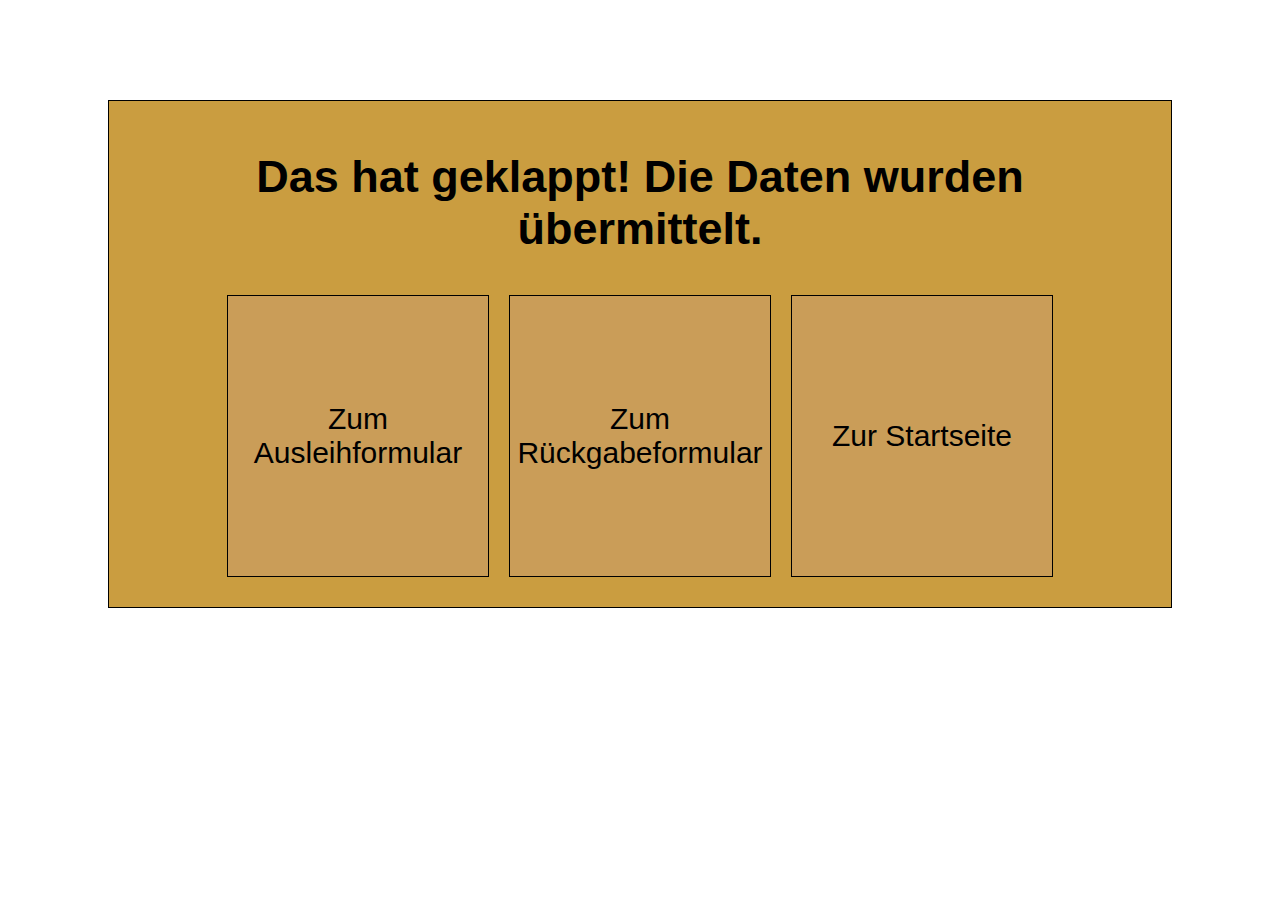
<file: pages/thank-you/thank-you.html>
<!DOCTYPE html>
<html lang="de" dir="ltr">
	<head>
		<meta charset="utf-8">
		<title>Daten erfolgreich übermittelt!</title>
		<link rel="stylesheet" href="style.css">
	</head>
	<body>
		<div class="container">

			<h1>Das hat geklappt! Die Daten wurden übermittelt.</h1>
			<div class="links">
				<a href="../ausleihe/ausleih-form.html">Zum Ausleihformular</a>
				<a href="../rueckgabe/rueckgabe-form.html">Zum Rückgabeformular</a>
				<a href="../../index.html">Zur Startseite</a>
			</div>

		</div>
	</body>
</html>
</file>
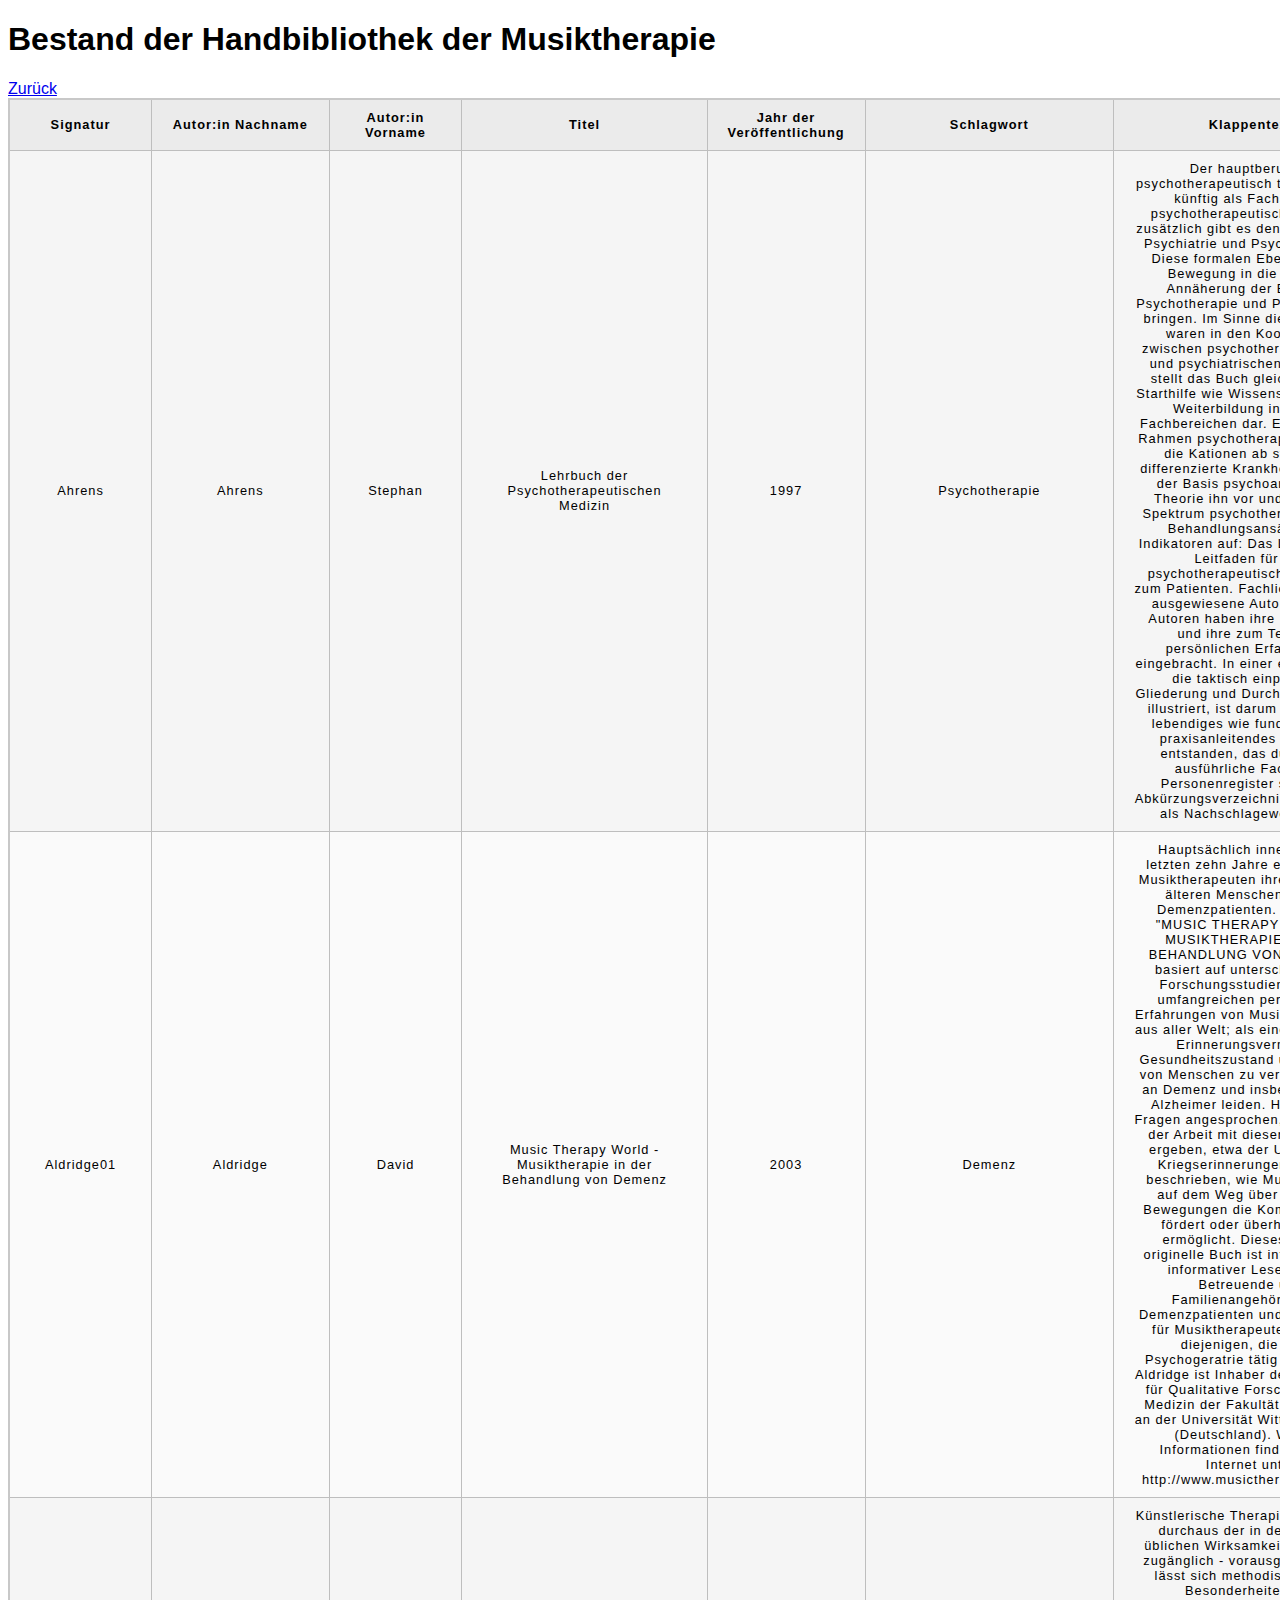
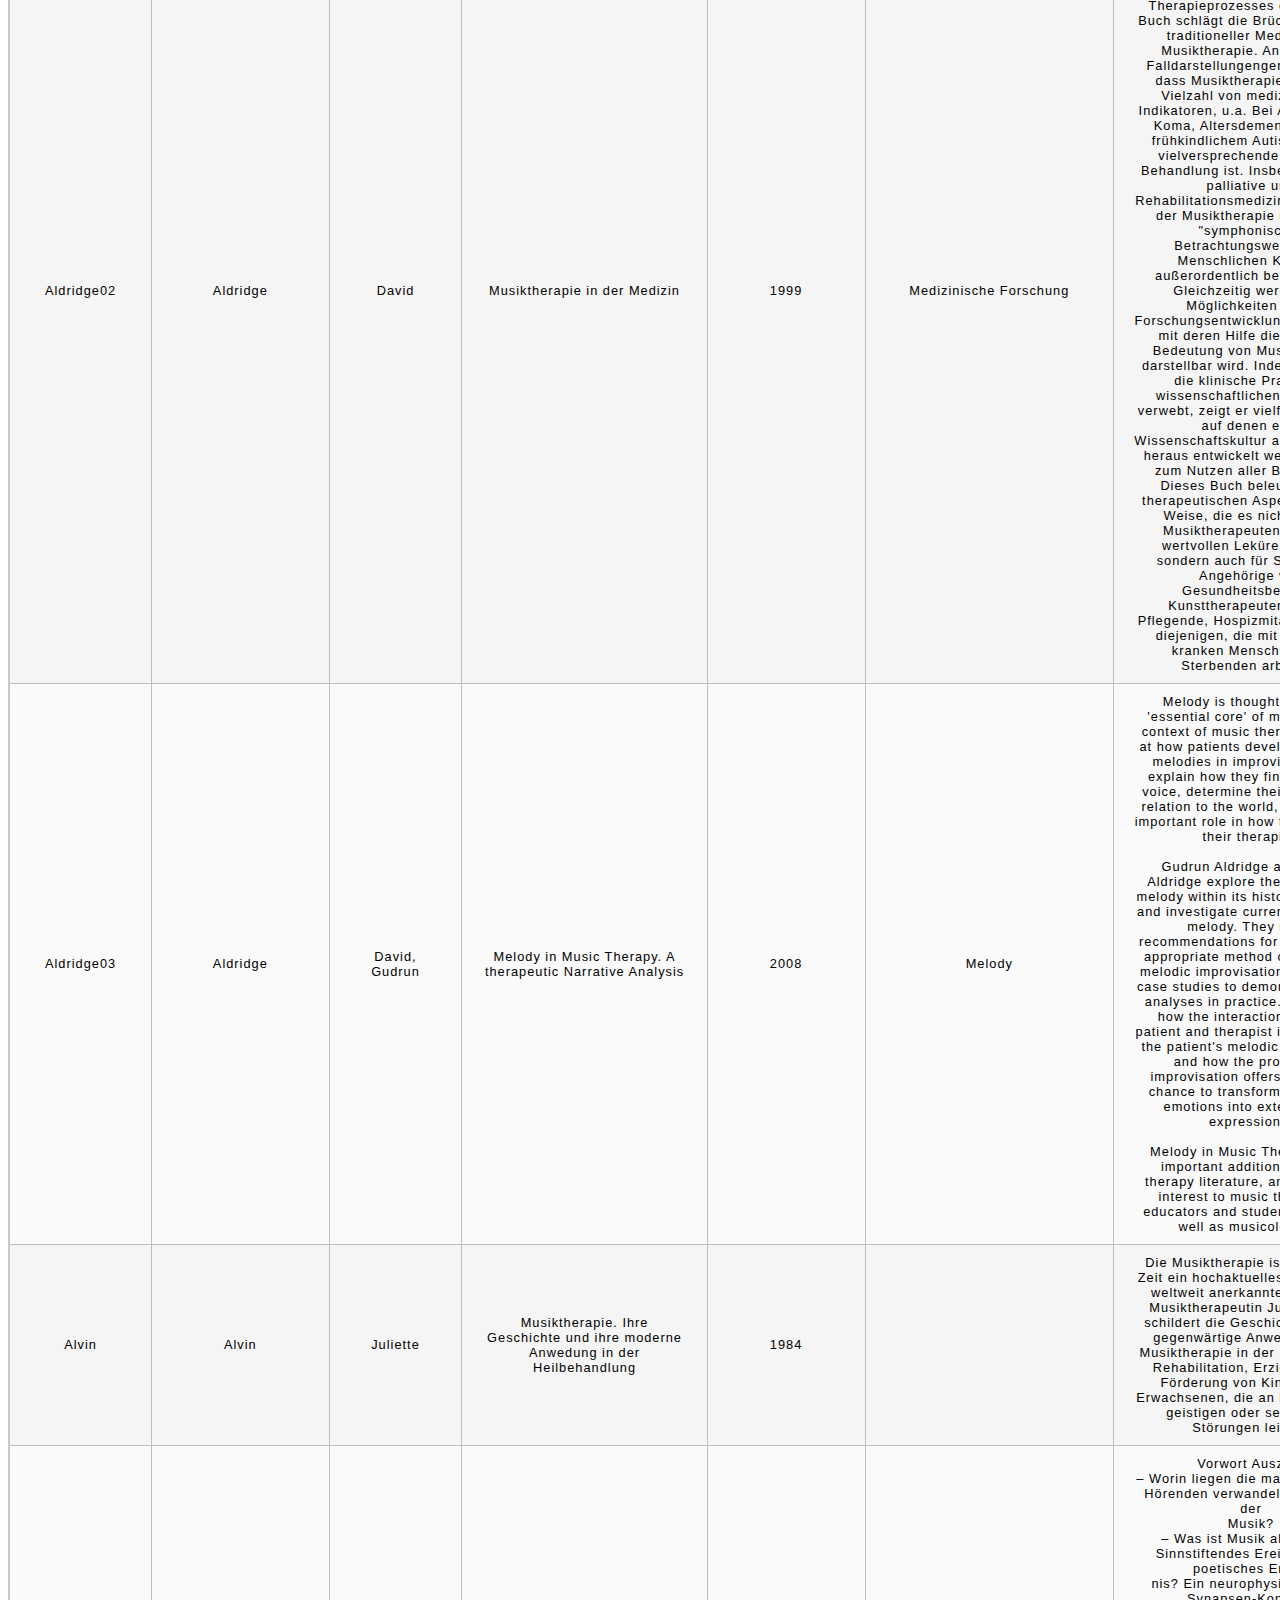
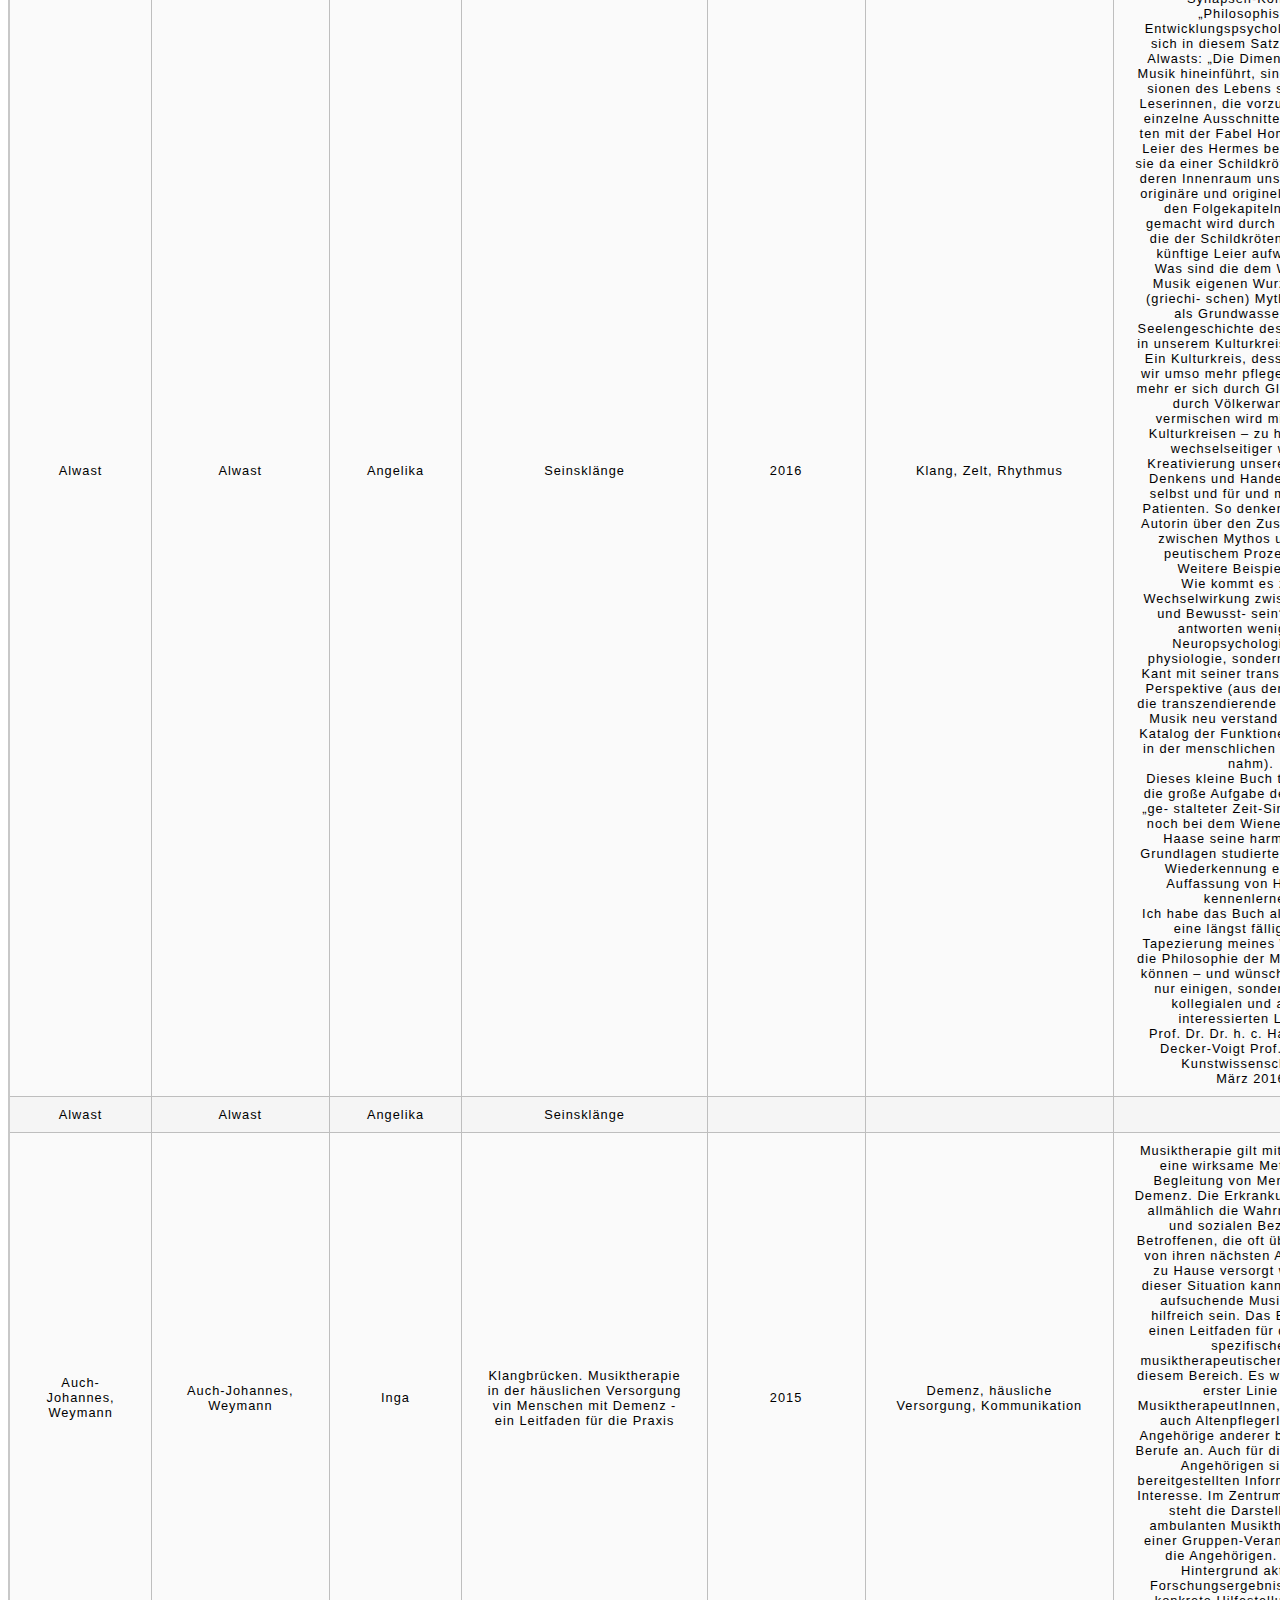
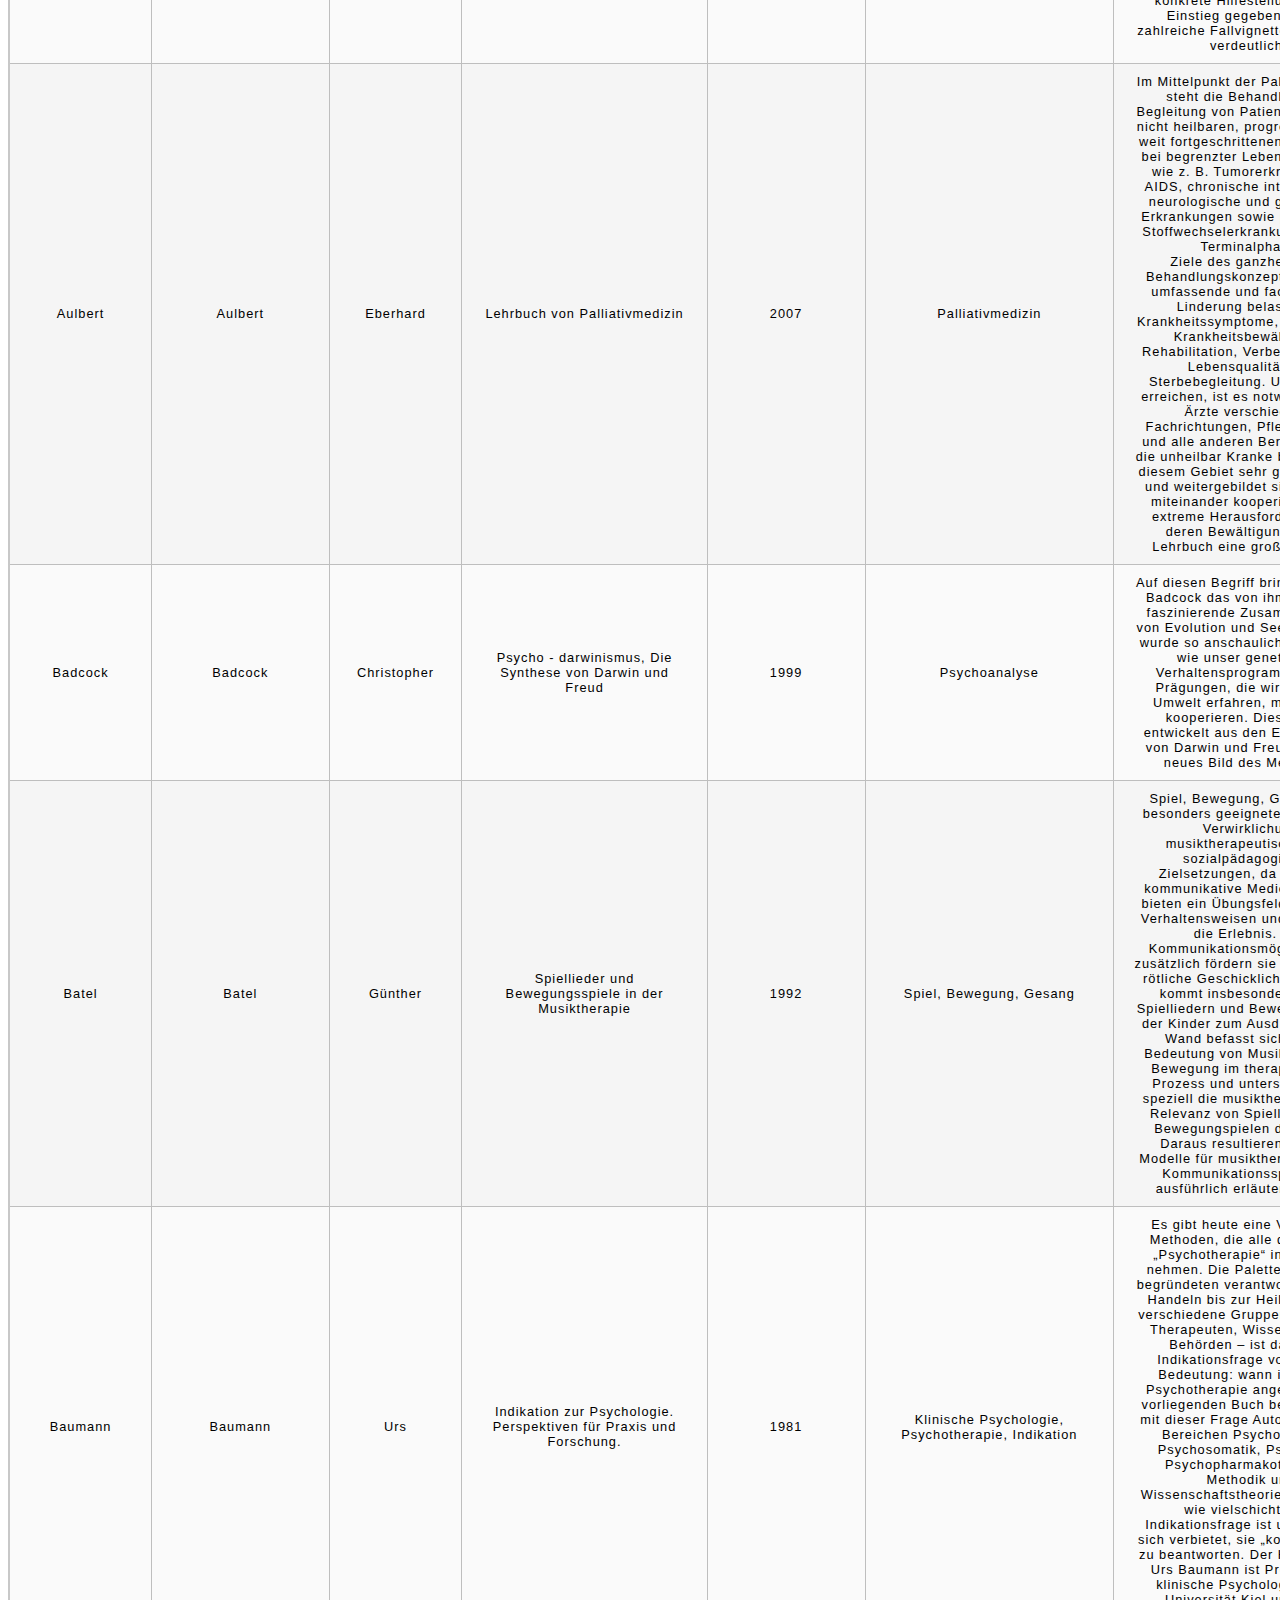
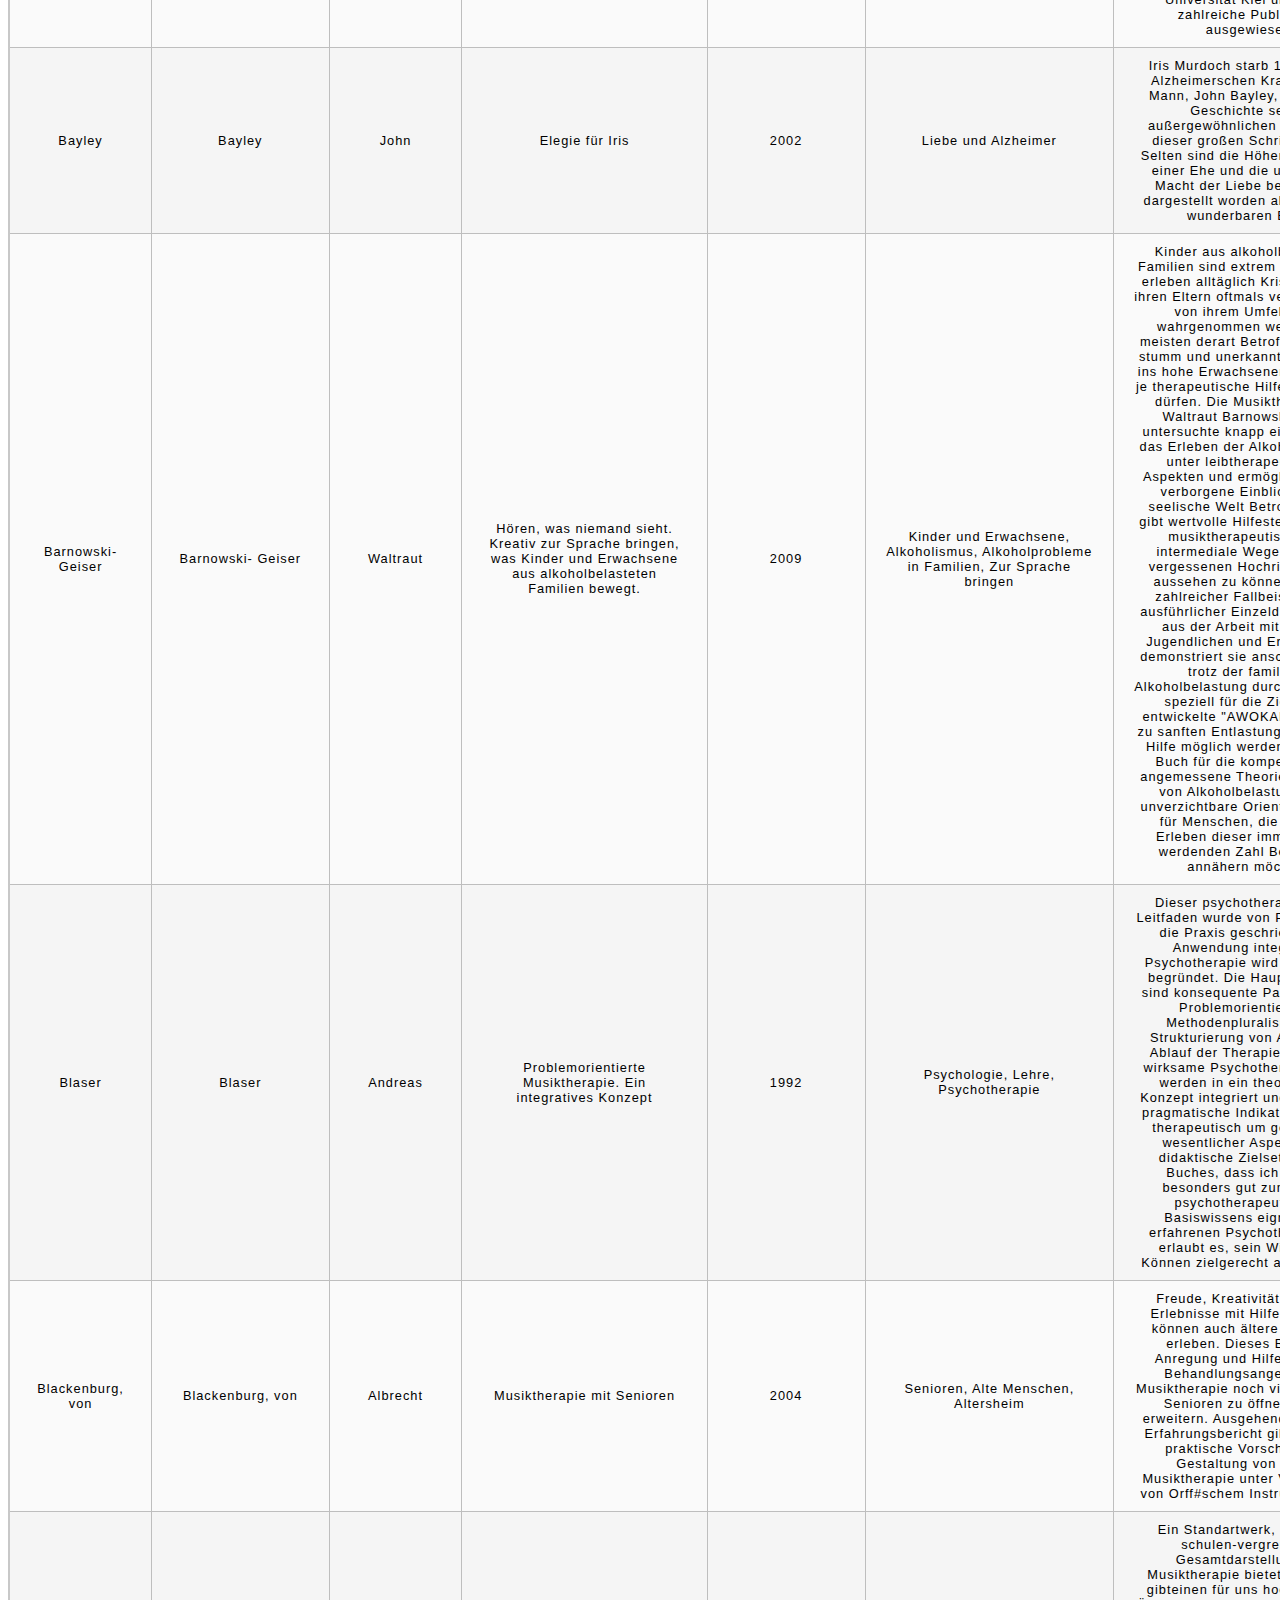
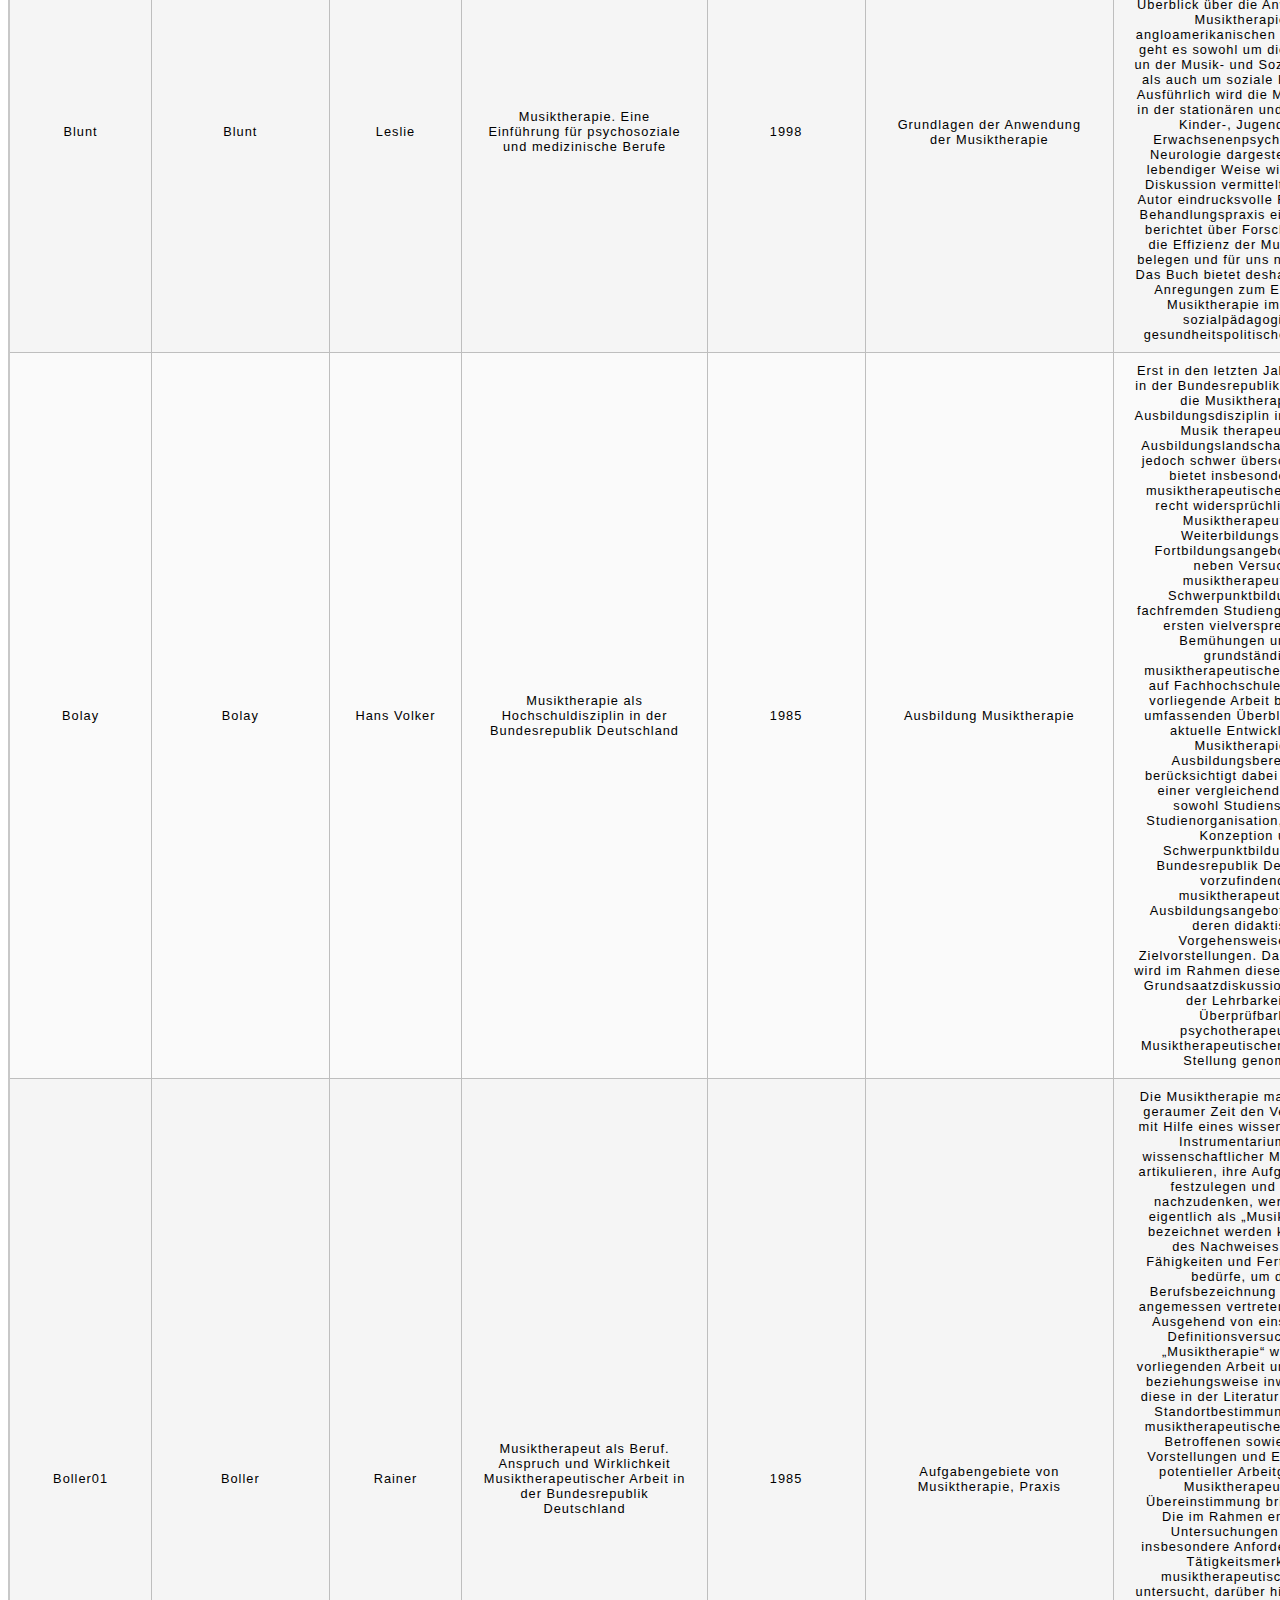
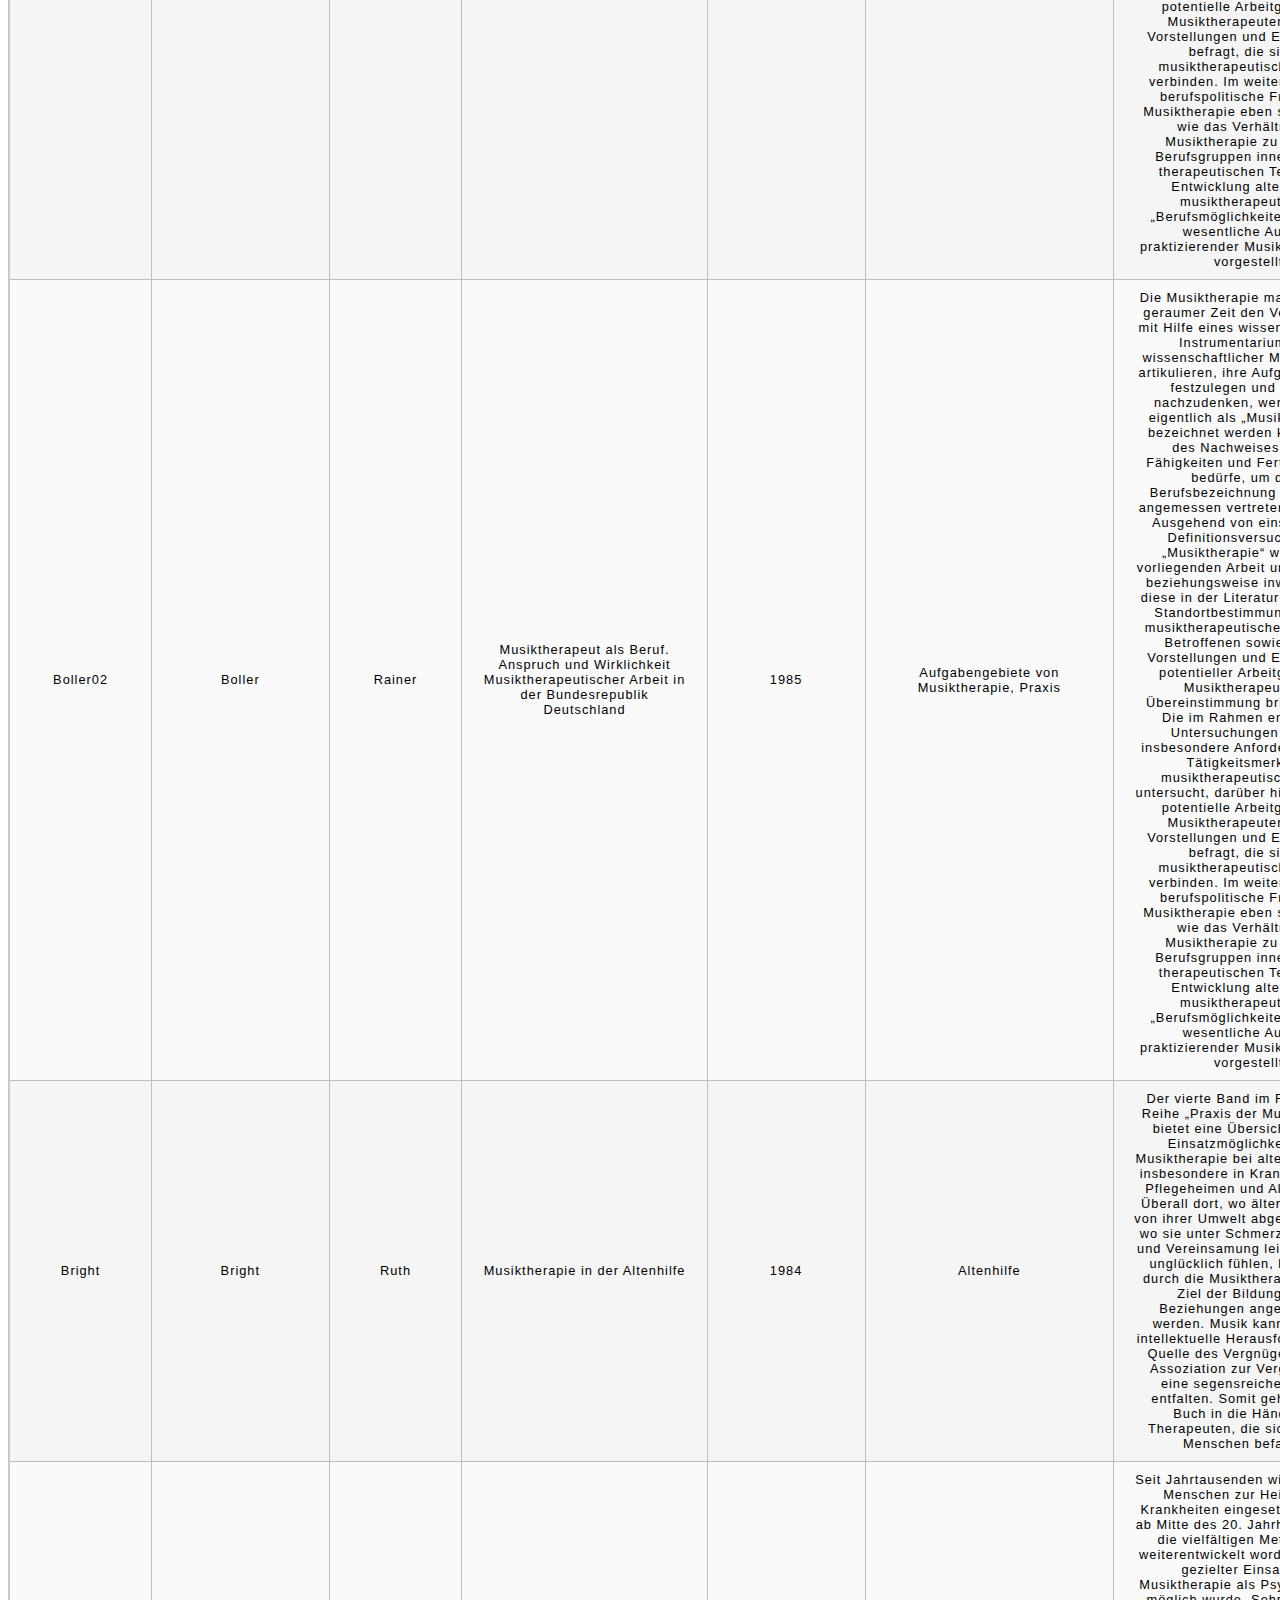
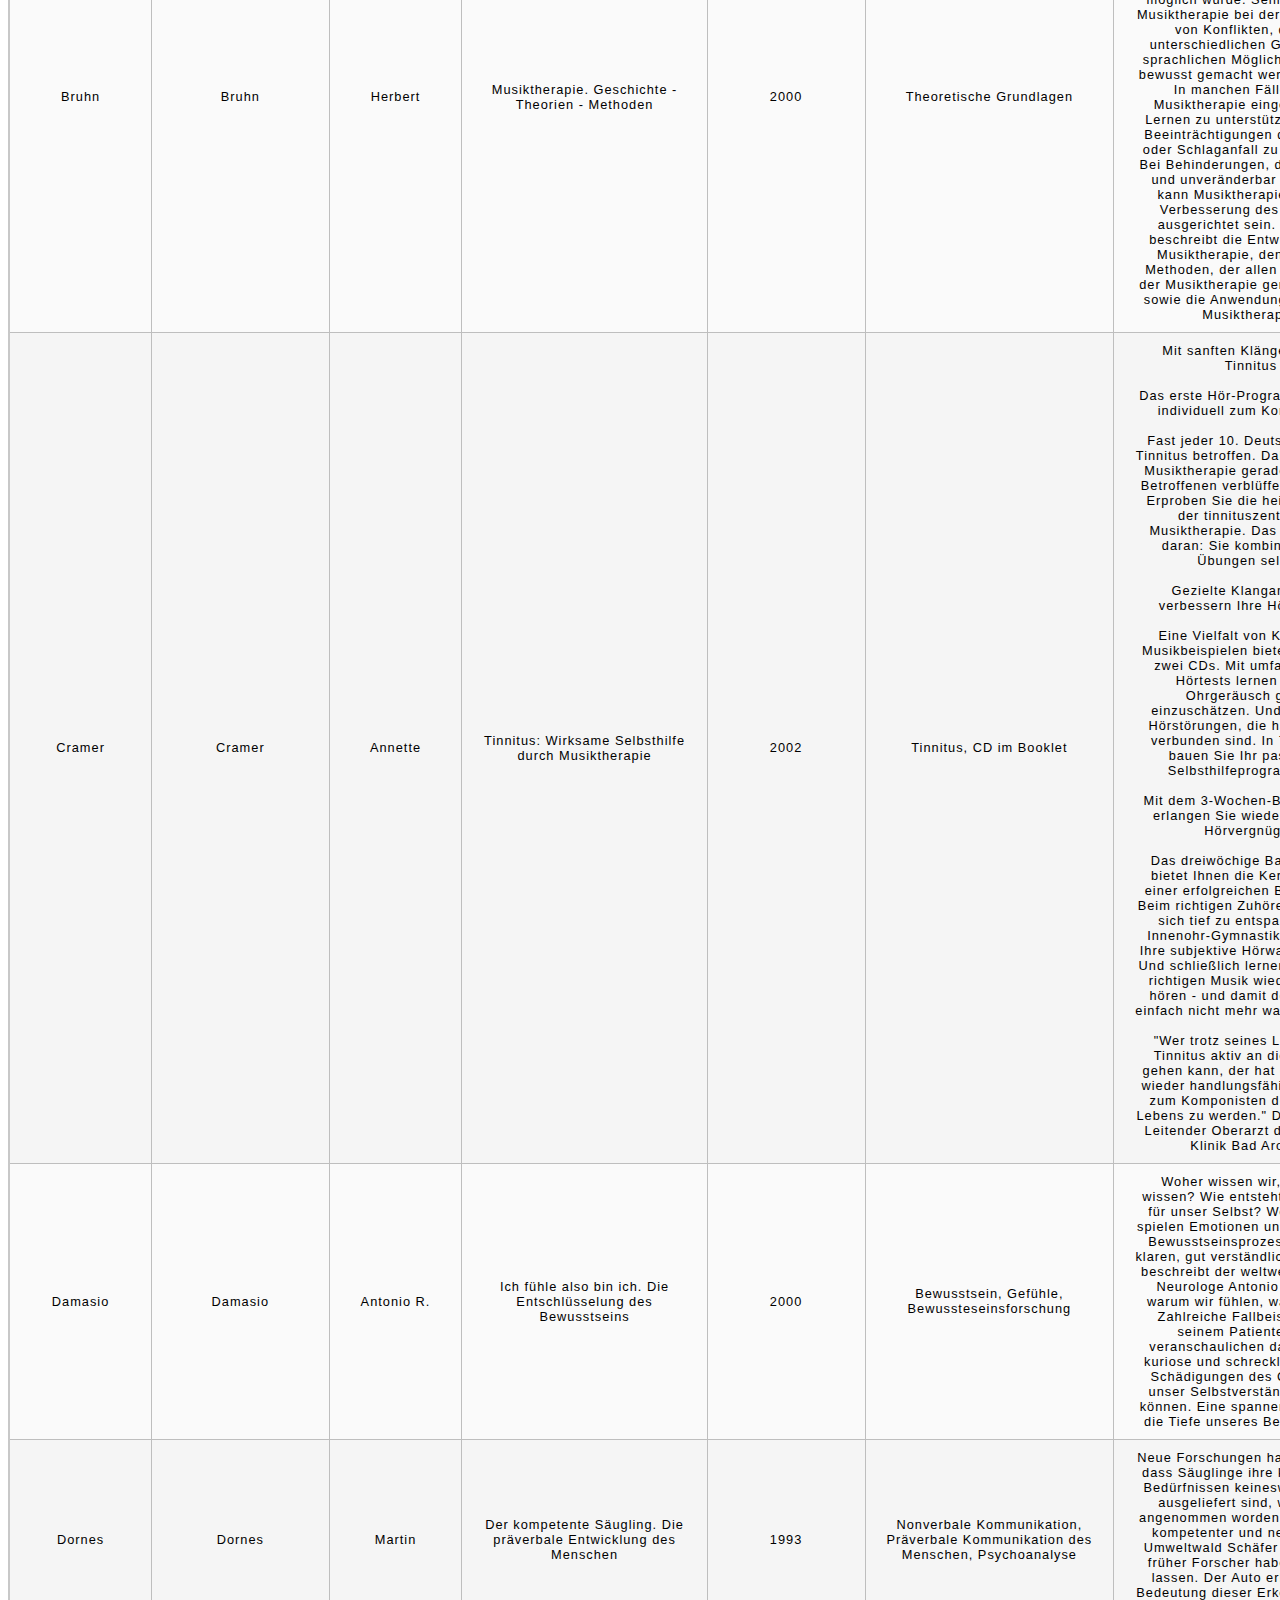
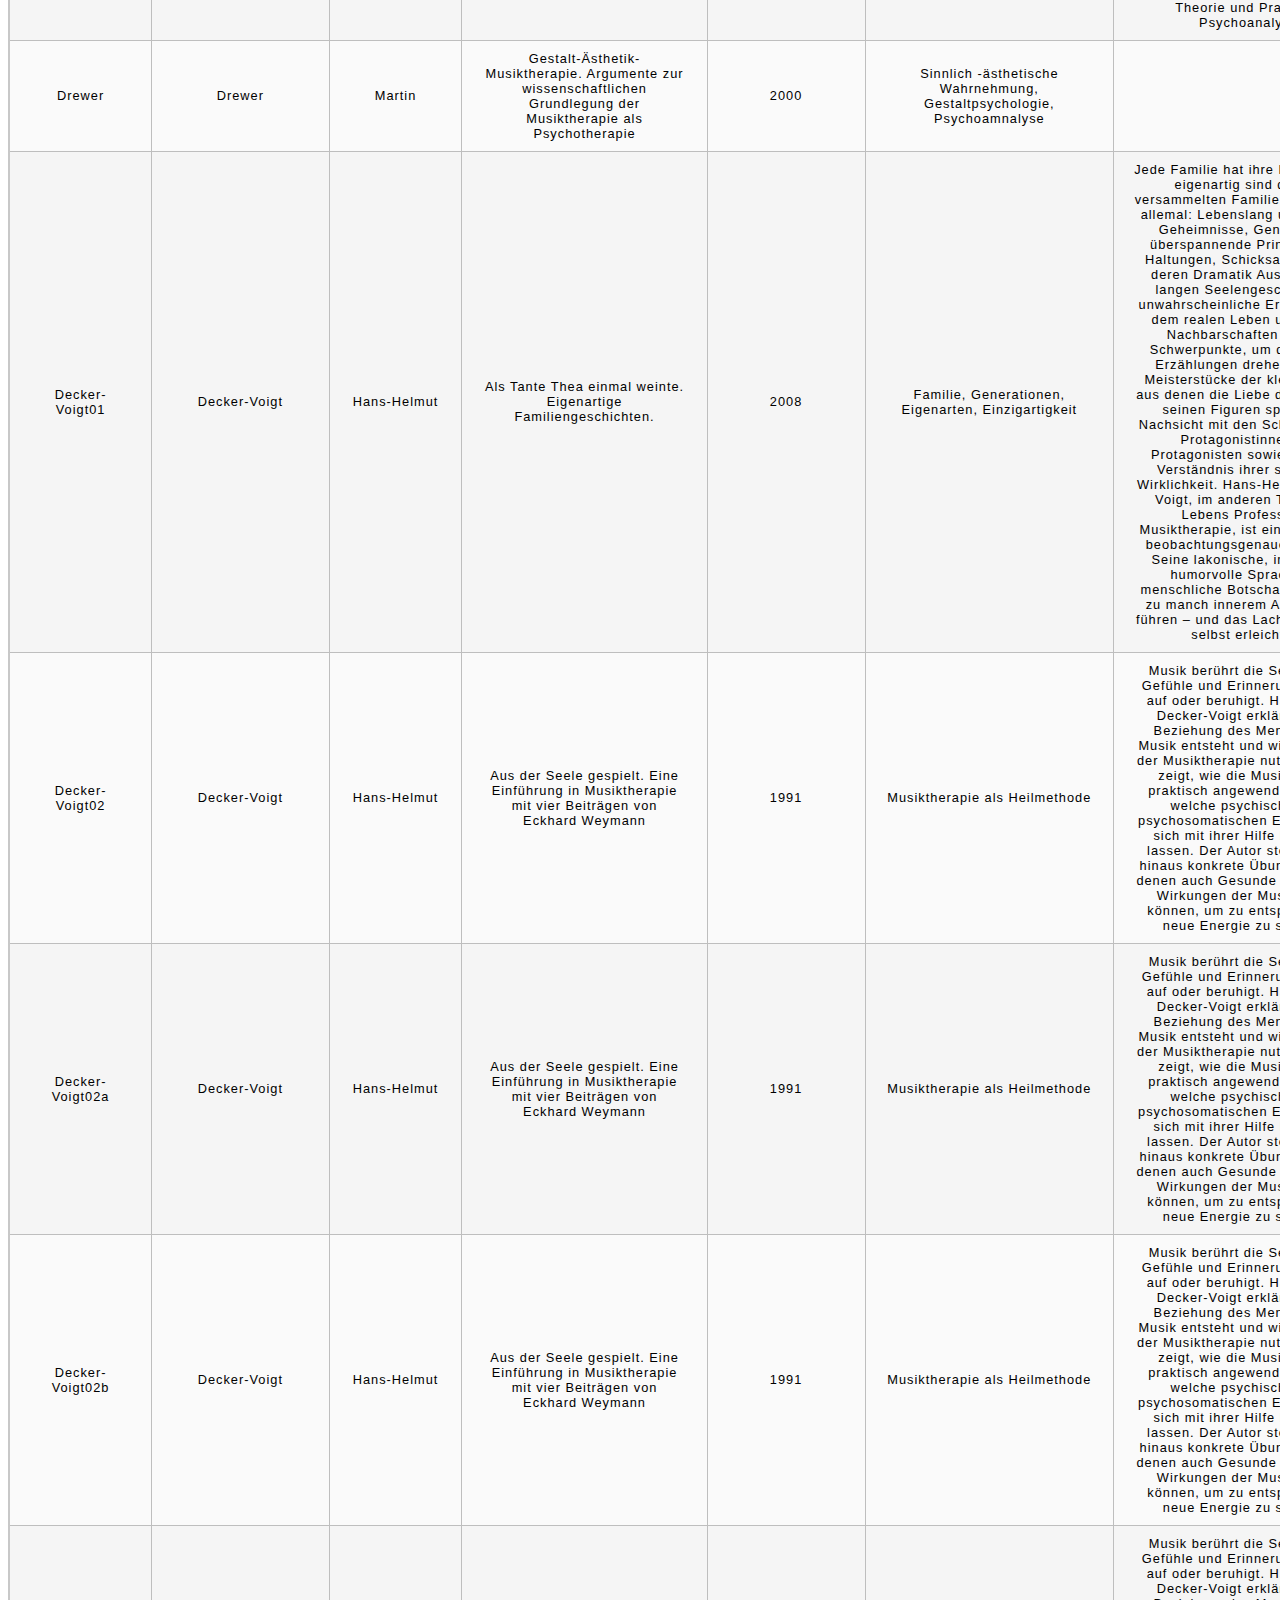
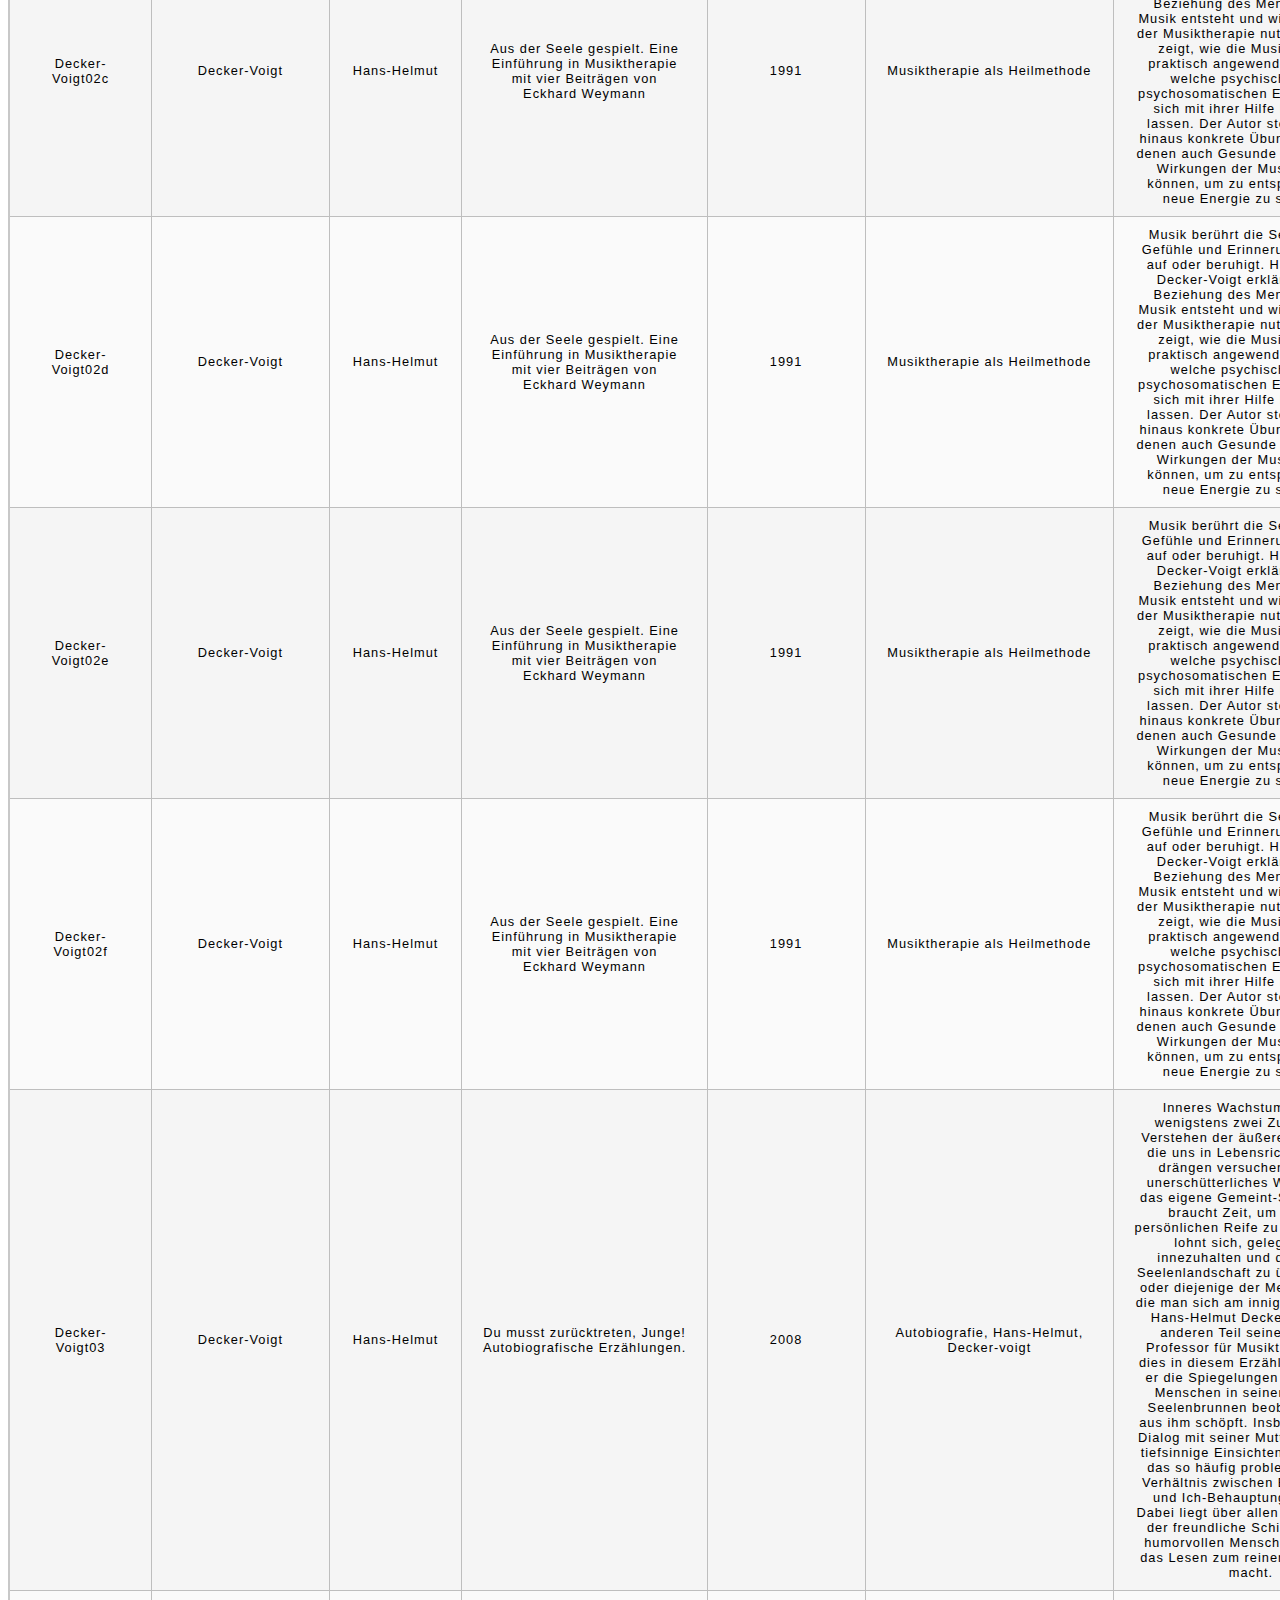
<file: pages/uebersicht/uebersicht.html>
<!DOCTYPE html>
<html lang="de" dir="ltr">
	<head>
		<meta charset="utf-8">
		<title>Übersicht über Bestand</title>
		<link rel="stylesheet" href="style.css">
	</head>
	<body>
		<h1>Bestand der Handbibliothek der Musiktherapie</h1>
		<a href="../../index.html">Zurück</a>
		<table class="table table-bordered table-hover table-condensed">
			<table class="table table-bordered table-hover table-condensed">
			<thead><tr><th title="Field #1">Signatur</th>
			<th title="Field #2">Autor:in Nachname</th>
			<th title="Field #3">Autor:in Vorname</th>
			<th title="Field #4">Titel</th>
			<th title="Field #5">Jahr der Veröffentlichung</th>
			<th title="Field #6">Schlagwort</th>
			<th title="Field #7">Klappentext</th>
			<th title="Field #8">ISBN</th>
			<th title="Field #9">Sprache</th>
			</tr></thead>
			<tbody><tr>
			<td>Ahrens</td>
			<td>Ahrens </td>
			<td>Stephan</td>
			<td>Lehrbuch der Psychotherapeutischen Medizin</td>
			<td>1997</td>
			<td>Psychotherapie</td>
			<td>Der hauptberuflich psychotherapeutisch tätige firmiert künftig als Facharzt für psychotherapeutische Medizin zusätzlich gibt es den Facharzt für Psychiatrie und Psychotherapie. Diese formalen Ebene scheint Bewegung in die aktuelle Annäherung der Bereiche Psychotherapie und Psychiatrie zu bringen. Im Sinne dieser sich an waren in den Kooperation zwischen psychotherapeutischen und psychiatrischen Institution stellt das Buch gleichermaßen Starthilfe wie Wissensbasis für die Weiterbildung in diesen Fachbereichen dar. Es steckt den Rahmen psychotherapeutischer in die Kationen ab stellt eine differenzierte Krankheitslehre auf der Basis psychoanalytische Theorie ihn vor und zeigt das Spektrum psychotherapeutischer Behandlungsansätze und Indikatoren auf: Das Lehrbuch als Leitfaden für den psychotherapeutischen Zugang zum Patienten. Fachlich besonders ausgewiesene Autorinnen und Autoren haben ihre Kompetenz und ihre zum Teil sehr persönlichen Erfahrungen eingebracht. In einer einheitlichen, die taktisch einprägsam Gliederung und Durchfall Beispiele illustriert, ist darum ein ebenso lebendiges wie fundiertes und praxisanleitendes Lehrbuch entstanden, das durch sehr ausführliche Fach- und Personenregister sowie ein Abkürzungsverzeichnis gleichzeitig als Nachschlagewerk dient.</td>
			<td>3-7945-1637-3</td>
			<td>Deutsch</td>
			</tr>
			<tr>
			<td>Aldridge01</td>
			<td>Aldridge</td>
			<td>David</td>
			<td>Music Therapy World - Musiktherapie in der Behandlung von Demenz</td>
			<td>2003</td>
			<td>Demenz</td>
			<td>Hauptsächlich innerhalb der letzten zehn Jahre entwickelten Musiktherapeuten ihre Aerbeit mir älteren Menschen und mit Demenzpatienten. Das Buch &quot;MUSIC THERAPY WORLD -MUSIKTHERAPIE IN DER BEHANDLUNG VON DEMENZ&quot; basiert auf unterschiedlichen Forschungsstudien und den umfangreichen persönlichen Erfahrungen von Musiktherapeuten aus aller Welt; als eine Möglichkeit Erinnerungsvermögen, Gesundheitszustand und Identität von Menschen zu verbessern, die an Demenz und insbesondere an Alzheimer leiden. Hier werden Fragen angesprochen, die sich aus der Arbeit mit diesen Patienten ergeben, etwa der Umgang mit Kriegserinnerungen; es wird beschrieben, wie Musiktherapie auf dem Weg über Töne und Bewegungen die Kommunikation fördert oder überhaupt erst ermöglicht. Dieses frische, originelle Buch ist interessanter, informativer Lesestoff für Betreuende und Familienangehörige von Demenzpatienten und gleichzeitig für Musiktherapeuten und alle diejenigen, die in der Psychogeratrie tätig sind. David Aldridge ist Inhaber des Lehrstuhls für Qualitative Forschung in der Medizin der Fakultät für Medizin an der Universität Witten/Herdecke (Deutschland). Weitere Informationen finden Sie im Internet unter http://www.musictherapyworld.de</td>
			<td>3-8334-1045-1</td>
			<td>Deutsch</td>
			</tr>
			<tr>
			<td>Aldridge02</td>
			<td>Aldridge</td>
			<td>David</td>
			<td>Musiktherapie in der Medizin</td>
			<td>1999</td>
			<td>Medizinische Forschung</td>
			<td>Künstlerische Therapieformen sind durchaus der in der Medizin üblichen Wirksamkeitsforschung zugänglich - vorausgesetzt, man lässt sich methodisch auf die Besonderheiten des Therapieprozesses ein. Dieses Buch schlägt die Brücke zwischen traditioneller Medizin und Musiktherapie. Anhand von Falldarstellungengen belegt es, dass Musiktherapie bei einer Vielzahl von medizinischen Indikatoren, u.a. Bei AIDS, Krebs, Koma, Altersdemenz, und bei frühkindlichem Autismus, eine vielversprechende Form der Behandlung ist. Insbesondere für palliative und Rehabilitationsmedizin ist eine von der Musiktherapie inspirierte &quot;symphonische&quot; Betrachtungsweise des Menschlichen Körpers außerordentlich befruchtend. Gleichzeitig werden die Möglichkeiten einer Forschungsentwicklung aufgezeigt, mit deren Hilfe die klinische Bedeutung von Musiktherapie darstellbar wird. Indem der Autor die klinische Praxis mit wissenschaftlichen Aspekten verwebt, zeigt er vielfältige Wege, auf denen eine Wissenschaftskultur aus der Praxis heraus entwickelt werden kann - zum Nutzen aller Beteiligten. Dieses Buch beleuchtet die therapeutischen Aspekte in einer Weise, die es nicht nur für Musiktherapeuten zu einer wertvollen Leküre machen, sondern auch für Studenten, Angehörige von Gesundheitsberufen, Kunsttherapeuten, Ärzte, Pflegende, Hospizmitarbeiter oder diejenigen, die mit chronisch kranken Menschen oder Sterbenden arbeiten.</td>
			<td>3-456-82901-9</td>
			<td>Deutsch</td>
			</tr>
			<tr>
			<td>Aldridge03</td>
			<td>Aldridge</td>
			<td>David, Gudrun</td>
			<td>Melody in Music Therapy. A therapeutic Narrative Analysis</td>
			<td>2008</td>
			<td>Melody</td>
			<td>Melody is thought to be an &#39;essential core&#39; of music. In the context of music therapy, looking at how patients develop their own melodies in improvisation can explain how they find their own voice, determine their position in relation to the world, and play an important role in how they relate to their therapist.<br/><br/>Gudrun Aldridge and David Aldridge explore the concept of melody within its historical context and investigate current theories of melody. They make recommendations for choosing an appropriate method of analysing melodic improvisation, and utilise case studies to demonstrate these analyses in practice. They show how the interaction between patient and therapist is affected by the patient&#39;s melodic statements, and how the process of improvisation offers patients a chance to transform their inner emotions into externalised expressions.<br/><br/>Melody in Music Therapy is an important addition to music therapy literature, and will be of interest to music therapists, educators and students alike, as well as musicologists.</td>
			<td>978-1-85302-755-0</td>
			<td>Englisch</td>
			</tr>
			<tr>
			<td>Alvin</td>
			<td>Alvin</td>
			<td>Juliette</td>
			<td>Musiktherapie. Ihre Geschichte und ihre moderne Anwedung in der Heilbehandlung</td>
			<td>1984</td>
			<td> </td>
			<td>Die Musiktherapie ist in unserer Zeit ein hochaktuelles Thema. Die weltweit anerkannte englische Musiktherapeutin Juliette Alvin schildert die Geschichte und die gegenwärtige Anwendung der Musiktherapie in der Behandlung, Rehabilitation, Erziehung und Förderung von Kindern und Erwachsenen, die an körperlichen, geistigen oder seelischen Störungen leiden.</td>
			<td>3-423-04419-5</td>
			<td>Deutsch</td>
			</tr>
			<tr>
			<td>Alwast</td>
			<td>Alwast</td>
			<td>Angelika</td>
			<td>Seinsklänge</td>
			<td>2016</td>
			<td>Klang, Zelt, Rhythmus</td>
			<td>Vorwort Auszug:<br/>– Worin liegen die magischen, den Hörenden verwandelnden Kräfte der<br/>Musik?<br/>– Was ist Musik als Musik? Sinnstiftendes Ereignis – ein poetisches Erleb-<br/>nis? Ein neurophysiologischer Synapsen-Konnex?<br/>„Philosophische Entwicklungspsychologie“ findet sich in diesem Satz An- gelika Alwasts: „Die Dimension, in die Musik hineinführt, sind die Dimen- sionen des Lebens selbst.“ Alle Leserinnen, die vorzugsweise nur einzelne Ausschnitte lesen, soll- ten mit der Fabel Homers von der Leier des Hermes beginnen, weil sie da einer Schildkröte begegnen, deren Innenraum uns durch diese originäre und originelle Autorin in den Folgekapiteln vertraut gemacht wird durch die Fragen, die der Schildkrötenpanzer als künftige Leier aufwirft, z. B.:<br/>Was sind die dem Wesen der Musik eigenen Wurzeln in der (griechi- schen) Mythologie, die als Grundwasser in der Seelengeschichte des Men- schen in unserem Kulturkreis plätschert? Ein Kulturkreis, dessen Wurzeln wir umso mehr pflegen sollten, je mehr er sich durch Globalisierung, durch Völkerwanderung vermischen wird mit anderen Kulturkreisen – zu hof- fentlich wechselseitiger weiterer Kreativierung unseres Fühlens, Denkens und Handelns für uns selbst und für und mit unseren Patienten. So denken wir mit der Autorin über den Zusammenhang zwischen Mythos und thera- peutischem Prozess nach.<br/>Weitere Beispielfrage:<br/>Wie kommt es zu der Wechselwirkung zwischen Musik und Bewusst- sein? Diesmal antworten weniger die Neuropsychologie und -physiologie, sondern Immanuel Kant mit seiner transzendentalen Perspektive (aus der heraus ich die transzendierende Funktion der Musik neu verstand und in den Katalog der Funktionen der Musik in der menschlichen Psyche auf- nahm).<br/>Dieses kleine Buch thematisiert die große Aufgabe der Musik als „ge- stalteter Zeit-Sinn“, und wer noch bei dem Wiener Professor Haase seine harmonikalen Grundlagen studierte, wird neben Wiederkennung eine neue Auffassung von Harmonik kennenlernen.<br/>Ich habe das Buch als Anlass für eine längst fällige Neu-Tapezierung meines Wissens um die Philosophie der Musik nehmen können – und wünsche dies nicht nur einigen, sondern etlichen kollegialen und anderen interessierten Lesern!<br/>Prof. Dr. Dr. h. c. Hans-Helmut Decker-Voigt Prof. h. c. der Kunstwissenschaften<br/>März 2016</td>
			<td>978-3-95490-167-8</td>
			<td>Deutsch</td>
			</tr>
			<tr>
			<td>Alwast</td>
			<td>Alwast</td>
			<td>Angelika</td>
			<td>Seinsklänge</td>
			<td> </td>
			<td> </td>
			<td> </td>
			<td> </td>
			<td> </td>
			</tr>
			<tr>
			<td>Auch-Johannes, Weymann</td>
			<td>Auch-Johannes, Weymann</td>
			<td>Inga</td>
			<td>Klangbrücken. Musiktherapie in der häuslichen Versorgung vin Menschen mit Demenz - ein Leitfaden für die Praxis</td>
			<td>2015</td>
			<td>Demenz, häusliche Versorgung, Kommunikation</td>
			<td>Musiktherapie gilt mittlerweile als eine wirksame Methode der Begleitung von Menschen mit Demenz. Die Erkrankung verändert allmählich die Wahrnehmungen und sozialen Bezüge der Betroffenen, die oft über langeZeit von ihren nächsten Angehörigen zu Hause versorgt werden. In dieser Situation kann ambulante, aufsuchende Musiktherapie hilfreich sein. Das Buch bietet einen Leitfaden für den Aufbau spezifischer musiktherapeutischerAngebote in diesem Bereich. Es wendet sich in erster Linie an MusiktherapeutInnen, spricht aber auch AltenpflegerInnen und Angehörige anderer benachbarter Berufe an. Auch für die pflegenden Angehörigen sind die bereitgestellten Informationen von Interesse. Im Zentrum des Buches steht die Darstellung der ambulanten Musiktherapie und einer Gruppen-Veranstaltung für die Angehörigen. Vor dem Hintergrund aktueller Forschungsergebnisse werden konkrete Hilfestellungen zum Einstieg gegeben und mit zahlreiche Fallvignetten praxisnah verdeutlicht.</td>
			<td>978-3-95490-156-2</td>
			<td>Deutsch</td>
			</tr>
			<tr>
			<td>Aulbert</td>
			<td>Aulbert</td>
			<td>Eberhard</td>
			<td>Lehrbuch von Palliativmedizin</td>
			<td>2007</td>
			<td>Palliativmedizin</td>
			<td>Im Mittelpunkt der Palliativmedizin steht die Behandlung und Begleitung von Patienten mit einer nicht heilbaren, progredienten und weit fortgeschrittenen Erkrankung bei begrenzter Lebenserwartung, wie z. B. Tumorerkrankungen, AIDS, chronische internistische, neurologische und geriatrische Erkrankungen sowie pädiatrische Stoffwechselerkrankungen in der Terminalphase.<br/>Ziele des ganzheitlichen Behandlungskonzeptes sind die umfassende und fachgerechte Linderung belastender Krankheitssymptome, Hilfe bei der Krankheitsbewältigung, Rehabilitation, Verbesserung der Lebensqualität und Sterbebegleitung. Um diese zu erreichen, ist es notwendig, dass Ärzte verschiedener Fachrichtungen, Pflegepersonal und alle anderen Berufsgruppen, die unheilbar Kranke betreuen, auf diesem Gebiet sehr gut aus-, fort- und weitergebildet sind und eng miteinander kooperieren. Eine extreme Herausforderung, bei deren Bewältigung dieses Lehrbuch eine große Hilfe ist.</td>
			<td>3-7945-2361-X</td>
			<td>Deutsch</td>
			</tr>
			<tr>
			<td>Badcock</td>
			<td>Badcock</td>
			<td>Christopher</td>
			<td>Psycho - darwinismus, Die Synthese von Darwin und Freud</td>
			<td>1999</td>
			<td>Psychoanalyse</td>
			<td>Auf diesen Begriff bringt Christoph Badcock das von ihm entdeckte faszinierende Zusammmenspiel von Evolution und Seele. Noch nie wurde so anschaulich dargestellt, wie unser genetisches Verhaltensprogramm und die Prägungen, die wir durch die Umwelt erfahren, miteinander kooperieren. Dieses Buch entwickelt aus den Erkenntnisen von Darwin und Freud ein völlig neues Bild des Menschen.</td>
			<td>3-446-17500-8</td>
			<td>Deutsch</td>
			</tr>
			<tr>
			<td>Batel</td>
			<td>Batel</td>
			<td>Günther</td>
			<td>Spiellieder und Bewegungsspiele in der Musiktherapie</td>
			<td>1992</td>
			<td>Spiel, Bewegung, Gesang</td>
			<td>Spiel, Bewegung, Gesang sind besonders geeignete Medien zur Verwirklichung musiktherapeutischer und sozialpädagogischer Zielsetzungen, da es betont kommunikative Medien sind. Sie bieten ein Übungsfeld für soziale Verhaltensweisen und bereichern die Erlebnis. Und Kommunikationsmöglichkeiten; zusätzlich fördern sie die gesamte-rötliche Geschicklichkeit. Dieses kommt insbesondere in den Spielliedern und Bewegungspielen der Kinder zum Ausdruck. Dieser Wand befasst sich mit der Bedeutung von Musik, Spiel und Bewegung im therapeutischen Prozess und untersucht dabei speziell die musiktherapeutische Relevanz von Spielliedern und Bewegungspielen der Kinder. Daraus resultieren wichtige Modelle für musiktherapeutischen Kommunikationsspiele, die ausführlich erläutert werden.</td>
			<td>3-437-11433-6</td>
			<td>Deutsch</td>
			</tr>
			<tr>
			<td>Baumann</td>
			<td>Baumann</td>
			<td>Urs</td>
			<td>Indikation zur Psychologie. Perspektiven für Praxis und Forschung.</td>
			<td>1981</td>
			<td>Klinische Psychologie, Psychotherapie, Indikation</td>
			<td>Es gibt heute eine Vielfalt von Methoden, die alle den Namen „Psychotherapie“ in Anspruch nehmen. Die Palette reicht vom begründeten verantwortungsvollen Handeln bis zur Heilslehre. Für verschiedene Gruppen – Klienten, Therapeuten, Wissenschaftler, Behörden – ist daher die Indikationsfrage von größter Bedeutung: wann ist welche Psychotherapie angebracht? Im vorliegenden Buch befassen sich mit dieser Frage Autoren aus den Bereichen Psychotherapie, Psychosomatik, Psychiatrie, Psychopharmakotherapie, Methodik und Wissenschaftstheorie.Sie zeigen, wie vielschichtig die Indikationsfrage ist und dass es sich verbietet, sie „kochbuchartig“ zu beantworten. Der Herausgeber Urs Baumann ist Professor für klinische Psychologie an der Universität Kiel und durch zahlreiche Publikation ausgewiesen.</td>
			<td>3-541-09461-3</td>
			<td>Deutsch</td>
			</tr>
			<tr>
			<td>Bayley</td>
			<td>Bayley</td>
			<td>John</td>
			<td>Elegie für Iris</td>
			<td>2002</td>
			<td>Liebe und Alzheimer</td>
			<td>Iris Murdoch starb 1999 an der Alzheimerschen Krankheit. Ihr Mann, John Bayley, erzählt die Geschichte seines außergewöhnlichen Lebens mit dieser großen Schriftstellerin. Selten sind die Höhen und Tiefen einer Ehe und die unbeirrbare Macht der Liebe bewegender dargestellt worden als in diesem wunderbaren Buch.</td>
			<td>3-7632-5056-5</td>
			<td>Deutsch</td>
			</tr>
			<tr>
			<td>Barnowski- Geiser</td>
			<td>Barnowski- Geiser</td>
			<td>Waltraut</td>
			<td>Hören, was niemand sieht. Kreativ zur Sprache bringen, was Kinder und Erwachsene aus alkoholbelasteten Familien bewegt.</td>
			<td>2009</td>
			<td>Kinder und Erwachsene, Alkoholismus, Alkoholprobleme in Familien, Zur Sprache bringen</td>
			<td>Kinder aus alkoholbelasteten Familien sind extrem belastet: Sie erleben alltäglich Krisen, die von ihren Eltern oftmals verleugnet und von ihrem Umfeld nicht wahrgenommen werden. Die meisten derart Betroffenen leiden stumm und unerkannt, oftmals bis ins hohe Erwachsenenalter - ohne je therapeutische Hilfe erfahren zu dürfen. Die Musiktherapeutin Waltraut Barnowski-Geiser untersuchte knapp ein Jahrzehnt das Erleben der Alkoholbelastung unter leibtherapeutischen Aspekten und ermöglicht bislang verborgene Einblicke in die seelische Welt Betroffener. Sie gibt wertvolle Hilfestellungen, wie musiktherapeutische und intermediale Wege zu dieser vergessenen Hochrisikogruppe aussehen zu können. Anhand zahlreicher Fallbeispiele und ausführlicher Einzeldarstellungen aus der Arbeit mit Kindern, Jugendlichen und Erwachsenen demonstriert sie anschaulich, wie trotz der familiären Alkoholbelastung durch das von ihr speziell für die Zielgruppe entwickelte &quot;AWOKADO-Konzept zu sanften Entlastung&quot; praxisnahe Hilfe möglich werden kann. Das Buch für die kompetente und angemessene Theorie und Praxis von Alkoholbelastung - eine unverzichtbare Orientierungshilfe für Menschen, die sich dem Erleben dieser immer größer werdenden Zahl Betroffener annähern möchten.</td>
			<td>978-3-934933-26-2</td>
			<td>Deutsch</td>
			</tr>
			<tr>
			<td>Blaser</td>
			<td>Blaser</td>
			<td>Andreas </td>
			<td>Problemorientierte Musiktherapie. Ein integratives Konzept</td>
			<td>1992</td>
			<td>Psychologie, Lehre, Psychotherapie</td>
			<td>Dieser psychotherapeutische Leitfaden wurde von Praktikern für die Praxis geschrieben. Die Anwendung integrativer Psychotherapie wird theoretisch begründet. Die Hauptmerkmale sind konsequente Patienten- und Problemorientiertheit, Methodenpluralismus und Strukturierung von Aufbau und Ablauf der Therapie. Elemente wirksame Psychotherapieformen werden in ein theoretisches Konzept integriert und durch eine pragmatische Indikationsstellung therapeutisch um gesetzt. Ein wesentlicher Aspekt ist die didaktische Zielsetzung des Buches, dass ich deshalb besonders gut zum Erwerb psychotherapeutischen Basiswissens eignet. Dem erfahrenen Psychotherapeuten erlaubt es, sein Wissen und Können zielgerecht anzuwenden.</td>
			<td>3-456-82143-3</td>
			<td>Deutsch</td>
			</tr>
			<tr>
			<td>Blackenburg, von</td>
			<td>Blackenburg, von</td>
			<td>Albrecht</td>
			<td>Musiktherapie mit Senioren</td>
			<td>2004</td>
			<td>Senioren, Alte Menschen, Altersheim </td>
			<td>Freude, Kreativität und neue Erlebnisse mit Hilfe von Musik können auch ältere Menschen erleben. Dieses Buch soll Anregung und Hilfe sein, das Behandlungsangebote der Musiktherapie noch viel stärker für Senioren zu öffnen und zu erweitern. Ausgehend von einem Erfahrungsbericht gibt der Autor praktische Vorschläge zur Gestaltung von aktiver Musiktherapie unter Verwendung von Orff#schem Instrumentarium.</td>
			<td>3-8248-0003-9</td>
			<td>Deutsch</td>
			</tr>
			<tr>
			<td>Blunt</td>
			<td>Blunt</td>
			<td>Leslie</td>
			<td>Musiktherapie. Eine Einführung für psychosoziale und medizinische Berufe</td>
			<td>1998</td>
			<td>Grundlagen der Anwendung der Musiktherapie</td>
			<td>Ein Standartwerk, dass eine schulen-vergreifende Gesamtdarstellung der Musiktherapie bietet. Das Buch gibteinen für uns hochaktuellen Überblick über die Anwendung der Musiktherapie im angloamerikanischen Raum. Dabei geht es sowohl um die Prävention un der Musik- und Sozialpädagogik als auch um soziale Kulturarbeit. Ausführlich wird die Musiktherapie in der stationären und ambulanten Kinder-, Jugend-, und Erwachsenenpsychatrie und -Neurologie dargestellt. In sehr lebendiger Weise wird die Fach Diskussion vermittelt, wobei der Autor eindrucksvolle Fälle aus der Behandlungspraxis einbezieht. Er berichtet über Forschungen, die die Effizienz der Musiktherapie belegen und für uns neuartig sind. Das Buch bietet deshalb vielfältige Anregungen zum Einsatz von Musiktherapie im Kontext sozialpädagogischer gesundheitspolitische Aufgaben.</td>
			<td>3-407-55811-2</td>
			<td>Deutsch</td>
			</tr>
			<tr>
			<td>Bolay</td>
			<td>Bolay</td>
			<td>Hans Volker</td>
			<td>Musiktherapie als Hochschuldisziplin in der Bundesrepublik Deutschland</td>
			<td>1985</td>
			<td>Ausbildung Musiktherapie</td>
			<td>Erst in den letzten Jahren hat sich in der Bundesrepublik Deutschland die Musiktherapie als Ausbildungsdisziplin installiert. Die Musik therapeutische Ausbildungslandschaft ist derzeit jedoch schwer überschaubar und bietet insbesondere dem musiktherapeutischen Laien ein recht widersprüchliches Bild. Musiktherapeutische Weiterbildungs – und Fortbildungsangebote stehen neben Versuchen musiktherapeutische Schwerpunktbildungen in fachfremden Studiengängen sowie ersten vielversprechenden Bemühungen um eine grundständige musiktherapeutische Ausbildung auf Fachhochschuleebene. Die vorliegende Arbeit bietet einen umfassenden Überblick über die aktuelle Entwicklung der Musiktherapie im Ausbildungsbereich und berücksichtigt dabei im Rahmen einer vergleichende Analyse sowohl Studienstruktur, Studienorganisation, inhaltliche Konzeption und Schwerpunktbildung in der Bundesrepublik Deutschland vorzufindenden musiktherapeutischen Ausbildungsangebote als auch deren didaktische Vorgehensweisen und Zielvorstellungen. Darüber hinaus wird im Rahmen dieser Arbeit einer Grundsaatzdiskussion zur Frage der Lehrbarkeit und Überprüfbarkeit psychotherapeutisch-Musiktherapeutischer Kompetenz Stellung genommen.</td>
			<td>3437109812</td>
			<td>Deutsch</td>
			</tr>
			<tr>
			<td>Boller01</td>
			<td>Boller</td>
			<td>Rainer</td>
			<td>Musiktherapeut als Beruf. Anspruch und Wirklichkeit Musiktherapeutischer Arbeit in der Bundesrepublik Deutschland</td>
			<td>1985</td>
			<td>Aufgabengebiete von Musiktherapie, Praxis</td>
			<td>Die Musiktherapie macht erst seit geraumer Zeit den Versuch, sich mit Hilfe eines wissenschaftlichen Instrumentariums und wissenschaftlicher Methoden zur artikulieren, ihre Aufgabengebiete festzulegen und darüber nachzudenken, wer denn nun eigentlich als „Musiktherapeut“ bezeichnet werden können und des Nachweises welche Fähigkeiten und Fertigkeiten es bedürfe, um diese Berufsbezeichnung tragen und angemessen vertreten zu können. Ausgehend von einschlägigen Definitionsversuchen von „Musiktherapie“ wird in der vorliegenden Arbeit untersucht, ob beziehungsweise inwieweit sich diese in der Literatur aufzufinden Standortbestimmung mit dem musiktherapeutischen Alltag der Betroffenen sowie mit den Vorstellungen und Erwartungen potentieller Arbeitgeber von Musiktherapeuten in Übereinstimmung bringen lässt. Die im Rahmen empirische Untersuchungen werden insbesondere Anforderungen und Tätigkeitsmerkmale musiktherapeutische Arbeit untersucht, darüber hinaus werden potentielle Arbeitgeber von Musiktherapeuten zu den Vorstellungen und Erwartungen befragt, die sie mit musiktherapeutischer Arbeit verbinden. Im weiteren werden berufspolitische Fragen der Musiktherapie eben so diskutiert wie das Verhältnis der Musiktherapie zu anderen Berufsgruppen innerhalb des therapeutischen Teams. Die Entwicklung alternativer musiktherapeutischer „Berufsmöglichkeiten“ wird als wesentliche Aufgabe praktizierender Musiktherapeuten vorgestellt.</td>
			<td>3-437-10982-0</td>
			<td>Deutsch</td>
			</tr>
			<tr>
			<td>Boller02</td>
			<td>Boller</td>
			<td>Rainer</td>
			<td>Musiktherapeut als Beruf. Anspruch und Wirklichkeit Musiktherapeutischer Arbeit in der Bundesrepublik Deutschland</td>
			<td>1985</td>
			<td>Aufgabengebiete von Musiktherapie, Praxis</td>
			<td>Die Musiktherapie macht erst seit geraumer Zeit den Versuch, sich mit Hilfe eines wissenschaftlichen Instrumentariums und wissenschaftlicher Methoden zur artikulieren, ihre Aufgabengebiete festzulegen und darüber nachzudenken, wer denn nun eigentlich als „Musiktherapeut“ bezeichnet werden können und des Nachweises welche Fähigkeiten und Fertigkeiten es bedürfe, um diese Berufsbezeichnung tragen und angemessen vertreten zu können. Ausgehend von einschlägigen Definitionsversuchen von „Musiktherapie“ wird in der vorliegenden Arbeit untersucht, ob beziehungsweise inwieweit sich diese in der Literatur aufzufinden Standortbestimmung mit dem musiktherapeutischen Alltag der Betroffenen sowie mit den Vorstellungen und Erwartungen potentieller Arbeitgeber von Musiktherapeuten in Übereinstimmung bringen lässt. Die im Rahmen empirische Untersuchungen werden insbesondere Anforderungen und Tätigkeitsmerkmale musiktherapeutische Arbeit untersucht, darüber hinaus werden potentielle Arbeitgeber von Musiktherapeuten zu den Vorstellungen und Erwartungen befragt, die sie mit musiktherapeutischer Arbeit verbinden. Im weiteren werden berufspolitische Fragen der Musiktherapie eben so diskutiert wie das Verhältnis der Musiktherapie zu anderen Berufsgruppen innerhalb des therapeutischen Teams. Die Entwicklung alternativer musiktherapeutischer „Berufsmöglichkeiten“ wird als wesentliche Aufgabe praktizierender Musiktherapeuten vorgestellt.</td>
			<td>3-437-10982-0</td>
			<td>Deutsch</td>
			</tr>
			<tr>
			<td>Bright</td>
			<td>Bright</td>
			<td>Ruth</td>
			<td>Musiktherapie in der Altenhilfe</td>
			<td>1984</td>
			<td>Altenhilfe</td>
			<td>Der vierte Band im Rahmen der Reihe „Praxis der Musiktherapie“ bietet eine Übersicht über die Einsatzmöglichkeiten der Musiktherapie bei alten Menschen, insbesondere in Krankenhäusern, Pflegeheimen und Altenzentren. Überall dort, wo ältere Menschen von ihrer Umwelt abgekapselt sind, wo sie unter Schmerzen, Ängsten und Vereinsamung leiden und sich unglücklich fühlen, können Sie durch die Musiktherapie mit dem Ziel der Bildung neuer Beziehungen angesprochen werden. Musik kann dabei als intellektuelle Herausforderung, als Quelle des Vergnügens und als Assoziation zur Vergangenheit eine segensreiche WIrkung entfalten. Somit gehört dieses Buch in die Hände aller Therapeuten, die sich mit alten Menschen befassen.</td>
			<td>3-434-10880-8</td>
			<td>Deutsch</td>
			</tr>
			<tr>
			<td>Bruhn</td>
			<td>Bruhn</td>
			<td>Herbert</td>
			<td>Musiktherapie. Geschichte - Theorien - Methoden</td>
			<td>2000</td>
			<td>Theoretische Grundlagen</td>
			<td>Seit Jahrtausenden wird Musik von Menschen zur Heilung von Krankheiten eingesetzt, aber erst ab Mitte des 20. Jahrhunderts sind die vielfältigen Methoden so weiterentwickelt worden, dass ein gezielter Einsatz von Musiktherapie als Psychotherapie möglich wurde. Sehr effektiv ist Musiktherapie bei der Bearbeitung von Konflikten, die aus unterschiedlichen Gründen mit sprachlichen Möglichkeiten nicht bewusst gemacht werden können. In manchen Fällen wird Musiktherapie eingesetzt, um Lernen zu unterstützen oder um Beeinträchtigungen durch Unfall oder Schlaganfall zu bewältigen. Bei Behinderungen, die dauerhaft und unveränderbar existieren, kann Musiktherapie auf eine Verbesserung des Erlebens ausgerichtet sein. Das Buch beschreibt die Entwicklung der Musiktherapie, den Kern der Methoden, der allen Richtungen der Musiktherapie gemeinsam ist, sowie die Anwendungsfelder der Musiktherapie.</td>
			<td>3-8017-1325-3</td>
			<td>Deutsch</td>
			</tr>
			<tr>
			<td>Cramer</td>
			<td>Cramer</td>
			<td>Annette</td>
			<td>Tinnitus: Wirksame Selbsthilfe durch Musiktherapie</td>
			<td>2002</td>
			<td>Tinnitus, CD im Booklet</td>
			<td>Mit sanften Klängen gegen Tinnitus<br/><br/>Das erste Hör-Programm - für Sie individuell zum Kombinieren<br/><br/>Fast jeder 10. Deutsche ist von Tinnitus betroffen. Dabei bietet die Musiktherapie gerade langfristig Betroffenen verblüffende Erfolge. Erproben Sie die heilende Kraft der tinnituszentrierten Musiktherapie. Das Besondere daran: Sie kombinieren die Übungen selbst. <br/><br/>Gezielte Klangangebote verbessern Ihre Hörleistung <br/><br/>Eine Vielfalt von Klang- und Musikbeispielen bieten Ihnen die zwei CDs. Mit umfangreichen Hörtests lernen Sie Ihr Ohrgeräusch genau einzuschätzen. Und auch jene Hörstörungen, die häufig damit verbunden sind. In 7 Schritten bauen Sie Ihr passendes Selbsthilfeprogramm auf. <br/><br/>Mit dem 3-Wochen-Basistraining erlangen Sie wieder größeres Hörvergnügen<br/><br/>Das dreiwöchige Basistraining bietet Ihnen die Kernelemente einer erfolgreichen Behandlung. Beim richtigen Zuhören lernen Sie sich tief zu entspannen. Die Innenohr-Gymnastik verbessert Ihre subjektive Hörwahrnehmung. Und schließlich lernen Sie mit der richtigen Musik wieder aktiv zu hören - und damit den Tinnitus einfach nicht mehr wahrzunehmen. <br/><br/>&quot;Wer trotz seines Leidens am Tinnitus aktiv an dieses Buch gehen kann, der hat die Chance, wieder handlungsfähig und dabei zum Komponisten des eigenen Lebens zu werden.&quot; Dr. H. Schaaf, Leitender Oberarzt der Tinnitus-Klinik Bad Arolsen</td>
			<td>978-3830430070</td>
			<td>Deutsch</td>
			</tr>
			<tr>
			<td>Damasio</td>
			<td>Damasio</td>
			<td>Antonio R.</td>
			<td>Ich fühle also bin ich. Die Entschlüsselung des Bewusstseins</td>
			<td>2000</td>
			<td>Bewusstsein, Gefühle, Bewussteseinsforschung</td>
			<td>Woher wissen wir, dass wir wissen? Wie entsteht das Gefühl für unser Selbst? Welche Rolle spielen Emotionen und Gefühle im Bewusstseinsprozess? In einer klaren, gut verständlichen Sprache beschreibt der weltweit berühmte Neurologe Antonio Damasio, warum wir fühlen, was wir sind. Zahlreiche Fallbeispiele aus seinem Patientenkreis veranschaulichen dabei, welch kuriose und schreckliche Folgen Schädigungen des Gehirns für unser Selbstverständnis haben können. Eine spannende Reise in die Tiefe unseres Bewusstseins.</td>
			<td>3-471-77349-5</td>
			<td>Deutsch</td>
			</tr>
			<tr>
			<td>Dornes</td>
			<td>Dornes</td>
			<td>Martin</td>
			<td>Der kompetente Säugling. Die präverbale Entwicklung des Menschen</td>
			<td>1993</td>
			<td>Nonverbale Kommunikation, Präverbale Kommunikation des Menschen, Psychoanalyse</td>
			<td>Neue Forschungen haben gezeigt, dass Säuglinge ihre körperlichen Bedürfnissen keineswegs passiv ausgeliefert sind, wie früher angenommen worden ist. Sie sind kompetenter und nehmen ihre Umweltwald Schäfer war, als ich früher Forscher haben träumen lassen. Der Auto erläutere die Bedeutung dieser Erkenntnisse für Theorie und Praxis der Psychoanalyse.</td>
			<td>3-596-11533-7</td>
			<td>Deutsch</td>
			</tr>
			<tr>
			<td>Drewer</td>
			<td>Drewer</td>
			<td>Martin</td>
			<td>Gestalt-Ästhetik-Musiktherapie. Argumente zur wissenschaftlichen Grundlegung der Musiktherapie als Psychotherapie</td>
			<td>2000</td>
			<td>Sinnlich -ästhetische Wahrnehmung, Gestaltpsychologie, Psychoamnalyse</td>
			<td> </td>
			<td>3825846083</td>
			<td>Deutsch</td>
			</tr>
			<tr>
			<td>Decker-Voigt01</td>
			<td>Decker-Voigt</td>
			<td>Hans-Helmut</td>
			<td>Als Tante Thea einmal weinte. Eigenartige Familiengeschichten.</td>
			<td>2008</td>
			<td>Familie, Generationen, Eigenarten, Einzigartigkeit</td>
			<td>Jede Familie hat ihre Eigenart, und eigenartig sind die hier versammelten Familiengeschichten allemal: Lebenslang unterdrückte Geheimnisse, Generationen überspannende Prinzipien und Haltungen, Schicksalsmomente, deren Dramatik Ausfluss einer langen Seelengeschichte ist, unwahrscheinliche Erlebnisse aus dem realen Leben und bizarre Nachbarschaften sind die Schwerpunkte, um die sich die Erzählungen drehen. Es sind Meisterstücke der kleinen Form, aus denen die Liebe des Autors zu seinen Figuren spricht, die Nachsicht mit den Schwächen der Protagonistinnen und Protagonisten sowie ein tiefes Verständnis ihrer seelischen Wirklichkeit. Hans-Helmut Decker-Voigt, im anderen Teil seines Lebens Professor für Musiktherapie, ist ein kunstvoller, beobachtungsgenauer Erzähler. Seine lakonische, immer auch humorvolle Sprache legt menschliche Botschaften frei, die zu manch innerem Aha-Erlebnis führen – und das Lachen über sich selbst erleichtern.</td>
			<td>978-3927369320</td>
			<td>Deutsch</td>
			</tr>
			<tr>
			<td>Decker-Voigt02</td>
			<td>Decker-Voigt</td>
			<td>Hans-Helmut</td>
			<td>Aus der Seele gespielt. Eine Einführung in Musiktherapie mit vier Beiträgen von Eckhard Weymann</td>
			<td>1991</td>
			<td>Musiktherapie als Heilmethode</td>
			<td>Musik berührt die Seele, weckt Gefühle und Erinnerungen, wühlt auf oder beruhigt. Hans-Helmut Decker-Voigt erklärt, wie die Beziehung des Menschen zur Musik entsteht und wie man sie in der Musiktherapie nutzen kann. Er zeigt, wie die Musiktherapie praktisch angewendet wird und welche psychischen und psychosomatischen Erkrankungen sich mit ihrer Hilfe behandeln lassen. Der Autor stellt darüber hinaus konkrete Übungen vor, mit denen auch Gesunde die positiven Wirkungen der Musik nutzen können, um zu entspannen und neue Energie zu sammeln.</td>
			<td>978-3-442-13561-5</td>
			<td>Deutsch</td>
			</tr>
			<tr>
			<td>Decker-Voigt02a</td>
			<td>Decker-Voigt</td>
			<td>Hans-Helmut</td>
			<td>Aus der Seele gespielt. Eine Einführung in Musiktherapie mit vier Beiträgen von Eckhard Weymann</td>
			<td>1991</td>
			<td>Musiktherapie als Heilmethode</td>
			<td>Musik berührt die Seele, weckt Gefühle und Erinnerungen, wühlt auf oder beruhigt. Hans-Helmut Decker-Voigt erklärt, wie die Beziehung des Menschen zur Musik entsteht und wie man sie in der Musiktherapie nutzen kann. Er zeigt, wie die Musiktherapie praktisch angewendet wird und welche psychischen und psychosomatischen Erkrankungen sich mit ihrer Hilfe behandeln lassen. Der Autor stellt darüber hinaus konkrete Übungen vor, mit denen auch Gesunde die positiven Wirkungen der Musik nutzen können, um zu entspannen und neue Energie zu sammeln.</td>
			<td>978-3-442-13561-5</td>
			<td>Deutsch</td>
			</tr>
			<tr>
			<td>Decker-Voigt02b</td>
			<td>Decker-Voigt</td>
			<td>Hans-Helmut</td>
			<td>Aus der Seele gespielt. Eine Einführung in Musiktherapie mit vier Beiträgen von Eckhard Weymann</td>
			<td>1991</td>
			<td>Musiktherapie als Heilmethode</td>
			<td>Musik berührt die Seele, weckt Gefühle und Erinnerungen, wühlt auf oder beruhigt. Hans-Helmut Decker-Voigt erklärt, wie die Beziehung des Menschen zur Musik entsteht und wie man sie in der Musiktherapie nutzen kann. Er zeigt, wie die Musiktherapie praktisch angewendet wird und welche psychischen und psychosomatischen Erkrankungen sich mit ihrer Hilfe behandeln lassen. Der Autor stellt darüber hinaus konkrete Übungen vor, mit denen auch Gesunde die positiven Wirkungen der Musik nutzen können, um zu entspannen und neue Energie zu sammeln.</td>
			<td>978-3-442-13561-5</td>
			<td>Deutsch</td>
			</tr>
			<tr>
			<td>Decker-Voigt02c</td>
			<td>Decker-Voigt</td>
			<td>Hans-Helmut</td>
			<td>Aus der Seele gespielt. Eine Einführung in Musiktherapie mit vier Beiträgen von Eckhard Weymann</td>
			<td>1991</td>
			<td>Musiktherapie als Heilmethode</td>
			<td>Musik berührt die Seele, weckt Gefühle und Erinnerungen, wühlt auf oder beruhigt. Hans-Helmut Decker-Voigt erklärt, wie die Beziehung des Menschen zur Musik entsteht und wie man sie in der Musiktherapie nutzen kann. Er zeigt, wie die Musiktherapie praktisch angewendet wird und welche psychischen und psychosomatischen Erkrankungen sich mit ihrer Hilfe behandeln lassen. Der Autor stellt darüber hinaus konkrete Übungen vor, mit denen auch Gesunde die positiven Wirkungen der Musik nutzen können, um zu entspannen und neue Energie zu sammeln.</td>
			<td>978-3-442-13561-5</td>
			<td>Deutsch</td>
			</tr>
			<tr>
			<td>Decker-Voigt02d</td>
			<td>Decker-Voigt</td>
			<td>Hans-Helmut</td>
			<td>Aus der Seele gespielt. Eine Einführung in Musiktherapie mit vier Beiträgen von Eckhard Weymann</td>
			<td>1991</td>
			<td>Musiktherapie als Heilmethode</td>
			<td>Musik berührt die Seele, weckt Gefühle und Erinnerungen, wühlt auf oder beruhigt. Hans-Helmut Decker-Voigt erklärt, wie die Beziehung des Menschen zur Musik entsteht und wie man sie in der Musiktherapie nutzen kann. Er zeigt, wie die Musiktherapie praktisch angewendet wird und welche psychischen und psychosomatischen Erkrankungen sich mit ihrer Hilfe behandeln lassen. Der Autor stellt darüber hinaus konkrete Übungen vor, mit denen auch Gesunde die positiven Wirkungen der Musik nutzen können, um zu entspannen und neue Energie zu sammeln.</td>
			<td>978-3-442-13561-5</td>
			<td>Deutsch</td>
			</tr>
			<tr>
			<td>Decker-Voigt02e</td>
			<td>Decker-Voigt</td>
			<td>Hans-Helmut</td>
			<td>Aus der Seele gespielt. Eine Einführung in Musiktherapie mit vier Beiträgen von Eckhard Weymann</td>
			<td>1991</td>
			<td>Musiktherapie als Heilmethode</td>
			<td>Musik berührt die Seele, weckt Gefühle und Erinnerungen, wühlt auf oder beruhigt. Hans-Helmut Decker-Voigt erklärt, wie die Beziehung des Menschen zur Musik entsteht und wie man sie in der Musiktherapie nutzen kann. Er zeigt, wie die Musiktherapie praktisch angewendet wird und welche psychischen und psychosomatischen Erkrankungen sich mit ihrer Hilfe behandeln lassen. Der Autor stellt darüber hinaus konkrete Übungen vor, mit denen auch Gesunde die positiven Wirkungen der Musik nutzen können, um zu entspannen und neue Energie zu sammeln.</td>
			<td>978-3-442-13561-5</td>
			<td>Deutsch</td>
			</tr>
			<tr>
			<td>Decker-Voigt02f</td>
			<td>Decker-Voigt</td>
			<td>Hans-Helmut</td>
			<td>Aus der Seele gespielt. Eine Einführung in Musiktherapie mit vier Beiträgen von Eckhard Weymann</td>
			<td>1991</td>
			<td>Musiktherapie als Heilmethode</td>
			<td>Musik berührt die Seele, weckt Gefühle und Erinnerungen, wühlt auf oder beruhigt. Hans-Helmut Decker-Voigt erklärt, wie die Beziehung des Menschen zur Musik entsteht und wie man sie in der Musiktherapie nutzen kann. Er zeigt, wie die Musiktherapie praktisch angewendet wird und welche psychischen und psychosomatischen Erkrankungen sich mit ihrer Hilfe behandeln lassen. Der Autor stellt darüber hinaus konkrete Übungen vor, mit denen auch Gesunde die positiven Wirkungen der Musik nutzen können, um zu entspannen und neue Energie zu sammeln.</td>
			<td>978-3-442-13561-5</td>
			<td>Deutsch</td>
			</tr>
			<tr>
			<td>Decker-Voigt03</td>
			<td>Decker-Voigt</td>
			<td>Hans-Helmut</td>
			<td>Du musst zurücktreten, Junge! Autobiografische Erzählungen.</td>
			<td>2008</td>
			<td>Autobiografie, Hans-Helmut, Decker-voigt</td>
			<td>Inneres Wachstum braucht wenigstens zwei Zutaten: ein Verstehen der äußeren Faktoren, die uns in Lebensrichtungen zu drängen versuchen, und ein unerschütterliches Wissen über das eigene Gemeint-Sein. Beides braucht Zeit, um sich zur persönlichen Reife zu entfalten. Es lohnt sich, gelegentlich innezuhalten und die eigene Seelenlandschaft zu überblicken – oder diejenige der Menschen, auf die man sich am innigsten bezieht. Hans-Helmut Decker-Voigt, im anderen Teil seines Lebens Professor für Musiktherapie, tut dies in diesem Erzählband, indem er die Spiegelungen verwandter Menschen in seinem eigenen Seelenbrunnen beobachtet und aus ihm schöpft. Insbesondere im Dialog mit seiner Mutter fördert er tiefsinnige Einsichten zutage, die das so häufig problembeladene Verhältnis zwischen Bezogenheit und Ich-Behauptung erhellen. Dabei liegt über allen Geschichten der freundliche Schimmer einer humorvollen Menschenliebe, die das Lesen zum reinen Vergnügen macht.</td>
			<td>3927369365</td>
			<td>Deutsch</td>
			</tr>
			<tr>
			<td>Decker-Voigt04</td>
			<td>Decker-Voigt</td>
			<td>Hans-Helmut</td>
			<td>&quot;... da bewegt sich was...&quot; Intermediale Musiktherapie in sozialen Berufen.</td>
			<td>2018</td>
			<td>Medien, intermediale Musiktherapie, Knills, Digitalisierung</td>
			<td>Jede Gestaltung mit künstlerischen Medien &quot;bewegt&quot; und ändert damit die Psychodynamik der einzelnen KlientInnen/ PatientInnen bzw. die Dynamik einer Gruppe. Dieses Buch führt ein in die Arbeit mit intermedialen Verfahrensschritten: Die Verbindung einzelner künstlerischer Medien wie Musik, Bewegung/Tanz, Sprache, Malen/Bildnerisches Gestalten, digitale Instrumente und der Natur als Co-Therapeutin. Die jahrelange Zusammenarbeit von Paolo J. Knill (Ausdruckstherapie) und Hans-Helmut Decker-Voigt (Musik- und Medientherapie) veranlasst den Herausgeber anzuregen, diese Verfahren für die sozialen Berufe unter Einbeziehung der neuen digitalen Medien sowie der uralten der Natur für soziale Berufe aufzubereiten. Der Praxisteil von Constanze Rüdenauer-Speck lädt ein zu Spielprozessen &quot;von einem Medium zum anderen&quot;, die zusammen mit dem Grundlagenteil sowohl therapeutisch als auch sozial- und heilpädagogisch aufbereitet werden können.<br/><br/>&quot;Die Zukunft der Heilkunst liegt in der Rückkehr der Künste.&quot;<br/>James Hillman<br/><br/>&quot;Jedes Umweltmaterial und jede Kombination von Materialien kann in der Gestaltung zu Kunst werden.&quot;<br/>Paolo J. Knill<br/><br/>&quot;Die einzig revolutionäre Kraft ist die Kraft der menschlichen Kreativität, die einzig revolutionäre Kraft ist die Kunst.&quot;<br/>Joseph Beuys<br/><br/>&quot;Der Autor legt ein Grundlagenwerk zur Intermedialen Musiktherapie vor, das sich in Verbindung mit einem grosszügig bebilderten Praxisteil von Constanze Rüdenauer-Speck als wertvolles Handbuch für alle Studierenden, Lehrenden und<br/>Freunde der sozialen Berufe erweisen dürfte.&quot;<br/>Kurt Brust, Herausgeber<br/><br/>&quot;Hans-Helmut Decker-Voigt hat mit seinem Institut für Medien- und Ausdruckstherapie grundlegende Prinzipien einer intermedialen Berufsausbildung entwickelt und später an der Hochschule für Musik und Theater Hamburg umgesetzt&quot;.<br/>Paolo J. Knill und Herbert Eberhart</td>
			<td>978-3-95490-383-2</td>
			<td>Deutsch</td>
			</tr>
			<tr>
			<td>Decker-Voigt04a</td>
			<td>Decker-Voigt</td>
			<td>Hans-Helmut</td>
			<td>&quot;... da bewegt sich was...&quot; Intermediale Musiktherapie in sozialen Berufen.</td>
			<td>2018</td>
			<td>Medien, intermediale Musiktherapie, Knills, Digitalisierung</td>
			<td>Jede Gestaltung mit künstlerischen Medien &quot;bewegt&quot; und ändert damit die Psychodynamik der einzelnen KlientInnen/ PatientInnen bzw. die Dynamik einer Gruppe. Dieses Buch führt ein in die Arbeit mit intermedialen Verfahrensschritten: Die Verbindung einzelner künstlerischer Medien wie Musik, Bewegung/Tanz, Sprache, Malen/Bildnerisches Gestalten, digitale Instrumente und der Natur als Co-Therapeutin. Die jahrelange Zusammenarbeit von Paolo J. Knill (Ausdruckstherapie) und Hans-Helmut Decker-Voigt (Musik- und Medientherapie) veranlasst den Herausgeber anzuregen, diese Verfahren für die sozialen Berufe unter Einbeziehung der neuen digitalen Medien sowie der uralten der Natur für soziale Berufe aufzubereiten. Der Praxisteil von Constanze Rüdenauer-Speck lädt ein zu Spielprozessen &quot;von einem Medium zum anderen&quot;, die zusammen mit dem Grundlagenteil sowohl therapeutisch als auch sozial- und heilpädagogisch aufbereitet werden können.<br/><br/>&quot;Die Zukunft der Heilkunst liegt in der Rückkehr der Künste.&quot;<br/>James Hillman<br/><br/>&quot;Jedes Umweltmaterial und jede Kombination von Materialien kann in der Gestaltung zu Kunst werden.&quot;<br/>Paolo J. Knill<br/><br/>&quot;Die einzig revolutionäre Kraft ist die Kraft der menschlichen Kreativität, die einzig revolutionäre Kraft ist die Kunst.&quot;<br/>Joseph Beuys<br/><br/>&quot;Der Autor legt ein Grundlagenwerk zur Intermedialen Musiktherapie vor, das sich in Verbindung mit einem grosszügig bebilderten Praxisteil von Constanze Rüdenauer-Speck als wertvolles Handbuch für alle Studierenden, Lehrenden und<br/>Freunde der sozialen Berufe erweisen dürfte.&quot;<br/>Kurt Brust, Herausgeber<br/><br/>&quot;Hans-Helmut Decker-Voigt hat mit seinem Institut für Medien- und Ausdruckstherapie grundlegende Prinzipien einer intermedialen Berufsausbildung entwickelt und später an der Hochschule für Musik und Theater Hamburg umgesetzt&quot;.<br/>Paolo J. Knill und Herbert Eberhart</td>
			<td>978-3-95490-383-2</td>
			<td>Deutsch</td>
			</tr>
			<tr>
			<td>Decker-Voigt04b</td>
			<td>Decker-Voigt</td>
			<td>Hans-Helmut</td>
			<td>&quot;... da bewegt sich was...&quot; Intermediale Musiktherapie in sozialen Berufen.</td>
			<td>2018</td>
			<td>Medien, intermediale Musiktherapie, Knills, Digitalisierung</td>
			<td>Jede Gestaltung mit künstlerischen Medien &quot;bewegt&quot; und ändert damit die Psychodynamik der einzelnen KlientInnen/ PatientInnen bzw. die Dynamik einer Gruppe. Dieses Buch führt ein in die Arbeit mit intermedialen Verfahrensschritten: Die Verbindung einzelner künstlerischer Medien wie Musik, Bewegung/Tanz, Sprache, Malen/Bildnerisches Gestalten, digitale Instrumente und der Natur als Co-Therapeutin. Die jahrelange Zusammenarbeit von Paolo J. Knill (Ausdruckstherapie) und Hans-Helmut Decker-Voigt (Musik- und Medientherapie) veranlasst den Herausgeber anzuregen, diese Verfahren für die sozialen Berufe unter Einbeziehung der neuen digitalen Medien sowie der uralten der Natur für soziale Berufe aufzubereiten. Der Praxisteil von Constanze Rüdenauer-Speck lädt ein zu Spielprozessen &quot;von einem Medium zum anderen&quot;, die zusammen mit dem Grundlagenteil sowohl therapeutisch als auch sozial- und heilpädagogisch aufbereitet werden können.<br/><br/>&quot;Die Zukunft der Heilkunst liegt in der Rückkehr der Künste.&quot;<br/>James Hillman<br/><br/>&quot;Jedes Umweltmaterial und jede Kombination von Materialien kann in der Gestaltung zu Kunst werden.&quot;<br/>Paolo J. Knill<br/><br/>&quot;Die einzig revolutionäre Kraft ist die Kraft der menschlichen Kreativität, die einzig revolutionäre Kraft ist die Kunst.&quot;<br/>Joseph Beuys<br/><br/>&quot;Der Autor legt ein Grundlagenwerk zur Intermedialen Musiktherapie vor, das sich in Verbindung mit einem grosszügig bebilderten Praxisteil von Constanze Rüdenauer-Speck als wertvolles Handbuch für alle Studierenden, Lehrenden und<br/>Freunde der sozialen Berufe erweisen dürfte.&quot;<br/>Kurt Brust, Herausgeber<br/><br/>&quot;Hans-Helmut Decker-Voigt hat mit seinem Institut für Medien- und Ausdruckstherapie grundlegende Prinzipien einer intermedialen Berufsausbildung entwickelt und später an der Hochschule für Musik und Theater Hamburg umgesetzt&quot;.<br/>Paolo J. Knill und Herbert Eberhart</td>
			<td>978-3-95490-383-2</td>
			<td>Deutsch</td>
			</tr>
			<tr>
			<td>Decker-Voigt04c</td>
			<td>Decker-Voigt</td>
			<td>Hans-Helmut</td>
			<td>&quot;... da bewegt sich was...&quot; Intermediale Musiktherapie in sozialen Berufen.</td>
			<td>2018</td>
			<td>Medien, intermediale Musiktherapie, Knills, Digitalisierung</td>
			<td>Jede Gestaltung mit künstlerischen Medien &quot;bewegt&quot; und ändert damit die Psychodynamik der einzelnen KlientInnen/ PatientInnen bzw. die Dynamik einer Gruppe. Dieses Buch führt ein in die Arbeit mit intermedialen Verfahrensschritten: Die Verbindung einzelner künstlerischer Medien wie Musik, Bewegung/Tanz, Sprache, Malen/Bildnerisches Gestalten, digitale Instrumente und der Natur als Co-Therapeutin. Die jahrelange Zusammenarbeit von Paolo J. Knill (Ausdruckstherapie) und Hans-Helmut Decker-Voigt (Musik- und Medientherapie) veranlasst den Herausgeber anzuregen, diese Verfahren für die sozialen Berufe unter Einbeziehung der neuen digitalen Medien sowie der uralten der Natur für soziale Berufe aufzubereiten. Der Praxisteil von Constanze Rüdenauer-Speck lädt ein zu Spielprozessen &quot;von einem Medium zum anderen&quot;, die zusammen mit dem Grundlagenteil sowohl therapeutisch als auch sozial- und heilpädagogisch aufbereitet werden können.<br/><br/>&quot;Die Zukunft der Heilkunst liegt in der Rückkehr der Künste.&quot;<br/>James Hillman<br/><br/>&quot;Jedes Umweltmaterial und jede Kombination von Materialien kann in der Gestaltung zu Kunst werden.&quot;<br/>Paolo J. Knill<br/><br/>&quot;Die einzig revolutionäre Kraft ist die Kraft der menschlichen Kreativität, die einzig revolutionäre Kraft ist die Kunst.&quot;<br/>Joseph Beuys<br/><br/>&quot;Der Autor legt ein Grundlagenwerk zur Intermedialen Musiktherapie vor, das sich in Verbindung mit einem grosszügig bebilderten Praxisteil von Constanze Rüdenauer-Speck als wertvolles Handbuch für alle Studierenden, Lehrenden und<br/>Freunde der sozialen Berufe erweisen dürfte.&quot;<br/>Kurt Brust, Herausgeber<br/><br/>&quot;Hans-Helmut Decker-Voigt hat mit seinem Institut für Medien- und Ausdruckstherapie grundlegende Prinzipien einer intermedialen Berufsausbildung entwickelt und später an der Hochschule für Musik und Theater Hamburg umgesetzt&quot;.<br/>Paolo J. Knill und Herbert Eberhart</td>
			<td>978-3-95490-383-2</td>
			<td>Deutsch</td>
			</tr>
			<tr>
			<td>Decker-Voigt04d</td>
			<td>Decker-Voigt</td>
			<td>Hans-Helmut</td>
			<td>&quot;... da bewegt sich was...&quot; Intermediale Musiktherapie in sozialen Berufen.</td>
			<td>2018</td>
			<td>Medien, intermediale Musiktherapie, Knills, Digitalisierung</td>
			<td>Jede Gestaltung mit künstlerischen Medien &quot;bewegt&quot; und ändert damit die Psychodynamik der einzelnen KlientInnen/ PatientInnen bzw. die Dynamik einer Gruppe. Dieses Buch führt ein in die Arbeit mit intermedialen Verfahrensschritten: Die Verbindung einzelner künstlerischer Medien wie Musik, Bewegung/Tanz, Sprache, Malen/Bildnerisches Gestalten, digitale Instrumente und der Natur als Co-Therapeutin. Die jahrelange Zusammenarbeit von Paolo J. Knill (Ausdruckstherapie) und Hans-Helmut Decker-Voigt (Musik- und Medientherapie) veranlasst den Herausgeber anzuregen, diese Verfahren für die sozialen Berufe unter Einbeziehung der neuen digitalen Medien sowie der uralten der Natur für soziale Berufe aufzubereiten. Der Praxisteil von Constanze Rüdenauer-Speck lädt ein zu Spielprozessen &quot;von einem Medium zum anderen&quot;, die zusammen mit dem Grundlagenteil sowohl therapeutisch als auch sozial- und heilpädagogisch aufbereitet werden können.<br/><br/>&quot;Die Zukunft der Heilkunst liegt in der Rückkehr der Künste.&quot;<br/>James Hillman<br/><br/>&quot;Jedes Umweltmaterial und jede Kombination von Materialien kann in der Gestaltung zu Kunst werden.&quot;<br/>Paolo J. Knill<br/><br/>&quot;Die einzig revolutionäre Kraft ist die Kraft der menschlichen Kreativität, die einzig revolutionäre Kraft ist die Kunst.&quot;<br/>Joseph Beuys<br/><br/>&quot;Der Autor legt ein Grundlagenwerk zur Intermedialen Musiktherapie vor, das sich in Verbindung mit einem grosszügig bebilderten Praxisteil von Constanze Rüdenauer-Speck als wertvolles Handbuch für alle Studierenden, Lehrenden und<br/>Freunde der sozialen Berufe erweisen dürfte.&quot;<br/>Kurt Brust, Herausgeber<br/><br/>&quot;Hans-Helmut Decker-Voigt hat mit seinem Institut für Medien- und Ausdruckstherapie grundlegende Prinzipien einer intermedialen Berufsausbildung entwickelt und später an der Hochschule für Musik und Theater Hamburg umgesetzt&quot;.<br/>Paolo J. Knill und Herbert Eberhart</td>
			<td>978-3-95490-383-2</td>
			<td>Deutsch</td>
			</tr>
			<tr>
			<td>Decker-Voigt04e</td>
			<td>Decker-Voigt</td>
			<td>Hans-Helmut</td>
			<td>&quot;... da bewegt sich was...&quot; Intermediale Musiktherapie in sozialen Berufen.</td>
			<td>2018</td>
			<td>Medien, intermediale Musiktherapie, Knills, Digitalisierung</td>
			<td>Jede Gestaltung mit künstlerischen Medien &quot;bewegt&quot; und ändert damit die Psychodynamik der einzelnen KlientInnen/ PatientInnen bzw. die Dynamik einer Gruppe. Dieses Buch führt ein in die Arbeit mit intermedialen Verfahrensschritten: Die Verbindung einzelner künstlerischer Medien wie Musik, Bewegung/Tanz, Sprache, Malen/Bildnerisches Gestalten, digitale Instrumente und der Natur als Co-Therapeutin. Die jahrelange Zusammenarbeit von Paolo J. Knill (Ausdruckstherapie) und Hans-Helmut Decker-Voigt (Musik- und Medientherapie) veranlasst den Herausgeber anzuregen, diese Verfahren für die sozialen Berufe unter Einbeziehung der neuen digitalen Medien sowie der uralten der Natur für soziale Berufe aufzubereiten. Der Praxisteil von Constanze Rüdenauer-Speck lädt ein zu Spielprozessen &quot;von einem Medium zum anderen&quot;, die zusammen mit dem Grundlagenteil sowohl therapeutisch als auch sozial- und heilpädagogisch aufbereitet werden können.<br/><br/>&quot;Die Zukunft der Heilkunst liegt in der Rückkehr der Künste.&quot;<br/>James Hillman<br/><br/>&quot;Jedes Umweltmaterial und jede Kombination von Materialien kann in der Gestaltung zu Kunst werden.&quot;<br/>Paolo J. Knill<br/><br/>&quot;Die einzig revolutionäre Kraft ist die Kraft der menschlichen Kreativität, die einzig revolutionäre Kraft ist die Kunst.&quot;<br/>Joseph Beuys<br/><br/>&quot;Der Autor legt ein Grundlagenwerk zur Intermedialen Musiktherapie vor, das sich in Verbindung mit einem grosszügig bebilderten Praxisteil von Constanze Rüdenauer-Speck als wertvolles Handbuch für alle Studierenden, Lehrenden und<br/>Freunde der sozialen Berufe erweisen dürfte.&quot;<br/>Kurt Brust, Herausgeber<br/><br/>&quot;Hans-Helmut Decker-Voigt hat mit seinem Institut für Medien- und Ausdruckstherapie grundlegende Prinzipien einer intermedialen Berufsausbildung entwickelt und später an der Hochschule für Musik und Theater Hamburg umgesetzt&quot;.<br/>Paolo J. Knill und Herbert Eberhart</td>
			<td>978-3-95490-383-2</td>
			<td>Deutsch</td>
			</tr>
			<tr>
			<td>Decker-Voigt04f</td>
			<td>Decker-Voigt</td>
			<td>Hans-Helmut</td>
			<td>&quot;... da bewegt sich was...&quot; Intermediale Musiktherapie in sozialen Berufen.</td>
			<td>2018</td>
			<td>Medien, intermediale Musiktherapie, Knills, Digitalisierung</td>
			<td>Jede Gestaltung mit künstlerischen Medien &quot;bewegt&quot; und ändert damit die Psychodynamik der einzelnen KlientInnen/ PatientInnen bzw. die Dynamik einer Gruppe. Dieses Buch führt ein in die Arbeit mit intermedialen Verfahrensschritten: Die Verbindung einzelner künstlerischer Medien wie Musik, Bewegung/Tanz, Sprache, Malen/Bildnerisches Gestalten, digitale Instrumente und der Natur als Co-Therapeutin. Die jahrelange Zusammenarbeit von Paolo J. Knill (Ausdruckstherapie) und Hans-Helmut Decker-Voigt (Musik- und Medientherapie) veranlasst den Herausgeber anzuregen, diese Verfahren für die sozialen Berufe unter Einbeziehung der neuen digitalen Medien sowie der uralten der Natur für soziale Berufe aufzubereiten. Der Praxisteil von Constanze Rüdenauer-Speck lädt ein zu Spielprozessen &quot;von einem Medium zum anderen&quot;, die zusammen mit dem Grundlagenteil sowohl therapeutisch als auch sozial- und heilpädagogisch aufbereitet werden können.<br/><br/>&quot;Die Zukunft der Heilkunst liegt in der Rückkehr der Künste.&quot;<br/>James Hillman<br/><br/>&quot;Jedes Umweltmaterial und jede Kombination von Materialien kann in der Gestaltung zu Kunst werden.&quot;<br/>Paolo J. Knill<br/><br/>&quot;Die einzig revolutionäre Kraft ist die Kraft der menschlichen Kreativität, die einzig revolutionäre Kraft ist die Kunst.&quot;<br/>Joseph Beuys<br/><br/>&quot;Der Autor legt ein Grundlagenwerk zur Intermedialen Musiktherapie vor, das sich in Verbindung mit einem grosszügig bebilderten Praxisteil von Constanze Rüdenauer-Speck als wertvolles Handbuch für alle Studierenden, Lehrenden und<br/>Freunde der sozialen Berufe erweisen dürfte.&quot;<br/>Kurt Brust, Herausgeber<br/><br/>&quot;Hans-Helmut Decker-Voigt hat mit seinem Institut für Medien- und Ausdruckstherapie grundlegende Prinzipien einer intermedialen Berufsausbildung entwickelt und später an der Hochschule für Musik und Theater Hamburg umgesetzt&quot;.<br/>Paolo J. Knill und Herbert Eberhart</td>
			<td>978-3-95490-383-2</td>
			<td>Deutsch</td>
			</tr>
			<tr>
			<td>Decker-Voigt05</td>
			<td>Decker-Voigt</td>
			<td>Hans-Helmut</td>
			<td>&quot;..das berührt mich tief&quot; - Musiktherapie und Basale Stimulation/Basale Bildung.</td>
			<td>2016</td>
			<td>Basale Stimulation, Basale Bildung</td>
			<td>&quot;Basale Stimulation&quot; (C. Bienstein, A. Fröhlich u.v. a.) stammte zunächst aus Bereichen der Altenpflege, der Arbeit mit Koma-, Wachkomapatienten u.a., die der Vollpflege bedürfen und basierte auf Erkenntnissen, die die Stimulans jeder taktil-haptischen Berührung auf den Affekthaushalt des Klienten beschrieben und dem Klienten erfahrbar machten (z.B. bei der ganzheitlichen Auffassung von Waschprozessen).</td>
			<td>978-3-95490-208-8</td>
			<td>Deutsch</td>
			</tr>
			<tr>
			<td>Decker-Voigt06</td>
			<td>Decker-Voigt</td>
			<td>Hans-Helmut</td>
			<td>Der Blick in gelbe Augen. Geschichten über Menschen und solche, die es sein wollen.</td>
			<td>1997</td>
			<td>Geschichten</td>
			<td>Auszug aus dem Vorwort: die Kolumnen Hans–Helmut Decker – Voigts sind anders. So lange schreibe ja, behaupten jene Zeitungsmacher, die den durchschnittlichen Medien – Konsumenten wissenschaftlich betrachten. Danach Alarme das Interesse der geneigten Leserschaft nicht nur nach 87 Zeilen, viel mehr noch: der Beitrag wäre gar nicht erst gelesen.</td>
			<td>3-928783-71-8</td>
			<td>Deutsch</td>
			</tr>
			<tr>
			<td>Decker-Voigt07</td>
			<td>Decker-Voigt</td>
			<td>Hans-Helmut</td>
			<td>Einseitige Liebesgeschichten. Furchtbar normale, skurrile und kreative Hindernisläufe zum Liebesglück</td>
			<td>2009</td>
			<td>Beziehungen, Paarbeziehungen, Liebe, Sexualität, Bindung, Kurzgeschichten</td>
			<td>Hans-Helmut Decker-Vogt hat die besondere Gabe, psychologisch scharfsinnige Beobachtungen an sich selbst und seinen Mitmenschen mit Humor und einer erfrischend warmherzigen Liebe und Sorgfalt so zu schildern, dass man beim Lesen selbst über seine mannigfaltigen Aha-Erlebnisse schmunzeln muss. Die in diesem Erzählband versammelten Kurzgeschichten zeigen die ungewöhnlichen Spielarten der Liebe zwischen ganz normalen Leuten. Wunderbarer Lesestoff mit lehrreichen Überraschungen.</td>
			<td>978-3-927369-41-2</td>
			<td>Deutsch</td>
			</tr>
			<tr>
			<td>Decker-Voigt07a</td>
			<td>Decker-Voigt</td>
			<td>Hans-Helmut</td>
			<td>Einseitige Liebesgeschichten. Furchtbar normale, skurrile und kreative Hindernisläufe zum Liebesglück</td>
			<td>2009</td>
			<td>Beziehungen, Paarbeziehungen, Liebe, Sexualität, Bindung, Kurzgeschichten</td>
			<td>Hans-Helmut Decker-Vogt hat die besondere Gabe, psychologisch scharfsinnige Beobachtungen an sich selbst und seinen Mitmenschen mit Humor und einer erfrischend warmherzigen Liebe und Sorgfalt so zu schildern, dass man beim Lesen selbst über seine mannigfaltigen Aha-Erlebnisse schmunzeln muss. Die in diesem Erzählband versammelten Kurzgeschichten zeigen die ungewöhnlichen Spielarten der Liebe zwischen ganz normalen Leuten. Wunderbarer Lesestoff mit lehrreichen Überraschungen.</td>
			<td>978-3-927369-41-2</td>
			<td>Deutsch</td>
			</tr>
			<tr>
			<td>Decker-Voigt07b</td>
			<td>Decker-Voigt</td>
			<td>Hans-Helmut</td>
			<td>Einseitige Liebesgeschichten. Furchtbar normale, skurrile und kreative Hindernisläufe zum Liebesglück</td>
			<td>2009</td>
			<td>Beziehungen, Paarbeziehungen, Liebe, Sexualität, Bindung, Kurzgeschichten</td>
			<td>Hans-Helmut Decker-Vogt hat die besondere Gabe, psychologisch scharfsinnige Beobachtungen an sich selbst und seinen Mitmenschen mit Humor und einer erfrischend warmherzigen Liebe und Sorgfalt so zu schildern, dass man beim Lesen selbst über seine mannigfaltigen Aha-Erlebnisse schmunzeln muss. Die in diesem Erzählband versammelten Kurzgeschichten zeigen die ungewöhnlichen Spielarten der Liebe zwischen ganz normalen Leuten. Wunderbarer Lesestoff mit lehrreichen Überraschungen.</td>
			<td>978-3-927369-41-2</td>
			<td>Deutsch</td>
			</tr>
			<tr>
			<td>Decker-Voigt08</td>
			<td>Decker-Voigt</td>
			<td>Hans-Helmut</td>
			<td>Handbuch Musiktherapie. Funktionsfelder. Verfahren. Und ihre interdisziplinäre Verflechtung</td>
			<td>1983</td>
			<td>Psychologie, Medizin, Psychiatrie, Psychosomatik, Allgemeinmedizin, Ausblind, Selbsterfahrung, Supervision</td>
			<td> </td>
			<td>3-87204-350-1</td>
			<td>Deutsch</td>
			</tr>
			<tr>
			<td>Decker-Voigt09</td>
			<td>Decker-Voigt</td>
			<td>Hans-Helmut</td>
			<td>Komm spiel mit mir. Spiele mit Tönen</td>
			<td>1978</td>
			<td>Töne, Spiele, Praxis, Interaktion</td>
			<td>Dies ist eine Sammlung von alten und neuen Spielen für Kinder und Erwachsene, solchen, die jeder kennt und Spielen, die der Autor neu erfunden hat. Allen gemeinsam ist eins: gespielt wird mit Tönen, Geräuschen und Klängen.</td>
			<td>3-439-82015-7</td>
			<td>Deutsch</td>
			</tr>
			<tr>
			<td>Decker-Voigt10</td>
			<td>Decker-Voigt</td>
			<td>Hans-Helmut</td>
			<td>Mit Musik ins Leben</td>
			<td>2008</td>
			<td>Schwangerschaft, Musikerleben von Kindern, Hörvermögen, Musik und Persönlichkeitsentwicklung</td>
			<td>Schon im Mutterleib erlebt das Baby Rhythmen, musikalische Dynamik und Melodien durch den Herzschlag der Mutter, ihre Stimme, Geräusche der Außenwelt. Wie entwickeln sich Musikerleben und Hörvermögen des Kindes? Wie prägen uns frühe Rhythmen? Wie beeinflusst Musikerleben die Persönlichkeitsentwicklung? Der Autor erklärt Eltern die spannendsten Forschungsergebnisse zum Musikerleben von der Schwangerschaft bis in die frühe Kindheit. Für jede Entwicklungsphase gibt er Anregungen, wie man Kinder spielerisch mit Musik begleiten, fordern und anregen kann: in gemeinsamen Ritualen, mit Singen, Rhythmus- und Bewegungsspielen. Dabei lernen Eltern vor allem Eines: genau hinhören und mitschwingen mit dem individuellen Rhythmus ihres Kindes.</td>
			<td>978-3-497-0128-1</td>
			<td>Deutsch</td>
			</tr>
			<tr>
			<td>Decker-Voigt10a</td>
			<td>Decker-Voigt</td>
			<td>Hans-Helmut</td>
			<td>Mit Musik ins Leben</td>
			<td>2008</td>
			<td>Schwangerschaft, Musikerleben von Kindern, Hörvermögen, Musik und Persönlichkeitsentwicklung</td>
			<td>Schon im Mutterleib erlebt das Baby Rhythmen, musikalische Dynamik und Melodien durch den Herzschlag der Mutter, ihre Stimme, Geräusche der Außenwelt. Wie entwickeln sich Musikerleben und Hörvermögen des Kindes? Wie prägen uns frühe Rhythmen? Wie beeinflusst Musikerleben die Persönlichkeitsentwicklung? Der Autor erklärt Eltern die spannendsten Forschungsergebnisse zum Musikerleben von der Schwangerschaft bis in die frühe Kindheit. Für jede Entwicklungsphase gibt er Anregungen, wie man Kinder spielerisch mit Musik begleiten, fordern und anregen kann: in gemeinsamen Ritualen, mit Singen, Rhythmus- und Bewegungsspielen. Dabei lernen Eltern vor allem Eines: genau hinhören und mitschwingen mit dem individuellen Rhythmus ihres Kindes.</td>
			<td>978-3-497-0128-1</td>
			<td>Deutsch</td>
			</tr>
			<tr>
			<td>Decker-Voigt10b</td>
			<td>Decker-Voigt</td>
			<td>Hans-Helmut</td>
			<td>Mit Musik ins Leben</td>
			<td>2008</td>
			<td>Schwangerschaft, Musikerleben von Kindern, Hörvermögen, Musik und Persönlichkeitsentwicklung</td>
			<td>Schon im Mutterleib erlebt das Baby Rhythmen, musikalische Dynamik und Melodien durch den Herzschlag der Mutter, ihre Stimme, Geräusche der Außenwelt. Wie entwickeln sich Musikerleben und Hörvermögen des Kindes? Wie prägen uns frühe Rhythmen? Wie beeinflusst Musikerleben die Persönlichkeitsentwicklung? Der Autor erklärt Eltern die spannendsten Forschungsergebnisse zum Musikerleben von der Schwangerschaft bis in die frühe Kindheit. Für jede Entwicklungsphase gibt er Anregungen, wie man Kinder spielerisch mit Musik begleiten, fordern und anregen kann: in gemeinsamen Ritualen, mit Singen, Rhythmus- und Bewegungsspielen. Dabei lernen Eltern vor allem Eines: genau hinhören und mitschwingen mit dem individuellen Rhythmus ihres Kindes.</td>
			<td>978-3-497-0128-1</td>
			<td>Deutsch</td>
			</tr>
			<tr>
			<td>Decker-Voigt10c</td>
			<td>Decker-Voigt</td>
			<td>Hans-Helmut</td>
			<td>Mit Musik ins Leben</td>
			<td>2008</td>
			<td>Schwangerschaft, Musikerleben von Kindern, Hörvermögen, Musik und Persönlichkeitsentwicklung</td>
			<td>Schon im Mutterleib erlebt das Baby Rhythmen, musikalische Dynamik und Melodien durch den Herzschlag der Mutter, ihre Stimme, Geräusche der Außenwelt. Wie entwickeln sich Musikerleben und Hörvermögen des Kindes? Wie prägen uns frühe Rhythmen? Wie beeinflusst Musikerleben die Persönlichkeitsentwicklung? Der Autor erklärt Eltern die spannendsten Forschungsergebnisse zum Musikerleben von der Schwangerschaft bis in die frühe Kindheit. Für jede Entwicklungsphase gibt er Anregungen, wie man Kinder spielerisch mit Musik begleiten, fordern und anregen kann: in gemeinsamen Ritualen, mit Singen, Rhythmus- und Bewegungsspielen. Dabei lernen Eltern vor allem Eines: genau hinhören und mitschwingen mit dem individuellen Rhythmus ihres Kindes.</td>
			<td>978-3-497-0128-1</td>
			<td>Deutsch</td>
			</tr>
			<tr>
			<td>Decker-Voigt10d</td>
			<td>Decker-Voigt</td>
			<td>Hans-Helmut</td>
			<td>Mit Musik ins Leben</td>
			<td>2008</td>
			<td>Schwangerschaft, Musikerleben von Kindern, Hörvermögen, Musik und Persönlichkeitsentwicklung</td>
			<td>Schon im Mutterleib erlebt das Baby Rhythmen, musikalische Dynamik und Melodien durch den Herzschlag der Mutter, ihre Stimme, Geräusche der Außenwelt. Wie entwickeln sich Musikerleben und Hörvermögen des Kindes? Wie prägen uns frühe Rhythmen? Wie beeinflusst Musikerleben die Persönlichkeitsentwicklung? Der Autor erklärt Eltern die spannendsten Forschungsergebnisse zum Musikerleben von der Schwangerschaft bis in die frühe Kindheit. Für jede Entwicklungsphase gibt er Anregungen, wie man Kinder spielerisch mit Musik begleiten, fordern und anregen kann: in gemeinsamen Ritualen, mit Singen, Rhythmus- und Bewegungsspielen. Dabei lernen Eltern vor allem Eines: genau hinhören und mitschwingen mit dem individuellen Rhythmus ihres Kindes.</td>
			<td>978-3-497-0128-1</td>
			<td>Deutsch</td>
			</tr>
			<tr>
			<td>Decker-Voigt10e</td>
			<td>Decker-Voigt</td>
			<td>Hans-Helmut</td>
			<td>Mit Musik ins Leben. Wie Klänge Wirken: Schwangerschaft und frühe Kindheit</td>
			<td>1999</td>
			<td>Schwangerschaft, Frühe Kindheit, Kindesentwicklun, Persönlichkeitsentwicklung, Hören, Musikerleben</td>
			<td>Die Klänge, die ein Kind ins Leben begleiten, beeinflussen seine gesamte Entwicklung. Schon im Mutterleib und unmittelbar nach der Geburt kommuniziert ein Kind mit seiner Umwelt: durch Laute, Töne und Klänge. Von dieser „Musik“ der ersten Dialoge handelt das Buch das Musiktherapeutin, Entwicklungspsychologen und Schriftstellers Professor Decker-Voigt. Er hat faszinierende Forschungsergebnisse einfühlsam und verständlich aufbereitet – für Eltern, Erzieher, Therapeuten und jeden Musikinteressierten.</td>
			<td>3-7205-2061-7</td>
			<td>Deutsch</td>
			</tr>
			<tr>
			<td>Decker-Voigt10f</td>
			<td>Decker-Voigt</td>
			<td>Hans-Helmut</td>
			<td>Mit Musik ins Leben. Wie Klänge Wirken: Schwangerschaft und frühe Kindheit</td>
			<td>1999</td>
			<td>Schwangerschaft, Frühe Kindheit, Kindesentwicklun, Persönlichkeitsentwicklung, Hören, Musikerleben</td>
			<td>Die Klänge, die ein Kind ins Leben begleiten, beeinflussen seine gesamte Entwicklung. Schon im Mutterleib und unmittelbar nach der Geburt kommuniziert ein Kind mit seiner Umwelt: durch Laute, Töne und Klänge. Von dieser „Musik“ der ersten Dialoge handelt das Buch das Musiktherapeutin, Entwicklungspsychologen und Schriftstellers Professor Decker-Voigt. Er hat faszinierende Forschungsergebnisse einfühlsam und verständlich aufbereitet – für Eltern, Erzieher, Therapeuten und jeden Musikinteressierten.</td>
			<td>3-7205-2061-7</td>
			<td>Deutsch</td>
			</tr>
			<tr>
			<td>Decker-Voigt11</td>
			<td>Decker-Voigt</td>
			<td>Hans-Helmut</td>
			<td>Musik als Lebenshilfe. Teil A</td>
			<td>1993</td>
			<td>Aktion, Reaktion, Konzentration</td>
			<td>Spiele aus dem Vorfeld der Musik zum Einsatz im Schnittfeld zwischen Musiktherapie und Musikpädagogik.</td>
			<td>3-87204-352-8</td>
			<td>Deutsch</td>
			</tr>
			<tr>
			<td>Decker-Voigt12</td>
			<td>Decker-Voigt</td>
			<td>Hans-Helmut</td>
			<td>Musik und Kommunikation Band 1</td>
			<td>1987</td>
			<td> </td>
			<td>Funktionsfähiger, Verfahren, interdisziplinäre Verflechtung</td>
			<td>3-87204-305-1</td>
			<td>Deutsch</td>
			</tr>
			<tr>
			<td>Decker-Voigt13</td>
			<td>Decker-Voigt</td>
			<td>Hans-Helmut</td>
			<td>Musik und Kommunikation Band 2</td>
			<td>1988</td>
			<td> </td>
			<td>Dokumentation der Fachtagung</td>
			<td>3-87204-419-2</td>
			<td>Deutsch</td>
			</tr>
			<tr>
			<td>Decker-Voigt14</td>
			<td>Decker-Voigt</td>
			<td>Hans-Helmut</td>
			<td>Musiktherapeutische Tiefenentspannung. Einführung in die Methodik rezeptiver Musiktherapie mit einem Beitrag von Frederik-Karl Maetzel</td>
			<td>2009</td>
			<td>Tiefenentspannung</td>
			<td> </td>
			<td>978-3-87204-358-0</td>
			<td>Deutsch</td>
			</tr>
			<tr>
			<td>Decker-Voigt14a</td>
			<td>Decker-Voigt</td>
			<td>Hans-Helmut</td>
			<td>Musiktherapeutische Tiefenentspannung. Einführung in die Methodik rezeptiver Musiktherapie mit einem Beitrag von Frederik-Karl Maetzel</td>
			<td>2009</td>
			<td>Tiefenentspannung</td>
			<td> </td>
			<td>978-3-87204-358-0</td>
			<td>Deutsch</td>
			</tr>
			<tr>
			<td>Decker-Voigt14b</td>
			<td>Decker-Voigt</td>
			<td>Hans-Helmut</td>
			<td>Musiktherapeutische Tiefenentspannung. Einführung in die Methodik rezeptiver Musiktherapie mit einem Beitrag von Frederik-Karl Maetzel</td>
			<td>2009</td>
			<td>Tiefenentspannung</td>
			<td> </td>
			<td>978-3-87204-358-0</td>
			<td>Deutsch</td>
			</tr>
			<tr>
			<td>Decker-Voigt15</td>
			<td>Decker-Voigt</td>
			<td>Hans-Helmut</td>
			<td>Pummels erste Liebe. Ein Kinderbuch für Erwachsene mit Aquarellen von Werner Steinbrecher</td>
			<td>2004</td>
			<td>Inneres Kind, Liebe, Entwicklungsspychologie, Geschichte, Bilderbuch</td>
			<td>Erwachsene, die das Kind in sich pflegen, werden die Geschichte von Pummels erster Liebe lieben. Hans-Helmut Decker-Voigt hat mit &quot;Pummel&quot; eine neue Fabelform in die Entwicklungspsychologie eingeführt und zahlreiche Leserinnen und Leser begeistert. Nun führt er uns mit diesem Kinderbuch für Erwachsene in die Zeit der Pubertät und der ersten Liebe. Und wieder voller Wärme und mit einem Schmunzeln.</td>
			<td>3934933092</td>
			<td>Deutsch</td>
			</tr>
			<tr>
			<td>Decker-Voigt16</td>
			<td>Decker-Voigt</td>
			<td>Hans-Helmut</td>
			<td>Schulen der Musiktherapie</td>
			<td>2001</td>
			<td>Musiktherapie Schulen</td>
			<td>Die Musiktherapie &quot;boomt&quot; und ist zunehmend Pflichtwissen für zahlreiche gesundheitsberufe. Denn Rhythmus, Dynamik, Form, Klang und Melodie eröffnen auf inzwischen nachgewiesene Weise den Zugang zum seelischen und körperlichen Befinden des Menschen. Dabei lässt sich Musik in Medizin und Therapie vielfältig einsetzen. Die Ansätze spiegeln die gesamte Palette (psycho-)therapeutischer und analytischer Verfahren wieder. Sie erwachsen aus medizinischem und und psychologischem Fachwissen oder nehmen Anleihen aus der Philosophie und aus anderen Kulturen.</td>
			<td>3-497-01574-1</td>
			<td>Deutsch</td>
			</tr>
			<tr>
			<td>Decker-Voigt16a</td>
			<td>Decker-Voigt</td>
			<td>Hans-Helmut</td>
			<td>Schulen der Musiktherapie</td>
			<td>2001</td>
			<td>Musiktherapie Schulen</td>
			<td>Die Musiktherapie &quot;boomt&quot; und ist zunehmend Pflichtwissen für zahlreiche gesundheitsberufe. Denn Rhythmus, Dynamik, Form, Klang und Melodie eröffnen auf inzwischen nachgewiesene Weise den Zugang zum seelischen und körperlichen Befinden des Menschen. Dabei lässt sich Musik in Medizin und Therapie vielfältig einsetzen. Die Ansätze spiegeln die gesamte Palette (psycho-)therapeutischer und analytischer Verfahren wieder. Sie erwachsen aus medizinischem und und psychologischem Fachwissen oder nehmen Anleihen aus der Philosophie und aus anderen Kulturen.</td>
			<td>3-497-01574-1</td>
			<td>Deutsch</td>
			</tr>
			<tr>
			<td>Decker-Voigt17</td>
			<td>Decker-Voigt</td>
			<td>Hans-Helmut</td>
			<td>Spiele der Seele. Traum, Imagination und künstlerisches Tun.</td>
			<td>1992</td>
			<td>Spielraum, Bilder, Imagination, Ausdruckstherapie</td>
			<td>Paolo J. Knill, Einer der führenden Psychotherapeuten in Mittel Europa, beeinflusste mit seiner als „Ausdruckstherapie“ (Express Therapie) verbreiteten Arbeit wesentliche Entwicklung der Musiktherapie, der Kunsttherapie, der Tanztherapie, der “Poetrytherapie“ und der klinischen Psychologie dort, wo dem anlässlich seines 60. Geburtstages dieses Werkbuch von folgenden Autorinnen und Autoren verfasst wurde: Franz an. Brandauer, Hans Helmut Decker-Voigt, Vera Decurtins, Margot Fuchs, Fritz Hegi, Stephen K. Levine, Thomas Moore, Shaun Mc Niff, Peter Petersen, Christoph Rauh, Gina Schibler, Rosemarie Tüpker, Gottfried Waser</td>
			<td>3-929205-00-9</td>
			<td>Deutsch</td>
			</tr>
			<tr>
			<td>Decker-Voigt17a</td>
			<td>Decker-Voigt</td>
			<td>Hans-Helmut</td>
			<td>Spiele der Seele. Traum, Imagination und künstlerisches Tun.</td>
			<td>1992</td>
			<td>Spielraum, Bilder, Imagination, Ausdruckstherapie</td>
			<td>Paolo J. Knill, Einer der führenden Psychotherapeuten in Mittel Europa, beeinflusste mit seiner als „Ausdruckstherapie“ (Express Therapie) verbreiteten Arbeit wesentliche Entwicklung der Musiktherapie, der Kunsttherapie, der Tanztherapie, der “Poetrytherapie“ und der klinischen Psychologie dort, wo dem anlässlich seines 60. Geburtstages dieses Werkbuch von folgenden Autorinnen und Autoren verfasst wurde: Franz an. Brandauer, Hans Helmut Decker-Voigt, Vera Decurtins, Margot Fuchs, Fritz Hegi, Stephen K. Levine, Thomas Moore, Shaun Mc Niff, Peter Petersen, Christoph Rauh, Gina Schibler, Rosemarie Tüpker, Gottfried Waser</td>
			<td>3-929205-00-9</td>
			<td>Deutsch</td>
			</tr>
			<tr>
			<td>Decker-Voigt17b</td>
			<td>Decker-Voigt</td>
			<td>Hans-Helmut</td>
			<td>Spiele der Seele. Traum, Imagination und künstlerisches Tun.</td>
			<td>1992</td>
			<td>Spielraum, Bilder, Imagination, Ausdruckstherapie</td>
			<td>Paolo J. Knill, Einer der führenden Psychotherapeuten in Mittel Europa, beeinflusste mit seiner als „Ausdruckstherapie“ (Express Therapie) verbreiteten Arbeit wesentliche Entwicklung der Musiktherapie, der Kunsttherapie, der Tanztherapie, der “Poetrytherapie“ und der klinischen Psychologie dort, wo dem anlässlich seines 60. Geburtstages dieses Werkbuch von folgenden Autorinnen und Autoren verfasst wurde: Franz an. Brandauer, Hans Helmut Decker-Voigt, Vera Decurtins, Margot Fuchs, Fritz Hegi, Stephen K. Levine, Thomas Moore, Shaun Mc Niff, Peter Petersen, Christoph Rauh, Gina Schibler, Rosemarie Tüpker, Gottfried Waser</td>
			<td>3-929205-00-9</td>
			<td>Deutsch</td>
			</tr>
			<tr>
			<td>Decker-Voigt18</td>
			<td>Decker-Voigt</td>
			<td>Hans-Helmut</td>
			<td>Spiele mit Musik. zum Sensibilisierungs- und Wahrnehmungstraining in der sonderpädagogischen Praxis.</td>
			<td>1996</td>
			<td>Spiele, Wahrnehmung, Sensibilisierung</td>
			<td> </td>
			<td>3-8344-3001-5</td>
			<td>Deutsch</td>
			</tr>
			<tr>
			<td>Decker-Voigt19</td>
			<td>Decker-Voigt</td>
			<td>Hans-Helmut</td>
			<td>Vom Selbstmord des Rufmörders. Mobbing im Internet. </td>
			<td>2008</td>
			<td>Mobbing, Digitalisierung, Erzählung, Geschichte, Internet, Internetmobbing</td>
			<td>Ein Hochschullehrer bricht zu seiner letzten Vorlesung auf. Er hält sie auf einem Abschiedsdinner, das ihm zu Ehren für Honoratioren, Kollegen, Freunde und Familienmitglieder gegeben wird. Zum ersten Mal spricht er über ein Leiden, das ihm die Jahre vor der Emeritierung vergällt hat: Rufmord, betrieben über das nicht zum Schweigen zu bringende Medium Internet. Er analysiert die Qualen, die diese moderne Form des Mobbings über einen Menschen bringt, und findet aus der Selbstbeobachtung zu einer ermutigenden Lösung. Die packende Geschichte basiert auf eigener, leidvoller Erfahrung des Autors. Hans-Helmut Decker-Voigt, international mit Ehrungen überhäufter Pionier der Musiktherapie, hat eine ungewöhnliche Karriere hinter sich, die in seiner Krankheit als Kind und Jugendlicher gründet. Vor dieser Kulisse entfaltet er das ganze Drama eines Menschen, der sich schutzlos einer Schmutzkampagne ausgeliefert sieht. Trotz aller Psychologie hilft am Ende nur die Erfahrung der Liebe, den Teufelskreis der selbstzerstörerischen Gefühle zu durchbrechen.</td>
			<td>978-3927369-35-1</td>
			<td>Deutsch</td>
			</tr>
			<tr>
			<td>Decker-Voigt20</td>
			<td>Decker-Voigt</td>
			<td>Hans-Helmut</td>
			<td>Zwischen Tönen und Worten. Ein Reader mit Aufsätzen, Reden und Interviews</td>
			<td>2012</td>
			<td>Phänomenologisch orientierte Musiktherapie</td>
			<td>„Intuition oder Analyse“ war ein Heftchen mit 10 Seiten, das der Autor dieses Buches als 16jähriger schrieb und erstmals „Musik als Therapie“ andachte vor dem Hintergrund seiner eigenen Selbsterfahrung, in der Musik in Salutogenese und Therapie eine zentrale Rolle spielte. <br/>Fast 50 Jahre liegen zwischen jenem Heftchen und dem Interview zum Thema „Intuition“ in diesem Reader, in denen der Buchautor, Herausgeber und langjährige Fachhochschullehrer und Hochschullehrer für Musiktherapie auch außerhalb der Hochschulwelten auf Kongressen und Symposien auf fast allen Erdteilen redete, in Interviews Antworten gab und einzelne Aufsätze im Ausland veröffentlichte, die hier nicht vollständig erfasst wurden. Alles Denken wurde mitgeprägt durch die die Wissenschaft begleitende praktische Arbeit in Kliniken als Musiktherapeut, Ausdruckstherapeut und Hypnosetherapeut.<br/>Dieser Reader zeigt das Spektrum, das der Autor für die „phänomenologisch orientierte Musiktherapie“ sieht, in dem er selbst erwachsen wurde, das er mitprägte.<br/>Es ist bunt, dies Spektrum, vermittelt bisher unbekanntere Einblicke des Autors in bekannte Themen, in seine klinische Arbeit („Mich macht krank, was ich liebe…“ in vollständiger Fassung) und in seine Art, auf Fragen der öffentlichen Medien zu antworten.</td>
			<td>389500877X</td>
			<td>Deutsch</td>
			</tr>
			<tr>
			<td>Decker-Voigt20a</td>
			<td>Decker-Voigt</td>
			<td>Hans-Helmut</td>
			<td>Zwischen Tönen und Worten. Ein Reader mit Aufsätzen, Reden und Interviews</td>
			<td>2012</td>
			<td>Phänomenologisch orientierte Musiktherapie</td>
			<td>„Intuition oder Analyse“ war ein Heftchen mit 10 Seiten, das der Autor dieses Buches als 16jähriger schrieb und erstmals „Musik als Therapie“ andachte vor dem Hintergrund seiner eigenen Selbsterfahrung, in der Musik in Salutogenese und Therapie eine zentrale Rolle spielte. <br/>Fast 50 Jahre liegen zwischen jenem Heftchen und dem Interview zum Thema „Intuition“ in diesem Reader, in denen der Buchautor, Herausgeber und langjährige Fachhochschullehrer und Hochschullehrer für Musiktherapie auch außerhalb der Hochschulwelten auf Kongressen und Symposien auf fast allen Erdteilen redete, in Interviews Antworten gab und einzelne Aufsätze im Ausland veröffentlichte, die hier nicht vollständig erfasst wurden. Alles Denken wurde mitgeprägt durch die die Wissenschaft begleitende praktische Arbeit in Kliniken als Musiktherapeut, Ausdruckstherapeut und Hypnosetherapeut.<br/>Dieser Reader zeigt das Spektrum, das der Autor für die „phänomenologisch orientierte Musiktherapie“ sieht, in dem er selbst erwachsen wurde, das er mitprägte.<br/>Es ist bunt, dies Spektrum, vermittelt bisher unbekanntere Einblicke des Autors in bekannte Themen, in seine klinische Arbeit („Mich macht krank, was ich liebe…“ in vollständiger Fassung) und in seine Art, auf Fragen der öffentlichen Medien zu antworten.</td>
			<td>389500877X</td>
			<td>Deutsch</td>
			</tr>
			<tr>
			<td>Decker-Voigt21</td>
			<td>Decker Voigt, Dunkelziffer e.V.</td>
			<td>Hans-Helmut</td>
			<td>&quot;Der Schrecken wird hörbar&quot; Musiktherapie für sexuell missbrauchte Kinder</td>
			<td>2005</td>
			<td>Sexueller Missbrauch, Kinder</td>
			<td>Hilfe für sexuell missbrauchte Kinder - niemand kann auf die Idee kommen, bei dieser Arbeit nicht mit anzufassen.</td>
			<td>3-87204-434-6</td>
			<td>Deutsch</td>
			</tr>
			<tr>
			<td>Decker-Voigt22</td>
			<td>Decker-Voigt, Oberegelsbacher, Timmermann</td>
			<td> </td>
			<td>Lehrbuch Musiktherapie</td>
			<td>2008</td>
			<td>Theoretische Grundlagen</td>
			<td>Das Lehrbuch stellt die theoretischen Grundlagen, Behandlungstechniken und klinischen Anwendungen der Musiktherapie umfassend dar. Der Aufbau des Werkes folgt der Entwicklung des Menschen – vom intrauterinen Klangraum angefangen bis zum letzten Lebensabschnitt – und der Rolle der Musik als Therapeutikum darin. Erläutert werden u. a. Setting, Wirkfaktoren, Indikationen und Instrumentarium. Die praktische Anwendung wird für verschiedene Alters- und Entwicklungsstufen mit je typischen Störungsbildern und Konflikten beschrieben und mit vielen Falldarstellungen illustriert. Ein Ausblick auf Forschungsfragen und Entwicklungstrends und ein Überblick über Ausbildung und Organisationen runden das Werk ab.</td>
			<td>978-3-8252-3068-5</td>
			<td>Deutsch</td>
			</tr>
			<tr>
			<td>Decker-Voigt22a</td>
			<td>Decker-Voigt, Oberegelsbacher, Timmermann</td>
			<td> </td>
			<td>Lehrbuch Musiktherapie</td>
			<td>2008</td>
			<td>Theoretische Grundlagen</td>
			<td>Das Lehrbuch stellt die theoretischen Grundlagen, Behandlungstechniken und klinischen Anwendungen der Musiktherapie umfassend dar. Der Aufbau des Werkes folgt der Entwicklung des Menschen – vom intrauterinen Klangraum angefangen bis zum letzten Lebensabschnitt – und der Rolle der Musik als Therapeutikum darin. Erläutert werden u. a. Setting, Wirkfaktoren, Indikationen und Instrumentarium. Die praktische Anwendung wird für verschiedene Alters- und Entwicklungsstufen mit je typischen Störungsbildern und Konflikten beschrieben und mit vielen Falldarstellungen illustriert. Ein Ausblick auf Forschungsfragen und Entwicklungstrends und ein Überblick über Ausbildung und Organisationen runden das Werk ab.</td>
			<td>978-3-8252-3068-5</td>
			<td>Deutsch</td>
			</tr>
			<tr>
			<td>Decker-Voigt22b</td>
			<td>Decker-Voigt, Oberegelsbacher, Timmermann</td>
			<td> </td>
			<td>Lehrbuch Musiktherapie</td>
			<td>2008</td>
			<td>Theoretische Grundlagen</td>
			<td>Das Lehrbuch stellt die theoretischen Grundlagen, Behandlungstechniken und klinischen Anwendungen der Musiktherapie umfassend dar. Der Aufbau des Werkes folgt der Entwicklung des Menschen – vom intrauterinen Klangraum angefangen bis zum letzten Lebensabschnitt – und der Rolle der Musik als Therapeutikum darin. Erläutert werden u. a. Setting, Wirkfaktoren, Indikationen und Instrumentarium. Die praktische Anwendung wird für verschiedene Alters- und Entwicklungsstufen mit je typischen Störungsbildern und Konflikten beschrieben und mit vielen Falldarstellungen illustriert. Ein Ausblick auf Forschungsfragen und Entwicklungstrends und ein Überblick über Ausbildung und Organisationen runden das Werk ab.</td>
			<td>978-3-8252-3068-5</td>
			<td>Deutsch</td>
			</tr>
			<tr>
			<td>Decker-Voigt23</td>
			<td>Decker-Voigt, Weymann Eckhard</td>
			<td> </td>
			<td>Lexikon Musiktherapie</td>
			<td>2009</td>
			<td>Lexikon, Begriffe, Grundlagen</td>
			<td>Ob als Nachschlagewerk für Praktiker, Lehrende, Forschende und Studierende oder als informatives »Lesebuch« bietet das Lexikon eine umfassende Orientierung in dem mittlerweile vielfältig verästelten Fachgebiet der Musiktherapie. In zweiter, überarbeiteter und erweiterter Auflage stellt dieses bewährte Handbuch kompakt aufbereitet und verständlich geschrieben die zentralen Positionen dieser künstlerischen Therapieform dar. Ausgewiesene Experten behandeln in 123 Stichwörtern ein breites Spektrum an Themen, wie z.B. die Bedeutung des Hörens und seine Beeinträchtigungen, musiktherapeutische Diagnostik und Indikation, Spielarten (musik-)therapeutischer Methodologie und Praxeologie, Fragen der ästhetischen Positionierung oder der Ethik des Berufs. Dabei werden aktuelle Forschungsergebnisse vermittelt, die Theoriebildung nachgezeichnet und die konkrete Anwendung in unterschiedlichsten Feldern vorgestellt. Die in der zweiten Auflage neu aufgenommenen Beiträge behandeln unter anderem folgende Themen: »Musiktherapie mit alten Menschen«, »Berufsrecht in der Musiktherapie«, »Geschichte der ostdeutschen Musiktherapie«, »Musiktherapie mit hyperaktiven und verstummten Kindern«, »Säuglingsforschung und Musiktherapie«, »Onkologie und Musiktherapie« oder »Musiktherapie an Musikschulen«.</td>
			<td>978-3-8017-2162-6</td>
			<td>Deutsch</td>
			</tr>
			<tr>
			<td>Decker-Voigt24</td>
			<td>Decker-Voigt, Knill Paolo J., Eymann Eckhard</td>
			<td> </td>
			<td>Lexikon Musiktherapie</td>
			<td>1996</td>
			<td>Lexikon, Begriffe, Grundlagen</td>
			<td>Musiktherapie ist international mittlerweile so konsolidiert, dass eine handlich lexikalische Übersicht über die vielfältigen Ansätze Musik therapeutische Praxis, Forschung und Lehre möglich und nötig wird. So ein interdisziplinäres und internationales Team von Autoren stellt in diesem Lexikon den gegenwärtigen Stand der Musiktherapie da. Das Lexikon vermittelt Hintergrundwissen zu den verschiedensten Strömungen im Bereich Musiktherapie, zum Beispiel zur analytische Musiktherapie, zum musiktherapeutischen Verhaltensmodifikation, zur anthroposophischen und sonderpädagogischem Musiktherapie sowie zum morphologisch – hermeneutischen Verfahren. Es enthält weiterhin zentrale Begriffe aus dem Bereich musiktherapeutischen Denkens und Handelns in Geschichte und Gegenwart, zu ethnopsychiatrischen Aspekten in der Musiktherapie verschiedene Kulturen, so esoterische Tradition der Musiktherapie sowie Schamanistischen Heilriten und vielem mehr.  Schließlich informiert das Lexikon über staatliche und privatemusiktherapeutische Studiengänge sowie über die &quot;Übergangsgebiete&quot; der Musiktherapie zu Medizin, zu Psychologie, zu Sonder- und Heilpädagogik.</td>
			<td>3-8017-0636-2</td>
			<td>Deutsch</td>
			</tr>
			<tr>
			<td>Decker-Voigt24a</td>
			<td>Decker-Voigt, Knill Paolo J., Eymann Eckhard</td>
			<td> </td>
			<td>Lexikon Musiktherapie</td>
			<td>1996</td>
			<td>Lexikon, Begriffe, Grundlagen</td>
			<td>Musiktherapie ist international mittlerweile so konsolidiert, dass eine handlich lexikalische Übersicht über die vielfältigen Ansätze Musik therapeutische Praxis, Forschung und Lehre möglich und nötig wird. So ein interdisziplinäres und internationales Team von Autoren stellt in diesem Lexikon den gegenwärtigen Stand der Musiktherapie da. Das Lexikon vermittelt Hintergrundwissen zu den verschiedensten Strömungen im Bereich Musiktherapie, zum Beispiel zur analytische Musiktherapie, zum musiktherapeutischen Verhaltensmodifikation, zur anthroposophischen und sonderpädagogischem Musiktherapie sowie zum morphologisch – hermeneutischen Verfahren. Es enthält weiterhin zentrale Begriffe aus dem Bereich musiktherapeutischen Denkens und Handelns in Geschichte und Gegenwart, zu ethnopsychiatrischen Aspekten in der Musiktherapie verschiedene Kulturen, so esoterische Tradition der Musiktherapie sowie Schamanistischen Heilriten und vielem mehr.  Schließlich informiert das Lexikon über staatliche und privatemusiktherapeutische Studiengänge sowie über die &quot;Übergangsgebiete&quot; der Musiktherapie zu Medizin, zu Psychologie, zu Sonder- und Heilpädagogik.</td>
			<td>3-8017-0636-2</td>
			<td>Deutsch</td>
			</tr>
			<tr>
			<td>Decker-Voigt25</td>
			<td>Decker-Voigt, Rauhe, Schnack</td>
			<td>Hans-Helmut</td>
			<td>&quot;Mich macht krank, was ich liebe&quot;</td>
			<td>1995</td>
			<td>Musikmedizin</td>
			<td>Die Behandlung der Berufskrankheiten von MusikerInnen (Musikmedizin) ist ein Teilgebiet der Arbeitsmedizin mit wachsender Bedeutung. Musikhochschulen und andere Ausbildungsstätten, Jugendmusikschulen, Opern- und Berufsorchester sowie die Krankenkassen und behandelnden Ärzte im Umfeld ausübender MusikerInnen werden angesichts der Bedeutung, die die Musik für unsere Gesellschaft hat, zunehmend aufmerksam auf dieses Spezialgebiet. Der vorliegende Band will zweierlei. Zum einen will das Buch mit der Bibliographie und den Zusammenfassungen (Abstracts) deutsch- und angloamerikanischer Literatur zur Musikmedizin Hinweise und Hilfestellungenfür Behandler und Ausbilder geben: wo wird praktisch gearbeitet, geforscht, worauf bezogen? Wo gibt es AUtorInnen und Arbeiten, die &quot;mein&quot; Instrument zum Thema machen? Zum anderen: &quot; Mich macht krank, was ich liebe..&quot; ist ein Beitrag, in dem das Hamburger Modell einer MusikerInnen-Medizin und MusikerInnen Therapie geschildert und in dem die Einbeziehung von psychosozialer bzw. Psychotherapeutischer Begleitung in die Musikmedizin bisherigen Zuschnitts forciert wird. Eine ganzheitlich verstandene, holistische Prävention und Hilfe bei Musikerkrankheiten ist Inhalt und Ziel dieser Arbeit.</td>
			<td>3-87204-424-9</td>
			<td>Deutsch</td>
			</tr>
			<tr>
			<td>Decker-Voigt25a</td>
			<td>Decker-Voigt, Rauhe, Schnack</td>
			<td>Hans-Helmut</td>
			<td>&quot;Mich macht krank, was ich liebe&quot;</td>
			<td>1995</td>
			<td>Musikmedizin</td>
			<td>Die Behandlung der Berufskrankheiten von MusikerInnen (Musikmedizin) ist ein Teilgebiet der Arbeitsmedizin mit wachsender Bedeutung. Musikhochschulen und andere Ausbildungsstätten, Jugendmusikschulen, Opern- und Berufsorchester sowie die Krankenkassen und behandelnden Ärzte im Umfeld ausübender MusikerInnen werden angesichts der Bedeutung, die die Musik für unsere Gesellschaft hat, zunehmend aufmerksam auf dieses Spezialgebiet. Der vorliegende Band will zweierlei. Zum einen will das Buch mit der Bibliographie und den Zusammenfassungen (Abstracts) deutsch- und angloamerikanischer Literatur zur Musikmedizin Hinweise und Hilfestellungenfür Behandler und Ausbilder geben: wo wird praktisch gearbeitet, geforscht, worauf bezogen? Wo gibt es AUtorInnen und Arbeiten, die &quot;mein&quot; Instrument zum Thema machen? Zum anderen: &quot; Mich macht krank, was ich liebe..&quot; ist ein Beitrag, in dem das Hamburger Modell einer MusikerInnen-Medizin und MusikerInnen Therapie geschildert und in dem die Einbeziehung von psychosozialer bzw. Psychotherapeutischer Begleitung in die Musikmedizin bisherigen Zuschnitts forciert wird. Eine ganzheitlich verstandene, holistische Prävention und Hilfe bei Musikerkrankheiten ist Inhalt und Ziel dieser Arbeit.</td>
			<td>3-87204-424-9</td>
			<td>Deutsch</td>
			</tr>
			<tr>
			<td>Decker-Voigt26</td>
			<td>Decker-Voigt, Spintge</td>
			<td> </td>
			<td>Ausgabe 1. Musik und Gesundsein. Halbjahreszeitung für Musik in Therapie, Medizin und Beratung</td>
			<td>2001</td>
			<td>Musikmedizin</td>
			<td> </td>
			<td> </td>
			<td>Deutsch</td>
			</tr>
			<tr>
			<td>Decker-Voigt26a</td>
			<td>Decker-Voigt, Spintge</td>
			<td> </td>
			<td>Ausgabe 1. Musik und Gesundsein. Halbjahreszeitung für Musik in Therapie, Medizin und Beratung</td>
			<td>2001</td>
			<td>Musikmedizin</td>
			<td> </td>
			<td> </td>
			<td>Deutsch</td>
			</tr>
			<tr>
			<td>Decker-Voigt26b</td>
			<td>Decker-Voigt, Spintge</td>
			<td> </td>
			<td>Ausgabe 1. Musik und Gesundsein. Halbjahreszeitung für Musik in Therapie, Medizin und Beratung</td>
			<td>2001</td>
			<td>Musikmedizin</td>
			<td> </td>
			<td> </td>
			<td>Deutsch</td>
			</tr>
			<tr>
			<td>Decker-Voigt27</td>
			<td>Decker-Voigt, Spintge</td>
			<td> </td>
			<td>Ausgabe 2. Musik und Gesundsein. Halbjahreszeitung für Musik in Therapie, Medizin und Beratung</td>
			<td>2001</td>
			<td>Musikmedizin</td>
			<td> </td>
			<td> </td>
			<td>Deutsch</td>
			</tr>
			<tr>
			<td>Decker-Voigt27a</td>
			<td>Decker-Voigt, Spintge</td>
			<td> </td>
			<td>Ausgabe 2. Musik und Gesundsein. Halbjahreszeitung für Musik in Therapie, Medizin und Beratung</td>
			<td>2001</td>
			<td>Musikmedizin</td>
			<td> </td>
			<td> </td>
			<td>Deutsch</td>
			</tr>
			<tr>
			<td>Decker-Voigt27b</td>
			<td>Decker-Voigt, Spintge</td>
			<td> </td>
			<td>Ausgabe 2. Musik und Gesundsein. Halbjahreszeitung für Musik in Therapie, Medizin und Beratung</td>
			<td>2001</td>
			<td>Musikmedizin</td>
			<td> </td>
			<td> </td>
			<td>Deutsch</td>
			</tr>
			<tr>
			<td>Decker-Voigt28</td>
			<td>Decker-Voigt, Spintge</td>
			<td> </td>
			<td>Ausgabe 3. Musik und Gesundsein. Halbjahreszeitung für Musik in Therapie, Medizin und Beratung</td>
			<td>2002</td>
			<td>Musikmedizin</td>
			<td> </td>
			<td> </td>
			<td>Deutsch</td>
			</tr>
			<tr>
			<td>Decker-Voigt28a</td>
			<td>Decker-Voigt, Spintge</td>
			<td> </td>
			<td>Ausgabe 3. Musik und Gesundsein. Halbjahreszeitung für Musik in Therapie, Medizin und Beratung</td>
			<td>2002</td>
			<td>Musikmedizin</td>
			<td> </td>
			<td> </td>
			<td>Deutsch</td>
			</tr>
			<tr>
			<td>Decker-Voigt28b</td>
			<td>Decker-Voigt, Spintge</td>
			<td> </td>
			<td>Ausgabe 3. Musik und Gesundsein. Halbjahreszeitung für Musik in Therapie, Medizin und Beratung</td>
			<td>2002</td>
			<td>Musikmedizin</td>
			<td> </td>
			<td> </td>
			<td>Deutsch</td>
			</tr>
			<tr>
			<td>Decker-Voigt29</td>
			<td>Decker-Voigt, Spintge</td>
			<td> </td>
			<td>Ausgabe 4. Musik und Gesundsein. Halbjahreszeitung für Musik in Therapie, Medizin und Beratung</td>
			<td>2002</td>
			<td>Musikmedizin</td>
			<td> </td>
			<td> </td>
			<td>Deutsch</td>
			</tr>
			<tr>
			<td>Decker-Voigt29a</td>
			<td>Decker-Voigt, Spintge</td>
			<td> </td>
			<td>Ausgabe 4. Musik und Gesundsein. Halbjahreszeitung für Musik in Therapie, Medizin und Beratung</td>
			<td>2002</td>
			<td>Musikmedizin</td>
			<td> </td>
			<td> </td>
			<td>Deutsch</td>
			</tr>
			<tr>
			<td>Decker-Voigt29b</td>
			<td>Decker-Voigt, Spintge</td>
			<td> </td>
			<td>Ausgabe 4. Musik und Gesundsein. Halbjahreszeitung für Musik in Therapie, Medizin und Beratung</td>
			<td>2002</td>
			<td>Musikmedizin</td>
			<td> </td>
			<td> </td>
			<td>Deutsch</td>
			</tr>
			<tr>
			<td>Decker-Voigt29c</td>
			<td>Decker-Voigt, Spintge</td>
			<td> </td>
			<td>Ausgabe 4. Musik und Gesundsein. Halbjahreszeitung für Musik in Therapie, Medizin und Beratung</td>
			<td>2002</td>
			<td>Musikmedizin</td>
			<td> </td>
			<td> </td>
			<td>Deutsch</td>
			</tr>
			<tr>
			<td>Decker-Voigt30</td>
			<td>Decker-Voigt, Spintge</td>
			<td> </td>
			<td>Ausgabe 5. Musik und Gesundsein. Halbjahreszeitung für Musik in Therapie, Medizin und Beratung</td>
			<td>2003</td>
			<td>Musikmedizin</td>
			<td> </td>
			<td> </td>
			<td>Deutsch</td>
			</tr>
			<tr>
			<td>Decker-Voigt30a</td>
			<td>Decker-Voigt, Spintge</td>
			<td> </td>
			<td>Ausgabe 5. Musik und Gesundsein. Halbjahreszeitung für Musik in Therapie, Medizin und Beratung</td>
			<td>2003</td>
			<td>Musikmedizin</td>
			<td> </td>
			<td> </td>
			<td>Deutsch</td>
			</tr>
			<tr>
			<td>Decker-Voigt31</td>
			<td>Decker-Voigt, Spintge</td>
			<td> </td>
			<td>Ausgabe 6. Musik und Gesundsein. Halbjahreszeitung für Musik in Therapie, Medizin und Beratung</td>
			<td>2003</td>
			<td>Musikmedizin</td>
			<td> </td>
			<td> </td>
			<td>Deutsch</td>
			</tr>
			<tr>
			<td>Decker-Voigt31a</td>
			<td>Decker-Voigt, Spintge</td>
			<td> </td>
			<td>Ausgabe 6. Musik und Gesundsein. Halbjahreszeitung für Musik in Therapie, Medizin und Beratung</td>
			<td>2003</td>
			<td>Musikmedizin</td>
			<td> </td>
			<td> </td>
			<td>Deutsch</td>
			</tr>
			<tr>
			<td>Decker-Voigt31b</td>
			<td>Decker-Voigt, Spintge</td>
			<td> </td>
			<td>Ausgabe 6. Musik und Gesundsein. Halbjahreszeitung für Musik in Therapie, Medizin und Beratung</td>
			<td>2003</td>
			<td>Musikmedizin</td>
			<td> </td>
			<td> </td>
			<td>Deutsch</td>
			</tr>
			<tr>
			<td>Decker-Voigt32</td>
			<td>Decker-Voigt, Spintge, Weymann</td>
			<td> </td>
			<td>Ausgabe 8. Musik und Gesundsein. Halbjahreszeitung für Musik in Therapie, Medizin und Beratung</td>
			<td>2004</td>
			<td>Musikmedizin</td>
			<td> </td>
			<td> </td>
			<td>Deutsch</td>
			</tr>
			<tr>
			<td>Decker-Voigt32a</td>
			<td>Decker-Voigt, Spintge, Weymann</td>
			<td> </td>
			<td>Ausgabe 8. Musik und Gesundsein. Halbjahreszeitung für Musik in Therapie, Medizin und Beratung</td>
			<td>2004</td>
			<td>Musikmedizin</td>
			<td> </td>
			<td> </td>
			<td>Deutsch</td>
			</tr>
			<tr>
			<td>Decker-Voigt33</td>
			<td>Decker-Voigt, Spintge, Weymann</td>
			<td> </td>
			<td>Ausgabe 9. Musik und Gesundsein. Halbjahreszeitung für Musik in Therapie, Medizin und Beratung</td>
			<td>2005</td>
			<td>Musikmedizin</td>
			<td> </td>
			<td> </td>
			<td>Deutsch</td>
			</tr>
			<tr>
			<td>Decker-Voigt33a</td>
			<td>Decker-Voigt, Spintge, Weymann</td>
			<td> </td>
			<td>Ausgabe 9. Musik und Gesundsein. Halbjahreszeitung für Musik in Therapie, Medizin und Beratung</td>
			<td>2005</td>
			<td>Musikmedizin</td>
			<td> </td>
			<td> </td>
			<td>Deutsch</td>
			</tr>
			<tr>
			<td>Decker-Voigt33b</td>
			<td>Decker-Voigt, Spintge, Weymann</td>
			<td> </td>
			<td>Ausgabe 9. Musik und Gesundsein. Halbjahreszeitung für Musik in Therapie, Medizin und Beratung</td>
			<td>2005</td>
			<td>Musikmedizin</td>
			<td> </td>
			<td> </td>
			<td>Deutsch</td>
			</tr>
			<tr>
			<td>Decker-Voigt34</td>
			<td>Decker-Voigt, Spintge, Weymann</td>
			<td> </td>
			<td>Ausgabe 10. Musik und Gesundsein. Halbjahreszeitung für Musik in Therapie, Medizin und Beratung</td>
			<td>2005</td>
			<td>Musikmedizin</td>
			<td> </td>
			<td> </td>
			<td>Deutsch</td>
			</tr>
			<tr>
			<td>Decker-Voigt34a</td>
			<td>Decker-Voigt, Spintge, Weymann</td>
			<td> </td>
			<td>Ausgabe 10. Musik und Gesundsein. Halbjahreszeitung für Musik in Therapie, Medizin und Beratung</td>
			<td>2005</td>
			<td>Musikmedizin</td>
			<td> </td>
			<td> </td>
			<td>Deutsch</td>
			</tr>
			<tr>
			<td>Decker-Voigt34b</td>
			<td>Decker-Voigt, Spintge, Weymann</td>
			<td> </td>
			<td>Ausgabe 10. Musik und Gesundsein. Halbjahreszeitung für Musik in Therapie, Medizin und Beratung</td>
			<td>2005</td>
			<td>Musikmedizin</td>
			<td> </td>
			<td> </td>
			<td>Deutsch</td>
			</tr>
			<tr>
			<td>Decker-Voigt34c</td>
			<td>Decker-Voigt, Spintge, Weymann</td>
			<td> </td>
			<td>Ausgabe 10. Musik und Gesundsein. Halbjahreszeitung für Musik in Therapie, Medizin und Beratung</td>
			<td>2005</td>
			<td>Musikmedizin</td>
			<td> </td>
			<td> </td>
			<td>Deutsch</td>
			</tr>
			<tr>
			<td>Decker-Voigt35</td>
			<td>Decker-Voigt, Spintge, Weymann</td>
			<td> </td>
			<td>Ausgabe 11. Musik und Gesundsein. Halbjahreszeitung für Musik in Therapie, Medizin und Beratung</td>
			<td>2006</td>
			<td>Musikmedizin</td>
			<td> </td>
			<td> </td>
			<td>Deutsch</td>
			</tr>
			<tr>
			<td>Decker-Voigt35a</td>
			<td>Decker-Voigt, Spintge, Weymann</td>
			<td> </td>
			<td>Ausgabe 11. Musik und Gesundsein. Halbjahreszeitung für Musik in Therapie, Medizin und Beratung</td>
			<td>2006</td>
			<td>Musikmedizin</td>
			<td> </td>
			<td> </td>
			<td>Deutsch</td>
			</tr>
			<tr>
			<td>Decker-Voigt35b</td>
			<td>Decker-Voigt, Spintge, Weymann</td>
			<td> </td>
			<td>Ausgabe 11. Musik und Gesundsein. Halbjahreszeitung für Musik in Therapie, Medizin und Beratung</td>
			<td>2006</td>
			<td>Musikmedizin</td>
			<td> </td>
			<td> </td>
			<td>Deutsch</td>
			</tr>
			<tr>
			<td>Decker-Voigt36</td>
			<td>Decker-Voigt, Spintge, Weymann</td>
			<td> </td>
			<td>Ausgabe 12. Musik und Gesundsein. Halbjahreszeitung für Musik in Therapie, Medizin und Beratung</td>
			<td>2006</td>
			<td>Musikmedizin</td>
			<td> </td>
			<td> </td>
			<td>Deutsch</td>
			</tr>
			<tr>
			<td>Decker-Voigt36a</td>
			<td>Decker-Voigt, Spintge, Weymann</td>
			<td> </td>
			<td>Ausgabe 12. Musik und Gesundsein. Halbjahreszeitung für Musik in Therapie, Medizin und Beratung</td>
			<td>2006</td>
			<td>Musikmedizin</td>
			<td> </td>
			<td> </td>
			<td>Deutsch</td>
			</tr>
			<tr>
			<td>Decker-Voigt36b</td>
			<td>Decker-Voigt, Spintge, Weymann</td>
			<td> </td>
			<td>Ausgabe 12. Musik und Gesundsein. Halbjahreszeitung für Musik in Therapie, Medizin und Beratung</td>
			<td>2006</td>
			<td>Musikmedizin</td>
			<td> </td>
			<td> </td>
			<td>Deutsch</td>
			</tr>
			<tr>
			<td>Decker-Voigt37</td>
			<td>Decker-Voigt, Spintge, Weymann</td>
			<td> </td>
			<td>Ausgabe 13. Musik und Gesundsein. Halbjahreszeitung für Musik in Therapie, Medizin und Beratung</td>
			<td>2007</td>
			<td>Musikmedizin</td>
			<td> </td>
			<td> </td>
			<td>Deutsch</td>
			</tr>
			<tr>
			<td>Decker-Voigt37a</td>
			<td>Decker-Voigt, Spintge, Weymann</td>
			<td> </td>
			<td>Ausgabe 13. Musik und Gesundsein. Halbjahreszeitung für Musik in Therapie, Medizin und Beratung</td>
			<td>2007</td>
			<td>Musikmedizin</td>
			<td> </td>
			<td> </td>
			<td>Deutsch</td>
			</tr>
			<tr>
			<td>Decker-Voigt37b</td>
			<td>Decker-Voigt, Spintge, Weymann</td>
			<td> </td>
			<td>Ausgabe 13. Musik und Gesundsein. Halbjahreszeitung für Musik in Therapie, Medizin und Beratung</td>
			<td>2007</td>
			<td>Musikmedizin</td>
			<td> </td>
			<td> </td>
			<td>Deutsch</td>
			</tr>
			<tr>
			<td>Decker-Voigt38</td>
			<td>Decker-Voigt, Spintge, Weymann</td>
			<td> </td>
			<td>Ausgabe 14. Musik und Gesundsein. Halbjahreszeitung für Musik in Therapie, Medizin und Beratung</td>
			<td>2008</td>
			<td>Musikmedizin</td>
			<td> </td>
			<td> </td>
			<td>Deutsch</td>
			</tr>
			<tr>
			<td>Decker-Voigt38a</td>
			<td>Decker-Voigt, Spintge, Weymann</td>
			<td> </td>
			<td>Ausgabe 14. Musik und Gesundsein. Halbjahreszeitung für Musik in Therapie, Medizin und Beratung</td>
			<td>2008</td>
			<td>Musikmedizin</td>
			<td> </td>
			<td> </td>
			<td>Deutsch</td>
			</tr>
			<tr>
			<td>Decker-Voigt38b</td>
			<td>Decker-Voigt, Spintge, Weymann</td>
			<td> </td>
			<td>Ausgabe 14. Musik und Gesundsein. Halbjahreszeitung für Musik in Therapie, Medizin und Beratung</td>
			<td>2008</td>
			<td>Musikmedizin</td>
			<td> </td>
			<td> </td>
			<td>Deutsch</td>
			</tr>
			<tr>
			<td>Decker-Voigt39</td>
			<td>Decker-Voigt, Spintge, Weymann</td>
			<td> </td>
			<td>Ausgabe 15. Musik und Gesundsein. Halbjahreszeitung für Musik in Therapie, Medizin und Beratung</td>
			<td>2008</td>
			<td>Musikmedizin</td>
			<td> </td>
			<td> </td>
			<td>Deutsch</td>
			</tr>
			<tr>
			<td>Decker-Voigt39a</td>
			<td>Decker-Voigt, Spintge, Weymann</td>
			<td> </td>
			<td>Ausgabe 15. Musik und Gesundsein. Halbjahreszeitung für Musik in Therapie, Medizin und Beratung</td>
			<td>2008</td>
			<td>Musikmedizin</td>
			<td> </td>
			<td> </td>
			<td>Deutsch</td>
			</tr>
			<tr>
			<td>Decker-Voigt40</td>
			<td>Decker-Voigt, Spintge, Weymann</td>
			<td> </td>
			<td>Ausgabe 19. Musik und Gesundsein. Orientalische Musiktherapie</td>
			<td>2011</td>
			<td>Musikmedizin</td>
			<td> </td>
			<td> </td>
			<td>Deutsch</td>
			</tr>
			<tr>
			<td>Decker-Voigt40a</td>
			<td>Decker-Voigt, Spintge, Weymann</td>
			<td> </td>
			<td>Ausgabe 19. Musik und Gesundsein. Orientalische Musiktherapie</td>
			<td>2011</td>
			<td>Musikmedizin</td>
			<td> </td>
			<td> </td>
			<td>Deutsch</td>
			</tr>
			<tr>
			<td>Decker-Voigt40b</td>
			<td>Decker-Voigt, Spintge, Weymann</td>
			<td> </td>
			<td>Ausgabe 19. Musik und Gesundsein. Orientalische Musiktherapie</td>
			<td>2011</td>
			<td>Musikmedizin</td>
			<td> </td>
			<td> </td>
			<td>Deutsch</td>
			</tr>
			<tr>
			<td>Decker-Voigt41</td>
			<td>Decker-Voigt, Spintge, Weymann</td>
			<td> </td>
			<td>Ausgabe 20. Musik und Gesundsein. Instrumente der Musiktherapie</td>
			<td>2011</td>
			<td>Musikmedizin</td>
			<td> </td>
			<td> </td>
			<td>Deutsch</td>
			</tr>
			<tr>
			<td>Decker-Voigt41a</td>
			<td>Decker-Voigt, Spintge, Weymann</td>
			<td> </td>
			<td>Ausgabe 20. Musik und Gesundsein. Instrumente der Musiktherapie</td>
			<td>2011</td>
			<td>Musikmedizin</td>
			<td> </td>
			<td> </td>
			<td>Deutsch</td>
			</tr>
			<tr>
			<td>Decker-Voigt41b</td>
			<td>Decker-Voigt, Spintge, Weymann</td>
			<td> </td>
			<td>Ausgabe 20. Musik und Gesundsein. Instrumente der Musiktherapie</td>
			<td>2011</td>
			<td>Musikmedizin</td>
			<td> </td>
			<td> </td>
			<td>Deutsch</td>
			</tr>
			<tr>
			<td>Decker-Voigt42</td>
			<td>Decker-Voigt, Spintge, Weymann</td>
			<td> </td>
			<td>Ausgabe 21. Musik und Gesundsein. Stimme und Singen in der Musiktherapie</td>
			<td>2012</td>
			<td>Musikmedizin</td>
			<td> </td>
			<td> </td>
			<td>Deutsch</td>
			</tr>
			<tr>
			<td>Decker-Voigt42a</td>
			<td>Decker-Voigt, Spintge, Weymann</td>
			<td> </td>
			<td>Ausgabe 21. Musik und Gesundsein. Stimme und Singen in der Musiktherapie</td>
			<td>2012</td>
			<td>Musikmedizin</td>
			<td> </td>
			<td> </td>
			<td>Deutsch</td>
			</tr>
			<tr>
			<td>Decker-Voigt42b</td>
			<td>Decker-Voigt, Spintge, Weymann</td>
			<td> </td>
			<td>Ausgabe 21. Musik und Gesundsein. Stimme und Singen in der Musiktherapie</td>
			<td>2012</td>
			<td>Musikmedizin</td>
			<td> </td>
			<td> </td>
			<td>Deutsch</td>
			</tr>
			<tr>
			<td>Decker-Voigt43</td>
			<td>Decker-Voigt, Spintge, Weymann</td>
			<td> </td>
			<td>Ausgabe 22. Musik und Gesundsein. Musiktherapie in der Schule</td>
			<td>2012</td>
			<td>Musikmedizin</td>
			<td> </td>
			<td> </td>
			<td>Deutsch</td>
			</tr>
			<tr>
			<td>Decker-Voigt43a</td>
			<td>Decker-Voigt, Spintge, Weymann</td>
			<td> </td>
			<td>Ausgabe 22. Musik und Gesundsein. Musiktherapie in der Schule</td>
			<td>2012</td>
			<td>Musikmedizin</td>
			<td> </td>
			<td> </td>
			<td>Deutsch</td>
			</tr>
			<tr>
			<td>Decker-Voigt43b</td>
			<td>Decker-Voigt, Spintge, Weymann</td>
			<td> </td>
			<td>Ausgabe 22. Musik und Gesundsein. Musiktherapie in der Schule</td>
			<td>2012</td>
			<td>Musikmedizin</td>
			<td> </td>
			<td> </td>
			<td>Deutsch</td>
			</tr>
			<tr>
			<td>Decker-Voigt44</td>
			<td>Decker-Voigt, Spintge, Weymann</td>
			<td> </td>
			<td>Ausgabe 23. Musik und Gesundsein. Musiktherapie und Migration</td>
			<td>2013</td>
			<td>Musikmedizin</td>
			<td> </td>
			<td> </td>
			<td>Deutsch</td>
			</tr>
			<tr>
			<td>Decker-Voigt44a</td>
			<td>Decker-Voigt, Spintge, Weymann</td>
			<td> </td>
			<td>Ausgabe 23. Musik und Gesundsein. Musiktherapie und Migration</td>
			<td>2013</td>
			<td>Musikmedizin</td>
			<td> </td>
			<td> </td>
			<td>Deutsch</td>
			</tr>
			<tr>
			<td>Decker-Voigt44b</td>
			<td>Decker-Voigt, Spintge, Weymann</td>
			<td> </td>
			<td>Ausgabe 23. Musik und Gesundsein. Musiktherapie und Migration</td>
			<td>2013</td>
			<td>Musikmedizin</td>
			<td> </td>
			<td> </td>
			<td>Deutsch</td>
			</tr>
			<tr>
			<td>Decker-Voigt45</td>
			<td>Decker-Voigt, Spintge, Weymann</td>
			<td> </td>
			<td>Ausgabe 25. Musik und Gesundsein.Musiktherapie bei Trennungskindern</td>
			<td>2014</td>
			<td>Musikmedizin</td>
			<td> </td>
			<td> </td>
			<td>Deutsch</td>
			</tr>
			<tr>
			<td>Decker-Voigt45a</td>
			<td>Decker-Voigt, Spintge, Weymann</td>
			<td> </td>
			<td>Ausgabe 25. Musik und Gesundsein.Musiktherapie bei Trennungskindern</td>
			<td>2014</td>
			<td>Musikmedizin</td>
			<td> </td>
			<td> </td>
			<td>Deutsch</td>
			</tr>
			<tr>
			<td>Decker-Voigt45b</td>
			<td>Decker-Voigt, Spintge, Weymann</td>
			<td> </td>
			<td>Ausgabe 25. Musik und Gesundsein.Musiktherapie bei Trennungskindern</td>
			<td>2014</td>
			<td>Musikmedizin</td>
			<td> </td>
			<td> </td>
			<td>Deutsch</td>
			</tr>
			<tr>
			<td>Decker-Voigt46</td>
			<td>Decker-Voigt, Spintge, Weymann</td>
			<td> </td>
			<td>Ausgabe 26. Musik und Gesundsein.Musiktherapie bei Demenz</td>
			<td>2014</td>
			<td>Musikmedizin</td>
			<td> </td>
			<td> </td>
			<td>Deutsch</td>
			</tr>
			<tr>
			<td>Decker-Voigt46a</td>
			<td>Decker-Voigt, Spintge, Weymann</td>
			<td> </td>
			<td>Ausgabe 26. Musik und Gesundsein.Musiktherapie bei Demenz</td>
			<td>2014</td>
			<td>Musikmedizin</td>
			<td> </td>
			<td> </td>
			<td>Deutsch</td>
			</tr>
			<tr>
			<td>Decker-Voigt46b</td>
			<td>Decker-Voigt, Spintge, Weymann</td>
			<td> </td>
			<td>Ausgabe 26. Musik und Gesundsein.Musiktherapie bei Demenz</td>
			<td>2014</td>
			<td>Musikmedizin</td>
			<td> </td>
			<td> </td>
			<td>Deutsch</td>
			</tr>
			<tr>
			<td>Decker-Voigt47</td>
			<td>Decker-Voigt, Spintge, Weymann</td>
			<td> </td>
			<td>Ausgabe 27. Musik und Gesundsein.Musiktherapie und Sprachförderung</td>
			<td>2015</td>
			<td>Musikmedizin</td>
			<td> </td>
			<td> </td>
			<td>Deutsch</td>
			</tr>
			<tr>
			<td>Decker-Voigt47a</td>
			<td>Decker-Voigt, Spintge, Weymann</td>
			<td> </td>
			<td>Ausgabe 27. Musik und Gesundsein.Musiktherapie und Sprachförderung</td>
			<td>2015</td>
			<td>Musikmedizin</td>
			<td> </td>
			<td> </td>
			<td>Deutsch</td>
			</tr>
			<tr>
			<td>Decker-Voigt48</td>
			<td>Decker-Voigt, Spintge, Weymann</td>
			<td> </td>
			<td>Ausgabe 28. Musik und Gesundsein.Musiktherapie bei Persönlichkeitsstörungen</td>
			<td>2015</td>
			<td>Musikmedizin</td>
			<td> </td>
			<td> </td>
			<td>Deutsch</td>
			</tr>
			<tr>
			<td>Decker-Voigt48a</td>
			<td>Decker-Voigt, Spintge, Weymann</td>
			<td> </td>
			<td>Ausgabe 28. Musik und Gesundsein.Musiktherapie bei Persönlichkeitsstörungen</td>
			<td>2015</td>
			<td>Musikmedizin</td>
			<td> </td>
			<td> </td>
			<td>Deutsch</td>
			</tr>
			<tr>
			<td>Decker-Voigt48b</td>
			<td>Decker-Voigt, Spintge, Weymann</td>
			<td> </td>
			<td>Ausgabe 28. Musik und Gesundsein.Musiktherapie bei Persönlichkeitsstörungen</td>
			<td>2015</td>
			<td>Musikmedizin</td>
			<td> </td>
			<td> </td>
			<td>Deutsch</td>
			</tr>
			<tr>
			<td>Decker-Voigt49</td>
			<td>Decker-Voigt, Spintge, Weymann</td>
			<td> </td>
			<td>Ausgabe 29. Musik und Gesundsein.Musiktherapie und Sucht</td>
			<td>2016</td>
			<td>Musikmedizin</td>
			<td> </td>
			<td> </td>
			<td>Deutsch</td>
			</tr>
			<tr>
			<td>Decker-Voigt49a</td>
			<td>Decker-Voigt, Spintge, Weymann</td>
			<td> </td>
			<td>Ausgabe 29. Musik und Gesundsein.Musiktherapie und Sucht</td>
			<td>2016</td>
			<td>Musikmedizin</td>
			<td> </td>
			<td> </td>
			<td>Deutsch</td>
			</tr>
			<tr>
			<td>Decker-Voigt49b</td>
			<td>Decker-Voigt, Spintge, Weymann</td>
			<td> </td>
			<td>Ausgabe 29. Musik und Gesundsein.Musiktherapie und Sucht</td>
			<td>2016</td>
			<td>Musikmedizin</td>
			<td> </td>
			<td> </td>
			<td>Deutsch</td>
			</tr>
			<tr>
			<td>Decker-Voigt50</td>
			<td>Decker-Voigt, Spintge, Weymann</td>
			<td> </td>
			<td>Ausgabe 30. Musik und Gesundsein.Musiktherapie und Psychotraumatologie</td>
			<td>2016</td>
			<td>Musikmedizin</td>
			<td> </td>
			<td> </td>
			<td>Deutsch</td>
			</tr>
			<tr>
			<td>Decker-Voigt51</td>
			<td>Decker-Voigt, Spintge, Weymann</td>
			<td> </td>
			<td>Ausgabe 33. Musik und Gesundsein.Musiktherapie und Schwerstmehrfachbehinderung</td>
			<td>2018</td>
			<td>Musikmedizin</td>
			<td> </td>
			<td> </td>
			<td>Deutsch</td>
			</tr>
			<tr>
			<td>Decker-Voigt51a</td>
			<td>Decker-Voigt, Spintge, Weymann</td>
			<td> </td>
			<td>Ausgabe 33. Musik und Gesundsein.Musiktherapie und Schwerstmehrfachbehinderung</td>
			<td>2018</td>
			<td>Musikmedizin</td>
			<td> </td>
			<td> </td>
			<td>Deutsch</td>
			</tr>
			<tr>
			<td>Decker-Voigt51b</td>
			<td>Decker-Voigt, Spintge, Weymann</td>
			<td> </td>
			<td>Ausgabe 33. Musik und Gesundsein.Musiktherapie und Schwerstmehrfachbehinderung</td>
			<td>2018</td>
			<td>Musikmedizin</td>
			<td> </td>
			<td> </td>
			<td>Deutsch</td>
			</tr>
			<tr>
			<td>Decker-Voigt52</td>
			<td>Decker-Voigt, Spintge, Weymann</td>
			<td> </td>
			<td>Ausgabe 34. Musik und Gesundsein.Digitale Instrumente in der Musiktherapie</td>
			<td>2018</td>
			<td>Musikmedizin</td>
			<td> </td>
			<td> </td>
			<td>Deutsch</td>
			</tr>
			<tr>
			<td>Decker-Voigt52a</td>
			<td>Decker-Voigt, Spintge, Weymann</td>
			<td> </td>
			<td>Ausgabe 34. Musik und Gesundsein.Digitale Instrumente in der Musiktherapie</td>
			<td>2018</td>
			<td>Musikmedizin</td>
			<td> </td>
			<td> </td>
			<td>Deutsch</td>
			</tr>
			<tr>
			<td>Decker-Voigt52b</td>
			<td>Decker-Voigt, Spintge, Weymann</td>
			<td> </td>
			<td>Ausgabe 34. Musik und Gesundsein.Digitale Instrumente in der Musiktherapie</td>
			<td>2018</td>
			<td>Musikmedizin</td>
			<td> </td>
			<td> </td>
			<td>Deutsch</td>
			</tr>
			<tr>
			<td>Decker-Voigt53</td>
			<td>Decker-Voigt, Spintge, Weymann</td>
			<td> </td>
			<td>Ausgabe 35. Musik und Gesundsein.Die Muttersprache in der Musiktherapie</td>
			<td>2019</td>
			<td>Musikmedizin</td>
			<td> </td>
			<td> </td>
			<td>Deutsch</td>
			</tr>
			<tr>
			<td>Decker-Voigt53a</td>
			<td>Decker-Voigt, Spintge, Weymann</td>
			<td> </td>
			<td>Ausgabe 35. Musik und Gesundsein.Die Muttersprache in der Musiktherapie</td>
			<td>2019</td>
			<td>Musikmedizin</td>
			<td> </td>
			<td> </td>
			<td>Deutsch</td>
			</tr>
			<tr>
			<td>Decker-Voigt53b</td>
			<td>Decker-Voigt, Spintge, Weymann</td>
			<td> </td>
			<td>Ausgabe 35. Musik und Gesundsein.Die Muttersprache in der Musiktherapie</td>
			<td>2019</td>
			<td>Musikmedizin</td>
			<td> </td>
			<td> </td>
			<td>Deutsch</td>
			</tr>
			<tr>
			<td>Decker-Voigt54</td>
			<td>Decker-Voigt, Spintge, Weymann</td>
			<td> </td>
			<td>Ausgabe 36. Musik und Gesundsein.Wem gehört die Musiktherapie?</td>
			<td>2019</td>
			<td>Musikmedizin</td>
			<td> </td>
			<td> </td>
			<td>Deutsch</td>
			</tr>
			<tr>
			<td>Decker-Voigt54a</td>
			<td>Decker-Voigt, Spintge, Weymann</td>
			<td> </td>
			<td>Ausgabe 36. Musik und Gesundsein.Wem gehört die Musiktherapie?</td>
			<td>2019</td>
			<td>Musikmedizin</td>
			<td> </td>
			<td> </td>
			<td>Deutsch</td>
			</tr>
			<tr>
			<td>Decker-Voigt54b</td>
			<td>Decker-Voigt, Spintge, Weymann</td>
			<td> </td>
			<td>Ausgabe 36. Musik und Gesundsein.Wem gehört die Musiktherapie?</td>
			<td>2019</td>
			<td>Musikmedizin</td>
			<td> </td>
			<td> </td>
			<td>Deutsch</td>
			</tr>
			<tr>
			<td>Decker-Voigt55</td>
			<td>Decker-Voigt, Spintge, Weymann</td>
			<td> </td>
			<td>Ausgabe 37. Musik und Gesundsein.Musiktherapie in der Musikschule</td>
			<td>2020</td>
			<td>Musikmedizin</td>
			<td> </td>
			<td> </td>
			<td>Deutsch</td>
			</tr>
			<tr>
			<td>Decker-Voigt55a</td>
			<td>Decker-Voigt, Spintge, Weymann</td>
			<td> </td>
			<td>Ausgabe 37. Musik und Gesundsein.Musiktherapie in der Musikschule</td>
			<td>2020</td>
			<td>Musikmedizin</td>
			<td> </td>
			<td> </td>
			<td>Deutsch</td>
			</tr>
			<tr>
			<td>Decker-Voigt55b</td>
			<td>Decker-Voigt, Spintge, Weymann</td>
			<td> </td>
			<td>Ausgabe 37. Musik und Gesundsein.Musiktherapie in der Musikschule</td>
			<td>2020</td>
			<td>Musikmedizin</td>
			<td> </td>
			<td> </td>
			<td>Deutsch</td>
			</tr>
			<tr>
			<td>Decker-Voigt56</td>
			<td>Decker-Voigt, Spintge, Weymann</td>
			<td> </td>
			<td>Ausgabe 38. Musik und Gesundsein.Musiktherapie mittendrin - zwischen den Kulturen</td>
			<td>2020</td>
			<td>Musikmedizin</td>
			<td> </td>
			<td> </td>
			<td>Deutsch</td>
			</tr>
			<tr>
			<td>Decker-Voigt56a</td>
			<td>Decker-Voigt, Spintge, Weymann</td>
			<td> </td>
			<td>Ausgabe 38. Musik und Gesundsein.Musiktherapie mittendrin - zwischen den Kulturen</td>
			<td>2020</td>
			<td>Musikmedizin</td>
			<td> </td>
			<td> </td>
			<td>Deutsch</td>
			</tr>
			<tr>
			<td>Decker-Voigt56b</td>
			<td>Decker-Voigt, Spintge, Weymann</td>
			<td> </td>
			<td>Ausgabe 38. Musik und Gesundsein.Musiktherapie mittendrin - zwischen den Kulturen</td>
			<td>2020</td>
			<td>Musikmedizin</td>
			<td> </td>
			<td> </td>
			<td>Deutsch</td>
			</tr>
			<tr>
			<td>Decker-Voigt57</td>
			<td>Decker-Voigt, Spintge, Weymann</td>
			<td> </td>
			<td>Musik und Gesundsein.Musiktherapie in Hospiz und Palliativmedizin</td>
			<td>K.A.</td>
			<td>Musikmedizin</td>
			<td> </td>
			<td> </td>
			<td>Deutsch</td>
			</tr>
			<tr>
			<td>Decker-Voigt57a</td>
			<td>Decker-Voigt, Spintge, Weymann</td>
			<td> </td>
			<td>Musik und Gesundsein.Musiktherapie in Hospiz und Palliativmedizin</td>
			<td>K.A.</td>
			<td>Musikmedizin</td>
			<td> </td>
			<td> </td>
			<td>Deutsch</td>
			</tr>
			<tr>
			<td>Decker-Voigt57b</td>
			<td>Decker-Voigt, Spintge, Weymann</td>
			<td> </td>
			<td>Musik und Gesundsein.Musiktherapie in Hospiz und Palliativmedizin</td>
			<td>K.A.</td>
			<td>Musikmedizin</td>
			<td> </td>
			<td> </td>
			<td>Deutsch</td>
			</tr>
			<tr>
			<td>Decker-Voigt58</td>
			<td>Decker-Voigt, Spintge, Weymann</td>
			<td> </td>
			<td>Ausgabe 15. Musik und Gesundsein. Halbjahreszeitung für Musik in Therapie, Medizin und Beratung</td>
			<td>2008</td>
			<td>Musikmedizin</td>
			<td> </td>
			<td> </td>
			<td>Deutsch</td>
			</tr>
			<tr>
			<td>Decker-Voigt59</td>
			<td>Decker-Voigt, Escher Josef</td>
			<td>Hans-Helmut</td>
			<td>Neue Klänge in der Medizin. Musiktherapie in der Inneren Medizin</td>
			<td>1994</td>
			<td>Musikmedizin, innere Medizin, Musik und Gesundheit</td>
			<td> </td>
			<td>3-929205-04-1</td>
			<td>Deutsch</td>
			</tr>
			<tr>
			<td>DMG 01</td>
			<td>Deutsche Musiktherapie Gesellschaft</td>
			<td>(DMtG)</td>
			<td>Jahrbuch Musiktherapie, Music Therapy Annual. Band 2 (2006) Schöpferisches Potential der Musiktherapie vor dem Hintergrund gegenwärtiger Rahmenbedingungen</td>
			<td>2006</td>
			<td>Schöpferisches Potential Musiktherapie</td>
			<td> </td>
			<td>3-89500-488-9</td>
			<td>Deutsch/Englisch</td>
			</tr>
			<tr>
			<td>DMG 02</td>
			<td>Deutsche Musiktherapie Gesellschaft</td>
			<td>(DMtG)</td>
			<td>Jahrbuch Musiktherapie, Music Therapy Annual. Band 4(2008) &quot;Drittes Reich&quot; Zweiter Weltkrieg und danach - Spuren der Vergangenheit</td>
			<td>2008</td>
			<td>Drittes reich, Zweiter Weltkrieg, Flucht, Verfolgung</td>
			<td> </td>
			<td>978-3-89500-687-6</td>
			<td>Deutsch/Englisch</td>
			</tr>
			<tr>
			<td>DMG 02</td>
			<td>Deutsche Musiktherapie Gesellschaft</td>
			<td>(DMtG)</td>
			<td>Jahrbuch Musiktherapie, Music Therapy Annual. Band 4(2008) &quot;Drittes Reich&quot; Zweiter Weltkrieg und danach - Spuren der Vergangenheit</td>
			<td>2008</td>
			<td>Drittes reich, Zweiter Weltkrieg, Flucht, Verfolgung</td>
			<td> </td>
			<td>978-3-89500-687-6</td>
			<td>Deutsch/Englisch</td>
			</tr>
			<tr>
			<td>DMG 03</td>
			<td>Deutsche Musiktherapie Gesellschaft</td>
			<td>(DMtG)</td>
			<td>Jahrbuch Musiktherapie, Music Therapy Annual. Band 5(2009) Musiktherapie und emotionale Differenzierung</td>
			<td>2009</td>
			<td>emotionale Differenzierung</td>
			<td> </td>
			<td>978-3-89500-733-0</td>
			<td>Deutsch/Englisch</td>
			</tr>
			<tr>
			<td>DMG 04</td>
			<td>Deutsche Musiktherapie Gesellschaft</td>
			<td>(DMtG)</td>
			<td>Jahrbuch Musiktherapie, Music Therapy Annual. Band 7(2011) Grenzen und Übergänge</td>
			<td>2011</td>
			<td>Grenzen, Übergänge</td>
			<td> </td>
			<td>978-3-89500-866-5</td>
			<td>Deutsch/Englisch</td>
			</tr>
			<tr>
			<td>DMG 05</td>
			<td>Deutsche Musiktherapie Gesellschaft</td>
			<td>(DMtG)</td>
			<td>Jahrbuch Musiktherapie, Music Therapy Annual. Band 10(2014) Mentalisierung und Symbolbildung in der musiktherapeutischen Praxis</td>
			<td>2014</td>
			<td>Mentalisierung und Symbolbildung in der musiktherapeutischen Praxis</td>
			<td> </td>
			<td>978-3-95490-070-1</td>
			<td>Deutsch/Englisch</td>
			</tr>
			<tr>
			<td>DMG 06</td>
			<td>Deutsche Musiktherapie Gesellschaft</td>
			<td>(DMtG)</td>
			<td>Jahrbuch Musiktherapie, Music Therapy Annual. Band 11(2015) Formen</td>
			<td>2015</td>
			<td>Formen</td>
			<td> </td>
			<td>978-3-95490-163-0</td>
			<td>Deutsch/Englisch</td>
			</tr>
			<tr>
			<td>Dtv-Atlas</td>
			<td>Dtv-Atlas</td>
			<td> </td>
			<td>Musik</td>
			<td>2001</td>
			<td>Musik, Begriffe, Epochen, Geschichte, Grundlagen</td>
			<td>Der &quot;dtv-Atlas&quot; gibt einen detaillierten Überblick über die theoretischen Grundlagen der Musik und stellt ihre Geschichte von den ältesten Denkmälern der Vor- und Frühgeschichte bis zur E- und U-Musik des 20.Jahrhunderts dar. 250 ganzseitige Farbtafeln machen durch grafische Darstellungen und mir einer Fülle von Notenbeispielen musikalische Strukturen deutlich.</td>
			<td>3-423-08599-1</td>
			<td>Deutsch</td>
			</tr>
			<tr>
			<td>Elbing</td>
			<td>Elbing</td>
			<td>Ulrich</td>
			<td>Nichts passiert aus heiterem Himmel...es sei denn, man kennt das Wetter nicht. Transaktionsanalyse, geistige Behinderung und sogenannte Verhaltensstörungen</td>
			<td>1996</td>
			<td>Transaktionsanalyse, geistige Behinderung, Verhaltensstörungen</td>
			<td>Der Autor zeigt, wie mit Hilfe der Transaktionsanalyse sog. Verhaltensstörungen geistig behinderter Menschen verstanden, eingeordnet und therapeutisch behandelt werden können.<br/>Dazu entwickelt er in fünf Teilen einen genauen theoretischen Hintergrund zum Verständnis von Persönlichkeitsstrukturen, behindernden und schädigenden Verhaltensweisen von Personen in Beziehungen und von gestörter Kommunikation. Nach einer intensiven Auseinandersetzung mit der Persönlichkeitsentwicklung behinderter wie nichtbehinderter Menschen bündelt der Autor im letzten Teil die vorangegangenen Buchteile zu einem vielschichtigen Behandlungs- und Veränderungskonzept.<br/>Er beschreibt die theoretischen Elemente des Buches knapp und präzise. Dabei spricht er so viele Aspekte an, daß für den Leser ein sehr differenziertes Bild entsteht. Jedem Theorieteil sind lebendige Beispiele aus der praktischen Erfahrung des Autors zugeordnet. Auf diese Weise wird der Gedankengang korrekt und anschaulich. Den Lesern gibt der Autor zudem ein Lesermenü mit auf den Weg durch das Buch. Jeder Leser kann sich damit je nach Interesse ein individuelles Buch im Buch zurechtlegen. Nicht nur hinter dem Lesermenü, sondern hinter allen Überlegungen des Buches wird ein roter Faden deutlich.<br/>Elbing stellt seine Überlegungen auf ein breites wissenschaftliches Fundament und verarbeitet dabei die aktuelle psychologische und pädagogische Literatur.</td>
			<td>3-8080-0381-2</td>
			<td>Deutsch</td>
			</tr>
			<tr>
			<td>Elhardt</td>
			<td>Elhardt</td>
			<td>Siegfried</td>
			<td>Tiefenpsychologie. Eine Einführung. Siebte Auflage</td>
			<td>1980</td>
			<td>Tiefenpsychologie</td>
			<td>In dieser grundlegenden Einführung in das umfangreiche Gesamtgebiet der Tiefenpsychologie nehmen die Psychoanalyse und der psychogenetische Entwicklungsaspekt beim Kind den breitesten Raum ein. In allgemein verständliche Sprache werden bei voller wissenschaftlicher Präzision die wesentlichen Grundbegriffe und Theorien so wie ihre empirische Fundierung zugänglich gemacht und in ihrer therapeutischen Anwendbarkeit für die Neurosenbehandlung aufgezeigt. Der psychosoziale Aspekt und die Grundzüge der Therapie werden mit einbezogen. Eine kurze Darstellung der abweichenden Schulrichtungen (Adler und Jung) Erweitert den engeren Rahmen über die Psychoanalyse hinaus. Hinweise auf weiterführende Literatur erleichtern das vertiefende einarbeiten in das faszinierende Gebiet der Tiefenpsychologie.     </td>
			<td>3-17-005735-9</td>
			<td>Deutsch</td>
			</tr>
			<tr>
			<td>Eschen01</td>
			<td>Eschen</td>
			<td>Johannes Th.</td>
			<td>Analytical Music Therapy</td>
			<td>2002</td>
			<td>AMT</td>
			<td>This book brings together the professional experiences of eminent analytical music <br/>therapists from Europe and the USA. The book examines the origins and theory of AMT -<br/>including a contribution on the subject from Mary Priestley - before exploring its uses in various contexts. The central chapters the use of AMT in psychiatry, psychotherapy, counseling and rehabilitation, with adults and children and with nonverbal clients. A concluding section discusses aspects of the Training of music therapy students. Written by leading analytical music therapists and edited by Johannes Th. Eschen, one of Mary Priestley‘s first AMT students, this book will be of interest to students and practitionersof all schools of music therapy and related disciplines.</td>
			<td> </td>
			<td>Englisch</td>
			</tr>
			<tr>
			<td>Eschen02</td>
			<td>Eschen</td>
			<td>Johannes Th.</td>
			<td>Zu den Anfängen der Musiktherapie in Deutschland</td>
			<td>2010</td>
			<td>Anfänge der Musiktherapie Deutschland</td>
			<td> </td>
			<td>978-3-89500-778-1</td>
			<td>Deutsch</td>
			</tr>
			<tr>
			<td>Etkin</td>
			<td>Etkin</td>
			<td>Pauline</td>
			<td>Dialogue and Debate. Musik Therapy in the 21st Century: A contemporary Force for Change. Book of Abstracts</td>
			<td>2002</td>
			<td>Abstracts, Musictherapie</td>
			<td>The 10th Worldcongress of music therapy </td>
			<td> </td>
			<td>Englisch</td>
			</tr>
			<tr>
			<td>Finger-Trescher</td>
			<td>Finger-Trescher</td>
			<td>Urte</td>
			<td>Wirkfaktoren der Einzel- und Gruppenanalyse</td>
			<td>1991</td>
			<td>Wirkungsfaktoren, Psychoanalyse</td>
			<td>Urte Finger-Trescher ist Diplom-Pädagogin, Psychotherapist (ECP), Gruppenanalytikerin, Kinder- und Jugendlichenpsychotherapeutin, Supervisorin sowie Honorar-Professorin am Institut für Bildungswissenschaft der Universität Wien. Sie war bis 2016 Leiterin der Beratungsstelle für Eltern, Kinder und Jugendliche der Stadt Offenbach. Ihre Arbeitsschwerpunkte sind Psychotraumatologie im Kindes- und Jugendalter, Psychosoziale Beratung und Jugendhilfe, Gruppenanalyse. Im Psychosozial-Verlag ist Urte Finger-Trescher Mitherausgeberin der Reihe »Psychoanalytische Pädagogik« und des Jahrbuchs für Psychoanalytische Pädagogik.</td>
			<td>3-7728-1424-7</td>
			<td>Deutsch</td>
			</tr>
			<tr>
			<td>Fitzthum</td>
			<td>Fitzthum</td>
			<td>Elena</td>
			<td>Wiener Ringvorlesung Musiktherapie</td>
			<td>2014</td>
			<td>Theoretische Grundlagen, Praxisfelder</td>
			<td>Dies ist die zweite, aktualisierte und erweiterte Auflage des 11. Bandes der „Wiener Beiträge zur Musiktherapie“. Er beinhaltet – in didaktisch aufbereiteter Form – 20 Vorlesungen, die seit dem Studienjahr 2011 unter der Bezeichnung „Ringvorlesung Musiktherapie“ an der mdw – Universität für Musik und darstellende Kunst Wien gehalten wurden. Sie vermitteln den Studierenden der Musiktherapie und anderen InteressentInnen einen breitgefächerten Überblick über die Grundlagen und Einsatzfelder der Musiktherapie, die von der Neonatologie bis zur Geriatrie reichen. Die insgesamt 20 AutorInnen aus Österreich, Deutschland, Norwegen und der Schweiz sind erfahrene MusiktherapeutInnen, engagierte Hochschullehrende sowie namhafte ForscherInnen. Wiederholungsfragen zu den Inhalten sowie das neue Layout sollen den Lehrbuchcharakter dieses Buches unterstreichen und Literaturtipps zu jedem Kapitel laden zum vertiefenden Weiterlesen ein. </td>
			<td>978-3-7069-1012-5</td>
			<td>Deutsch</td>
			</tr>
			<tr>
			<td>Frohne-Ha01</td>
			<td>Frohne-Hagemann, Pleß-Adamczyk</td>
			<td>Isabellle</td>
			<td>Indikation Musiktherapie bei psychischen Problemen im Kindes- und Jugendalter. Musiktherapeutische Diagnose und Manual nach ICD-10</td>
			<td>2005</td>
			<td>Kinder, Jugendliche, Psyche, Probleme </td>
			<td>Isabelle Frohne-Hagemann und Heino Pleß-Adamczyk kommt das Verdienst zu, für die Musiktherapie mit Kindern und Jugendlichen mit diesem Band die Grundlagen für störungsspezifische Indikationen zu liefern, wie sie inzwischen von Psychotherapieverfahren gefordert werden. Die Autoren bedienen sich einer integrativen Sichtweise, die die spezifisch musiktherapeutische Diagnostik vor dem Hintergrund verschiedener Theoriemodelle anderer Verfahren anschaulich macht. Das abschließende Manual gibt einen praxisbezogenen Überblick zu den relevanten Störungsbildern nach ICD-10 und vermittelt exemplarisch, welche beziehungsfördernden Funktionen Musik bei spezifischen Symptomatiken in der musiktherapeutischen Behandlung haben kann.<br/><br/>Heino Pleß-Adamczyk M.A. ist Gestalt-Musiktherapeut, Supervisor und Kinder- und Jugendlichenpsychotherapeut in eigener Praxis in Berlin.</td>
			<td>978-3-525-46211-9</td>
			<td>Deutsch</td>
			</tr>
			<tr>
			<td>Frohne-Ha01a</td>
			<td>Frohne-Hagemann, Pleß-Adamczyk</td>
			<td>Isabellle</td>
			<td>Indikation Musiktherapie bei psychischen Problemen im Kindes- und Jugendalter. Musiktherapeutische Diagnose und Manual nach ICD-10</td>
			<td>2005</td>
			<td>Kinder, Jugendliche, Psyche, Probleme </td>
			<td>Isabelle Frohne-Hagemann und Heino Pleß-Adamczyk kommt das Verdienst zu, für die Musiktherapie mit Kindern und Jugendlichen mit diesem Band die Grundlagen für störungsspezifische Indikationen zu liefern, wie sie inzwischen von Psychotherapieverfahren gefordert werden. Die Autoren bedienen sich einer integrativen Sichtweise, die die spezifisch musiktherapeutische Diagnostik vor dem Hintergrund verschiedener Theoriemodelle anderer Verfahren anschaulich macht. Das abschließende Manual gibt einen praxisbezogenen Überblick zu den relevanten Störungsbildern nach ICD-10 und vermittelt exemplarisch, welche beziehungsfördernden Funktionen Musik bei spezifischen Symptomatiken in der musiktherapeutischen Behandlung haben kann.<br/><br/>Heino Pleß-Adamczyk M.A. ist Gestalt-Musiktherapeut, Supervisor und Kinder- und Jugendlichenpsychotherapeut in eigener Praxis in Berlin.</td>
			<td>978-3-525-46211-9</td>
			<td>Deutsch</td>
			</tr>
			<tr>
			<td>Frohne-Ha02</td>
			<td>Frohne-Hagemann, Pleß-Adamczyk</td>
			<td>Isabellle</td>
			<td>Musik und Gestalt. Klinische Musiktherapie als integrative Psychotherapie.</td>
			<td>1990</td>
			<td>Psychotherapie, Ganzheitlichkeit, Musik, Klang, klinisch – Praxeologischen Gesichtspunkten</td>
			<td>Obwohl Musik, Spiel und Tanz seid ihr tausenden als Möglichkeiten bekannt sind, Körper und Seele des Menschen im ganzheitlichen Sinne zu integrieren, befindet sich Musiktherapie ihr seid alle Jungs zur Zeit auf dem Wege zu einer wissenschaftlichen fundierten ganzheitlichen Psychotherapie.Im Laufe der Jahrhunderte wurde mit der Heilkraft der Musik auf verschiedensten Gebieten experiementiert, und es wurden viele interessante Möglichkeiten entdeckt, Musik und Klang zu erforschen und therapeutisch zu nutzen.</td>
			<td>3-87387-011-8</td>
			<td>Deutsch</td>
			</tr>
			<tr>
			<td>Graubner</td>
			<td>Graubner</td>
			<td>Bernd</td>
			<td>ICD-10-GM. 2010. Systematisches verzeichnis. Internationale statistische Klassifikation der Krankheiten und verwandter Gesundheitsprobleme. 10.Revision - German Modification</td>
			<td>2009</td>
			<td>Klassifikation der Krankheiten, Statistik, Gesundheitsprobleme</td>
			<td> </td>
			<td>978-3-7691-3442-1</td>
			<td>Deutsch</td>
			</tr>
			<tr>
			<td>Grocke, Wigram</td>
			<td>Grocke, Wigram</td>
			<td>Denise</td>
			<td>Receptive Methods in Music Therapy. Techniques and linkslastigstem Applications for Music Therapy Clinicians, Educators and STudents</td>
			<td>2007</td>
			<td>Rezeptive Methoden, Techniken, Praxisbeispiele, Klinik</td>
			<td>This practical book describes the specific use of receptive (listening) methods and techniques in music therapy clinical practice and research, including relaxation with music for children and adults, the use of visualisation and imagery, music and collage, song-lyric discussion, vibroacoustic applications, music and movement techniques, and other forms of aesthetic listening to music. The authors explain these receptive methods of intervention using a format that enables practitioners to apply them in practice and make informed choices about music suitable for each of the different techniques. Protocols are described step-by-step, with reference to the necessary environment, conditions, skills and appropriate musical material.<br/><br/>Receptive Methods in Music Therapy will prove indispensable to music therapy students, practitioners, educators and researchers.</td>
			<td>1-84310-413-x</td>
			<td>Englisch</td>
			</tr>
			<tr>
			<td>Grootaers</td>
			<td>Grootaers</td>
			<td>Frank G.</td>
			<td>Bilder Behandeln Bilder. Musiktherapie als angewandte Morphologie</td>
			<td>2000</td>
			<td>Bilder, Behandlung, angewandte Morphologie</td>
			<td>Dreizehn Einzelfallstudien zeigen auf, wie gestörte Lebensbilder sich lösungsorientiert verwandeln lassen. Die gemeinsame musikalische Produktion ist hierbei der entschiedene Ansatz. Die Verlaufsschilderung von mehrwöchigen musiktherapeutischen Gruppenbehandlungen macht beschaubar, wie die Lebensbilder solcher Gruppen in Verwandlung geraten und so Profit für den Einzelnen bringen. Der vorliegende epische Beitrag zur Morphologie der Musiktherapie führt aus, wie konzeptgeleitete klinische Behandlung wirkungsvoll funktioniert. Das Buch richtet sich an Musiktherapeutinnen und Musiktherapeuten sowie an alle, die an Psychotherapie interessiert sind.</td>
			<td>3-8258-5339-x</td>
			<td>Deutsch</td>
			</tr>
			<tr>
			<td>Hamel</td>
			<td>Hamel</td>
			<td>Peter Michael</td>
			<td>Ein neuer Ton. Ausgewählte Schriften zu einer ganzen Musik</td>
			<td>2007</td>
			<td>Klang, Kulturphilosophie, Kulturethnographie</td>
			<td>Peter Michael Hamel - Komponist von Orchester-, Chor- und Kammermusikwerken, Musiker und Improvisationskünstler, Schriftsteller und Denker - gewährt in dieser Sammlung ausgewählter Schriften und Gespräche tieferen Einblick in seine Klangvorstellungen von einem &quot;neuen Ton&quot;. Kulturphilosophische Überlegungen sind dabei ebenso wesentlich wie seine musik-ethnologischen Erfahrungen, die ihn immer wieder zum Grenzgänger zwischen den Welten werden ließen. Doch auch Komponistenkollegen wie Luc Ferrari oder Krzystof Penderecki werden als wichtige Weggefährten ebenso gewürdigt wie sein hoch verehrter Lehrer Günter Bialas oder der &quot;Maestro&quot; Sergiu Celibidache. An der Hochschule für Musik und Theater Hamburg ist Peter Michael Hamel seit nunmehr 10 Jahren als Kompositionsprofessor in der Nachfolge von György Ligeti tätig und mit seinen Studenten in ambitionierten Projekten dem &quot;neuen Ton&quot; stets auf der Spur. Mit den vielfältigen Beiträgen aus den unterschiedlichen Schaffensperioden Peter Michael Hamels erweist sich dieses Buch nicht zuletzt auch als ein Zeitdokument der jüngeren und jüngsten Musikgeschichte.</td>
			<td>978-3-86520-261-1</td>
			<td>Deutsch</td>
			</tr>
			<tr>
			<td>Hegi01</td>
			<td>Hegi</td>
			<td>Fritz</td>
			<td>Improvisation und Musiktherapie. Möglichkeiten und Wirkungen von freier Musik</td>
			<td>1990</td>
			<td>Improvisation, freie Musik</td>
			<td>Improvisation hat eine musikalische, psychische und soziale Sprengkraft. Sie vermag Mauern der Konvention, Starrheit oder Blockierung zu durchbrechen. Viele lassen gerade deshalb von vornherein die Finger davon. <br/><br/>In diesem Buch werden verschiedene Wege schrittweise aufgezeigt, wie mit diesem reichhaltigen Material umgegangen werden kann - als Musiker, als Therapeut, als Lehrer, Animateur oder als spielender, bewusster, neugieriger Mensch im Alltag. Thema ist die musikalische Gestalt des persönlichen Ausdrucks im Augenblick, eben der Improvisation. Ihre verändernde und heilende Kraft reicht vom aufmerksamen Zuhören auf die Umwelt, in der wir leben, bis in das künstlerische und therapeutische Jetzt - die dauernde Erfindung meiner selbst. <br/><br/>Der hier vorgeschlagene Weg über das Ohr eröffnet als ganzheitliche Erfahrung ungeahnte Energien für die heute vom technischen Bewusstsein fast erdrückte Beziehungs- und Gefühlswelt. </td>
			<td>3-87387-207-6</td>
			<td>Deutsch</td>
			</tr>
			<tr>
			<td>Hegi02</td>
			<td>Hegi</td>
			<td>Fritz</td>
			<td>Übergänge zwischen Sprache und Musik. Die Wirkungskomponenten der Musiktherapie</td>
			<td>1998</td>
			<td>Kommunikation, Sprache</td>
			<td>Sprache, Musik und Theorie in ihren Übergängen - ein Aufbruch ins Zwischenreich der Wörter und Töne. Im kreativen Prozess vim Gespräch zum Spiel liegt das Geheimnis der Wirkung von Musiktherapie: Was passiert zwischen sprachlichem und musikalischem Kontakt? </td>
			<td>3-87387-353-2</td>
			<td>Deutsch</td>
			</tr>
			<tr>
			<td>Heim</td>
			<td>Heim</td>
			<td>Edgar</td>
			<td>Problemorientierte Musiktherapie. Ein integratives Konzept (für weitere Info siehe Blaser, Andreas)</td>
			<td> </td>
			<td> </td>
			<td> </td>
			<td> </td>
			<td> </td>
			</tr>
			<tr>
			<td>Henecka</td>
			<td>Henecka</td>
			<td>Nici</td>
			<td>Ästhetik und Musiktherapie</td>
			<td>2010</td>
			<td>Musiktherapeutische Ästhetik, Ästhetik, Handlungsweisen</td>
			<td>Die Neuregelung Ästhetik als philosophische Disziplin bietet relevante Gesichtspunkte für ein erweitertes Verständnis der Musiktherapie und ihrer Handlungsweisen. Berichte aus dem musiktherapeutischen Alltag werden reflektiert und im Hinblick auf eine musiktherapeutische Ästhetik ausgeweitet.</td>
			<td>978-3-89500-740-8</td>
			<td>Deutsch</td>
			</tr>
			<tr>
			<td>Hennen01</td>
			<td>Hennen</td>
			<td>Peter</td>
			<td>Musik als Hilfe zur Erziehung</td>
			<td>2010</td>
			<td>Erziehung</td>
			<td>Musiktherapie richtet sich häufig an Kinder und Jugendliche außerhalb der klinischen Gesundheitsfürsorge, für die eine Finanzierung der therapeutischen Arbeit durch die Krankenkassen ausscheidet. Gegebenenfalls kann aber ein Leistungsanspruch gegenüber den Trägern der öffentlichen Jugendhilfe bestehen. Die Arbeit untersucht, unter welchen Voraussetzungen eine Kostenübernahme musiktherapeutischer Interventionen durch Jugendämter möglich wird.</td>
			<td>978-3-895000-741-5</td>
			<td>Deutsch</td>
			</tr>
			<tr>
			<td>Hennen02</td>
			<td>Hennen</td>
			<td>Peter</td>
			<td>Musik als Hilfe zur Erziehung</td>
			<td>2010</td>
			<td>Erziehung</td>
			<td>Musiktherapie richtet sich häufig an Kinder und Jugendliche außerhalb der klinischen Gesundheitsfürsorge, für die eine Finanzierung der therapeutischen Arbeit durch die Krankenkassen ausscheidet. Gegebenenfalls kann aber ein Leistungsanspruch gegenüber den Trägern der öffentlichen Jugendhilfe bestehen. Die Arbeit untersucht, unter welchen Voraussetzungen eine Kostenübernahme musiktherapeutischer Interventionen durch Jugendämter möglich wird.</td>
			<td>978-3-895000-741-5</td>
			<td>Deutsch</td>
			</tr>
			<tr>
			<td>Hoffmann01</td>
			<td>Hoffmann</td>
			<td>Prof. Dr. S.O.</td>
			<td>Einführung in die Neurosenlehre und Psychosomatische Medizin. 3. Auflage</td>
			<td>1987</td>
			<td>Neurose, Psychosomatik, Psychotherapie</td>
			<td>Neurose, Psychosomatik und Psychotherapie sind Begriffe, deren Bedeutung unbestritten, deren Kenntnis und Verständnis jedoch oft sehr begrenzt ist. Diese Einführung orientiert sich am psychoanalytische Modell, bezieht aber auch andere Betrachtungsweise ein. Die wichtigsten Begriffe und Konzepte werden in einer Allgemein Neurosenlehre entwickelt und dann auf die spezielle Lehre von den psycho neurotischen und psychosomatischen Krankheitsbildern angewandt. Eine Darstellung der Diagnostik in der analytischen Psychotherapie und eine Einführung in die wichtigsten Therapieverfahren bilden den Ausschluss. Die neueste Fassung zum Gegenstandskatalog drei für das medizinische Staatsexamen wurde berücksichtigt. Interessenten: Studenten der Medizin und Psychologie, der Sozialarbeit, Sozialpädagogik, Heilpädagogik und Verwandtschaft Fächer. Studenten und Angehörige andere Berufe, die an einer informativen Einführung in das Fachgebiet interessiert sind.       </td>
			<td>3-7945-1212-X</td>
			<td>Deutsch</td>
			</tr>
			<tr>
			<td>Hoffmann01a</td>
			<td>Hoffmann</td>
			<td>Prof. Dr. S.O.</td>
			<td>Einführung in die Neurosenlehre und Psychosomatische Medizin. 3. Auflage</td>
			<td>1987</td>
			<td>Neurose, Psychosomatik, Psychotherapie</td>
			<td>Neurose, Psychosomatik und Psychotherapie sind Begriffe, deren Bedeutung unbestritten, deren Kenntnis und Verständnis jedoch oft sehr begrenzt ist. Diese Einführung orientiert sich am psychoanalytische Modell, bezieht aber auch andere Betrachtungsweise ein. Die wichtigsten Begriffe und Konzepte werden in einer Allgemein Neurosenlehre entwickelt und dann auf die spezielle Lehre von den psycho neurotischen und psychosomatischen Krankheitsbildern angewandt. Eine Darstellung der Diagnostik in der analytischen Psychotherapie und eine Einführung in die wichtigsten Therapieverfahren bilden den Ausschluss. Die neueste Fassung zum Gegenstandskatalog drei für das medizinische Staatsexamen wurde berücksichtigt. Interessenten: Studenten der Medizin und Psychologie, der Sozialarbeit, Sozialpädagogik, Heilpädagogik und Verwandtschaft Fächer. Studenten und Angehörige andere Berufe, die an einer informativen Einführung in das Fachgebiet interessiert sind.       </td>
			<td>3-7945-1212-X</td>
			<td>Deutsch</td>
			</tr>
			<tr>
			<td>Holderegger</td>
			<td>Holderegger</td>
			<td>Hans</td>
			<td>Der Umgang mit dem Trauma</td>
			<td>1998</td>
			<td>Trauma, Psychologie, Psychoanalyse</td>
			<td>„Der Umgang mit dem Trauma“ erschien erstmals 1993 und analysiert die Gefühlen der Hilflosigkeit und Wut von Psychoanalytikern, die in der Behandlung traumatisierter Patienten ausgelöst werden. Hans Holderegger ermöglicht mit seinem Standardwerk einen neuen Zugang zum Verständnis der Übertragungs- und Gegenübertragungsprozesse. Hans Holdereggers Standardwerk liegt heute in der 4. Auflage vor, erweitert durch eine aktualisierte Literaturliste und zwei Aufsätze – “Trauma und Übertragung” und “Inszenierung und Verwandlung&quot; – über die Weiterentwicklung seiner Theorien, die einen neuen Zugang zum Verständnis der Übertragungs- und Gegenübertragungsprozesse ermöglichen.<br/><br/>Dr. phil. Hans Holderegger, geboren 1942, Studium der Literaturwissenschaft und Ausbildung zum Psychoanalytiker. Mitglied der Schweizerischen Gesellschaft für Psychoanalyse. Vorlesungen zum Thema Pädagogik und Tiefenpsychologie an der Universität Zürich und Deutschunterricht am Gymnasium. Arbeitet in eigener Praxis und als Dozent am Freud-Institut Zürich und führt in dieser Funktion neben Seminaren auch Lehranalysen und Supervisionen durch.</td>
			<td>3-608-95975-0</td>
			<td>Deutsch</td>
			</tr>
			<tr>
			<td>Hoot 01</td>
			<td>Hoot Antink, Weymann, Ohls</td>
			<td>Monika T.</td>
			<td>Musiktherapeutische Umschau. Forschung und Praxis der Musiktherapie </td>
			<td>2019</td>
			<td>Stimme, Selbstwert, Gruppentherapie, Depressionsbehandlung, Depressionen, Autismus, Leib musikalische Resonanzbereitschft</td>
			<td> </td>
			<td>0172-5505</td>
			<td>Deutsch</td>
			</tr>
			<tr>
			<td>Hoot 01a</td>
			<td>Hoot Antink, Weymann, Ohls</td>
			<td>Monika T.</td>
			<td>Musiktherapeutische Umschau. Forschung und Praxis der Musiktherapie </td>
			<td>2019</td>
			<td>Stimme, Selbstwert, Gruppentherapie, Depressionsbehandlung, Depressionen, Autismus, Leib musikalische Resonanzbereitschft</td>
			<td> </td>
			<td>0172-5505</td>
			<td>Deutsch</td>
			</tr>
			<tr>
			<td>Hoot 01b</td>
			<td>Hoot Antink, Weymann, Ohls</td>
			<td>Monika T.</td>
			<td>Musiktherapeutische Umschau. Forschung und Praxis der Musiktherapie </td>
			<td>2019</td>
			<td>Stimme, Selbstwert, Gruppentherapie, Depressionsbehandlung, Depressionen, Autismus, Leib musikalische Resonanzbereitschft</td>
			<td> </td>
			<td>0172-5505</td>
			<td>Deutsch</td>
			</tr>
			<tr>
			<td>Jochims</td>
			<td>Jochims</td>
			<td>Silke</td>
			<td>Musiktherapie in der Neurorehabilitation</td>
			<td>2005</td>
			<td>Neurorehabilitation. Konzepte, Forschung, Praxis, Neurologie</td>
			<td>Das vorliegende Buch spannt den weiten Bogen zwischen Neurorehabilitation und Musiktherapie. Es gibt einen Überblick über den Stand internationaler musiktherapeutischer Forschungsaktivität und aktuelle Behandlungsansätze bei vielen neurologischen Krankheitsbildern. Die mit Kenntnis, Bedacht und Einfühlungsvermögen zusammengestellten Einzelbeiträge machen die Bedeutung der Musiktherapie für die Wiederherstellung geschädigter höherer Hirnleistungen deutlich. Sowohl die Beiträge zur Behandlung funktionaler motorischer, sensorischer und kognitiver Defizite als auch zu Interventionen im emotionalen, krankheitsverarbeitenden und interaktiv-kommunikativen Bereich vermitteln allen in der neurologischen und neurochirurgischen Rehabilitation Tätigen tiefe Einblicke in den derzeitigen Stand von Forschung und Praxis. Die Herausgeberin präsentiert die Musiktherapie aus internationaler Sicht, um sowohl der sehr divergenten Entwicklung der Konzepte als auch der länderspezifisch sehr unterschiedlichen Zuordnung zu Krankheitsbildern aus Neurologie oder Neurorehabilitation Rechnung zu tragen. Die synoptische Darstellung macht deutlich, dass der wissenschaftliche Streit um das einzig richtige musiktherapeutische Konzept zwischen den anerkannten Schulen im Grunde unnötig ist und im Alltag nicht weiterführt.</td>
			<td>3-936817-19-7</td>
			<td>Deutsch</td>
			</tr>
			<tr>
			<td>Kemmelmeyer, Probst</td>
			<td>Kemmelmeyer, Probst</td>
			<td>Karl-Jürgen</td>
			<td>Quellenbesteuerung zur Pädagogischen Musiktherapie. Zur genese eines Faches</td>
			<td>1981</td>
			<td>Pädagogik, Grundlagen, Entstehung</td>
			<td> </td>
			<td>3-7649-1350-9</td>
			<td>Deutsch</td>
			</tr>
			<tr>
			<td>Klein</td>
			<td>Klein</td>
			<td>Melanie</td>
			<td>Das Seelenleben des Kleinkindes und andere Beiträge zur Psychoanalyse</td>
			<td>2015</td>
			<td>Psychoanalyse, Kleinkinder, Kinder, Seele</td>
			<td>Dieser Band vereinigt die wichtigsten Arbeiten, die Melanie Klein im Laufe ihres Lebens veröffentlicht hat. Den Mittelpunkt ihrer Forschungen bildet die Kinderanalyse, die durch die von ihr entwickelte Spieltechnik erst ermöglicht worden war. Die Kinderanalyse eröffnete ihr den Zugang zu den frühkindlichen Konflikten und erlaubte ihr, die Erkenntnisse Freuds aus der direkten analytischen Beobachtung abzuleiten und zu bestätigen. Die weiteren Arbeiten des vorliegenden Bandes zeigen Melanie Klein hauptsächlich als Klinikerin und als einfühlsame Beobachterin unbewusster Prozesse.</td>
			<td>978-3-608-94722-9</td>
			<td>Deutsch</td>
			</tr>
			<tr>
			<td>Knill</td>
			<td>Knill</td>
			<td>Paolo J.</td>
			<td>Ausdruckstherapie, Künstlerischer Ausdruck in Therapie und Erziehung als intermediate Methode</td>
			<td>1992</td>
			<td>Ausdruckstherapie</td>
			<td>Dieses Buch ist der Versuch einer umfassenden Darstellung der Ausdruckstherapie als intermediate Methode für alle therapeutischen, sonderpädagogischen und pädagogischen Praxisfelder. Praktische Handlungsmodelle, wie Musik, Bewegung, Szene, Malen/bildnerisches Gestalten, Sprache usw., die gezielt zur Streuerung von Gruppenprozessen bei Kindern, Jugendlichen und Erwachsenen eingesetzt werden können, sind in diesem Buch mit zahlreichen Schautafeln verbunden, die die Einsetzbarkeit der Medien, deren Wirkung und deren spätere Bearbeitung veranschaulichen helfen - vor dem Hintergrund der verwandten Therapien wie Gesprächstherapie, Psychodrama, Musiktherapie, Kunsttherapie u.a. Als psychotherapeutische Sonderform.</td>
			<td>3-87204-417-6</td>
			<td>Deutsch</td>
			</tr>
			<tr>
			<td>Siehe Schwertfeger, Bärbel</td>
			<td>Koch</td>
			<td>Klaus</td>
			<td>Der Therapieführer. Die wichtigsten Formen und Methoden</td>
			<td>1989</td>
			<td> </td>
			<td>Therapeutische Hilfe - aber wie? Wann ist eine Therapie angezeigt? Was ist Psychosomatik? Wie lange dauert und was kostet eine Therapie? Wann sollte man einen Psychologen und wann einen Psychotherapeuten aufsuchen? Was ist der Unterschied zwischen Neurose und Psychose? Präzise Antworten auf diese und viele weitere Fragen stellen Bärbel Schwertfeger und Klaus Koch in diesem Standartwegweiser durch das Therapieangebot. Sie stellen die wichtigsten Psychotherapien vor und geben eine Fülle praktischer Hinweise.</td>
			<td> </td>
			<td>Deutsch</td>
			</tr>
			<tr>
			<td>Kreutz</td>
			<td>Kreutz</td>
			<td>Gunter</td>
			<td>Warum singen glücklich macht</td>
			<td>2014</td>
			<td>Singen, Glück, Wohlbefinden</td>
			<td>Warum singen wir so gerne miteinander? Sind Menschen glücklicher, die über Jahre und Jahrzehnte in einen Chor gehen? Ist Singen vielleicht sogar gesund? Singen – und zwar nicht nur an Geburtstagen oder zu Weihnachten – ist weder aus der Evolution des Menschen noch aus seiner Entwicklung vom Säugling bis ins hohe Alter wegzudenken. Mehr noch: Gemeinsames Singen steigert das Wohlbefinden, stärkt Abwehrkräfte und Atmung, schützt vor Stimmproblemen und verbindet uns über alle Generationen und Lebenslagen hinweg miteinander. <br/><br/>Singen im Chor ist also nicht nur etwas für Überzeugungstäter, sondern kann helfen, wenn es uns einmal schlecht geht. So können Menschen mit gesundheitlichen Problemen das Singen als rezeptfreie und nebenwirkungsarme Therapie mit Spaßfaktor entdecken. Dieses Buch bringt die wissenschaftlichen Erkenntnisse der Psychologie und Hirnforschung auf den Punkt und verrät, wie und warum Singen glücklich macht.<br/></td>
			<td>978-3-8379-2395-7</td>
			<td>Deutsch</td>
			</tr>
			<tr>
			<td>Kuntsche</td>
			<td>Kuntsche</td>
			<td>Annette</td>
			<td>Kinder mit schweren Behinderungen in der Musiktherapie. Zwischen annehmen, spüren, Begegnen und entdecken</td>
			<td>2011</td>
			<td>Behinderung, </td>
			<td>Aus der musiktherapeutischen Arbeit entstand ein Konzeptentwurf für die EInzelmusiktherapie mit Kindern und Jugendlichen mit schweren Behinderungen. Die Autorin führt grundlegend in das Thema ein, indem sie die Situationen on Kind und Therapeut*in, gesellschaftliche Einflusfaktoren wie auch die Wirkungsweise der Musik erörtert. Es folgen Überlegungen zu Zielsetzungen und Rahmenbedingungen einer musiktherapeutischen Behandlung in Abgrenzung zu pädagogischem Arbeiten. Vorschläge zur konkreten theoriegeleiteten Praxis werden durch Fallvignetten aus einer Einzelmusiktherapeutie veranschaulicht.</td>
			<td>978-3-89500-841-2</td>
			<td>Deutsch</td>
			</tr>
			<tr>
			<td>Kümmel</td>
			<td>Kümmel</td>
			<td>Werner-Friedrich</td>
			<td>Musik und Medizin. Ihre Wechselbeziehungen in Theorie und Praxis von 800 bis 1800</td>
			<td>1977</td>
			<td>Musik Medizin</td>
			<td>Dieses Buch bringt die erste umfassende interdisziplinäre Darstellung der Web Wechselbeziehungen zwischen Musik und Medizin von 800-1800 hinsichtlich ihrer gedanklich theoretischen Berührungspunkte sowie der praktische therapeutischen Anwendung der Musik, erarbeitet aus einem bisher kaum erschlossen in medizinischen, Musik theoretischen und kulturgeschichtlichen Quellmaterial. Die große Zahl der ins Deutsche übersetzen Quellen und die Abbildung gewähren unmittelbaren Einblick in eine Fülle von Einzelaspekte des Themas. Von den in der antike geschaffenen Voraussetzungen Herr nahm die Musik, wie Kümmel zeigt, Jahrhunderte lang einen festen Platz in der Medizin ein, sowohl im Rahmen der die fertig zum Schutz der Gesundheit als auch bei der kranken Behandlung. Damit wird eine bisher wenig beachtet Funktion der Musik vor Augen geführt und zugleich ein Kapitel aus der Geschichte der medizinischen die Ethik geschrieben, deren Erforschung erst in den Anfängen steht. Darüber hinaus würdigt der Verfasser erstmals gebührend die Bedeutung und Eigenständigkeit des Mittelalters auf diesem Gebiet, insbesondere die entscheidende Rolle der arabischen Ärzte und Gelehrten. Der Musik therapeutisch engagierte Arzt und der im weitesten Sinne kulturgeschichtlich interessierte Leser lernten Kümmels Werk psychosomatische Beobachtung und Überlegungen frühere Zeiten kennen, die auf Institution und Erfahrung beruhen und – Abgleich vom modern medizinischen Denken weit entfernt – teilweise zu erstaunlichen Einsichten und Behandlungsfolgen führten.          </td>
			<td>3-495-49602-5</td>
			<td>Deutsch</td>
			</tr>
			<tr>
			<td>Lauchauer</td>
			<td>Lauchauer</td>
			<td>Rudolf</td>
			<td>Der Fokus in der Psychotherapie. Fokalsätze und ihre Anwendung in Kurztherapie und anderen Formen analytischer Psychotherapie</td>
			<td>1992</td>
			<td>Psychotherapie, Fokalsätze</td>
			<td>Die Erarbeitung einer Hypothese über die zentrale unbewusste Dynamik eines aktuellen Problems oder Symptoms des Patienten steht im Mittelpunkt dieses Buches. Schritt für Schritt wird die Bildung eines Fokalsatzes an zahlreichen Fallbeispielen eingeübt; ein zweiter Teil erklärt die Anwendung des Fokalsatzes in der Therapie. Ein unverzichtbares Verfahren in Kurztherapie, Krisenintervention und psychologischer Beratung, aber auch bei langfristigen Psychoanalysen.</td>
			<td>3-7904-0593-0</td>
			<td>Deutsch</td>
			</tr>
			<tr>
			<td>LSV</td>
			<td>Landschaftsverband </td>
			<td>Rheinland</td>
			<td>Kreativtherapien Wissenschaftliche Akzente und Tendenzen</td>
			<td>2003</td>
			<td>Psychiatrie, Heilpädagogik</td>
			<td>Behandelt die Therapieansätze der: Dramatherapie, Kunsttherapie, Musiktherapie, Tanztherapie und Kreativtherapie</td>
			<td>3924182558</td>
			<td>Deutsch</td>
			</tr>
			<tr>
			<td>Langen</td>
			<td>Langen</td>
			<td>Dietrich</td>
			<td>Autogenes Training. </td>
			<td> </td>
			<td>Autogenes Training, Anleitungq</td>
			<td>Ruhe und Kraft im Alltag. Das Autogene Training praktisch angewandt, vermittelt RUhe und Gelassenheit im Alltag. In den Überungen, Ruhe-, Schwere-, Wärme-, und Atem-Übung, kommen Körper ud Seele zu einer tiefen Entspannung. Individuelle Formeln helfen bei persönlichen Problemen. Dieser Ratgeber, der die von Professor Langen vereinfachte Form der konzentrativen Selbstentspannung vorstellt, hilft jedem Gesunden, das Autogene TRaining zu erlernen, uns es jeder Zeit und überall durchzuführen - zum Abschalten, Loslassen, Erholen.</td>
			<td>3-7742-2194-4</td>
			<td>Deutsch</td>
			</tr>
			<tr>
			<td>Leidecker</td>
			<td>Leidecker</td>
			<td>Klaus</td>
			<td>Musik als Begegnung. Schöpferisches Handeln zwischen Pädagogik und Therapie</td>
			<td>2002</td>
			<td>Pädagogik, Begegnung</td>
			<td>Unsere Zeit fordert Besinnung auf ureigene Krafte der Musik als Profession im Spannungsfeld zwischen Kunst, Padagogik und Therapie und gleichzeitig ihre naturliche Einbindung in aktuelle gesellschaftliche Problemstellungen: Musik als Begegnung &quot;sucht&quot; den Menschen auf - als Ubenden, als Lernenden, als Sich-Entwickelnden, als Klienten ... - im Kontakt mit seinen individuellen Kraftquellen, im Kontakt mit der Welt als Komposition, als Spiegel. Musik kann Seismograf und Wegbegleiter sein, davon erzahlt dieses Buch. Als Themenbereiche werden Akustische Okologie, Elementare Musik, auch Beitrage zur Musikanthropologie angesprochen sowie methodisch-didaktische Ansatze aus der Werkstatt-Arbeit des Autors mit Musik- und Sozialpadagogik-StudentInnen. Musik als Begegnung meint auch Raume musikalisch-therapeutischer Wahrnehmung, Begegnung, Methode: Die Studie &quot;Klange der Betaubung&quot; skizziert Wege musiktherapeutischen Handelns in der Arbeit mit Alkoholikern. Als Adressaten dieser Schrift sind MusikpadagogInnen, SozialpadagogInnen, Musiker, Musiktherapeuten, auch andere TherapeutInnen oder verwandte Ausbildungen und Berufe angesprochen. Es sind &quot;Horende&quot; gemeint, Menschen, die hin-, zu-, dazwischenhoren und -horchen wollen und die Entwurfe des Autors auch als Ermutigung verstehen, ihre eigenen musikalisch-schopferischen Wege zu suchen, zu finden und zu verwirklichen. Eine padagogische bzw. therapeutische Haltung der Ermutigung ist dem Autor in seiner praktischen Arbeit von besonderer Bedeutung. Diese Ermutigung vermag u. a. besondere Impulse fur das je eigene Entwickeln von Kreativitat zu geben und heilsame Erkenntnisprozesse auszulosen.</td>
			<td>3-89500-256-9</td>
			<td>Deutsch</td>
			</tr>
			<tr>
			<td>Leuner</td>
			<td>Leuner</td>
			<td>Hanscarl</td>
			<td>Katathymes Bilderleben. Grundstufe. Einführung in die Psychotherapie mit der Tagtraumtechnik. Ein Seminar</td>
			<td>1982</td>
			<td>Tagtraumtechnik, Katathymes Bilderleben</td>
			<td>Die Tagtraumtechnik des Katathymen Bilderlebens durchzieht eine klare Struktur bis hin zu seiner didaktischen Gliederung in Grund-, Mittel- und Oberstufe. Trotzdem erlaubt das Verfahren die freie assoziative und kreative Entfaltung des Tagtraumphantasien. Dieses Buch beschränkt sich auf die besonders wichtige Grundstufe. In leicht lesbarer seminaristischer Darstellung führt es Leser ein, die ihre erste Bekanntschaft mit dem Katathymen Bilderleben machen wollen. Gleichzeitig ist es eine Hilfe für diejenigen, die ihr in Kursen und Seminaren gewonnenes Wissen für eine zukünftige therapeutische Tätigkeit festigen und ergänzen möchten.</td>
			<td>3-13-464403-7</td>
			<td>Deutsch</td>
			</tr>
			<tr>
			<td>Leuzinger-Bohleber</td>
			<td>Leuzinger-Bohleber</td>
			<td>Marianne</td>
			<td>Frühe Kindheit als Schicksal? Trauma, Embodiment, Soziale Desintegration. Psychoanalytische Perspektiven. Mit kinderanalytischen Fallberichten von Angelika und Rose Ahlheim</td>
			<td>2009</td>
			<td>Frühe Kindheit, Trauma, Embnodiment, Soziale Desintegration, Psychoanalyse, Fallbeispiele</td>
			<td>Die soziale Schere zwischen Kindern, denen alle Türen zu einer attraktiven Zukunft offen stehen, und jenen, die am Rande der Gesellschaft aufwachsen, klafft immer weiter auseinander. Die Förderung und Integration sozial Benachteiligter gelingt in Deutschland häufig nur unzureichend. Die Autorin zeigt vor dem Hintergrund nationaler wie internationaler Studien die Grundlagen und Möglichkeiten einer spezifisch psychoanalytisch fundierten Theorie und Praxis der Frühprävention auf, die auch neuere Befunde der Neurowissenschaften und der Embodied Cognitive Science mit einschließen. Eine Vielfalt verschiedener psychoanalytischer Theorien der Frühentwicklung wird gut verständlich zusammengefasst. Ausführliche Behandlungsberichte aus Kindertherapien geben dabei anschauliche Einblicke in Indikation, psychodynamische Diagnostik, behandlungstechnische Aspekte sowie in den therapeutischen Prozess mit Kindern in seelischer Not.</td>
			<td>978-3-17-020344-0</td>
			<td>Deutsch</td>
			</tr>
			<tr>
			<td>Mahns</td>
			<td>Mahns</td>
			<td>Beate</td>
			<td>Musiktherapie bei verhaltensauffälligen Kindern. Praxisberichte und Versuch einer Neuorientierung</td>
			<td>1997</td>
			<td> verhaltensauffällige Kinder, Praxisberichte, Neuorientierung</td>
			<td>Auf wachsen war noch nie kinderleicht – und es wird zunehmend schwieriger. Da immer mehr Jugendliche und Kinder erkranken, leiden unter Herz – Kreislauf – Erkrankungen, Schlafstörungen und vielseitigen anderen Stresssymptomen. Wo finden sich Ansätze für die Unterstützung und Konfliktlösung, wenn die Probleme zu groß werden? Musiktherapie stellt hier einen wichtigen Raum bereit; einen Raum zum spielen und verstehen, in dem Zwischenwelten ausprobiert und Beziehung hergestellt und verändert werden können. Der Mittelpunkt des Bandes steht die Arbeit mit Ole, einem kontaktgestörten Achtjährigen. Die ausführliche Darstellung durch die Autorin vermittelt einen Lebendigen Eindruck des Facetten reichen Geschehens in einer Einzelmusiktherapie.  Im Laufe von 30 Therapiesitzungen werden die Rätsel und Verwirrungen in der Innenwelt Oles offenbar. Von dieser Praxis Darstellung aus werden vor dem Hintergrund psychoanalytische Erkenntnistheorie einerseits und kritische Heilpädagogik andererseits methodische Fragen abgeleitet und vertieft. So liegt mit diesem Band das Konzept einer psychoanalytische orientierten Kindermusiktherapie vor, dass die bisher gängigen Ansätze erweitert und konkretisiert. Das Buch bietet gleichermaßen Anregung für Pädagog*innen und Musiktherapeut*innen in Praxis komme aus Bildung und Forschung.</td>
			<td>3-437-21028-9</td>
			<td>Deutsch</td>
			</tr>
			<tr>
			<td>Mahns01</td>
			<td>Mahns</td>
			<td>Wolfgang</td>
			<td>Ein Schülermord im Oktober &quot;Ist eine Kitty Schmitt Schülerin an Ihrer Schule?&quot; Protokoll einer schulischen Aufarbeitung</td>
			<td>2008</td>
			<td>Protokoll Aufarbeitung von Schülermord an einer Schule</td>
			<td>Der Mord an der siebenjährigen Schülerin Kitty Schmitt hat vor einigen Jahren Hamburg erschüttert. Der Autor hat die Betroffenen bei der Bewältigung von Trauer und Wut begleitet und beschreibt den Prozess vom Ereignis bis zur Trauerfeier und darüber hinaus. Er verknüpft dabei schulische Sofortmaßnahmen mit Theorien zu Trauer, Trauma und Krisenmanagement. Er fordert soziale Einrichtungen dazu auf, Notfallpläne auch für psychosoziale Extremsituationen aufzustellen: „Es ist gut, auf das Unmögliche eingestellt zu sein.“ <br/>Das Buch richtet sich an alle diejenigen, die Verantwortung tragen in Kita, Schule, Sonderschule, Jugendzentrum, Diskothek, Stadtteilzentrum u.ä. Es wird empfohlen für Beratungs- und Unterstützungsstellen, Jugendämter, Soziale Dienste, Schularztstellen, Schulämter, Kultusministerien, Polizeidienststellen u.ä. und soll Diskussionsprozesse über das Krisenmanagement bei extremen Gewaltvorfällen fördern. <br/><br/>Dr. Wolfgang Mahns (M.A.) ist seit über 25 Jahren als Sonderpädagoge und Musiktherapeut in Praxis und Ausbildung tätig. Er studierte in Hamburg, Herdecke, Aalborg und Kaiserslautern, leitete seit 2003 eine Grundschule und seit 2008 eine Sonderschule in Hamburg.</td>
			<td>978-3-937212-29-6</td>
			<td>Deutsch</td>
			</tr>
			<tr>
			<td>Mahns02</td>
			<td>Mahns</td>
			<td>Wolfgang</td>
			<td>Symbolbildung in der analytischen Kindermusiktherapie. Eine qualitative Studie über die Bedeutung der musikalischen Improvisation in der Musiktherapie mit Schulkindern</td>
			<td>2004</td>
			<td>Analytische Musiktherapie, Kinder, Schulkinder, improvisation, Deutung</td>
			<td>Was ist es, das Wirkung und Bedeutung im musikalischen Tun ausmacht? Die Themenfelder analytische Kindermusiktherapie, Schule, Symbolbildung sowie musiktherapeutische Improvisation bilden den Kontext für das qualitative Forschungsdesign der vorliegenden Studie. Im Zentrum steht &quot;Osman&quot;, ein Junge, der aufgehört hat zu sprechen. Eine exemplarische Episode wird mikroanalytisch beschrieben und mehrdimensional ausgeleuchtet. Hierauf gründet sich die Theorie einer Geburt von Symbolen in der Musik. &quot;Das Eigentliche ist unsichtbar&quot;, sagt der Fuchs zum kleinen Prinzen. Das Eigentliche der Musik ist mit Hilfe qualitativer Verfahren gleichwohl nachvollziehbar. Das vorliegende Buch ist ein Beitrag zur qualitativen Forschung in der Musiktherapie. Für alle, die sich als Lehrende, Lernende oder Interessierte mit Praxis, Theorie und Erforschung der musiktherapeutischen Interaktion befassen, bildet es eine wichtige Informationsquelle und Orientierungshilfe.</td>
			<td>3-8258-4037-9</td>
			<td>Deutsch</td>
			</tr>
			<tr>
			<td>Mahns02a</td>
			<td>Mahns</td>
			<td>Wolfgang</td>
			<td>Symbolbildung in der analytischen Kindermusiktherapie. Eine qualitative Studie über die Bedeutung der musikalischen Improvisation in der Musiktherapie mit Schulkindern</td>
			<td>2004</td>
			<td>Analytische Musiktherapie, Kinder, Schulkinder, improvisation, Deutung</td>
			<td>Was ist es, das Wirkung und Bedeutung im musikalischen Tun ausmacht? Die Themenfelder analytische Kindermusiktherapie, Schule, Symbolbildung sowie musiktherapeutische Improvisation bilden den Kontext für das qualitative Forschungsdesign der vorliegenden Studie. Im Zentrum steht &quot;Osman&quot;, ein Junge, der aufgehört hat zu sprechen. Eine exemplarische Episode wird mikroanalytisch beschrieben und mehrdimensional ausgeleuchtet. Hierauf gründet sich die Theorie einer Geburt von Symbolen in der Musik. &quot;Das Eigentliche ist unsichtbar&quot;, sagt der Fuchs zum kleinen Prinzen. Das Eigentliche der Musik ist mit Hilfe qualitativer Verfahren gleichwohl nachvollziehbar. Das vorliegende Buch ist ein Beitrag zur qualitativen Forschung in der Musiktherapie. Für alle, die sich als Lehrende, Lernende oder Interessierte mit Praxis, Theorie und Erforschung der musiktherapeutischen Interaktion befassen, bildet es eine wichtige Informationsquelle und Orientierungshilfe.</td>
			<td>3-8258-4037-9</td>
			<td>Deutsch</td>
			</tr>
			<tr>
			<td>Mahns03</td>
			<td>Mahns, Ruud</td>
			<td>Wolfgang</td>
			<td>Meta-Musiktherapie. Wege zu einer Theorie der Musiktherapie</td>
			<td> </td>
			<td> </td>
			<td> </td>
			<td> </td>
			<td> </td>
			</tr>
			<tr>
			<td>Marhold</td>
			<td>Marhold</td>
			<td>Konrad Josef</td>
			<td>Musikinstrumente für Behinderte</td>
			<td>1976</td>
			<td>Menschen mit Behinderung, Barrierefreie Instrumente </td>
			<td>&quot;Das schafft er nie&quot;, diesen und ähnliche Aussprüche hörten wir von Eltern und Erziehern all unserer Versuchs Personen, und eben diese so weit verbreitete Haltung der Umgebung unserer Behinderten war Motivation zu vorliegen der Schrift und der ihr zu Grunde liegenden Versuche.</td>
			<td>3– 7864 – 1808 – X</td>
			<td>Deutsch</td>
			</tr>
			<tr>
			<td>Marinovici</td>
			<td>Marinovici</td>
			<td>Cesar</td>
			<td>Gehörbildung. Aber wie? Nicht rechnen sondern hören!</td>
			<td>2000</td>
			<td>Gehörbildung</td>
			<td>Nicht hören, sondern rechnen. Ein zielorientierter Lehrgang mit CD vermittelt den natürlichsten und schnellsten Weg zur Bildung des musikalischen Gehör, der in jedem liegt. Mit zahlreichen Intervall- und Akkordtabellen und Melodiediktaten. Alle Intervall- und Akkordvarianten sind auf der CD hörbar und mit einer Kontrolltabelle überprüfbar. Für Musikstudenten- und Lehrer und den Bereich Musikausbildung sowie zum Selbststudium.</td>
			<td>3-928825-74-7</td>
			<td>Deutsch</td>
			</tr>
			<tr>
			<td>Mehner</td>
			<td>Mehner, Koch</td>
			<td>Anja</td>
			<td>Handbuch Psychoonkologie</td>
			<td>2016</td>
			<td>Psychoonkologie</td>
			<td>Die psychosoziale Unterstützung von Patientinnen und Patienten mit einer Krebserkrankung und Ihren Angehörigen stellt einen wichtigen Aspekt einer umfassenden onkologischen Versorgung dar. Die Zielsetzungen des Handbuches ist es, dem Leser eine orientieren der Einführung in aktuelle Entwicklungen in der onkologischen Behandlung und Versorgung von Patienten zu geben sowie über verhaltensbezogene und psychosoziale Risikofaktoren der Krebsentstehung zu informieren. Die einzelnen Kapitel behandeln Krankheit spezifische psychosoziale Belastungen im Hinblick auf spezifische Patientengruppen und das Behandlungsteam, einschließlich Aspekte der Krankheits Verarbeitung und der kurz – wie längerfristigen psychosozialen Krankheits folgen. Des weiteren gibt es Handbuch einen Überblick über den Stand der Forschung zur Diagnostik und Kommunikation, zu psychosoziale Interventionen bei Krebs sowie zur aktuellen Entwicklung der psychoonkologische Versorgung und der Versorgungsforschung.</td>
			<td>978 – 3 – 8017 – 2474 – 0</td>
			<td>Deutsch</td>
			</tr>
			<tr>
			<td>Menztos</td>
			<td>Menztos</td>
			<td>Stavros</td>
			<td>Neurotische Konfliktbearbeitung</td>
			<td>1982</td>
			<td>Psychoanalyse, Neurosen</td>
			<td>Stavros Mentzos, Psychiater und Psychoanalytiker, 1930 in Athen geboren, leitet seit 1971 die ABteilung der Psychotherapie und Psychosomatik der Johann-Wolfgang-Goethe-Universität Frankfurt am Main. Im vorliegenden Buch stellt er zum ersten Mal umfassend eine psychoanalytische Neurosenlehre unter neuen Perspektiven vor. Obwohl der Autor von einer sich im Wandel befindlichen Psychoanalyse ausgeht, bemüht er sich um vorläufige Integration. Dazu entwickelt er mit Hilfe origineller Konzept ja Lizzie rungen einen neuen bezugsrum, innerhalb des Entstehen einer flexiblen und realitätsnahen Systematik neurotischer Störungen möglich wird. Die Fülle der klinischen Beispiel erleichtert das Verständnis. Eine Einführung für dem nicht Fachmann, ist ein wichtiger Diskussionsbeitrag für Psychologen und Psychotherapeuten.</td>
			<td>3-463 – 02239 –7</td>
			<td>Deutsch</td>
			</tr>
			<tr>
			<td>Metzner01</td>
			<td>Metzner</td>
			<td>Susanne</td>
			<td>Faszination Musiktherapie. Hommage an Hans-Helmut Decker-Voigt</td>
			<td>2005</td>
			<td>Anfänge der Musiktherapie</td>
			<td>Anlässlich des 60. Geburtstages von Hans-Helmut Decker-Voigt beschreiben 32 Autoren ihre (ersten) Erfahrungen mit Muisktherapie. Darstellungen persönlicher Begegnungen, Retrospektiven des eigenen Lebenswegs, fachliche Reflexionen - in diesem Spektrum spiegelt sich eine überaus heterogene Berufsgruppe, ihre Ideengeschichte, ihre Kultur und ein großer Teil ihres Kommunikationsnetzwerks.</td>
			<td>3-87204-436-2</td>
			<td>Deutsch</td>
			</tr>
			<tr>
			<td>Metzner01a</td>
			<td>Metzner</td>
			<td>Susanne</td>
			<td>Faszination Musiktherapie. Hommage an Hans-Helmut Decker-Voigt</td>
			<td>2005</td>
			<td>Anfänge der Musiktherapie</td>
			<td>Anlässlich des 60. Geburtstages von Hans-Helmut Decker-Voigt beschreiben 32 Autoren ihre (ersten) Erfahrungen mit Muisktherapie. Darstellungen persönlicher Begegnungen, Retrospektiven des eigenen Lebenswegs, fachliche Reflexionen - in diesem Spektrum spiegelt sich eine überaus heterogene Berufsgruppe, ihre Ideengeschichte, ihre Kultur und ein großer Teil ihres Kommunikationsnetzwerks.</td>
			<td>3-87204-436-2</td>
			<td>Deutsch</td>
			</tr>
			<tr>
			<td>Metzner01b</td>
			<td>Metzner</td>
			<td>Susanne</td>
			<td>Faszination Musiktherapie. Hommage an Hans-Helmut Decker-Voigt</td>
			<td>2005</td>
			<td>Anfänge der Musiktherapie</td>
			<td>Anlässlich des 60. Geburtstages von Hans-Helmut Decker-Voigt beschreiben 32 Autoren ihre (ersten) Erfahrungen mit Muisktherapie. Darstellungen persönlicher Begegnungen, Retrospektiven des eigenen Lebenswegs, fachliche Reflexionen - in diesem Spektrum spiegelt sich eine überaus heterogene Berufsgruppe, ihre Ideengeschichte, ihre Kultur und ein großer Teil ihres Kommunikationsnetzwerks.</td>
			<td>3-87204-436-2</td>
			<td>Deutsch</td>
			</tr>
			<tr>
			<td>Metzner01c</td>
			<td>Metzner</td>
			<td>Susanne</td>
			<td>Faszination Musiktherapie. Hommage an Hans-Helmut Decker-Voigt</td>
			<td>2005</td>
			<td>Anfänge der Musiktherapie</td>
			<td>Anlässlich des 60. Geburtstages von Hans-Helmut Decker-Voigt beschreiben 32 Autoren ihre (ersten) Erfahrungen mit Muisktherapie. Darstellungen persönlicher Begegnungen, Retrospektiven des eigenen Lebenswegs, fachliche Reflexionen - in diesem Spektrum spiegelt sich eine überaus heterogene Berufsgruppe, ihre Ideengeschichte, ihre Kultur und ein großer Teil ihres Kommunikationsnetzwerks.</td>
			<td>3-87204-436-2</td>
			<td>Deutsch</td>
			</tr>
			<tr>
			<td>Metzner01d</td>
			<td>Metzner</td>
			<td>Susanne</td>
			<td>Faszination Musiktherapie. Hommage an Hans-Helmut Decker-Voigt</td>
			<td>2005</td>
			<td>Anfänge der Musiktherapie</td>
			<td>Anlässlich des 60. Geburtstages von Hans-Helmut Decker-Voigt beschreiben 32 Autoren ihre (ersten) Erfahrungen mit Muisktherapie. Darstellungen persönlicher Begegnungen, Retrospektiven des eigenen Lebenswegs, fachliche Reflexionen - in diesem Spektrum spiegelt sich eine überaus heterogene Berufsgruppe, ihre Ideengeschichte, ihre Kultur und ein großer Teil ihres Kommunikationsnetzwerks.</td>
			<td>3-87204-436-2</td>
			<td>Deutsch</td>
			</tr>
			<tr>
			<td>Mitzlaff 01</td>
			<td>Mitzlaff, Niedecken</td>
			<td>Sabine</td>
			<td>Zerstörung des Denkens im Trauma</td>
			<td>2013</td>
			<td>Trauma, Traumatherapie</td>
			<td>Hier liegt ein Werk vor, das über die Trauma-Konzepte hinaus die Theorien der dabei relevanten Autoren in klarem Licht erscheinen lässt. […] Vor allem sind es die Erweiterungen von Lorenzers Theorien, die den Band so interessant und wichtig machen. Lorenzers Vorstellungen werden vertieft und es wird gezeigt, wie die traumatischen Einschläge ins Ich verborgene Strukturen vorstellbar machen.« (Dr. Wolfgang Leuschner) Bezugnehmend auf psychoanalytische Theorien u. a. von Sigmund Freud, Alfred Lorenzer, Jean Laplanche, Dori Laub und Wilfred Bion suchen die Autorinnen die psychischen Mechanismen in der Traumatisierung theoretisch zu rekonzeptualisieren.</td>
			<td>978-3-95558-039-1</td>
			<td>Deutsch</td>
			</tr>
			<tr>
			<td>Mitzlaff 01a</td>
			<td>Mitzlaff, Niedecken</td>
			<td>Sabine</td>
			<td>Zerstörung des Denkens im Trauma</td>
			<td>2013</td>
			<td>Trauma, Traumatherapie</td>
			<td>Hier liegt ein Werk vor, das über die Trauma-Konzepte hinaus die Theorien der dabei relevanten Autoren in klarem Licht erscheinen lässt. […] Vor allem sind es die Erweiterungen von Lorenzers Theorien, die den Band so interessant und wichtig machen. Lorenzers Vorstellungen werden vertieft und es wird gezeigt, wie die traumatischen Einschläge ins Ich verborgene Strukturen vorstellbar machen.« (Dr. Wolfgang Leuschner) Bezugnehmend auf psychoanalytische Theorien u. a. von Sigmund Freud, Alfred Lorenzer, Jean Laplanche, Dori Laub und Wilfred Bion suchen die Autorinnen die psychischen Mechanismen in der Traumatisierung theoretisch zu rekonzeptualisieren.</td>
			<td>978-3-95558-039-1</td>
			<td>Deutsch</td>
			</tr>
			<tr>
			<td>Morgentahler</td>
			<td>Morgentahler</td>
			<td>Fritz</td>
			<td>Der Traum. Fragmente zur Theorie und Technik der Traumdeutung</td>
			<td>1986</td>
			<td>Traumdeutung</td>
			<td>Ob das ein Traum erinnert wird, ist niemals zufällig. Und es ist auch nicht zufällig oder gleichgültig, ob ein Traum und wem ein Traum erzählt wird. Ein Traum kann vom Träume als belanglos oder bedeutungsvoll beurteilt werden. Seine Beurteilung entspricht dem, was er bewusst mit seinem Traum erlebt. Was er unbewusst durch seinen Traum erlebt, steht in direktem Zusammenhang mit den Begleitumständen des erinnerns, Erzählens und Vergessens. Das vergessen kann im durcharbeiten eines Wiederstandes aufgehoben werden. Das verdrängte wird dann wiederholt, es wird agiert. Auch der Traum ordnet sich den Gesetzmäßigkeiten des Erlebens unter. Die Erweiterung meiner Auffassung vom Traum und der Traumdeutund betrifft also das Erleben des Träumers und aller, die mit diesem Traum konfrontiert werden. Es handelt sich um eine Psychologie des Erlebens, mit der ich die Traumlehre, die sich bisher als eine Psychiologie des Erinnerns, Assoziieresns und Verstehens ausgab, erweiterte.      </td>
			<td>3-88655-215-2</td>
			<td>Deutsch</td>
			</tr>
			<tr>
			<td>MU</td>
			<td>Musiktherapeutische Umschau</td>
			<td> </td>
			<td>Musiktherapeutische Umschau Forschung und Praxis der Musiktherapie</td>
			<td>2007</td>
			<td>Meta-Analyse, Holocaust, Kindheit, Forschung, Methodik, Rezeptive Musiktherapie</td>
			<td> </td>
			<td>0172-5505</td>
			<td>Deutsch</td>
			</tr>
			<tr>
			<td>Muthesius</td>
			<td>Muthesius, Sonntag, Warme, Falk</td>
			<td>Dorothea</td>
			<td>Musiktherapie für Menschen mit Demenz</td>
			<td>2010</td>
			<td>Musik, Demenz, Begegnung</td>
			<td>Menschen mit Demenz brauchen Musik mehr als anderes und mehr als andere. In diesem Buch erläutern vier erfahrene MusiktherapeutInnen die neurologischen, biografischen und psychodynamischen Hintergründe der Arbeit mit Menschen mit Demenz.<br/>Was bedeutet Musik für kognitiv veränderte Menschen in ihrem jeweiligen Lebensumfeld, von der Häuslichkeit bis zum Pflegeheim? Welche Settings und Rahmenbedingungen sind sinnvoll für Musiktherapie? Wie kann Atmosphäre gestaltet werden? Wie lässt sich Kontaktfähigkeit einschätzen, um daraus eine angemessene therapeutische Begleitung abzuleiten?<br/>Viele Fallbeispiele und eine beiliegende DVD vermitteln überraschende, kreative und humorvolle Einblicke in die Arbeit mit Menschen mit Demenz.<br/>2., vollständig überarbeitete Auflage der Ausgabe von 2010.</td>
			<td>978-3863214333</td>
			<td>Deutsch</td>
			</tr>
			<tr>
			<td>Müller-Oursin</td>
			<td>Müller-Oursin</td>
			<td>Barbara</td>
			<td>»Ich wachse, wenn ich Musik mache«: Musiktherapie mit chronisch kranken und von Behinderung bedrohten Kindern. 13. Musiktherapietagung (5. bis 6. März 2005) (zeitpunkt musik)</td>
			<td>2005</td>
			<td>Chronische Krankheit, Behinderung, Kider</td>
			<td>Eine chronische Krankheit hat in ähnlicher Weise wie eine körperliche oder geistige Behinderung für das betroffene Kind zur Folge, dass auch seine Fähigkeit, Kontakt aufzunehmen und Beziehungen befriedigend zu gestalten, empfindlich eingeschränkt ist. Das Kind fordert unsere Improvisationsfähigkeit heraus und unsere Bereitschaft, uns mit ihm zu entwickeln. Wie können wir verstehen, was es mit uns anstellt? Wie können wir die Beziehungsqualität zwischen Kind und Musiktherapeutin einschätzen? Das Buch umfasst Einblicke in verschiedene Arbeitsbereiche ( Kinder- und Jugendpsychiatrie, Onkologie, Orff-Musiktherapie mit entwicklungsverzögerten Kindern) sowie Forschungsberichte zur Integrationsforschung, zur Bedeutung der Mutterstimme in der frühen Kindheit und zur Reliabilitätsprüfung des Beobachtungsinstrumentes EBQ (Einschätzung der Beziehungsqualität).</td>
			<td>978-3895004728</td>
			<td>Deutsch</td>
			</tr>
			<tr>
			<td>Nauck</td>
			<td>Nauck</td>
			<td>Friedmann</td>
			<td>Lehrbuch von Palliativmedizin (für weitere Angaben siehe Aulbert)</td>
			<td>1998</td>
			<td>Tinnitus, Gehör</td>
			<td>Auszug aus der Neuauflage: „Dieses Buch ist nicht nur ein Begleiter für Ärzte, sondern auch ein hilfreicher, tröstender, ja die Einsamkeit überbrückender Ratgeber für Tinnituskranke. Es strahlt eine Menschlichkeit aus, wie ich sie mir für die Medizin der Zukunft wünsche und eine Unmittelbarkeit, die beispielhaft ist.“ (Dr. Hildegund Heinl) --- Zum Buch: Die meist einseitig medinische Sichtweise der Tinnituskrankheit erfährt hier eine wesentliche Erweiterung. Denn hier wird der belebte Körper in den Vordergrund gerückt, kommt die „Seele“ neben dem „Leib“ zur Geltung. Betroffene, ihre Angehörigen und Therapeuten erfahren hier etwas über das erprobte ganzheitliche psychosomatische Konzept der Tinnitus-Fachklinik Arolsen, in der dem psychischen Befinden und den vielfältigen körperlichen und seelischen Problemen der oft am Tinnitus verzweifelnden Patienten grosse Beachtung geschenkt wird. --- Inhalt: Einführung. --- Teil I - Sinnesentwicklung und Wahrnehmung: Der akustische Anfang des Lebens. - Entwicklung, psychosomatisch gesehen - Die akustische Wirklichkeit. - Funktionsweise des Ohres und der Hörbahn-Grundlagen --- Teil II - Stationäre Tinnitus-Therapie: Spezielle Hörtherapie. - Strategien zur Verbesserung der auditiven Wahrnehmung. - Manuelle Therapie: Von der Hartnäckigkeit und Halsstarrigkeit des Tinnitus. - Schlaflos durch Tinnitus: Schlafstörungen bei Tinnitus-Betroffenen - Tai Chi/ Qi Gong: Bewegungs- und Körperarbeit. - Tai Chi/Qi Gong aus der Sicht der Psychosomatik und Sensomotorik. - Tiefenpsychologie: Signale der Seele. - Körperorientierte Psychotherapie. - Die Erstbehandlung in der Sprechstunde. – Therapeutische Teamarbeit. --- III. Anhang, Glossar, Literaturverzeichnis --- Das erfolgreiche Konzept der ersten Auflage des Buches ist beibehalten worden. Die meisten Kapitel wurden aktualisiert. Zusätzlich wurden Kapitel aus dem mittlerweile vergriffenen Buch „Tinnitus - Leiden und Chance“ (Hesse, Nelting, Schaaf) übernommen. Gänzlich neu sind Schritte zur „Vertonung“ des Buches. Eine neuartige Datentechnik, entwickelt von der Fa. DATA-SOUND, macht es möglich, dass verschiedene Bereiche durch Klangbeispiele „erhört“ werden können. --- Das Buch enthält Sound-Strips der Firma Data-Sound, Ludwigshafen.</td>
			<td>3-89019-438-9</td>
			<td>Deutsch</td>
			</tr>
			<tr>
			<td>Nelting</td>
			<td>Nelting, Hesse, Schaaf</td>
			<td>M.</td>
			<td>Tinnitustherapie mit Leib und Seele</td>
			<td> </td>
			<td> </td>
			<td> </td>
			<td> </td>
			<td> </td>
			</tr>
			<tr>
			<td>Niedecken</td>
			<td>Niedecken</td>
			<td>Dietmut</td>
			<td>Szene und Containment. Wilfred Biion und Alfred Lorenzer: Ein fiktiver Dialog</td>
			<td>2008</td>
			<td>Bin, Lorenzer</td>
			<td>Wilfred Bion (1897- 1979) und Alfred Lorenzer (1922-2002) – ihre Ansätze könnten unterschiedlicher nicht sein. Was wäre geschehen, wären sie sich in einem wissenschaftlichen Diskurs begegnet? Beide denken von Grenzerfahrungen her, und von solchen ausgehend wollen die Autorinnen und Autoren dieser Anthologie zeigen, welch reiches Potential ein solcher Diskurs bietet. Auf unterschiedliche Weise geht es in den Beiträgen darum, Lorenzer klinisch zu füllen und zugleich Bions Theorie im Rahmen einer kritischen Theorie des Subjekts zu verankern.</td>
			<td>978 – 3– 8288 – 9674 – 1</td>
			<td>Deutsch</td>
			</tr>
			<tr>
			<td> </td>
			<td> </td>
			<td> </td>
			<td> </td>
			<td> </td>
			<td> </td>
			<td> </td>
			<td> </td>
			<td> </td>
			</tr>
			<tr>
			<td>Nöcker-Ribaupierre</td>
			<td>Nöcker-Ribaupierre</td>
			<td>Monika</td>
			<td>Förderung Frühgeborener Kinder mit Musik und Stimme</td>
			<td>2004</td>
			<td>Frühgeborene Kinder</td>
			<td>Wie kann man sehr kleine frühgeborene Kinder und ihre Eltern im Alltag der Intensivstation mit Musik unterstützen? Welche Rolle spielt die Mutterstimme? Wie lässt sich das Kind mit Rhythmus und Klang im Inkubator beruhigen? Wann muss man psychotherapeutisch eingreifen? Praxisorientiert erklären die Autorinnen die Anwendung verschiedener musikmedizinischer und musiktherapeutischer Verfahren in der Klinik. Sie informieren anschaulich über die Entwicklung des Kindes im Mutterleib und die Mutter-Kind-Bindung und machen diese Erkenntnisse für die musiktherapeutische Praxis fruchtbar. Zahlreiche Tipps für den Übergang ins eigene Heim und die Betreuung des Kindes zu Hause runden das Buch ab. Mit Informationen über Selbsthilfegruppen, Literaturempfehlungen und einem Glossar wichtiger Fachbegriffe</td>
			<td>3-497-01721-3</td>
			<td>Deutsch</td>
			</tr>
			<tr>
			<td>Nordoff</td>
			<td>Nordoff, Robbins</td>
			<td>Paul</td>
			<td>Therapy in Music for handicapped childeren</td>
			<td>1971</td>
			<td>Musiktherapy, Kinder mit Behinderung</td>
			<td>This book traces the development of the Nordoff-Robbins approach to Creative Music Therapy. It is in the nature of a clinical autobiography in which Paul Nordoff and Clive Robbins describe in detail the successive treatment and research projects through which they empirically shaped their seminal contribution to the field. The approach took two fundamental directions, both creative. With individual children, they based their clinical practice on interactive improvisation; in group work, they mainly relied on composition, songs, instrumental activities and forms of music theatre composed especially to meet the ability levels and developmental needs of the children. The processes of creative therapy that the pioneers researched in children inspired succeeding generations of therapists to apply their approach to adult clients and across the entire spectrum of human disability, illness, deprivation, and need.</td>
			<td>0-575-00755-9</td>
			<td>Englisch</td>
			</tr>
			<tr>
			<td>Oldfield</td>
			<td>Oldfield</td>
			<td>Amalia</td>
			<td>Interaktiv Musiktherapy &amp; Child &amp; Family Psychiatry</td>
			<td>2006</td>
			<td>Interaktive Musiktherapie, Kinder, Familien, Klinische Praxis, Forschung, Lehre</td>
			<td>This practical book outlines and explains the rationale for using music therapy in child and family psychiatry. Amelia Oldfield reflects on current research methodology and describes characteristics of her own approach to therapy sessions, including how to start and end the session, how to motivate children and establish a positive musical dialogue with them, and how to include parents in the session. She also uses video analysis techniques to assess and advance the role of the therapist.</td>
			<td>1-84310-444-X</td>
			<td>Deutsch</td>
			</tr>
			<tr>
			<td>Pavlicevic 01</td>
			<td>Pavlicevic</td>
			<td>Mercédes</td>
			<td>Groups in Music. Strategies from Music Therapy.</td>
			<td>2003</td>
			<td>Gruppenprozess, Strategien</td>
			<td> </td>
			<td>1-84310-0819</td>
			<td>Englisch</td>
			</tr>
			<tr>
			<td>Pavlicevic 02</td>
			<td>Pavlicevic</td>
			<td>Mercédes</td>
			<td>Music therapy in Childeren‘s Hospices</td>
			<td>2005</td>
			<td>Musiktherapie, Hospiz, Kinder</td>
			<td>Individual chapters focus on the results of the author&#39;s research investigations with specific groups such as mothers and young children, groups of adults with profound difficulties, children with autistic spectrum disorder or severe physical and mental difficulties, as well as children without clear diagnosis. Case studies and vignettes supplement these examples. The author also considers the whole process from the initial referral for therapy and using psychiatric music therapy for diagnostic assessment to how to end treatment.</td>
			<td>978-1843102540</td>
			<td>Englisch</td>
			</tr>
			<tr>
			<td>Pühl </td>
			<td>Pühl </td>
			<td>Harald</td>
			<td>Angst in Gruppen und Institutionen</td>
			<td>1994</td>
			<td>Angst</td>
			<td> </td>
			<td>3-927370-16-9</td>
			<td>Deutsch</td>
			</tr>
			<tr>
			<td>Petersen, Thiel</td>
			<td>Petersen, Thiel</td>
			<td>Dietrich</td>
			<td>Tonarten, Spielarten, Eigenarten. Kreative Elemente in der Musiktherapie mit Kindern und Jugendlichen.</td>
			<td>2001</td>
			<td>Kinder und Jugendliche, Tonarten, Spielarten</td>
			<td>This book is accessible to music therapists, psychiatrists, nurses and occupational therapists working with children and families, as well as music therapy trainers, their students and academics interested in music therapy.</td>
			<td>978-3525458747</td>
			<td>Deutsch</td>
			</tr>
			<tr>
			<td>Petzold</td>
			<td>Petzold</td>
			<td>Hilarion</td>
			<td>Integrative Therapie</td>
			<td>1999</td>
			<td>innovative Musiktherapie</td>
			<td>Musiktherapie mit Kindern und Jugendlichen trennen vordergründig Welten, hier das noch spielende Kind, dort der um AUtonomie ringende, darin oft sperrige Jugendliche. Tatsächlich jedoch gibt es zwischen diesen ALtersgruppen vielerlei Gemeinsamkeiten, die von den Autoren als roter Faden auf verschiednen Ebenen verfolgt werden: entwicklungspsychologisch, künstlerisch und ausdruckstherapeutisch. Die Heilsamen Prozesse im Spiel mit Tönen, Rhythmen, Versen, Bildern oder Instrumenten werden so theoretische fundiert und anhand von Fallbeispielen begreifbar gemacht.</td>
			<td>978-3525458747</td>
			<td>Deutsch</td>
			</tr>
			<tr>
			<td>Perret</td>
			<td>Perret</td>
			<td>Daniel</td>
			<td>Roots of Musicality. Music Therapy and personal development</td>
			<td>2005</td>
			<td>Persönlichkeitsentwicklung, Musikalität, Musiktherapie </td>
			<td>This is a book about music and the human spirit. It...explain[s] how the spirit of a child may be enlivened by music. Daniel Perret plays in dialogue with young minds and bodies to liberate them from restraint and isolation. There is always a chance that music will spark the fire of life and creativity, setting a spirit free and bringing happiness. In skilled and sympathetic hands, it can educate and heal. -- From the Foreword by Colwyn Trevarthen I would recommend it to music therapists who are seeking another frame of reference for their work or new musical ideas. -- Australian Journal of Music Therapy</td>
			<td>978-1843103363</td>
			<td>Englisch</td>
			</tr>
			<tr>
			<td>Plahl</td>
			<td>Plahl, Koch-Temming</td>
			<td>Christine</td>
			<td>Musiktherapie mit Kindern. Grundlagen - Methoden -Praxisfelder</td>
			<td>2005</td>
			<td>Musiktherapie mit Kindern. Grundlagen - Methoden -Praxisfelder</td>
			<td>Musiktherapie mit Kindern wird heute in vielen Bereichen praktiziert - in der Sozialpädiatrie, der Kinder- und Jugendpsychiatrie, in Schulen und Heimen ebenso wie in musiktherapeutischen Praxen. Das breit angelegte Buch verbindet in einzigartiger Form Theorie und Praxis der Musiktherapie mit Kindern: Orientiert an der Praxis musiktherapeutischen Vorgehens werden neben musikalischen, psychologischen und soziologischen Grundlagen die Indikationen, das diagnostische und methodische Vorgehen sowie aktuelle Ergebnisse der musiktherapeutischen Wirksamkeitsforschung umfassend präsentiert. Es werden neue Entwicklungen in der Musiktherapie mit Kindern aufgezeigt und das breite Spektrum musiktherapeutischer Praxis wird anhand zahlreicher Fallberichte veranschaulicht - von der Behandlung autistischer und traumatisierter Kinder bis hin zur Musiktherapie mit Kindern aus Migrationsfamilien. Das Buch stellt in verständlicher und umfassender Form die vielfältigen Möglichkeiten musiktherapeutischer Behandlung von Kindern dar und wendet sich als Grundlagenwerk an alle, die in medizinischen, psychologischen, pädagogischen, sozialpädagogischen oder kreativ-therapeutischen Kontexten mit Kindern arbeiten; ebenso an Eltern, Kostenträger und andere Interessierte, die sich über den aktuellen Stand der Musiktherapie mit Kindern informieren wollen.</td>
			<td>	9783456945897</td>
			<td>Deutsch</td>
			</tr>
			<tr>
			<td>Priestley01</td>
			<td>Priestley</td>
			<td>Mary</td>
			<td>Musiktherapeutische Erfahrungen </td>
			<td>1975</td>
			<td>Analytische Musiktherapie, Methodik, Anwendung</td>
			<td>Das vorliegende Buch gibt einen Eindruck in die inhaltliche und methodische Ausrichtung analytischer Musiktherapie. Dabei sind Hinweise zur Instrumenten Auswahl und zur Studieninhalten genauso berücksichtigt, wie konkrete Möglichkeiten der Psychohygiene für Musiktherapeuten. Ein persönliches Verständnis von Musik wird dem Leser vor Augen geführt, dass auch therapiefremden Arbeitsfeldern weiterführende Perspektiven für den Umgang mit Musik öffnet. Dieses Werk ist der erste Band der Reihe „Praxis der Musiktherapie“, die wichtige Arbeiten zu Musiktherapie sowohl als Original Text wie eine Übersetzung Verein soll.</td>
			<td>3– 7618 – 0682 – 5</td>
			<td>Deutsch</td>
			</tr>
			<tr>
			<td>Priestley01a</td>
			<td>Priestley</td>
			<td>Mary</td>
			<td>Musiktherapeutische Erfahrungen </td>
			<td>1975</td>
			<td>Analytische Musiktherapie, Methodik, Anwendung</td>
			<td>Das vorliegende Buch gibt einen Eindruck in die inhaltliche und methodische Ausrichtung analytischer Musiktherapie. Dabei sind Hinweise zur Instrumenten Auswahl und zur Studieninhalten genauso berücksichtigt, wie konkrete Möglichkeiten der Psychohygiene für Musiktherapeuten. Ein persönliches Verständnis von Musik wird dem Leser vor Augen geführt, dass auch therapiefremden Arbeitsfeldern weiterführende Perspektiven für den Umgang mit Musik öffnet. Dieses Werk ist der erste Band der Reihe „Praxis der Musiktherapie“, die wichtige Arbeiten zu Musiktherapie sowohl als Original Text wie eine Übersetzung Verein soll.</td>
			<td>3– 7618 – 0682 – 5</td>
			<td>Deutsch</td>
			</tr>
			<tr>
			<td>Priestley02</td>
			<td>Priestley</td>
			<td>Mary</td>
			<td>Analytische Musiktherapie</td>
			<td>1983</td>
			<td>Analytische Musiktherapie</td>
			<td>Konzepte der Human Wissenschaften. Die Wände dieses Programms beschreiben und begründen Veränderungen in der Behandlung von Menschen durch Menschen. Wir haben an solchen Veränderung teil; wir bewirken Sie, wir sind Ihnen ausgesetzt. Entscheidungen darüber, ob sich der Spielraum menschlichen Verhaltens unter dem Drucktechnologische Neuerungen einschränkt oder erweitert, fallen jeden Tag, besonders in der Praxis der sozial – und Erziehungsberufe. Die Bücher unseres Programms sind Mittel, Erfahrungen aus dieser Praxis zu prüfen, zu verallgemeinern und nachvollziehen. </td>
			<td>3-608-95186-5</td>
			<td>Deutsch</td>
			</tr>
			<tr>
			<td>Priestley02a</td>
			<td>Priestley</td>
			<td>Mary</td>
			<td>Analytische Musiktherapie</td>
			<td>1983</td>
			<td>Analytische Musiktherapie</td>
			<td>Konzepte der Human Wissenschaften. Die Wände dieses Programms beschreiben und begründen Veränderungen in der Behandlung von Menschen durch Menschen. Wir haben an solchen Veränderung teil; wir bewirken Sie, wir sind Ihnen ausgesetzt. Entscheidungen darüber, ob sich der Spielraum menschlichen Verhaltens unter dem Drucktechnologische Neuerungen einschränkt oder erweitert, fallen jeden Tag, besonders in der Praxis der sozial – und Erziehungsberufe. Die Bücher unseres Programms sind Mittel, Erfahrungen aus dieser Praxis zu prüfen, zu verallgemeinern und nachvollziehen. </td>
			<td>3-608-95186-5</td>
			<td>Deutsch</td>
			</tr>
			<tr>
			<td>Radbruch</td>
			<td>Radbruch</td>
			<td>Christoph</td>
			<td>Lehrbuch von Palliativmedizin (für weitere Angaben siehe Aulbert)</td>
			<td> </td>
			<td> </td>
			<td> </td>
			<td> </td>
			<td>Deutsch</td>
			</tr>
			<tr>
			<td>Renz</td>
			<td>Renz</td>
			<td>Monika</td>
			<td>Zwischen Urangst und Urvertrauen. Therapie früher Stölrungen über Musik-, Symbol-, und spirituelle Erfahrungen. Mit einem Vorwort von Prof. Dr. Med. H.S. Herzka</td>
			<td>1996</td>
			<td>Urangst, Urvertrauen, Therapie früher Störungen</td>
			<td>Zu Grunde gehen oder auf dem Grund gehen?So ähnlich lautete die Frage der Autoren in ihr der persönlichen Ausgangslage, als sie, mit immer neuen Krankheiten konfrontiert, über Jahre ratlos nach Hintergründen der Leiden suchte. Das vorliegende Buch ist über solche Erfahrungen entstanden. Es wird selbst zum „Abstieg in eine tiefere Ebene“: konkret nachvollziehbar anhand zahlreicher Beispiele von Menschen, die den Gang ins Labyrinth sagten; theoretisch im Versuch, zu begreifen, welche Themen und Ängste auf diesem Gang angeschaut werden müssen und welche Kräfte dabei frei werden. Das Buch bleibt aber nicht bei Berichten therapeutische Aufarbeitung stehen. Es wagt, Bezüge herzustellen zur frühen menschlichen Entwicklung. Zahlreiche Leiden werden neu einstellbar, wenn früher Entwicklung – außerhalb dessen, was derzeit wissenschaftlich erforschtbar ist - als geheimnisvoller Übergang von einem grundsätzlich anderen Zustand in das sinnhaft körperliche Dasein betrachtet wird. Etwas im Menschen lebt in einem Bereich und kommt aus einem Ort jenseits dessen, was Menschen zu erfassen oder in Ihrem Gedächtnis zu speichern vermögen. Wie fühlt es sich an, von dort Abschied zu nehmen und hier anzukommen?@Welche Zeit menschliche Entwicklung fällt dieser Übergang? Wie mag wohl ein ungeborenes, ein Säugling selbst sein heran reifen empfinden? Wie fühlt sich das da – sein an, wenn mit beginnenden Sinneswahrnehmung schon im Bauchraum der Mutter liche Herzschlag und die Mutter Stimme gehört werden? Sind sich Erfahrungen in den frühsten Kindheit und solche in größter Todesnähe – trotz aller Verschiedenheit – ähnlich? Was aus der Perspektive des ungeborenen und des Oh Säuglings genau empfunden wird, wird immer und beschreibbar bleiben. Es ist aber möglich, sich später diesen mutmaßlichen empfinden von einst über Körperbotschaften und Imagination über Reaktionen auf Klänge und Rhythmen, über Besonderheiten aus grenzspringenden Therapieverläufen nochmals an zu nähern. Es entstand ein Modell menschliche Entwicklung, dass wir standen sein will als eine Gesamtschau, die Freud von Leid neu erklären kann. „Der Text unterstreicht mit Treffen der Begrifflichkeit und mit eindrücklich den Fallbeispielen die große Bedeutung des Mediums Musik in der Therapie von Menschen mit frühen Störung… So wird das Medium Musik durch einen eigenen Ansatz detailliert und systematisch in einem entwicklungspsychologischen Konzept verankert. Die Einmalige Wirkung von Musik in der Therapie und in Heilungsritualen wird dadurch auf neue Art verständlich.“ – Fritz Hegi   Moni Karenz Right sich mit ihrer Arbeit in die vordersten Linie der jenigen ein, welche die Umrisse eines neuen Menschen Bilder skizzieren, eines Konzepts, welches auf Bewegung und auch Verbundenheit mit dem Kosmos beruht, und gleichzeitig die Besonderheiten des Menschen berücksichtigt.“ – Professor Doktor mäht H. S. Herzka     </td>
			<td>3-87387-263-3</td>
			<td>Deutsch</td>
			</tr>
			<tr>
			<td>Richter</td>
			<td>Richter</td>
			<td>Horst-Eberhard</td>
			<td>Das Ende der Egomanie. Die Kriese des wesentlichen Bewusstseins</td>
			<td>2002</td>
			<td>Egomanie</td>
			<td>&quot;Das Ende der Egomanie&quot;, heißt der kühne Buchtitel. Natürlich ist die kulturelle Egomanie noch nicht zu Ende. Sie wird, wie auch in der Regel die individuelle manische Krankheit, alle Anstrengungen aufbitten, sich trotz ihrer selbstzerstörerischen Tendenz noch weiter zu behaupten. Aber als vertretbaresprojekt ist sie am Ende, und ist es, als müsste sie mit dem entfesselt hin absurden Bombenkrieg nur ihre Pathologie beziehungsweise ihren geistigen Bankrott noch einmal vor aller Welt drastisch beweisen.&quot;</td>
			<td>3-462-03087-6</td>
			<td>Deutsch</td>
			</tr>
			<tr>
			<td>Ridder</td>
			<td>Ridder</td>
			<td>Paul</td>
			<td>Musik für Leib und Seele. Musiktherapie in der Medizingeschichte</td>
			<td>2006</td>
			<td>Musiktherapie in der Medizingeschichte</td>
			<td>So eine Gewissheit antiken Musik Denkens bildet die Ansicht, Musik sei angewandte Mathematik. Die Arithmetisch geordnete Musik könne die Seele beeinflussen, weil diese ebenfalls mathematisch geprägt sei. Die Bewegungen von Trauer oder Freude, Furcht oder Hoffnung, Zorn oder Zärtlichkeit lasse sich in musikalische Formen übersetzen, die nun ihrerseits das seelische Geschehen steuern und sein Gleichgewicht wieder herstellen. Eine Gesamtdarstellung der Musik Geschichte als Geschichte ärztlicher Seelenführung lag bisher nicht vor. Dabei gehört doch die musikalische Praxis des Arztes zur Erhaltung Oh der Gesundheit und Heilung von Krankheit zu den historische gesicherten Tat bestanden. In allen Epochen haben Komponisten und Musik Schriftsteller die kunstvolle zeitgestaltung in den Formen der Musik für das Mittel musiktherapeutischer Wirkung gehalten.      </td>
			<td>3-9807065-5-9</td>
			<td>Deutsch</td>
			</tr>
			<tr>
			<td>Ringer</td>
			<td>Ringer</td>
			<td>Christoph</td>
			<td>Problemorientierte Musiktherapie. Ein integratives Konzept (für weitere Info siehe Blaser, Andreas)</td>
			<td> </td>
			<td> </td>
			<td> </td>
			<td> </td>
			<td>Deutsch</td>
			</tr>
			<tr>
			<td>Rohde-Dachser</td>
			<td>Rohde-Dachser</td>
			<td>Christa</td>
			<td>Das Borderline-Syndrom. Fünfte völlig überarbeitete und ergänzte Auflage.</td>
			<td>1997</td>
			<td>Borderline-Syndrom</td>
			<td>In dieser Monografie wird das klinische Erscheinungsbild der Borderline-<br/>Erkrankungen und die zugrunde liegende Ich-Pathologie beschrieben. Es wird <br/>gezeigt, welche genetischen Wurzeln die Borderline-Erkrankungen haben<br/>können. Die Autorin entwickelt ein Konzept für die Borderline-Therapie, das<br/>sich an der spezifischen Ich-Störung dieser Patienten orientiert. Sie begründet die Notwendigkeit der Modifizierung des psychoanalytischen Standardverfahrens. <br/><br/>Anhand zahlreicher klinischer Beispiele demonstriert sie die Besonderheiten der therapeutischen Beziehung in der Borderline-Therapie, die Interventionstechnik und den Umgang mit der Regression des Patienten einschließlich einer möglichen Übertragungspsychose. Sie fasst die differentialdiagnostischen und prognostischen Überlegungen zusammen und informiert in einem Anhang über verschiedene Möglichkeiten, die Borderline-Therapie zu objektivieren. Der Anhang enthält zudem eine von John G. Gunderson authorisierte Fassung des Diagnostischen Interviews für Borderline-Patienten (DIB-R). </td>
			<td>345684087X</td>
			<td>Deutsch</td>
			</tr>
			<tr>
			<td>Ruud</td>
			<td>Ruud</td>
			<td>Even</td>
			<td>Meta-Musiktherapie. Wege zu einer Theorie der Musiktherapie</td>
			<td>1992</td>
			<td>Theorie</td>
			<td>Dieser Band beschreibt ein in (Meter-)theoretisches oh System der Musiktherapie auf der Grundlage der verschiedenen Denkmodelle von Medizin, Psychoanalyse, Lerntheorie und Humanistischer Psychologie. Der größte Teil der bekannten Musiktherapie – Methoden wird in dieses System integriert. Die Autoren stellen die theoretischen Grundlagen gut nachvollziehbar da. Auf Basis der theoretischen Grundlagen werden auch spezielle Aspekte dieser noch jungen Therapiedisziplin beleuchtet, wie etwa Improvisation und Interaktion sowie Fragen nach ihrer gesellschaftlichen und kulturellen Bedeutung. Für alle, die sich in Praxis, Forschung und Ausbildung mit Musiktherapie befassen, bildet &quot;Meta-Musiktherapie&quot; eine wichtige Informationsquelle und Orientierungshilfe.   </td>
			<td>0177-8447</td>
			<td>Deutsch</td>
			</tr>
			<tr>
			<td>Seidel01</td>
			<td>Seidel</td>
			<td>Almut</td>
			<td>Verschmerzen. Musiktherapie mit krebskranken Frauenn und Männern im Spannungsfeld von kurzatmiger und paliliativer Behandlung</td>
			<td>2005</td>
			<td>Musiktherapie mit Krebskranken, Gender</td>
			<td>Verschmerzen ist die Dokumentation eines Musik therapeutisch onkologischen Forschungsprojekt im Spannungsfeld von Curativa und Palliative Arbeit mit Krebspatienten beiderlei Geschlechts. Sie wird hier in ihren weitreichenden institutionellen konzeptionellen methodischen und personalen Implikationen diskutiert neben dieser grundlegenden Darstellung des Arbeitsfeldes gibt es zwei weitere Fokussierung in: einerseits wird das Verhältnis Sprache – Musik – machen MusikTherapieprozess als jeweils integrierenden oder polarisierenden Heilfaktor ausgeleuchtet und andererseits der Frage einer geschlechtsspezifischen Rezeption des Musiktherapie Angebotes nachgegangen. Ihr Mittelpunkt des Forschungsinteresses stehen demgemäß Substanz und Qualität, Kontext Bedingungen und konzeptionelle Bestandteile von Musiktherapie in der Psychoonkologie unter besonderer Berücksichtigung des Janda Aspekt des Forschungsdesigns fokussiert auf der einen Seite - hier unter Canon Minologisch – hermeneutischen Aspekten – die entstehenden musikalischen Produktionen und auf der anderen Seite – jetzt mithilfe der sequenzielle Text Analyse – die begleitenden verbalen Interaktion im Prozess ausgewählter Therapiesitzungen. Flankierend wird ein qualitatives Verfahren zur Befindlichkeitsmessung hinzugezogen.</td>
			<td>3-89500-457-X</td>
			<td>Deutsch</td>
			</tr>
			<tr>
			<td>Seidel01a</td>
			<td>Seidel</td>
			<td>Almut</td>
			<td>Verschmerzen. Musiktherapie mit krebskranken Frauenn und Männern im Spannungsfeld von kurzatmiger und paliliativer Behandlung</td>
			<td>2005</td>
			<td>Musiktherapie mit Krebskranken, Gender</td>
			<td>Verschmerzen ist die Dokumentation eines Musik therapeutisch onkologischen Forschungsprojekt im Spannungsfeld von Curativa und Palliative Arbeit mit Krebspatienten beiderlei Geschlechts. Sie wird hier in ihren weitreichenden institutionellen konzeptionellen methodischen und personalen Implikationen diskutiert neben dieser grundlegenden Darstellung des Arbeitsfeldes gibt es zwei weitere Fokussierung in: einerseits wird das Verhältnis Sprache – Musik – machen MusikTherapieprozess als jeweils integrierenden oder polarisierenden Heilfaktor ausgeleuchtet und andererseits der Frage einer geschlechtsspezifischen Rezeption des Musiktherapie Angebotes nachgegangen. Ihr Mittelpunkt des Forschungsinteresses stehen demgemäß Substanz und Qualität, Kontext Bedingungen und konzeptionelle Bestandteile von Musiktherapie in der Psychoonkologie unter besonderer Berücksichtigung des Janda Aspekt des Forschungsdesigns fokussiert auf der einen Seite - hier unter Canon Minologisch – hermeneutischen Aspekten – die entstehenden musikalischen Produktionen und auf der anderen Seite – jetzt mithilfe der sequenzielle Text Analyse – die begleitenden verbalen Interaktion im Prozess ausgewählter Therapiesitzungen. Flankierend wird ein qualitatives Verfahren zur Befindlichkeitsmessung hinzugezogen.</td>
			<td>3-89500-457-X</td>
			<td>Deutsch</td>
			</tr>
			<tr>
			<td>Sigrun Krausse01</td>
			<td>Sigrun Krausse</td>
			<td>Elisabeth</td>
			<td>Musik- und Hörtherapie bei Tinnitus und Hyperakusis</td>
			<td>2012</td>
			<td>Tinnitus und Hyperakusis</td>
			<td>Tinnitus ist ein Symptom gestörter Hörwahrnehmung, welches in den westlichen Industrienationen immer häufiger zu beobachten ist.<br/>8 Prozent der Deutschen und der Schweizer kennen Tinnitus aus eigener Erfahrung; 4 Prozent haben chronisch Ohrgeräusche. In 40 Prozent der Fälle von chronischem Tinnitus liegt auch eine Hyperakusis vor. Die Ursache von Tinnitus ist in 90 Prozent eine Schwerhörigkeit - vorwiegend eine Schallempfindungsschwerhörigkeit, während die Hyperakusis immer psychisch bedingt ist.<br/>In der Schweiz konnte erstmals 2006 für die schwergradig von Tinnitus und Hyperakusis Betroffenen mit der Gründung der Tinnitusklinik Chur ein stationäres Therapieangebot geschaffen werden, welches neben verhaltenstherapeutischen Ansätzen als wesentlichen Baustein die Musik- und Hörtherapie umfasst. <br/>Ziel dieses Buches ist es, die Pathogenese, die aktuellen Forschung, Diagnostik und Therapie von Tinnitus und Hyperakusis darzustellen, speziell einen Überblick über die Bestandteile musik- und hörtherapeutischer Behandlung an der Schnittstelle von Musikmedizin und Psychotherapie zu geben. <br/>Das vorliegende Buch ist in gleichem Maße für von Tinnitus und Hyperakusis Betroffene wie für Therapeuten - Musik- und Hörtherapeuten, Ärzte und Psychologen - interessant.</td>
			<td>978-3-89500-888-7</td>
			<td>Deutsch</td>
			</tr>
			<tr>
			<td>Sigrun Krausse01a</td>
			<td>Sigrun Krausse</td>
			<td>Elisabeth</td>
			<td>Musik- und Hörtherapie bei Tinnitus und Hyperakusis</td>
			<td>2012</td>
			<td>Tinnitus und Hyperakusis</td>
			<td>Tinnitus ist ein Symptom gestörter Hörwahrnehmung, welches in den westlichen Industrienationen immer häufiger zu beobachten ist.<br/>8 Prozent der Deutschen und der Schweizer kennen Tinnitus aus eigener Erfahrung; 4 Prozent haben chronisch Ohrgeräusche. In 40 Prozent der Fälle von chronischem Tinnitus liegt auch eine Hyperakusis vor. Die Ursache von Tinnitus ist in 90 Prozent eine Schwerhörigkeit - vorwiegend eine Schallempfindungsschwerhörigkeit, während die Hyperakusis immer psychisch bedingt ist.<br/>In der Schweiz konnte erstmals 2006 für die schwergradig von Tinnitus und Hyperakusis Betroffenen mit der Gründung der Tinnitusklinik Chur ein stationäres Therapieangebot geschaffen werden, welches neben verhaltenstherapeutischen Ansätzen als wesentlichen Baustein die Musik- und Hörtherapie umfasst. <br/>Ziel dieses Buches ist es, die Pathogenese, die aktuellen Forschung, Diagnostik und Therapie von Tinnitus und Hyperakusis darzustellen, speziell einen Überblick über die Bestandteile musik- und hörtherapeutischer Behandlung an der Schnittstelle von Musikmedizin und Psychotherapie zu geben. <br/>Das vorliegende Buch ist in gleichem Maße für von Tinnitus und Hyperakusis Betroffene wie für Therapeuten - Musik- und Hörtherapeuten, Ärzte und Psychologen - interessant.</td>
			<td>978-3-89500-888-7</td>
			<td>Deutsch</td>
			</tr>
			<tr>
			<td>Sigrun Krausse01b</td>
			<td>Sigrun Krausse</td>
			<td>Elisabeth</td>
			<td>Musik- und Hörtherapie bei Tinnitus und Hyperakusis</td>
			<td>2012</td>
			<td>Tinnitus und Hyperakusis</td>
			<td>Tinnitus ist ein Symptom gestörter Hörwahrnehmung, welches in den westlichen Industrienationen immer häufiger zu beobachten ist.<br/>8 Prozent der Deutschen und der Schweizer kennen Tinnitus aus eigener Erfahrung; 4 Prozent haben chronisch Ohrgeräusche. In 40 Prozent der Fälle von chronischem Tinnitus liegt auch eine Hyperakusis vor. Die Ursache von Tinnitus ist in 90 Prozent eine Schwerhörigkeit - vorwiegend eine Schallempfindungsschwerhörigkeit, während die Hyperakusis immer psychisch bedingt ist.<br/>In der Schweiz konnte erstmals 2006 für die schwergradig von Tinnitus und Hyperakusis Betroffenen mit der Gründung der Tinnitusklinik Chur ein stationäres Therapieangebot geschaffen werden, welches neben verhaltenstherapeutischen Ansätzen als wesentlichen Baustein die Musik- und Hörtherapie umfasst. <br/>Ziel dieses Buches ist es, die Pathogenese, die aktuellen Forschung, Diagnostik und Therapie von Tinnitus und Hyperakusis darzustellen, speziell einen Überblick über die Bestandteile musik- und hörtherapeutischer Behandlung an der Schnittstelle von Musikmedizin und Psychotherapie zu geben. <br/>Das vorliegende Buch ist in gleichem Maße für von Tinnitus und Hyperakusis Betroffene wie für Therapeuten - Musik- und Hörtherapeuten, Ärzte und Psychologen - interessant.</td>
			<td>978-3-89500-888-7</td>
			<td>Deutsch</td>
			</tr>
			<tr>
			<td>Schaller</td>
			<td>Schaller, Schemmel</td>
			<td>Johannes</td>
			<td>Ressourcen...Ein Hand- und Lesebuch zur psychotherapeutischen Arbeit</td>
			<td>2013</td>
			<td>Ressourcenorientiertes therapeutisches Vorgehen</td>
			<td>Ressourcen ... dieser Begriff hat sich im psychosozialen Kontext zu dem Zauberwort entwickelt. Was verbirgt sich hinter der Vokabel, was versteht man unter ressourcenorientiertem oder -aktivierendem therapeutischen Vorgehen? Dieses Buch bietet eine Übersicht über den aktuellen Diskussions- und Forschungsstand zum Schlag- und Modewort Ressourcen. Von den theoretischen Perspektiven ausgehend wurde der Schwerpunkt des Handbuches darauf gelegt, praktisches Handwerkszeug für eine ressourcenaktivierende Arbeit mit KlientInnen zur Verfügung zu stellen. Insgesamt 40 Beiträge bieten eine therapieschulenübergreifende Vielfalt an theoretischen und praktischen Anregungen sowie Einblicke aus der praktischen Arbeit angefangen von der ressourcenorientierten Gesprächsführung bis hin zu den verhaltenstherapeutischen Ansätzen oder Beiträgen zur Selbstfürsorge. Dieses in der zweiten Auflage stark erweiterte Werk, in dem eine Vielzahl verschiedenster und renommierter AutorInnen zu Wort kommt, ist damit das Standardbuch für alle, die sich mit dem Thema Ressourcen auseinandersetzen, sei es aus theoretischem Interesse oder für eine kritische Reflexion der eigenen psychosozialen Praxis.</td>
			<td>38 71592412</td>
			<td>Deutsch</td>
			</tr>
			<tr>
			<td>Schäfer</td>
			<td>Schäfer</td>
			<td>Magdalene Julia</td>
			<td>Musiktherapie als Heilpädagogik bei verhaltensauffälligen Kindern</td>
			<td>1985</td>
			<td>Heilpädagogik, Kinder, Jugendliche, verhaltensauffälligkeit</td>
			<td>Aus der Praxis für die Praxis: im ersten Band dieser von Heilpädagogen und Psychotherapeuten Professor Doktor Aloys Leber herausgegeben in Reihe lässt die Verfasserin den Leser an dem Abenteuer angehen der Heilpädagogen mit verhaltensauffälligen, im Lernen behinderten Kindern einer sozialen Randgruppe teilnehmen. Aus einem kurzen Rückblick auf die Geschichte der Musiktherapie entwickelt sie ihre eigenen, an der Schreiblauer‘schen Rhythmik wie an der Psychoanalyse orientierten Ansatz. Sie gibt einen Einblick in die desolaten Verhältnisse der Bewohner einer Not Unterkunft und schildert dann ihre Erfahrungen in zwei Musikgruppen mit Kindern aus diesem Getto.</td>
			<td>3893340939</td>
			<td>Deutsch</td>
			</tr>
			<tr>
			<td>Schemmel</td>
			<td>Schemmel</td>
			<td>Heike</td>
			<td>Ressourcen...</td>
			<td> </td>
			<td> </td>
			<td> </td>
			<td> </td>
			<td>Deutsch</td>
			</tr>
			<tr>
			<td>Schmidt</td>
			<td>Schmidt, Stegemann, Spitzer</td>
			<td>Hans Ulrich</td>
			<td>Musiktherapie bei psychischen und psychosomatischen Störungen</td>
			<td>2019</td>
			<td>Psychische Störung, Psychosomatische Störung, Handlungsmöglichkeiten</td>
			<td>Das Buch informiert Sie über die zahlreichen Einsatzmöglichkeiten der Musiktherapie zur Behandlung psychischer und psychosomatischer Störungen.<br/><br/>Neben der Darstellung verschiedener Störungsbilder bei Kindern, Jugendlichen und Erwachsenen und deren Besonderheiten, stellt das Buch praktische Aspekte der Behandlung und aktuelle Forschungsergebnisse aus Medizin und Musiktherapie vor.<br/><br/>Sie erfahren, wie Musiktherapie den Heilungsprozess unterstützen kann und wie Ärzte und Musiktherapeuten zusammenarbeiten können, um bestmögliche Behandlungsergebnisse zu erzielen.</td>
			<td>978-3-437-21113-3</td>
			<td>Deutsch</td>
			</tr>
			<tr>
			<td>Schroeder</td>
			<td>Schroeder</td>
			<td>Wolfgang C.</td>
			<td>Musik. Spiegel der Seele. Eine Einführung in die Musiktherapie</td>
			<td>1995</td>
			<td>Einführung Musiktherapie</td>
			<td>Vor dem Hintergrund verschiedener psychotherapeutischer Schulen entwickelt der Autor sein integratives Musiktherapiekonzept und erweitert es durch Theorie und Prais verschiedener humanistischer Verfahren (Gestalttherapie, Psychodrama, Psychosynthese, Themenzentrierte Interaktion, Katathymes Bilderleben) (...)</td>
			<td>9 783873870697</td>
			<td>Deutsch</td>
			</tr>
			<tr>
			<td>Schubert</td>
			<td>Schubert</td>
			<td>Gertrud</td>
			<td>Klänge und Farben </td>
			<td>1982</td>
			<td>Klänge, Farben, Wirkung</td>
			<td>Praxis der Musiktherapie, 2. - Hrsg. v. Volker Bolay &amp; Volker Bernius. - Stuttgart, Gustav Fischer Verlag; Kassel, Bärenreiter Verlag, 1982, 120 pp., 45 Farbabbildungen, orig. kart. Einband. In dem zweiten Band der Reihe Praxis der Musiktherapie&quot; werden Arbeitsformen mit erwachsenen Psychiatrie-Patienten aufgezeigt., die durch ihre Vielfalt und Kreativität faszinieren.&quot;</td>
			<td>3-3437-10776-3</td>
			<td>Deutsch</td>
			</tr>
			<tr>
			<td>Schumann</td>
			<td>Schumann</td>
			<td>Claudia</td>
			<td>Musiktherapie und Psychoanalyse</td>
			<td>1982</td>
			<td>Psychoanalyse</td>
			<td>Im Mittelpunkt dieses Buches steht ein aktuelles Konzeot der heutigen Musiktherapie, die &quot;analytische Musiktherapie&quot;. Es werden Verbindungen aufgezeigt zwischen Psychoanalyse, Musik und Musiktherapie, Methoden der Systematisierung erprobt und Kriterien für kritische Stellungnahmen geliefert. Rund 70 Jahre nach den Arbeiten des Freud-Schülers Max Graf weist die Verfasserin abermals als Musikerin eine grundlegende Kenntnis der Freudschen Gedankengänge und Methoden nach, trägt zusammen, was sich als musikrelevant erweist, vergleicht es mit der Arbeitsweise der englischen Musiktherapeutin Mary Priestley ( deren englischsprachige Schriften die Verfasserin auszugsweise ins Deutsche übersetzt hat), ergänzt es durch eigene Erfahrungen und Fallbeispiele, erweitert die Konzeption Priestleys und systematisiert das Meld der Musiktherapie. Dies ist das erste Buch, das in der Bundesrepublik über &quot;analytische Musiktherapie&quot; geschrieben worden ist. Es wird sicherlich seine Supren in nachfolgenden Publikationen hinterlassen. Mit der vorliegenden Arbeit promovierte die Autorin 1980/81 an der Univbersität Duisburg.</td>
			<td>3-9800666-0-6</td>
			<td>Deutsch</td>
			</tr>
			<tr>
			<td>Schwabe01</td>
			<td>Schwabe</td>
			<td>Christoph</td>
			<td>Aktive Gruppenmusiktherapie für erwachsene Patienten</td>
			<td>1983</td>
			<td>Gruppentherapie, Erwachsene</td>
			<td>Der Wand erläutert die Bedeutung der „aktiven Musiktherapie“ innerhalb der Psychotherapie und beschreibt deren Anwendungsmöglichkeiten in der medizinischen Praxis bei der Behandlung von Neurosen. Psychomatrosen im Rahmen der Psychatrie und speziell der Kurorttherapie, Aufbau und Gliederung gewährleisten Ärzten und Therapeuten, die diesen Zweig der Musiktherapie in ihr Behandlungskonzept aufnehmen wollen, eine klare Übersicht und vermitteln auch das notwendige Basiswissen für die Ausbildung.</td>
			<td>3-437-10842-5</td>
			<td>Deutsch</td>
			</tr>
			<tr>
			<td>Schwabe01a</td>
			<td>Schwabe</td>
			<td>Christoph</td>
			<td>Aktive Gruppenmusiktherapie für erwachsene Patienten</td>
			<td>1983</td>
			<td>Gruppentherapie, Erwachsene</td>
			<td>Der Wand erläutert die Bedeutung der „aktiven Musiktherapie“ innerhalb der Psychotherapie und beschreibt deren Anwendungsmöglichkeiten in der medizinischen Praxis bei der Behandlung von Neurosen. Psychomatrosen im Rahmen der Psychatrie und speziell der Kurorttherapie, Aufbau und Gliederung gewährleisten Ärzten und Therapeuten, die diesen Zweig der Musiktherapie in ihr Behandlungskonzept aufnehmen wollen, eine klare Übersicht und vermitteln auch das notwendige Basiswissen für die Ausbildung.</td>
			<td>3-437-10842-5</td>
			<td>Deutsch</td>
			</tr>
			<tr>
			<td>Schwabe02</td>
			<td>Schwabe </td>
			<td>Christoph</td>
			<td>Methodik der Musiktherapie und deren Theoretische Grundlagen. 3. Auflage</td>
			<td>1986</td>
			<td>Theoretische Grundlagen, Methodik</td>
			<td>Die Notwendigkeit einer Methodik der Musiktherapie leitet sich einmal aus der zunehmenden Bedeutung ab, die der Musiktherapie innerhalb spezifischer Bereiche des Gesundheitswesens zukommt , Zum anderen ist es eine Tatsache, dass Musiktherapie bisher aufgrund ihrer unterschiedlichen Ausgangspositionen nicht einheitlich interpretiert wurde. Musiktherapie gilt als pragmatische Wissenschaftsdisziplin und ist in ihrem Wesen nach eine spezielle psychotherapeutische Behandlungsform. Gegenstand dieses Buches ist die Darstellung des Methode logischen Bezug Systems der Musiktherapie, also das Systems von Bedingungen und Regeln, die für die Prozess variablen der Musiktherapie maßgeblich sind. Die Spezifik der theoretischen Grundlagenbereiche der Methodik der Musiktherapie leitet sich aus ihrem Funktionszusammenhang ab.Sie umfasst die drei von einander sowohl unabhängigen als auch in Bezug auf die Methodik der Musiktherapie in hohem Maße abhängigen und in enger Wechsel Beziehung zu einander stehenden Gegenstands komplexe Krankheitslehre, Psychotherapie und Musiktherapie. Johann Ambrosius Barth</td>
			<td>793-7415</td>
			<td>Deutsch</td>
			</tr>
			<tr>
			<td>Schwabe02a</td>
			<td>Schwabe </td>
			<td>Christoph</td>
			<td>Methodik der Musiktherapie und deren Theoretische Grundlagen. 3. Auflage</td>
			<td>1986</td>
			<td>Theoretische Grundlagen, Methodik</td>
			<td>Die Notwendigkeit einer Methodik der Musiktherapie leitet sich einmal aus der zunehmenden Bedeutung ab, die der Musiktherapie innerhalb spezifischer Bereiche des Gesundheitswesens zukommt , Zum anderen ist es eine Tatsache, dass Musiktherapie bisher aufgrund ihrer unterschiedlichen Ausgangspositionen nicht einheitlich interpretiert wurde. Musiktherapie gilt als pragmatische Wissenschaftsdisziplin und ist in ihrem Wesen nach eine spezielle psychotherapeutische Behandlungsform. Gegenstand dieses Buches ist die Darstellung des Methode logischen Bezug Systems der Musiktherapie, also das Systems von Bedingungen und Regeln, die für die Prozess variablen der Musiktherapie maßgeblich sind. Die Spezifik der theoretischen Grundlagenbereiche der Methodik der Musiktherapie leitet sich aus ihrem Funktionszusammenhang ab.Sie umfasst die drei von einander sowohl unabhängigen als auch in Bezug auf die Methodik der Musiktherapie in hohem Maße abhängigen und in enger Wechsel Beziehung zu einander stehenden Gegenstands komplexe Krankheitslehre, Psychotherapie und Musiktherapie. Johann Ambrosius Barth</td>
			<td>793-7415</td>
			<td>Deutsch</td>
			</tr>
			<tr>
			<td>Schwabe03</td>
			<td>Schwabe</td>
			<td>Christoph</td>
			<td>Regulative Musiktherapie. Entwicklung, Stand und Perspektiven in der psychotherapeutischen Medizin</td>
			<td>1996</td>
			<td>Regulative Musiktheorie, psychotherapie</td>
			<td>Hier wird eine geschlossene, umfassende, systematische Darstellung einer Musik therapeutisch – psychotherapeutischen Methode vorgelegt, die einzige Rezept tive Musik therapeutische Methode, die weite Verbreitung und wissenschaftliche Anerkennung fand. Dieses Musik therapeutische Verfahren wurde hinsichtlich der zu Grunde liegenden psychotherapeutischen Konzeption gleichzeitig auch konzeptionsbildend für die Psychotherapie.</td>
			<td>3-334-61090-X</td>
			<td>Deutsch</td>
			</tr>
			<tr>
			<td>Schwabe04</td>
			<td>Schwabe, Stein </td>
			<td>Christoph</td>
			<td>Ressourcenorientierte Musiktherapie</td>
			<td>2000</td>
			<td>Musiktherapie Tagung, Ressourcen, Lebensgenuss, Freude</td>
			<td> </td>
			<td>3-933358-10-8</td>
			<td>Deutsch</td>
			</tr>
			<tr>
			<td>Schwertfeger</td>
			<td>Schwertfeger</td>
			<td>Bärbel</td>
			<td>Der Therapieführer. Die wichtigsten Formen und Methoden</td>
			<td>1989</td>
			<td>Therapieformen und unterschiedliche Methodiken</td>
			<td>Therapeutische Hilfe - aber wie? Wann ist eine Therapie angezeigt? Was ist Psychosomatik? Wie lange dauert und was kostet eine Therapie? Wann sollte man einen Psychologen und wann einen Psychotherapeuten aufsuchen? Was ist der Unterschied zwischen Neurose und Psychose? Präzise Antworten auf diese und viele weitere Fragen stellen Bärbel Schwertfeger und Klaus Koch in diesem Standartwegweiser durch das Therapieangebot. Sie stellen die wichtigsten Psychotherapien vor und geben eine Fülle praktischer Hinweise.</td>
			<td> </td>
			<td>Deutsch</td>
			</tr>
			<tr>
			<td>Smeijsters</td>
			<td>Smeijsters</td>
			<td>Henk</td>
			<td>Musiktherapie als Psychotherapie</td>
			<td>1994</td>
			<td>Musiktherapie und Psychotherapie</td>
			<td>Dieses Werk gibt einen systematischen unverständlichen Überblick über die bestehenden Musik therapeutische Methoden und der schwerpunktmäßigen Fragestellung, wie sich diese Methoden in gängige psychotherapeutische Schulen eingliedern lassen. Die relevanten Konzepte der psychotherapeutischen Schulen wie Gestalttherapie, Psychoanalyse, klientenzentrierte Psychotherapie, Verhaltenstherapie und Kommunikationstheorie werden genauso wie die Musiktherapeutischer Methoden gut verständlich beschrieben und analysiert. Anhand von Musiktherapeutischer Konzepten oder von Praxisbeispielen wird aufgezeigt, inwieweit und warum eine spezielle Musiktherapeutischer Methode einer bestimmten psychotherapeutischen Schule zugeordnet werden kann.</td>
			<td>3-437115278</td>
			<td>Deutsch</td>
			</tr>
			<tr>
			<td>Sonntag</td>
			<td>Sonntag</td>
			<td>Jan</td>
			<td>Musiktherapie als Ästhetische Arbeit. Demenz und Atmosphäre.</td>
			<td>2016</td>
			<td>Demenz, Ästhetik</td>
			<td>Das Gespür für Atmosphären ist eine wichtige Voraussetzung für die Begleitung von Demenzbetroffenen. Jan Sonntag, Musiktherapeut mit jahrelanger Erfahrung in der Arbeit mit Menschen mit Demenz, stellt in diesem Buch sein Konzept atmosphärebezogener Praxis vor. Fundiert durch umfangreiche qualitative Forschungsarbeit verknüpft er die philosophischen Konzepte von Atmosphäre mit der Erfahrungswelt Demenz. Auf dieser Grundlage entwickelt er Schritt für Schritt ein ästhetisches Verständnis von Therapie. So erhalten sowohl Professionelle in Therapie und Pflege als auch wissenschaftlich Tätige ein klares Bild davon, wie Atmosphären in der Begleitung von Menschen mit Demenz wahrgenommen und gestaltet werden können.</td>
			<td>9-783863211530</td>
			<td>Deutsch</td>
			</tr>
			<tr>
			<td>Specht-Tomann</td>
			<td>Specht-Tomann</td>
			<td>Monika</td>
			<td>Erzähl mir dein Leben. Zuhören und Reden in Beratung und Begleitung.</td>
			<td>2003</td>
			<td>Dement, Alter, Senioren, Gesprächsführung</td>
			<td>Das Reden über das eigene Leben kann Wunder bewirken. Es kann eine entscheidende Weichenstellung für Menschen in Ausnahmesituationen wie schwerer Krankheit und nach traumatisierenden Ereignissen oder im Umgang mit dem Altern darstellen. Das Buch vermittelt Sozialarbeitern, Krankenpersonal und Altenpflegern, aber auch den Angehörigen von alten und kranken Menschen Impulse und Techniken, wie man sein Gegenüber zum Sprechen oder Schreiben über sich selbst bringt. Zahlreiche Fallbeispiele zeigen, welche heilende und heilsame Wirkung von lebensgeschichtlichem Nachdenken und Reden ausgeht. Quelle: Klappentext.</td>
			<td>3-530-40143-9</td>
			<td>Deutsch</td>
			</tr>
			<tr>
			<td>Spintge 01</td>
			<td>Spintge</td>
			<td>Ralph</td>
			<td>Musik im Gesundheitswesen. Bedeutung und Möglichkeiten musikmedizinischer und Musiktherapeutischer Ansätze</td>
			<td>2007</td>
			<td>Gesundheitswesen, Frühgeborenenintensivmedizin, ADHS, kindliche Migräne, Stressresistenz, emotionale Kompetenz, emotionale Intelligenz, Schlaganfall, Parkinson, Altsheimer, etc. </td>
			<td>Dieses Buch ist als Denkanstoß gedacht. Es fast  Beiträge von Autoren aus dem in – und Ausland zur derzeitigen und künftigen Bedeutung von Musik im Gesundheitswesen zusammen. Schlaglicht artig werden wissenschaftliche Grundlagen, Konzepte und Methoden sowie einige praktische Anwendungen vorgestellt. Seit den frühsten Anfängen der Heilkunde ist Musik ein integraler Bestandteil des Methodenrepertoires. Die Aufnahme Musik therapeutische Intervention in den DRG Katalog 2005 in Klammern multimodale Schmerztherapie) ist ein wichtiger Schritt auf dem    Weg zur regelhaften ein Beziehung musikmedizinischer beziehungsweise Musik therapeutische Verfahren in zeitgemäße Prävention, Therapie, Rehabilitation und ganzheitliche Gesundheits Fürsorge.</td>
			<td>3-537-44049-9</td>
			<td>Deutsch</td>
			</tr>
			<tr>
			<td>Spintge 02</td>
			<td>Spintge</td>
			<td>Ralph</td>
			<td>Musikmedizin. Physiologische Grundlagen und praktische Anwendungen</td>
			<td>1992</td>
			<td>Musikmedizin, physiologische Grundlagen, Anwendung</td>
			<td>Der vorliegende Wand beschäftigt sich mit den therapeutischen nutzbaren Wirkungen des Hörens von Musik. Nebenhistorischen, anthropologisch chen, physiologischen und psychologischen Grundlagen wird speziell die angstlösende Wirkung von Musik vor und während chirurgische Eingriffe untersucht und dokumentiert. Aus den Anwendungsbeispielen leiten die Autoren anschließend Standards für den Einsatz von Musik in Klinik und Praxis ab.</td>
			<td>3-437-11402-6</td>
			<td>Deutsch</td>
			</tr>
			<tr>
			<td>Stegemann</td>
			<td>Stegemann</td>
			<td>Thomas</td>
			<td>Wiener Ringvorlesung Musiktherapie</td>
			<td>2014</td>
			<td>Theoretische Grundlagen, Praxisfelder</td>
			<td>Dies ist die zweite, aktualisierte und erweiterte Auflage des 11. Bandes der „Wiener Beiträge zur Musiktherapie“. Er beinhaltet – in didaktisch aufbereiteter Form – 20 Vorlesungen, die seit dem Studienjahr 2011 unter der Bezeichnung „Ringvorlesung Musiktherapie“ an der mdw – Universität für Musik und darstellende Kunst Wien gehalten wurden. Sie vermitteln den Studierenden der Musiktherapie und anderen InteressentInnen einen breitgefächerten Überblick über die Grundlagen und Einsatzfelder der Musiktherapie, die von der Neonatologie bis zur Geriatrie reichen. Die insgesamt 20 AutorInnen aus Österreich, Deutschland, Norwegen und der Schweiz sind erfahrene MusiktherapeutInnen, engagierte Hochschullehrende sowie namhafte ForscherInnen. Wiederholungsfragen zu den Inhalten sowie das neue Layout sollen den Lehrbuchcharakter dieses Buches unterstreichen und Literaturtipps zu jedem Kapitel laden zum vertiefenden Weiterlesen ein. </td>
			<td> 978-3-7069-1012-5</td>
			<td>Deutsch</td>
			</tr>
			<tr>
			<td>Ster01</td>
			<td>Ster</td>
			<td>Axel</td>
			<td>Zur Forschungsgeschichte von Musiktherapie und MusikMedizin</td>
			<td>2006</td>
			<td>MusikMedizin, Geschichte, Forschung</td>
			<td> </td>
			<td> </td>
			<td>Deutsch</td>
			</tr>
			<tr>
			<td>Ster01a</td>
			<td>Ster</td>
			<td>Axel</td>
			<td>Zur Forschungsgeschichte von Musiktherapie und MusikMedizin</td>
			<td>2006</td>
			<td>MusikMedizin, Geschichte, Forschung</td>
			<td> </td>
			<td> </td>
			<td>Deutsch</td>
			</tr>
			<tr>
			<td>Streeck</td>
			<td>Streeck</td>
			<td>Ulrich</td>
			<td>Psychotherapie komplexer Persönlichkeitsstörungen. Grundlagen der psychoanalytischen interaktionellen Methode</td>
			<td>2007</td>
			<td>Persönlichkeitsstörungen, Psychotherapie</td>
			<td>In Lehr- und Therapiebüchern wird die Diagnostik und Therapie einzelner, häufig klar umrissener Krankheits- und Störungsbilder erläutert. In der klinischen Praxis sieht man dagegen überwiegend Patienten, die unter einer Kombination von verschiedenen Störungsbildern leiden. Besonders im stationären Bereich sind das häufig strukturelle Persönlichkeitsstörungen in Kombination mit weiteren Erkrankungen wie zum Beispiel Phobien oder Depressionen. Diese Patienten galten lange als unbehandelbar. Sie leiden unter einer verzerrten Wahrnehmung ihrer selbst und anderer Menschen oder der Unfähigkeit, Beziehungen einzugehen und aufrechtzuerhalten. Ihre Störungen manifestieren sich überwiegend in der sozialen Lebenswelt, in der Beziehung zu anderen Menschen. Hier setzt die psychoanalytisch- interaktionelle Methode an. Sie verlangt vom Therapeuten eine diagnostische und therapeutische Herangehensweise, die auf das Verhalten des Patienten in sozialen Situationen, im Umgang mit anderen und dem Therapeuten fokussiert. Im Vordergrund der Therapie steht deshalb das Bemühen um entwicklungsförderliche zwischenmenschliche Beziehungen.</td>
			<td>3-608944818</td>
			<td>Deutsch</td>
			</tr>
			<tr>
			<td>Stern</td>
			<td>Stern</td>
			<td>Daniel N.</td>
			<td>Die Lebenserfahrung des Säuglings</td>
			<td>1996</td>
			<td>Frühkindliche Entwicklung, Schwangerschaft</td>
			<td>Wie erleben Säuglinge ihre Welt, und wie erleben sie sich selbst darin? Auch von Kindern, die noch nicht sprechen, können wir etwas darüber erfahren. Und wir sind nicht ausschließlich auf die Rekonstruktionen der frühen Kindheit angewiesen, die Erwachsene mit Hilfe eines Psychoanalytikers leisten. Die moderne Säuglingsforschung hat experimentelle Methoden entwickelt, die es erlauben, schon dem Säugling Fragen zu stellen, die er beantworten kann, - nicht verbal, aber durch Blicke und Bewegungen, und speziell durch Saugen. Angeleitet durch solche Auskünfte unternimmt Daniel Stern den Versuch, sich in die innere Welt des Säuglings hineinzudenken: ein Vorgehen, das in der Geschichte der Psychologie ohne Beispiel ist.</td>
			<td>3-608-95687-5</td>
			<td>Deutsch</td>
			</tr>
			<tr>
			<td>Strobel</td>
			<td>Strobel, Gernot Huppmann</td>
			<td>Wolfgang</td>
			<td>Musiktherapie. Grundlagen - Formen - Möglichkeiten</td>
			<td>1987</td>
			<td>Grundlagen, Methodik</td>
			<td>Auszug aus Geleitwort: &quot;Das vorliegende Werk der Mitarbeiter des Würzburger Instituts für Psychotherapie und medizinische Psychologie bietet eine umfassende Darstellung der Entstehung der Musiktherapie wie auch ihrer derzeitigen klinisch – therapeutischen Anwendungsmöglichkeiten. Die Untersuchung ist in ihrer Art noch konkurrenzlos, weist darüber hinaus insbesondere den Interaktion Nelle – kommunikativen Charakter der Musiktherapie auf, wie dieser sich nicht ein paar Sicherung zu hören von Musik allein darstellt, sondern in der Gemeinsamkeit auch das Musizierens.</td>
			<td>3-8017-0138</td>
			<td>Deutsch</td>
			</tr>
			<tr>
			<td>Strotzka</td>
			<td>Strotzka</td>
			<td>Hans</td>
			<td>Psychotherapie: Grundlagen, Verfahren, Indikatoren</td>
			<td>1978</td>
			<td>Psychotherapie, Verfahren, Grundlagen, Indikatoren</td>
			<td> </td>
			<td> </td>
			<td>Englisch</td>
			</tr>
			<tr>
			<td>Sutton</td>
			<td>Sutton</td>
			<td>Julie P.</td>
			<td>Music Therapy and Trauma. International Perspectives</td>
			<td>2002</td>
			<td>Trauma, Traumatherapie</td>
			<td>Music communicates where words fail, and music therapy has been proven to connect with those who were thought to be unreachable, making it an ideal medium for working with those who have suffered psychological trauma. Music, Music Therapy and Trauma addresses the need for an exploration of current thinking on music and trauma. With chapters written by many of today&#39;s leading specialists in this area, music and trauma is approached from a wide range of perspectives, with contributions on the following:<br/><br/>* neurology of trauma and music;<br/><br/>* music and trauma in general;<br/><br/>* social and cultural perspectives on trauma;<br/><br/>* contextualising contemporary classical music and conflict;<br/><br/>* music and trauma in areas where there is war, community unrest and violence (Northern Ireland, Bosnia-Herzegovina, South Africa);<br/><br/>* music, trauma and early development.<br/><br/>Including specific examples and case studies, this book addresses the growing interest in the effects of trauma and how music therapy can provide a way through this complex process.</td>
			<td>9-781843100270</td>
			<td>Englisch</td>
			</tr>
			<tr>
			<td>Tauscher</td>
			<td>Tauscher</td>
			<td>Hildegard</td>
			<td>Die rhythmische musikalische Erziehung in der Heilpädagogik</td>
			<td>1977</td>
			<td>Heilpädagogik, Rhythmik</td>
			<td> </td>
			<td>3-7864-4609-1</td>
			<td>Deutsch</td>
			</tr>
			<tr>
			<td>Testkatalog01</td>
			<td>Testkatalog01</td>
			<td>Testkatalog01</td>
			<td>Testkatalog2018/19</td>
			<td>2018</td>
			<td>Testkatalog</td>
			<td> </td>
			<td> </td>
			<td>Deutsch</td>
			</tr>
			<tr>
			<td>Testkatalog02</td>
			<td>Testkatalog02</td>
			<td>Testkatalog02</td>
			<td>Testkatalog2020/21</td>
			<td>2020</td>
			<td>Testkatalog</td>
			<td> </td>
			<td> </td>
			<td>Deutsch</td>
			</tr>
			<tr>
			<td>Tewes</td>
			<td>Tewes, Wildgrube</td>
			<td>Uwe</td>
			<td>Psychologie Lexikon. 2. Auflage.</td>
			<td>1999</td>
			<td>Lexika, Fachwörter, Psychologie, Grundlagen, Schlagwörter</td>
			<td> </td>
			<td>3-486-25229-1</td>
			<td>Deutsch</td>
			</tr>
			<tr>
			<td>Timmermann01</td>
			<td>Timmermann</td>
			<td>Tonius</td>
			<td>Empfinden – Hören – Sehen. Welche Zugänge wählen nonverbale Psychotherapien?: Am Beispiel der Diagnose: Persönlichkeitsstörung (zeitpunkt musik)</td>
			<td>2004</td>
			<td>Psychotherapie, Sinne, Verfahren, Grundlagen, Indikatoren</td>
			<td>„Die hier vorliegende Materialsammlung dokumentiert verschiedene Arbeitsweisen nonverbaler Therapien bei Patienten mit der Diagnose „Persönlichkeitsstörungen“. Nach einer ärztlichen Einführung werden in sieben Fallbeispielen therapeutische Zugänge über Körper und Atem, Kunst, Tanz, Aktive und Rezeptive Musiktherapie dargestellt. Es werden ihre Möglichkeiten und Grenzen untersucht. Die Fallbeispiele veranschaulichen sehr einfühlsam die jeweiligen Prozesse, die der Leser gut begleiten und nachvollziehen kann. Nonverbale Therapie bedeutet jedoch nicht, dass Sprache, wo sie möglich und sinnvoll ist, nicht auch ihren Platz und ihre Bedeutung hat. So bietet das Nonverbale eine Erfahrungsmöglichkeit an, die dann besprochen wird. Das Erfahrene kann Bereiche einbeziehen, die jenseits von Sprache liegen „unaussprechlich“ oder „noch nicht aussprechbar“ sind, was für Persönlichkeitsstörungen von besonderer Bedeutung ist.<br/>„Im Zentrum der nonverbalen Therapie steht in jedem Fall, wie auch in den verbalen Therapien, die gelungene therapeutische Beziehung, die sich aus dem therapeutischen Klima und den persönlichen Qualitäten des Therapeuten ergibt. Erst die spezifischen Wirkfaktoren sind dann methodenabhängig.“ (Kächele 1988).<br/>Der Einblick in die verschiedenen Möglichkeiten nonverbaler Therapien kann auch eine Hilfe bieten bei der Suche nach einem geeigneten Therapieverfahren, ebenso Atemtherapeuten u.a. viele Anregungen zur Reflektion der eigenen Arbeit geben. Zur Lektüre sehr zu empfehlen.“<br/><br/>In: Atem. Die Zeitschrift. 4 (2005) Heft 1. S. 56.</td>
			<td>978-3895003790</td>
			<td>Deutsch</td>
			</tr>
			<tr>
			<td>Timmermann02</td>
			<td>Timmermann</td>
			<td>Tonius</td>
			<td>Tiefenpsychologisch orientierte Musiktherapie. Bausteine für die Lehre</td>
			<td>2004</td>
			<td>Tiefenpsychologie, Praxis</td>
			<td>In einer Fülle von psychotherapeutischen Verfahren und Methoden stehen die Musiktherapeutinnen und Musiktherapeuten und haben nur eines sicher gemeinsam: das Medium Musik. Das vorliegende Buch möchte helfen, hier eine Orientierung zu finden und sich auf gemeinsame historische Wurzeln zu besinnen. Diese liegen einerseits im anthropologisch Gegebenen, im Künstlerisch-Ästhetischen und Pädagogischen, andererseits in der Entwicklung der modernen Psychotherapie auf der Basis der Tiefenpsychologie sowie dem aktuellen medizinischen und psychologischen Wissenstand. Aus diesem Material sollten sich, aufgrund der Erfahrungen der letzten fünf Jahrzehnte, Bausteine zu einer musiktherapeutischen Lehre formulieren lassen. <br/><br/>Die Orientierung an der Tiefenpsychologie soll nicht einschränken und ausgrenzen. Sie soll bei den Grundlagen moderner Psychotherapie und ihren Techniken ansetzen und diese mit den besonderen Qualitäten des Mediums Musik in der Therapie verbinden, sodass die musiktherapeutischen Vorgehensweisen - Musikrezeption, improvisierte Dialoge und Gruppenerfahrungen, Körper-, Atem- und Stimmarbeit, Liedarrangement usw. - im Einklang stehen mit den seit über 100 Jahren immer umfassender und differenzierter erforschten und beschriebenen Gesetzmäßigkeiten der Psyche, mit der Dynamik des Unbewussten und seinen intra- und interpersonellen Manifestationen. <br/><br/>Speziell beschrieben werden hierbei u.a.: die entwicklungspsychologische Dimension, also die präverbale Interaktion, verstanden als lautmalerischer Dialog und die Bedeutung von Musik für Sozialisation und Biografie; die Beziehungsaspekte, die im Rahmen eines musiktherapeutischen Prozesses aktualisiert werden können; die Verdichtung unbewusster repetitiver Erlebens- und Verhaltensmuster in der musikalisch freien Improvisation, die gleichzeitig ein tiefenpsychologisches Übungsfeld darstellt und überhaupt der tiefenpsychologische Blick auf das musiktherapeutische Geschehen. Dabei werden auch die Besonderheiten von Einzel- und Gruppenmusiktherapie sowie die Inhalte musiktherapeutischer Ausbildung und Forschung berücksichtigt. <br/><br/>Ein Überblick über Indikation und Arbeitsbereiche der Musiktherapie verdeutlicht eine große Bandbreite und eine sehr unterschiedlicher Klientel. Die damit verbundenen ebenso unterschiedlichen therapeutischen Ansätzen und Behandlungsideologien zwingen, vor allem im Hinblick auf die Ausbildung, zu einem pragmatischen Eklektizismus. Eine tiefenpsychologische Grundhaltung mit einer entsprechend Lehrtherapie ermöglicht dabei Orientierung und Disziplin, sodass ein klienten- und prozessorientiertes Einbeziehen behaviorale/übender, humanistischer und systemischer Elemente kein Ausweichen vor dem Schwierigen darstellt sondern sinnvolle Ergänzung ermöglicht. <br/><br/>In diesem Sinne soll das vorliegende Buch einen Überblick geben über die Bausteine musiktherapeutischer Lehre begründen, auf der Musiktherapeuten ihren Beruf sinnvoll erlernen und kompetent ausüben können.</td>
			<td>	978-3-89500-399-8</td>
			<td>Deutsch</td>
			</tr>
			<tr>
			<td>Tischler</td>
			<td>Tischler</td>
			<td>Björn</td>
			<td>Musik aktiv gestalten. Ideen für die pädagogische, sonderpädagogische und therapeutisch-orientierte Praxis</td>
			<td>1994</td>
			<td>Praxis, Konzepte, Pädagogik, Spiele</td>
			<td> </td>
			<td>3-425-03742-0</td>
			<td>Deutsch</td>
			</tr>
			<tr>
			<td>Thommen</td>
			<td>Thommen</td>
			<td>Martin</td>
			<td>Problemorientierte Musiktherapie. Ein integratives Konzept (für weitere Info siehe Blaser, Andreas)</td>
			<td> </td>
			<td> </td>
			<td> </td>
			<td> </td>
			<td>Deutsch</td>
			</tr>
			<tr>
			<td>Tomatis01</td>
			<td>Tomatis</td>
			<td>Alfred A.</td>
			<td>Der Klang des Lebens. Vorgeburtliche Kommunikation für die Anfänge der seelischen Entwicklung.</td>
			<td>1990</td>
			<td>Vorgeburtliche Kommunikation, Schwangerschaft, Kommunikation</td>
			<td>&quot;Wenn SIe das Ohr anschauen, werden sie sehen,m dass es genau wie ein Embryo geformt ist, ein Grund, es für einen Mikrokosmos des ganzen Körpers zu halten.&quot;  - Wataru Ohashi (Shiatsu-Lehrer)</td>
			<td>3-499-18791-4</td>
			<td>Deutsch</td>
			</tr>
			<tr>
			<td>Tomatis01a</td>
			<td>Tomatis</td>
			<td>Alfred A.</td>
			<td>Der Klang des Lebens. Vorgeburtliche Kommunikation für die Anfänge der seelischen Entwicklung.</td>
			<td>1990</td>
			<td>Vorgeburtliche Kommunikation, Schwangerschaft, Kommunikation</td>
			<td>&quot;Wenn SIe das Ohr anschauen, werden sie sehen,m dass es genau wie ein Embryo geformt ist, ein Grund, es für einen Mikrokosmos des ganzen Körpers zu halten.&quot;  - Wataru Ohashi (Shiatsu-Lehrer)</td>
			<td>3-498-06491-6</td>
			<td>Deutsch</td>
			</tr>
			<tr>
			<td>Tüpker01</td>
			<td>Tüpker</td>
			<td>Rosemarie</td>
			<td>Ich singe, was ich nicht sagen kann. Zu einer morphologischen Grundlegung der Musiktherapie</td>
			<td>1988</td>
			<td>Gesang, Kommunikation</td>
			<td> </td>
			<td>3-7649-2351-2</td>
			<td>Deutsch</td>
			</tr>
			<tr>
			<td>Tüpker02</td>
			<td>Tüpker</td>
			<td>Rosemarie</td>
			<td>Konzeptentwicklung musiktherapeutischer Praxis und Forschung</td>
			<td>2007</td>
			<td>Praxis, Konzepte</td>
			<td>Musiktherapie als psychologische Behandlung lässt sich nicht als abgeschlossenes Verfahren an Hochschulen lehren. Die Tätigkeitsbereiche von MusiktherapeutInnen sind so unterschiedlich, dass es notwendig ist, Konzepte in der konkreten Praxis im Austausch mit den Grundsätzen psychologischen Denkens zu entwickeln. Die in diesem Band zusammen gestellten Beiträge aus verschiedenen Praxisfeldern verstehen sich auch als Aufforderung zum Weiterdenken auf der Suche nach den jeweils angemessenen Formen musiktherapeutischen Handelns. </td>
			<td>978-3825820985</td>
			<td>Deutsch</td>
			</tr>
			<tr>
			<td>Tüpker03</td>
			<td>Tüpker</td>
			<td>Rosemarie</td>
			<td>Musik bis ins hohe ALter. Fortführung, Neubeginn, Therapie</td>
			<td>2009</td>
			<td>Alter, Musik mit Seniore</td>
			<td>„Musik bis ins hohe Alter“ meint ein Konzept, welches ein Recht auf Kultur in jedem Alter, auch unter den Bedingungen von Krankheit, altersbedingten Einschränkungen und Desorientiertheit, fordert. Es vertritt die Auffassung, dass jeder Mensch in jedem Alter Musik ausüben und auch noch neu erlernen kann. Es will ermutigen, sich unabhängig vom Alter auf die Verwandlungen durch Musik einzulassen und mit ihr neuen Sinn zu gewinnen. <br/>Mit Beiträgen zur Musiktherapie, zur Musik in der psychotherapeutischen, pädagogischen und sozialen Arbeit mit alten Menschen, zum Instrumentalspiel und zum Singen im Alter wendet sich das Buch an Fachleute wie Laien, die sich für die vielfältigen Fragen im Schnittfeld Musik und Alter interessieren. </td>
			<td>978-3-8391-0108-7</td>
			<td>Deutsch</td>
			</tr>
			<tr>
			<td>Tüpker04</td>
			<td>Tüpker</td>
			<td>Rosemarie</td>
			<td>Reader Musiktherapie. Masterstudiengang Klinische Musiktherapie</td>
			<td>2008</td>
			<td>Master</td>
			<td>Dieser Reader dient der Vorbereitung auf ein Studium im Masterstudiengang Klinische Musiktherapie der Westfälischen Wilhelms-Universität Münster. Er bietet einen ersten Einblick in die Praxis der Musiktherapie und in die fachlich-theoretische Ausrichtung des Studiengangs. Die Sammlung enthält Aufsätze zur Improvisation, zur Musiktherapie mit geistig behinderten und mit alten Menschen, in der Psychosomatik, Psychiatrie und Neurologie. Theoretische Schwerpunkte bilden dabei die Neuere Psychoanalyse, die Morphologische Psychologie und die Theorie der sozialen Systeme. Gudrun Beinker, Rainer Edelbrock, Jutta Groene, Barbara Keller, Cornelia Klären, Sylvia Kunkel, Katharina Nowack, Oliver Paul, Ursula Pfefferle, Norbert Schläbitz, Bernd Reichert, Rosemarie Tüpker,</td>
			<td> </td>
			<td>Deutsch</td>
			</tr>
			<tr>
			<td>Tüpker05</td>
			<td>Tüpker</td>
			<td>Rosemarie</td>
			<td>Tonwerken: Musik zwischen Kunst und Alltag. Zur psycho-Logik musikalischer Ereignisse.</td>
			<td>1990</td>
			<td>Tonwerken, Psycho, Logik, musikalische Ereignisse</td>
			<td>Die Beiträge dieses Buches zeigen von unterschiedlichen Seiten her, dass es nicht das ganz Andere ist, was zur Musik wird, sondern dass Musik unsere alltäglichen seelischen Behandlungsmethoden aufgreift, unseren Umgang mit der Welt, unsere Welterfahrung hörbar macht. Das setzt nicht voraus, dass wir uns dessen bewusst sein müssen, weder als Musiker noch als Musiktherapeuten, als Patienten oder als Musikliebhaber. Aber als all diese wissen wir, dass Musik sich nicht jenseits der Grundprobleme menschlicher Leiden und Freuden bewegt, sondern diese spiegelt, zuspitzt, verdichtet und sie uns so erneut vorsetzt. Die Kunst der Musik ist es, dass sie es hinbekommt, dass wir uns das und damit uns selbst dennoch gerne anhören: »Wenn die Musik schlägt, fühlt man keinen Schmerz«.</td>
			<td>978-3898064668</td>
			<td>Deutsch</td>
			</tr>
			<tr>
			<td>Ullmann</td>
			<td>Ullmann, Wilke</td>
			<td>Harald</td>
			<td>Handbuch. Katathym Imaginative Psychotherapie.</td>
			<td>1990</td>
			<td>Handbuch. Katathym Imaginative Psychotherapie.</td>
			<td>Die dem Menschen eigene Fähigkeit zu imaginieren stellt ein reiches Potenzial für kreative und therapeutische Prozesse dar. &#39;Einbildung&#39; und Vorstellungskraft können &#39;Berge versetzen&#39;. Viele Therapieverfahren nutzen Imaginationen. Die Katathym Imaginative Psychotherapie (KIP) rückt sie in einzigartiger Weise ins Zentrum des Behandlungsgeschehens: als therapeutisch induzierte und begleitete Tagträume, die durch ihren Symbolgehalt und durch die affektiven Momente des Prozesses eine besondere Wirkung entfalten. Die &#39;katathymen&#39; (d.h. affektgeleiteten) Imaginationen fügen sich zusammen mit den Gesprächsphasen in den Verständnis- und Handlungsrahmen der psychodynamischen Psychotherapie. Vor neurobiologischem Hintergrund betrachtet eröffnet die katathyme Imagination darüber hinaus eine Plattform, über die sich bewährte Ansätze aus anderen Methoden nutzen und integrieren lassen. Das von Hanscarl Leuner ursprünglich experimentell begründete &#39;Katathyme Bilderleben&#39; (KB) entwickelte sich in mehr als fünfzig Jahren zu einer ausdifferenzierten Therapiemethode. Die Wirksamkeit der KIP ist erwiesen und entspricht heutigen Standards. Ihre Anwendungsmöglichkeiten haben in den letzten Jahren erheblich zugenommen. Nachdem sie zunächst auf erlebnisreaktiven Störungen neurotischer Art zugeschnitten war, hat sich die Methode seit langem auch bei psychosomatischen und traumatisch bedingten Störungen bewährt. Mit entsprechenden Modifikationen ist die KIP für alle Altersgruppen geeignet und über die Einzeltherapie hinaus auch im Gruppen- und Familien-Setting durchführbar. Zum konfliktzentrierenden Vorgehen kamen Ansätze hinzu, die den Ressourcen-Aspekt und systemische Gesichtspunkte einbeziehen. Dieses Handbuch fasst den gegenwärtigen Kenntnisstand auf praxisorientierte Weise zusammen. Nach einem grundlegenden theoretischen und neurowissenschaftlichen Teil wird das gesamte Spektrum der Anwendungsgebiete aufgefächert. Von der Lektüre dieses übersichtlich gegliederten Buchs können Psychotherapeuten aus unterschiedlichen Richtungen profitieren.</td>
			<td>978-3-456-84988-1</td>
			<td>Deutsch</td>
			</tr>
			<tr>
			<td>Verres</td>
			<td>Verres</td>
			<td>R.</td>
			<td>Strahlentherapie im Erleben der patienten</td>
			<td>1990</td>
			<td>Strahlentherapie</td>
			<td>Woran erkennt man &quot;ganzheitliche Medizin&quot;, wenn es um Krebserkrankungen geht? In der High-Tech-Medizin kommt es darauf an, ob der einzelne Mensch sich bei denen, die ihn behandeln, menschlich geborgen fühlt. Bestrahlter - Krebs, bestrahlter Mensch. Im Mikrokosmos einer strahlentherapeutischen KrebsstationOh kann das alltägliche Leben plötzlich fremd wie in einem Film erscheinen. Dieses Buch befasst sich mit der Bedeutung der Behandlungsatmosphäre Für krebskranke Menschen. Die Zusammenarbeit der Fachleute untereinander bildet einen weiteren Schwerpunkt. Die während Einer Strahlenbehandlung zu erwartenden Krisen werden beschrieben und die psychologischen Hilfen dargestellt, die zur Erleichterung der Behandlung eingesetzt werden können, insbesondere Entspannungs - und Imaginationsverfahren wie auch die Musiktherapie.</td>
			<td>3-335-00506-6</td>
			<td>Deutsch</td>
			</tr>
			<tr>
			<td>Vorel01</td>
			<td>Vorel</td>
			<td>Waltraud</td>
			<td>Therapie und Erziehung durch Musik 7. Musiktherapie mit verhaltensgestörten Kindern.</td>
			<td>1990</td>
			<td>Verhaltenstherapie, Verhaltensstörungen, Kinder</td>
			<td>Musik als Möglichkeit der Kontaktaufnahme und der  Kontaktentwicklung</td>
			<td>3-87204-357-9</td>
			<td>Deutsch</td>
			</tr>
			<tr>
			<td>Vorel01a</td>
			<td>Vorel</td>
			<td>Waltraud</td>
			<td>Therapie und Erziehung durch Musik 7. Musiktherapie mit verhaltensgestörten Kindern.</td>
			<td>1990</td>
			<td>Verhaltenstherapie, Verhaltensstörungen, Kinder</td>
			<td>Musik als Möglichkeit der Kontaktaufnahme und der  Kontaktentwicklung</td>
			<td>3-87204-357-9</td>
			<td>Deutsch</td>
			</tr>
			<tr>
			<td>Weymann 01</td>
			<td>Weymann, Bergstrom-Nielson</td>
			<td>Eckhard</td>
			<td>Einblicke. Vermittlungen ...musically speaking. Beiträge zur Musiktherapie Heft 12</td>
			<td>1990</td>
			<td>Improvisationsunterricht, </td>
			<td> </td>
			<td>1615-0686</td>
			<td>Deutsch</td>
			</tr>
			<tr>
			<td>Weymann 02</td>
			<td>Weymann</td>
			<td>Eckhard</td>
			<td>Zwischentöne<br/>Psychologische Untersuchungen zur musikalischen Improvisation</td>
			<td>2004</td>
			<td>Improvisation. Künstlerische Improvisation, musikalische Improvisation</td>
			<td>Wer sich auf eine Improvisation einlässt, begibt sich auf schwankenden Boden, auf eine spielerische Gratwanderung zwischen bekannten Wendungen und neuen Möglichkeiten.<br/>Die alte Kunst der musikalischen Improvisation hat in den letzten dreißig Jahren im Spannungsfeld von Jazz und Avantgarde neue Vitalität entwickelt und ist in der Pädagogik und nicht zuletzt in der Musiktherapie zur Wirkung gekommen.<br/>Selten wurde bisher untersucht, was Menschen beim Improvisieren erleben, was sie daran reizt, was sie davon haben. Die Psychologie des Improvisierens ist ein Neuland, das mit der vorliegenden Arbeit betreten wird.<br/>In eingehenden Gesprächen wurden improvisierende Musiker und Musiktherapeuten nach ihren Erfahrungen befragt. Die entstandenen &quot;Ansichten vom Improvisieren&quot; lassen neben den Besonderheiten der psychischen Improvisations-Verfassung auch Verbindungen zur individuellen Lebensgestaltung der Musiker erkennen. Künstlerisches Handeln wird zu einem besonderen Beispiel für den Alltag.Der Wirkungsraum der Improvisation erweist sich als ein Spielraum zwischen Identität und Verwandlung.</td>
			<td>9-783898063708</td>
			<td>Deutsch</td>
			</tr>
			<tr>
			<td>Wiesmüller01</td>
			<td>Wiesmüller</td>
			<td>Edith</td>
			<td>Traumaadaptierte Musiktherapie</td>
			<td>1990</td>
			<td>Trauma, Traumafolgestörungen</td>
			<td>Die Forschungs Arbeit befasst sich mit Musiktherapie im Rahmen einer ambulanten sowie Tages klinisch psychiatrischen Behandlung mit schwer traumatisierten Erwachsenen. Vor dem Hintergrund Trauma therapeutischer Konzeptionen werden traumaadaptierte Musiktherapeutische Vorgehensweisen dargestellt und innerhalb der Fallrekonstruktion veranschaulicht. Der Behandlungserfolg wird mit qualitativen und quantitativen Methoden untersucht. Dabei dient das entwickelte Kategorien System dem Verständnis der komplexen Traumafolgesymptomatik. Ebenso hilft es, die unterschiedlichen musikbedingten Faktoren, die innerhalb der Therapieprozesse sowohl spontan als auch durch gezielte therapeutische Intervention auftauchen, zu verstehen. Dieser Wand soll zu einer traumatherapeutisch orientierten Musiktherapie beitragen, welche einen angstfreien Zugang zu den Ressourcen und Resilienzen der Patientinen und Patienten ermöglicht, aber auch das traumabedingte psychodynamische Geschehen Berücksichtigt.          </td>
			<td>978 – 3 – 89500 – 994 – 5</td>
			<td>Deutsch</td>
			</tr>
			<tr>
			<td>Wiesmüller01a</td>
			<td>Wiesmüller</td>
			<td>Edith</td>
			<td>Traumaadaptierte Musiktherapie</td>
			<td>1990</td>
			<td>Trauma, Traumafolgestörungen</td>
			<td>Die Forschungs Arbeit befasst sich mit Musiktherapie im Rahmen einer ambulanten sowie Tages klinisch psychiatrischen Behandlung mit schwer traumatisierten Erwachsenen. Vor dem Hintergrund Trauma therapeutischer Konzeptionen werden traumaadaptierte Musiktherapeutische Vorgehensweisen dargestellt und innerhalb der Fallrekonstruktion veranschaulicht. Der Behandlungserfolg wird mit qualitativen und quantitativen Methoden untersucht. Dabei dient das entwickelte Kategorien System dem Verständnis der komplexen Traumafolgesymptomatik. Ebenso hilft es, die unterschiedlichen musikbedingten Faktoren, die innerhalb der Therapieprozesse sowohl spontan als auch durch gezielte therapeutische Intervention auftauchen, zu verstehen. Dieser Wand soll zu einer traumatherapeutisch orientierten Musiktherapie beitragen, welche einen angstfreien Zugang zu den Ressourcen und Resilienzen der Patientinen und Patienten ermöglicht, aber auch das traumabedingte psychodynamische Geschehen Berücksichtigt.          </td>
			<td>978 – 3 – 89500 – 994 – 5</td>
			<td>Deutsch</td>
			</tr>
			<tr>
			<td>Willms</td>
			<td>Willms</td>
			<td>Harm</td>
			<td>Musiktherapie 1, Musiktherapie bei psychotischen Erkrankungen</td>
			<td>1990</td>
			<td>Psychotische Erkrankungen</td>
			<td> </td>
			<td> </td>
			<td>Deutsch</td>
			</tr>
			<tr>
			<td>Wogemann-Becker</td>
			<td>Wogemann-Becker</td>
			<td>Heike</td>
			<td>Im Klingenden Spiegel. Musiktherapie mit Geburtsländern Kindern</td>
			<td>1990</td>
			<td>Blindheit, geburtsblindheit </td>
			<td>Die vorliegende Arbeit beschreibt Begegnungen zwischen sehenden und sehgeschädigten Menschen. Sie möchte Anstöße geben, sich in die Welt geburtsblinder Kinder einzufühlen, diese durch Musiktherapie zu fördern und zu zeigen, wie Kontakte zwischen sehenden und blinden Menschen gestaltet und verstanden werden können. Dabei tritt deutlich zu Tage, dass sehende und blinde Menschen in zwei „unterschiedlichen Welten“ leben und ihr Sein von unterschiedlichen Erfahrungen und Gefühlen geprägt ist. Jeweils den anderen zu verstehen, kann daher schwierig sein: Ein sehender Mensch kann sich ein Bild machen, ein blinder nicht. Über welche Kontakt- und Beziehungsmöglichkeiten gelangt ein Blinder zu einer ganzheitlichen Vorstellung eines Gegenstandes und wie kann ein Sehender diese Prozesse der Konzept- und Symbolbildung mitgestalten? Die Auseinandersetzung mit den Herausforderungen und Fähigkeiten blinder Menschen führt zu einer Sensibilisierung auch gegenüber den eigenen Fähigkeiten als sehender Mensch.<br/>Anhand eigener Praxiserfahrungen zeigt Heike Wrogemann-Becker, wie Musik für blinde Kinder jenseits pädagogischer Absichten als Universalsprache eingesetzt werden kann. Die gewonnenen, weitreichenden Erkenntnisse bieten ein Handlungsrepertoire für die Begleitung sehgeschädigter Menschen aller Altersstufen.</td>
			<td>978-3-89500-845-0</td>
			<td>Deutsch</td>
			</tr>
			<tr>
			<td>Wöller</td>
			<td>Wöller, Kruse</td>
			<td>Wolfgang</td>
			<td>Tiefenpsychologisch fundierte Psychotherapie: Basisbuch und Praxisleitfaden</td>
			<td>2018</td>
			<td>Phasen der Psychotherapie</td>
			<td>Schrittweise durch die Phasen der Psychotherapie – das A und O für den Behandlungserfolg. Der »Wöller/Kruse«, das praxisorientierte Standardwerk der Psychotherapie, vereint in idealer Weise die Grundlagen und Entwicklungen der tiefenpsychologisch fundierten Psychotherapie mit expliziten Vorschlägen für das Vorgehen in der psychotherapeutischen Praxis – nicht zuletzt in kritischen Situationen. Sowohl Berufseinsteiger als auch erfahrene Therapeuten finden hier das notwendige Know-how für den klinischen Alltag. Die 5., aktualisierte Auflage orientiert sich am neuesten Stand der Forschung und berücksichtigt aktuelle Änderungen im Bereich der Psychotherapie-Richtlinien. - Spürbar: Empathische Didaktik durch langjährige Praxiserfahrung der Autoren - Konkret: Wortgetreue Interventionssequenzen zu verschiedenen Therapiesituationen - Integrativ: Ergänzung nützlicher verhaltens-, systemisch- und nonverbaltherapeutischer Ansätze zum psychodynamischen Vorgehen  - Speziell: Störungsspezifische Interventionen z. B. bei Borderline- und traumatisierten Patienten - Fundiert: Entwicklungspsychologische, neurobiologische und psychotraumatologische Grundlagen Die Autoren vermitteln leicht verständlich die ressourcenorientierte Grundhaltung des psychodynamischen Ansatzes und zeigen anhand beispielhafter Gesprächssequenzen konkrete Interventionsstrategien auf. Weiteres Augenmerk gilt besonderen Patientengruppen, störungsspezifischen Aspekten sowie speziellen Therapieformen. Für dieses Werk erhielten die Herausgeber den Heigl-Preis. Dieses Buch richtet sich an: - Ärztliche und Psychologische Psychotherapeuten - Fachärzte für Psychiatrie und Psychotherapie - Ärzte in der Weiterbildung zum Facharzt Psychotherapeutische Medizin Aus dem Inhalt Einleitung | Bevor die Therapie beginnt | Die Anfangsphase: Beziehungsaufbau und Problemexposition | Die mittlere Phase: Einsicht und Beziehung, Widerstand und Übertragung | Spezielle psychotherapeutische Techniken bei Patienten mit Strukturpathologien | Besondere Patientengruppen | Besondere Therapieformen | Die Endphase</td>
			<td>978-3608432756</td>
			<td>Deutsch</td>
			</tr>
			<tr>
			<td>Zeuch, Jungaberle, Hänsel</td>
			<td>Zeuch, Jungaberle, Hänsel</td>
			<td>Andreas</td>
			<td>Systemische Konzepte für die Musiktherapie. Spielend lösen.</td>
			<td>1990</td>
			<td>Systemischer Konzepte. Musikspiel. </td>
			<td>Musiktherapie wurde bislang hauptsächlich mit Tiefenpsychologie, Verhaltenstherapie oder Anthroposophie verbunden. Dementsprechend beschränkten sich die Behandlungsmethoden und die innere Haltung der Musiktherapeuten auf diese Konzepte. Dieses Buch schlägt nun eine Brücke zwischen Musiktherapie und systemischer Therapie bzw. Hypnotherapie, bei der der Praxisbezug im Vordergrund steht: Die Autoren bereiten systemisches Gedankengut so auf, dass deutlich wird, wann und wie man es Gewinn bringend mit musiktherapeutischem Know-how verbinden kann. Musiktherapeuten ermöglicht es einen Einstieg in systemisches und hypnotherapeutisches Arbeiten, Psychotherapeuten regt es dazu an, musikalische Interventionen in ihr Behandlungskonzept zu integrieren. Für die Praxis besonders hilfreich ist die übersichtliche Zusammenstellung von Interventionen am Ende des Buches, die einen leichten und systematischen Zugriff auf die zuvor beschriebenen Behandlungstechniken ermöglicht.</td>
			<td>3-89670-438-9</td>
			<td>Deutsch</td>
			</tr>
			<tr>
			<td> </td>
			<td> </td>
			<td> </td>
			<td> </td>
			<td> </td>
			<td> </td>
			<td> </td>
			<td> </td>
			<td> </td>
			</tr>
			<tr>
			<td> </td>
			<td> </td>
			<td> </td>
			<td> </td>
			<td> </td>
			<td> </td>
			<td> </td>
			<td> </td>
			<td> </td>
			</tr>
			<tr>
			<td> </td>
			<td> </td>
			<td> </td>
			<td> </td>
			<td> </td>
			<td> </td>
			<td> </td>
			<td> </td>
			<td> </td>
			</tr>
			<tr>
			<td> </td>
			<td> </td>
			<td> </td>
			<td> </td>
			<td> </td>
			<td> </td>
			<td> </td>
			<td> </td>
			<td> </td>
			</tr>
			<tr>
			<td>Neue Bücher von oben</td>
			<td> </td>
			<td> </td>
			<td> </td>
			<td> </td>
			<td> </td>
			<td> </td>
			<td> </td>
			<td> </td>
			</tr>
			<tr>
			<td>Niedecken02</td>
			<td>Niedecken</td>
			<td>Dietmut</td>
			<td>Einsätze. Material und Beziehungsfigur im musikalischen Produzieren</td>
			<td>1988</td>
			<td>Musikästhetik, Musiktherapeutische Praxis, Frau</td>
			<td> </td>
			<td>3-87975-432-2</td>
			<td>Deutsch</td>
			</tr>
			<tr>
			<td>psychosozial</td>
			<td>Adam, Möller, Lucas</td>
			<td> </td>
			<td>psychosozial, 28. Jahrgang, Nr. 102, Heft IV: Flüchtlingskinder und ihre Familien in Beratung und Therapie</td>
			<td>2005</td>
			<td>Migration, Familien, Beratung</td>
			<td> </td>
			<td>0171-3434</td>
			<td>Deutsch</td>
			</tr>
			<tr>
			<td>Praxis1</td>
			<td>Bolay, Bergius</td>
			<td> </td>
			<td>Praxis der Musiktherapie Band 3: Paul Nordoff und Clive Robbins. Schöpferische Musiktherapie</td>
			<td>1986</td>
			<td>Fachbuch, Praxis der Musiktherapie, Nordoff-Robbins</td>
			<td> </td>
			<td>3-437-10814-X</td>
			<td>Deutsch</td>
			</tr>
			<tr>
			<td>Praxis2</td>
			<td>Bolay, Bergius</td>
			<td> </td>
			<td>Praxis der Musiktherapie Band 5: Susan Munro. Musiktherapie bei Sterbenden</td>
			<td>1986</td>
			<td>Fachbuch, Sterben, Krebs, Krankheit, Tod</td>
			<td> </td>
			<td>3-437-10979-0</td>
			<td>Deutsch</td>
			</tr>
			<tr>
			<td>Pfeifer1a</td>
			<td>Pfeifer (Hg.)</td>
			<td>Eric</td>
			<td>Natur in Psychotherapie und Künstlerischer Therapie. Theoretische, methodische und praktische Grundlagen. Band 1</td>
			<td>2019</td>
			<td>Natur, interdisziplinär</td>
			<td> </td>
			<td>978-3-8379-2822-8</td>
			<td>Deutsch</td>
			</tr>
			<tr>
			<td>Pfeifer1b</td>
			<td>Pfeifer (Hg.)</td>
			<td>Eric</td>
			<td>Natur in Psychotherapie und Künstlerischer Therapie. Theoretische, methodische und praktische Grundlagen. Band 1</td>
			<td>2019</td>
			<td>Natur, interdisziplinär</td>
			<td> </td>
			<td>978-3-8379-2822-8</td>
			<td>Deutsch</td>
			</tr>
			<tr>
			<td>Pfeifer2a</td>
			<td>Pfeifer (Hg.)</td>
			<td>Eric</td>
			<td>Natur in Psychotherapie und Künstlerischer Therapie. Theoretische, methodische und praktische Grundlagen. Band 2</td>
			<td>2019</td>
			<td>Natur, interdisziplinär</td>
			<td> </td>
			<td>978-3-8379-2822-8</td>
			<td>Deutsch</td>
			</tr>
			<tr>
			<td>Pfeifer2b</td>
			<td>Pfeifer (Hg.)</td>
			<td>Eric</td>
			<td>Natur in Psychotherapie und Künstlerischer Therapie. Theoretische, methodische und praktische Grundlagen. Band 2</td>
			<td>2019</td>
			<td>Natur, interdisziplinär</td>
			<td> </td>
			<td>978-3-8379-2822-8</td>
			<td>Deutsch</td>
			</tr>
			<tr>
			<td>Knoll</td>
			<td>Knoll, Spela Loti; Knoll, Claudia</td>
			<td> </td>
			<td>Short-term Music Therapy in War-Affected Areas. Organisational Frames and Professional Practice.</td>
			<td>2009</td>
			<td>Trauma, Krieg, Interkulturalität, interkulturell, Sarajevo</td>
			<td> </td>
			<td>9-783837-022322</td>
			<td>Englisch</td>
			</tr>
			<tr>
			<td>Güsewell</td>
			<td>Güsewell, Bovet, Stantzos, Bangerter, Bornand, Thomas</td>
			<td> </td>
			<td>Musique et santé mentale. Orchestrer la rencontre.</td>
			<td>2021</td>
			<td> </td>
			<td> </td>
			<td>9-791034-606269</td>
			<td>Französisch</td>
			</tr>
			</tbody></table>
	</body>
</html>
</file>
<file: style.css>
body {
	margin: 0;
}

.buttons {
 text-align: center;
 display: flex;
 flex-wrap: wrap;
 justify-content: center;
 gap: 20px;
}

a {
	display: flex;
	justify-content: center;
	align-items: center;
	height: 80px;
	width: 210px;
}
a:link, a:visited {
  background-color: #ca9d58;
  color: black;
  padding: 100px 25px;
  text-align: center;
  text-decoration: none;
	font-size: 30px;

}

a:hover, a:active {
  background-color: #c7821a;
}

* {
	font-family: Futura, "Helvetica Neue Light", "Helvetica Neue", Helvetica, Arial, "Lucida Grande", sans-serif;
	text-align: center;

}
.header {
	background-color: #ca9d58;
	display: flex;
	justify-content: center;
	align-items: center;
	padding: 2px;
}
.footer {
	background-color: #ca9d58;
	display: flex;
	justify-content: center;
	align-items: center;
	height: 60px;
}

.sidebar {
	background-color: #ca9d58;
	width: 80px;
}
h1 {
	font-size: 45px;
}

p {
	font-size: 22px;
}


/* content flexbox */

.content {
	display: flex;
	justify-content: space-between;
	flex: 1;
	min-height: 700px;
}


/* inner content flexbox */
.container {
	display: flex;
	flex-direction: column;
	padding: 25px 125px;
	gap: 25px;
}

/* body flexbox */
body {
	display: flex;
	flex-direction: column;
	align-items: stretch;
}

.header, .footer, {
	flex-shrink: 0;
}
</file>
<file: pages/ausleihe/style.css>
.container {
	display: flex;
	flex-direction: column;
	padding: 20px;
}

.form, .inputs {
	display: flex;
	flex-direction: column;
	padding: 2px;
	justify-content: center;
}
input, textarea {
	font-size: 16px;
	padding: 7px;
	margin-top: 2px;
}
*{
	font-family: Futura, "Helvetica Neue Light", "Helvetica Neue", Helvetica, Arial, "Lucida Grande", sans-serif;
}

h3, h1{
	background-color: #ca9d58;
	padding: 15px;
}

.btn {
  transition-duration: 0.4s;
	background-color: #ca9d58;
	width: 250px;
	font-size: 16px;
	margin-top: 15px;
}

.btn:hover {
  background-color: #c7821a;
  color: white;
}
</file>
<file: pages/rueckgabe/style.css>
.container {
	display: flex;
	flex-direction: column;
	padding: 20px;
}

.form, .inputs {
	display: flex;
	flex-direction: column;
	padding: 2px;
	justify-content: center;
}
input, textarea {
	font-size: 16px;
	padding: 7px;
	margin-top: 2px;
}
*{
	font-family: Futura, "Helvetica Neue Light", "Helvetica Neue", Helvetica, Arial, "Lucida Grande", sans-serif;
}

h3, h1{
	background-color: #ca9d58;
	padding: 15px;
}

.btn {
  transition-duration: 0.4s;
	background-color: #ca9d58;
	width: 250px;
	font-size: 16px;
	margin-top: 15px;
}

.btn:hover {
  background-color: #c7821a;
  color: white;
}
</file>
<file: pages/thank-you/style.css>
.links {
	display: flex;
}
a {
	display: flex;
	justify-content: center;
	align-items: center;
	height: 80px;
	width: 210px;
	border: solid black 1px;
}
a:link, a:visited {
  background-color: #ca9d58;
  color: black;
  padding: 100px 25px;
  text-align: center;
  text-decoration: none;
	font-size: 30px;
	margin: 10px;
}

a:hover, a:active {
  background-color: #c7821a;
}

.container {
	display: flex;
	flex-direction: column;
	justify-content: center;
	align-items: center;
	margin: 100px;
	padding: 20px;
	background-color: #ca9d40;
	border: solid black 1px;
}

h1 {
	font-size: 45px;
	text-align: center;
}

*{
	font-family: Futura, "Helvetica Neue Light", "Helvetica Neue", Helvetica, Arial, "Lucida Grande", sans-serif;
}
</file>
<file: pages/uebersicht/style.css>
html {
  font-family: sans-serif;
}

table {
  border-collapse: collapse;
  border: 2px solid rgb(200,200,200);
  letter-spacing: 1px;
  font-size: 0.8rem;
}

td, th {
  border: 1px solid rgb(190,190,190);
  padding: 10px 20px;
}

th {
  background-color: rgb(235,235,235);
}

td {
  text-align: center;
}

tr:nth-child(even) td {
  background-color: rgb(250,250,250);
}

tr:nth-child(odd) td {
  background-color: rgb(245,245,245);
}

caption {
  padding: 10px;
}
</file>
